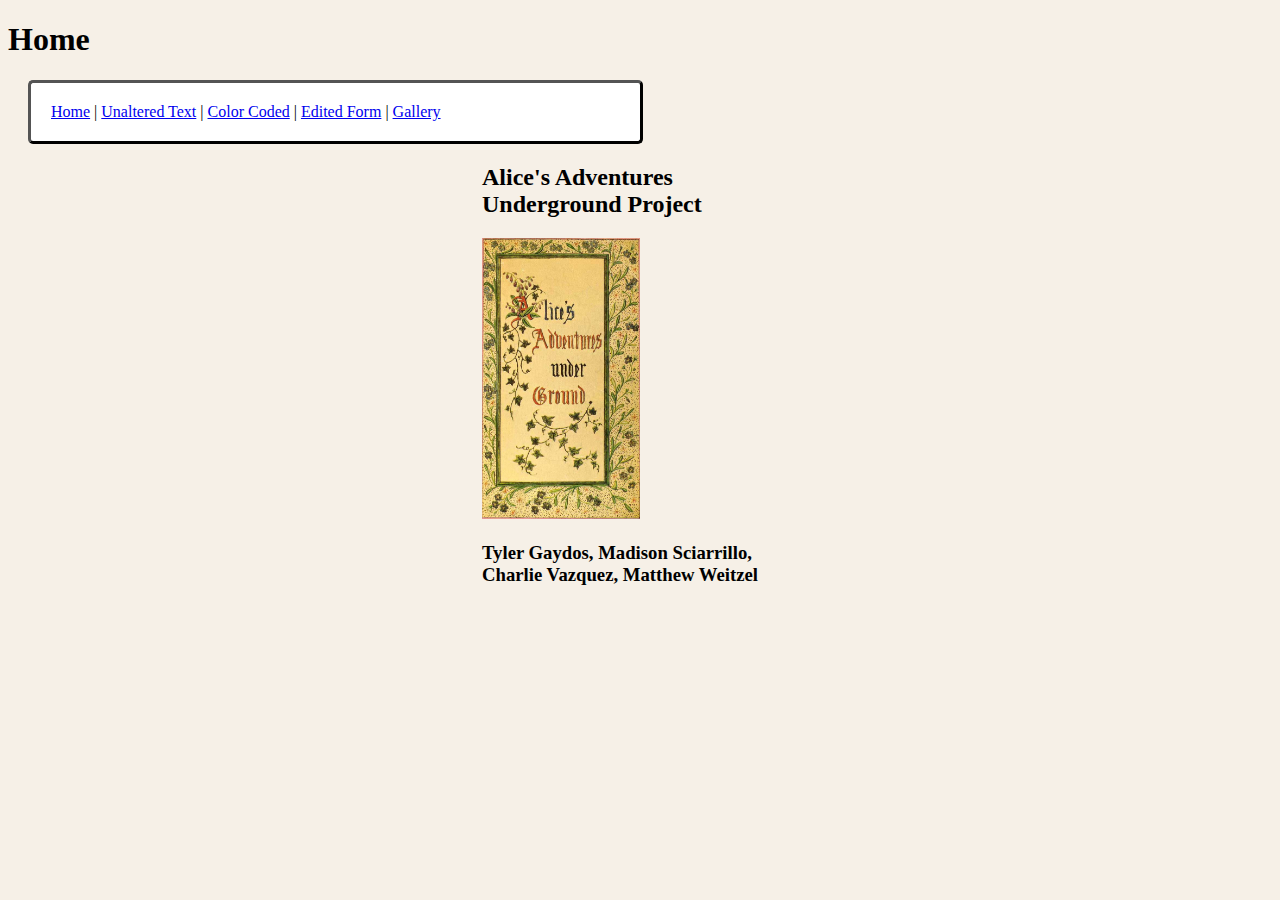
<file: docs/index.html>
<!DOCTYPE html>
<html xmlns="http://www.w3.org/1999/xhtml">
   
    <head>   

        <title>Alice's Adventures Underground DIGIT 110 Project</title>
        <meta charset="UTF-8" />
        <meta name="author" content="Madison,Tyler,Charlie,Matthew" />
        <meta name="viewport" content="width=device-width, initial-scale=1.0" />
        <link rel="stylesheet" type="text/css" href="css/webstyle.css" />
    </head>
    <body>
        <h1>Home</h1>
        <nav>
            <a href="index.html">Home</a> | <a href="mainStory.html">Unaltered Text</a> | <a href="colorCoded.html">Color Coded</a> | <a
                href="shortened.html">Edited Form</a> | <a href="alicegallery.html">Gallery</a> 
        </nav>
        <div id="outer">
            <div><h2>Alice's Adventures Underground Project</h2></div>
            <figure>
            <img src="au-images/cover.jpg" alt="Cover" />
            </figure>
            <div><h3>Tyler Gaydos, Madison Sciarrillo, Charlie Vazquez, Matthew Weitzel</h3></div>
        </div>
        

    </body>
</html>
</file>
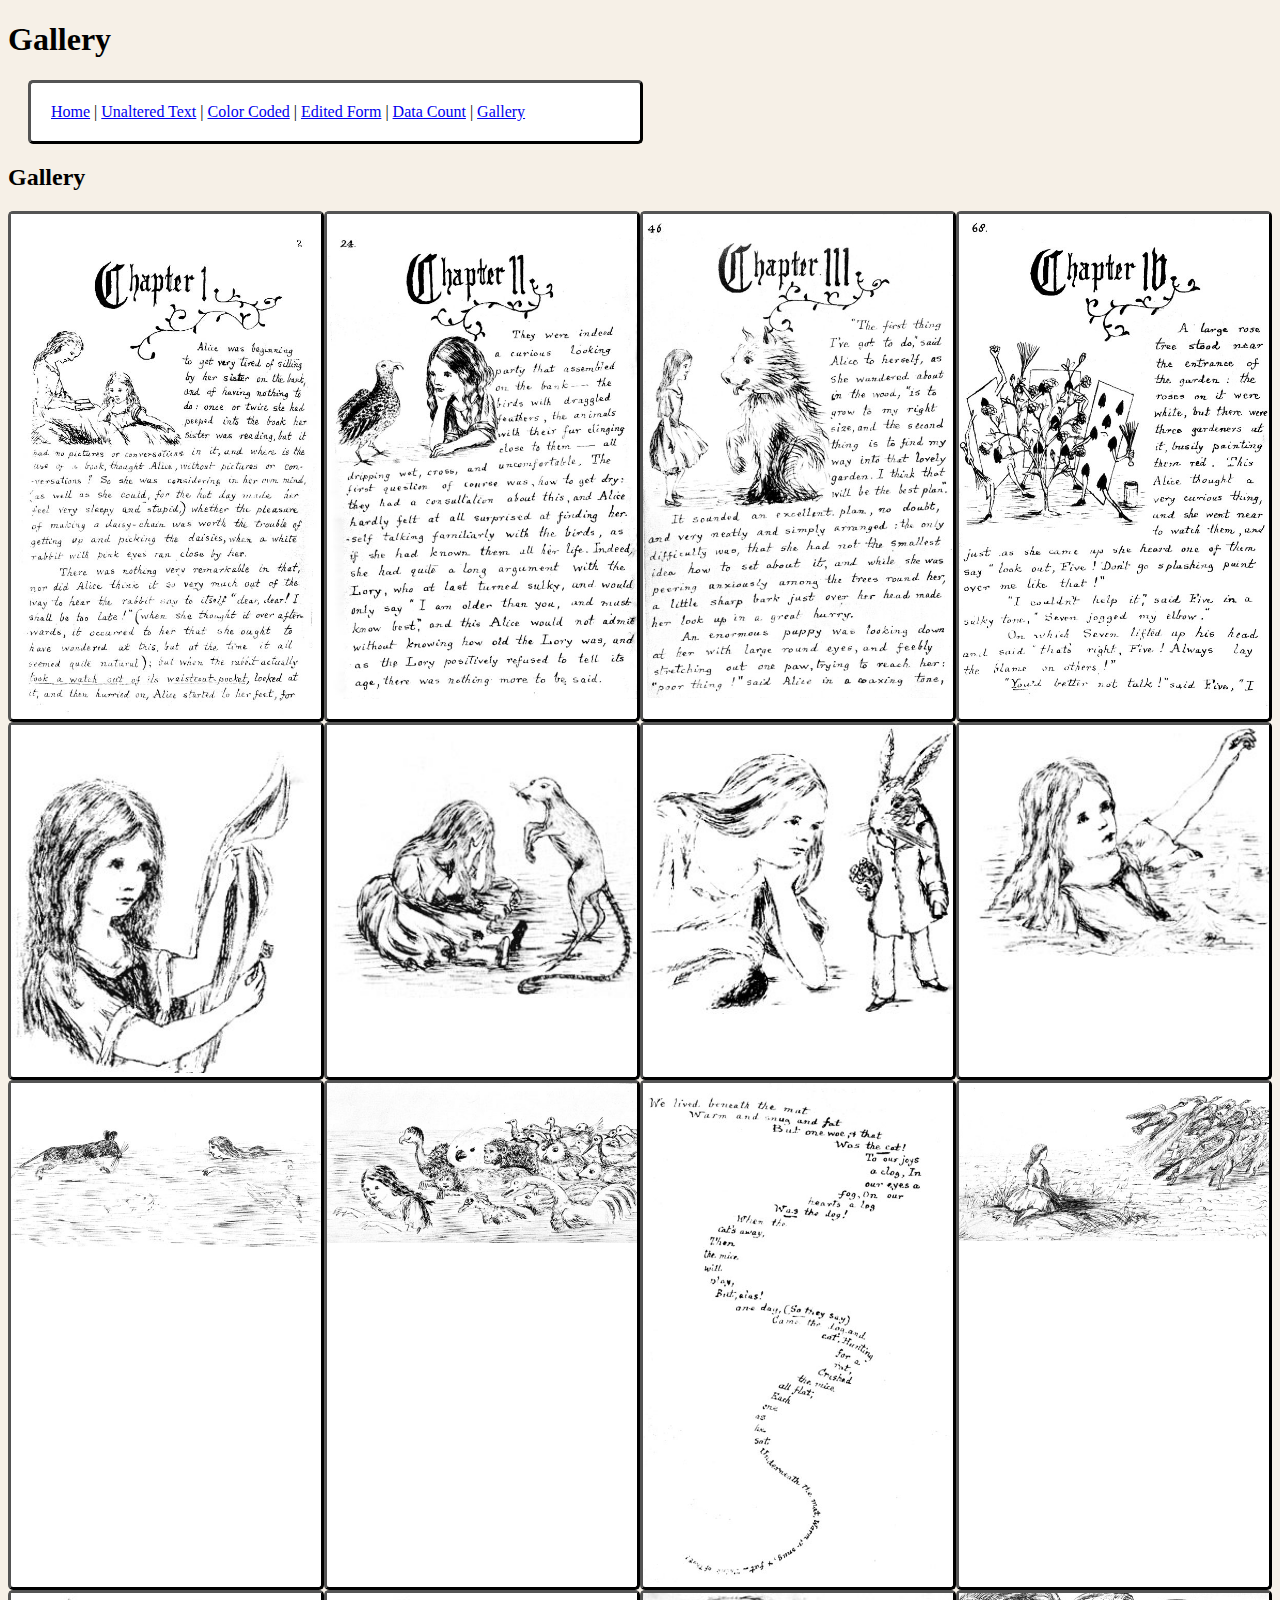
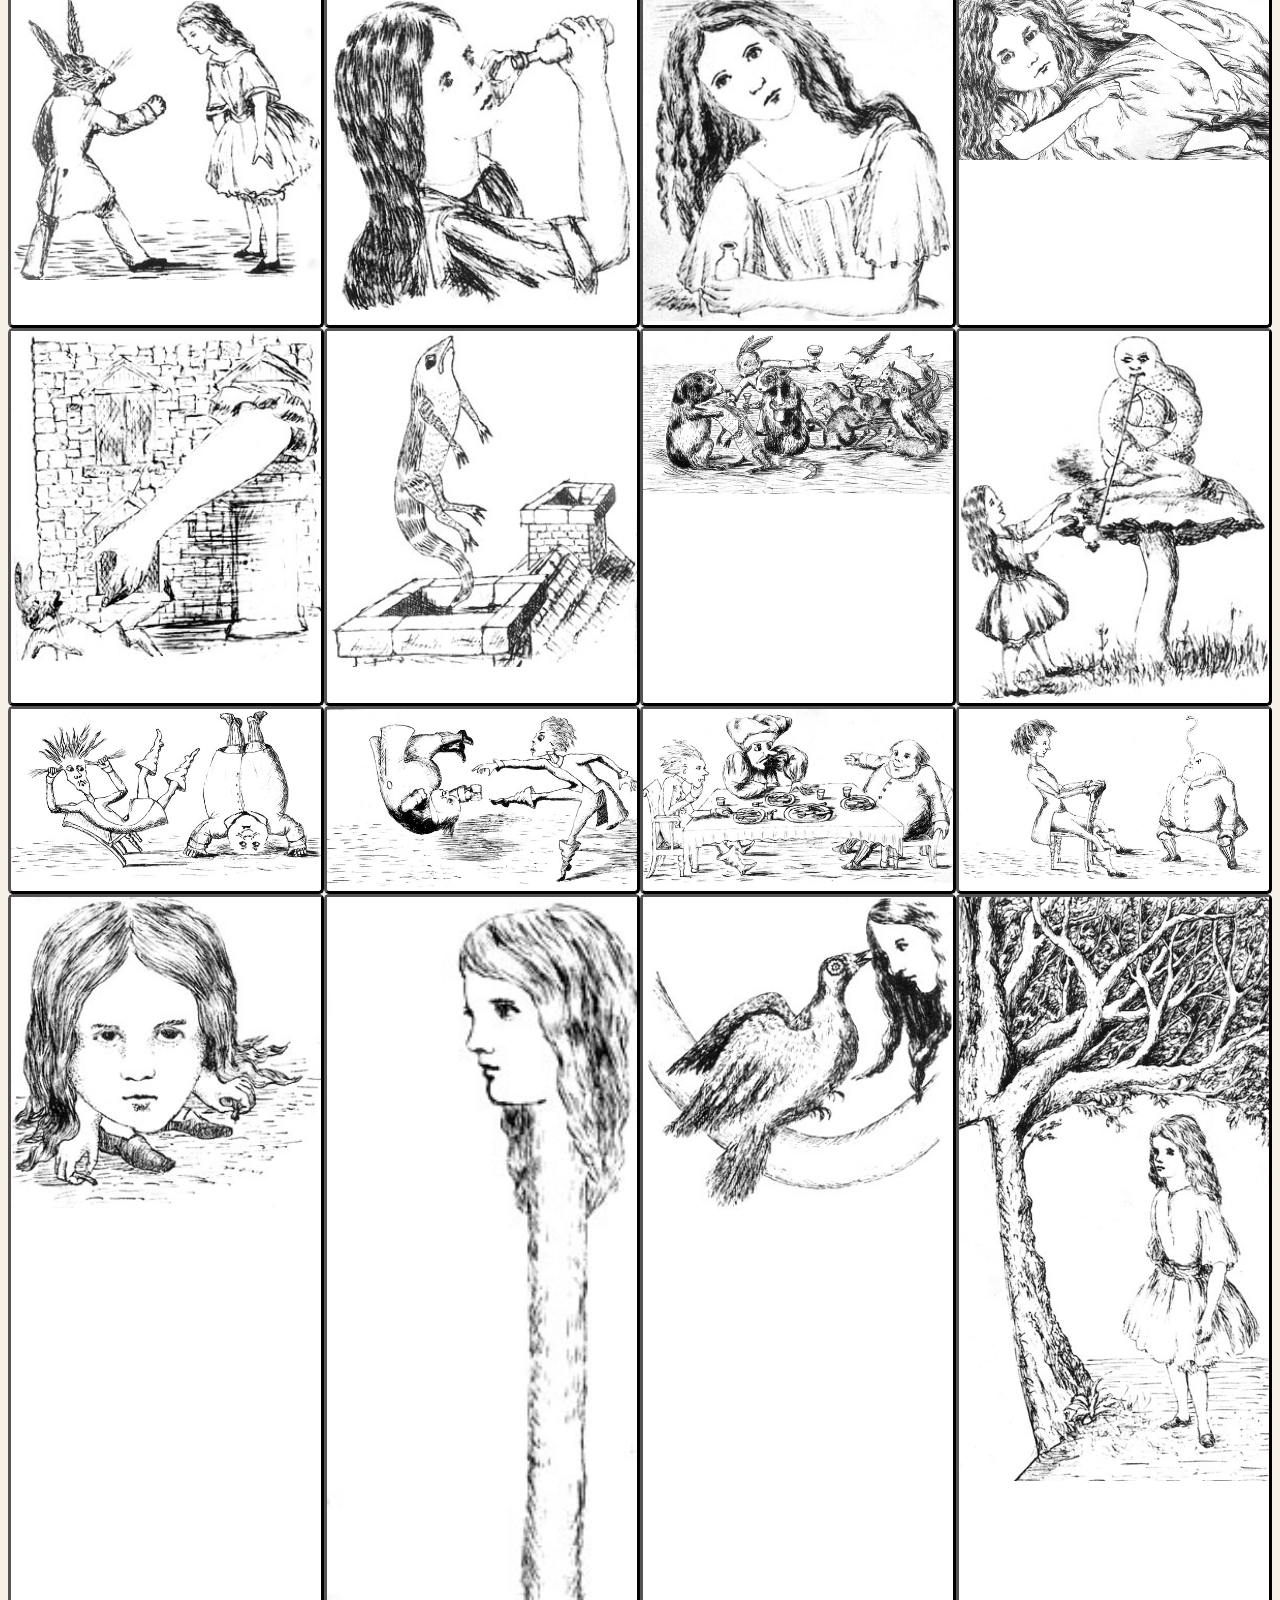
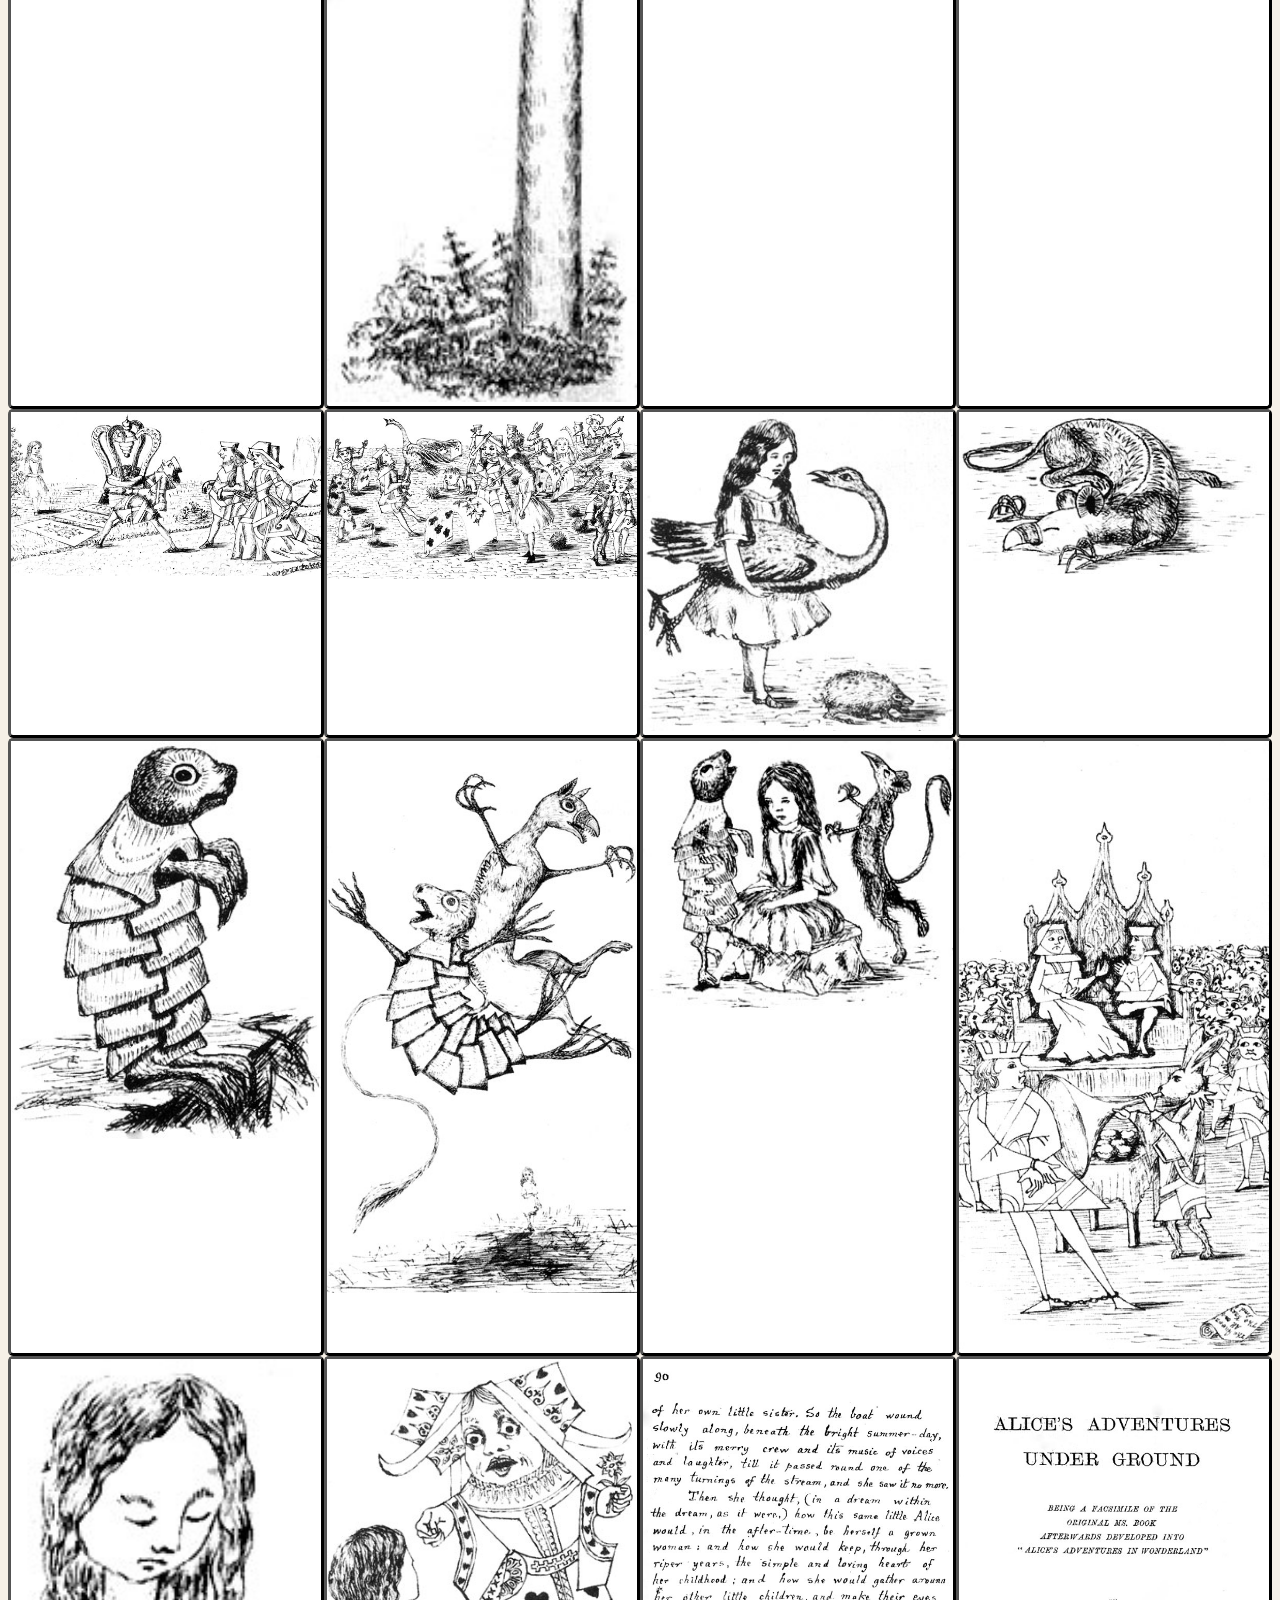
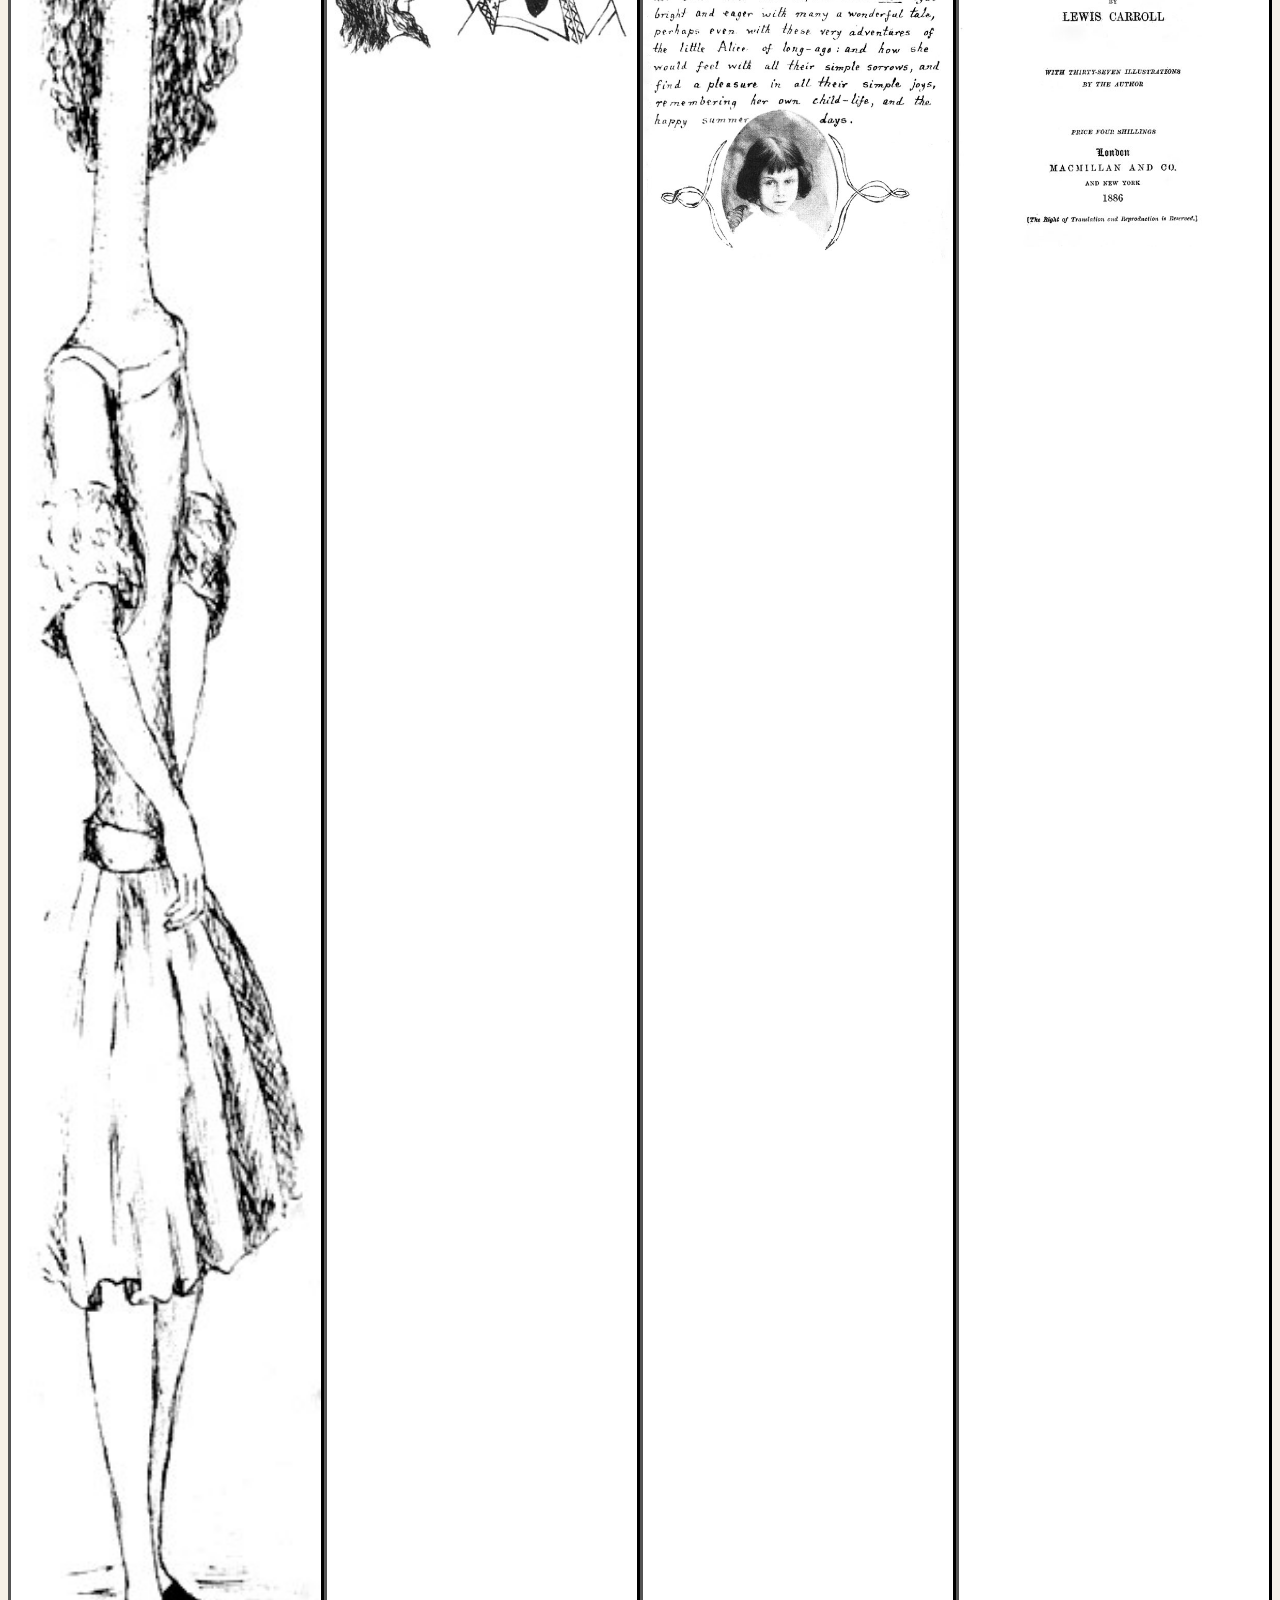
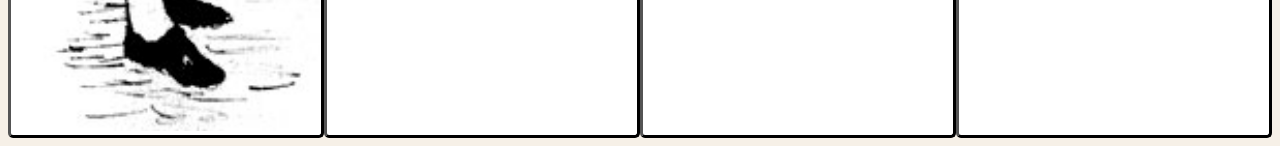
<file: docs/alicegallery.html>
<!DOCTYPE html>
<html>
    <head>
        <title>Gallery</title>
        <meta charset="UTF-8" />
        <meta name="author" content="Madison,Tyler,Charlie,Matthew" />
        <meta name="viewport" content="width=device-width, initial-scale=1.0" />
        <link rel="stylesheet" type="text/css" href="css/aliceGallery.css" />
    </head>
    <body>
        <h1>Gallery</h1>
        <nav>
            <a href="index.html">Home</a> | <a href="mainStory.html">Unaltered Text</a> | <a href="colorCoded.html">Color Coded</a> | <a
                href="shortened.html">Edited Form</a> | <a href="dataCount.html">Data Count</a> | <a href="alicegallery.html">Gallery</a> 
        </nav>
        <section>
            <h2>Gallery</h2>
            <div class="batch" id="1">
                <div class="gallery">
                <a target="_blank" href="image_001.jpg">
                    <img src="au-images/image_001.jpg" alt="Chapter 1"  />
                </a>
                
            </div>
            <div class="gallery">
                <a target="_blank" href="image_024.jpg">
                    <img src="au-images/image_024.jpg" alt="Chapter 2"  />
                </a>
                
            </div>
            <div class="gallery">
                <a target="_blank" href="image_046.jpg">
                    <img src="au-images/image_046.jpg" alt="Chapter 3"  />
                </a>
                
            </div>
            <div class="gallery">
                <a target="_blank" href="image_068.jpg">
                    <img src="au-images/image_068.jpg" alt="Chapter 4"  />
                </a>
                
            </div></div>
            <div class="batch" id="2">
                <div class="gallery">
                <a target="_blank" href="image_006.jpg">
                    <img src="au-images/image_006.jpg" alt="Chapter 1"  />
                </a>
                <div class="desc"></div>
            </div>
            <div class="gallery">
                <a target="_blank" href="image_009.jpg">
                    <img src="au-images/image_009.jpg" alt="Chapter 2"  />
                </a>
                <div class="desc"></div>
            </div>
            <div class="gallery">
                <a target="_blank" href="image_013.jpg">
                    <img src="au-images/image_013.jpg" alt="Chapter 3"  />
                </a>
                <div class="desc"></div>
            </div>
            <div class="gallery">
                <a target="_blank" href="image_017.jpg">
                    <img src="au-images/image_017.jpg" alt="Chapter 4"  />
                </a>
                <div class="desc"></div>
            </div></div>
            <div class="batch">
                <div class="gallery">
                    <a target="_blank" href="image_019.jpg">
                        <img src="au-images/image_019.jpg" alt="Chapter 1"  />
                    </a>
                    
                </div>
                <div class="gallery">
                    <a target="_blank" href="image_023.jpg">
                        <img src="au-images/image_023.jpg" alt="Chapter 2"  />
                    </a>
                    
                </div>
                <div class="gallery">
                    <a target="_blank" href="image_028.jpg">
                        <img src="au-images/image_028.jpg" alt="Chapter 3"  />
                    </a>
                    
                </div>
                <div class="gallery" id="3">
                    <a target="_blank" href="image_031.jpg">
                        <img src="au-images/image_031.jpg" alt="Chapter 4"  />
                    </a>
                    
                </div></div>
            <div class="batch" id="4">
                <div class="gallery">
                    <a target="_blank" href="image_033.jpg">
                        <img src="au-images/image_033.jpg" alt="Chapter 1"  />
                    </a>
                    
                </div>
                <div class="gallery">
                    <a target="_blank" href="image_035.jpg">
                        <img src="au-images/image_035.jpg" alt="Chapter 2"  />
                    </a>
                    
                </div>
                <div class="gallery">
                    <a target="_blank" href="image_036.jpg">
                        <img src="au-images/image_036.jpg" alt="Chapter 3"  />
                    </a>
                    
                </div>
                <div class="gallery">
                    <a target="_blank" href="image_037.jpg">
                        <img src="au-images/image_037.jpg" alt="Chapter 4"  />
                    </a>
                    
                </div></div>
            <div class="batch" id="5">
                <div class="gallery">
                    <a target="_blank" href="image_040.jpg">
                        <img src="au-images/image_040.jpg" alt="Chapter 1"  />
                    </a>
                    
                </div>
                <div class="gallery">
                    <a target="_blank" href="image_043.jpg">
                        <img src="au-images/image_043.jpg" alt="Chapter 2"  />
                    </a>
                    
                </div>
                <div class="gallery">
                    <a target="_blank" href="image_045.jpg">
                        <img src="au-images/image_045.jpg" alt="Chapter 3"  />
                    </a>
                    
                </div>
                <div class="gallery">
                    <a target="_blank" href="image_049.jpg">
                        <img src="au-images/image_049.jpg" alt="Chapter 4"  />
                    </a>
                    
                </div></div>
            <div class="batch" id="6">
                <div class="gallery">
                    <a target="_blank" href="image_052.jpg">
                        <img src="au-images/image_052.jpg" alt="Chapter 1"  />
                    </a>
                    
                </div>
                <div class="gallery">
                    <a target="_blank" href="image_054.jpg">
                        <img src="au-images/image_054.jpg" alt="Chapter 2"  />
                    </a>
                    
                </div>
                <div class="gallery">
                    <a target="_blank" href="image_056.jpg">
                        <img src="au-images/image_056.jpg" alt="Chapter 3"  />
                    </a>
                    
                </div>
                <div class="gallery">
                    <a target="_blank" href="image_058.jpg">
                        <img src="au-images/image_058.jpg" alt="Chapter 4"  />
                    </a>
                    
                </div></div>
            <div class="batch" id="7">
                <div class="gallery">
                    <a target="_blank" href="image_061.jpg">
                        <img src="au-images/image_061.jpg" alt="Chapter 1"  />
                    </a>
                    
                </div>
                <div class="gallery">
                    <a target="_blank" href="image_062.jpg">
                        <img src="au-images/image_062.jpg" alt="Chapter 2"  />
                    </a>
                    
                </div>
                <div class="gallery">
                    <a target="_blank" href="image_063.jpg">
                        <img src="au-images/image_063.jpg" alt="Chapter 3"  />
                    </a>
                    
                </div>
                <div class="gallery">
                    <a target="_blank" href="image_067.jpg">
                        <img src="au-images/image_067.jpg" alt="Chapter 4"  />
                    </a>
                    
                </div></div>
            <div class="batch" id="8">
                <div class="gallery">
                    <a target="_blank" href="image_071.jpg">
                        <img src="au-images/image_071.jpg" alt="Chapter 1"  />
                    </a>
                    
                </div>
                <div class="gallery">
                    <a target="_blank" href="image_075.jpg">
                        <img src="au-images/image_075.jpg" alt="Chapter 2"  />
                    </a>
                    
                </div>
                <div class="gallery">
                    <a target="_blank" href="image_076.jpg">
                        <img src="au-images/image_076.jpg" alt="Chapter 3"  />
                    </a>
                    
                </div>
                <div class="gallery">
                    <a target="_blank" href="image_078.jpg">
                        <img src="au-images/image_078.jpg" alt="Chapter 4"  />
                    </a>
                    
                </div></div>
            <div class="batch" id="9">
                <div class="gallery">
                    <a target="_blank" href="image_079.jpg">
                        <img src="au-images/image_079.jpg" alt="Chapter 1"  />
                    </a>
                    
                </div>
                <div class="gallery">
                    <a target="_blank" href="image_082.jpg">
                        <img src="au-images/image_082.jpg" alt="Chapter 2"  />
                    </a>
                    
                </div>
                <div class="gallery">
                    <a target="_blank" href="image_084.jpg">
                        <img src="au-images/image_084.jpg" alt="Chapter 3"  />
                    </a>
                    
                </div>
                <div class="gallery">
                    <a target="_blank" href="image_087.jpg">
                        <img src="au-images/image_087.jpg" alt="Chapter 4"  />
                    </a>
                    
                </div></div>
            <div class="batch" id="10">
                <div class="gallery">
                    <a target="_blank" href="image_011.jpg">
                        <img src="au-images/image_011.jpg" alt="Chapter 1"  />
                    </a>
                    
                </div>
                <div class="gallery">
                    <a target="_blank" href="image_088.jpg">
                        <img src="au-images/image_088.jpg" alt="Chapter 2"  />
                    </a>
                    
                </div>
                <div class="gallery">
                    <a target="_blank" href="image_090.jpg">
                        <img src="au-images/image_090.jpg" alt="Chapter 3"  />
                    </a>
                    
                </div>
                <div class="gallery">
                    <a target="_blank" href="image_092.jpg">
                        <img src="au-images/image_092.jpg" alt="Chapter 4"  />
                    </a>
                    
                </div></div>
        </section>
    </body>
</html>
</file>
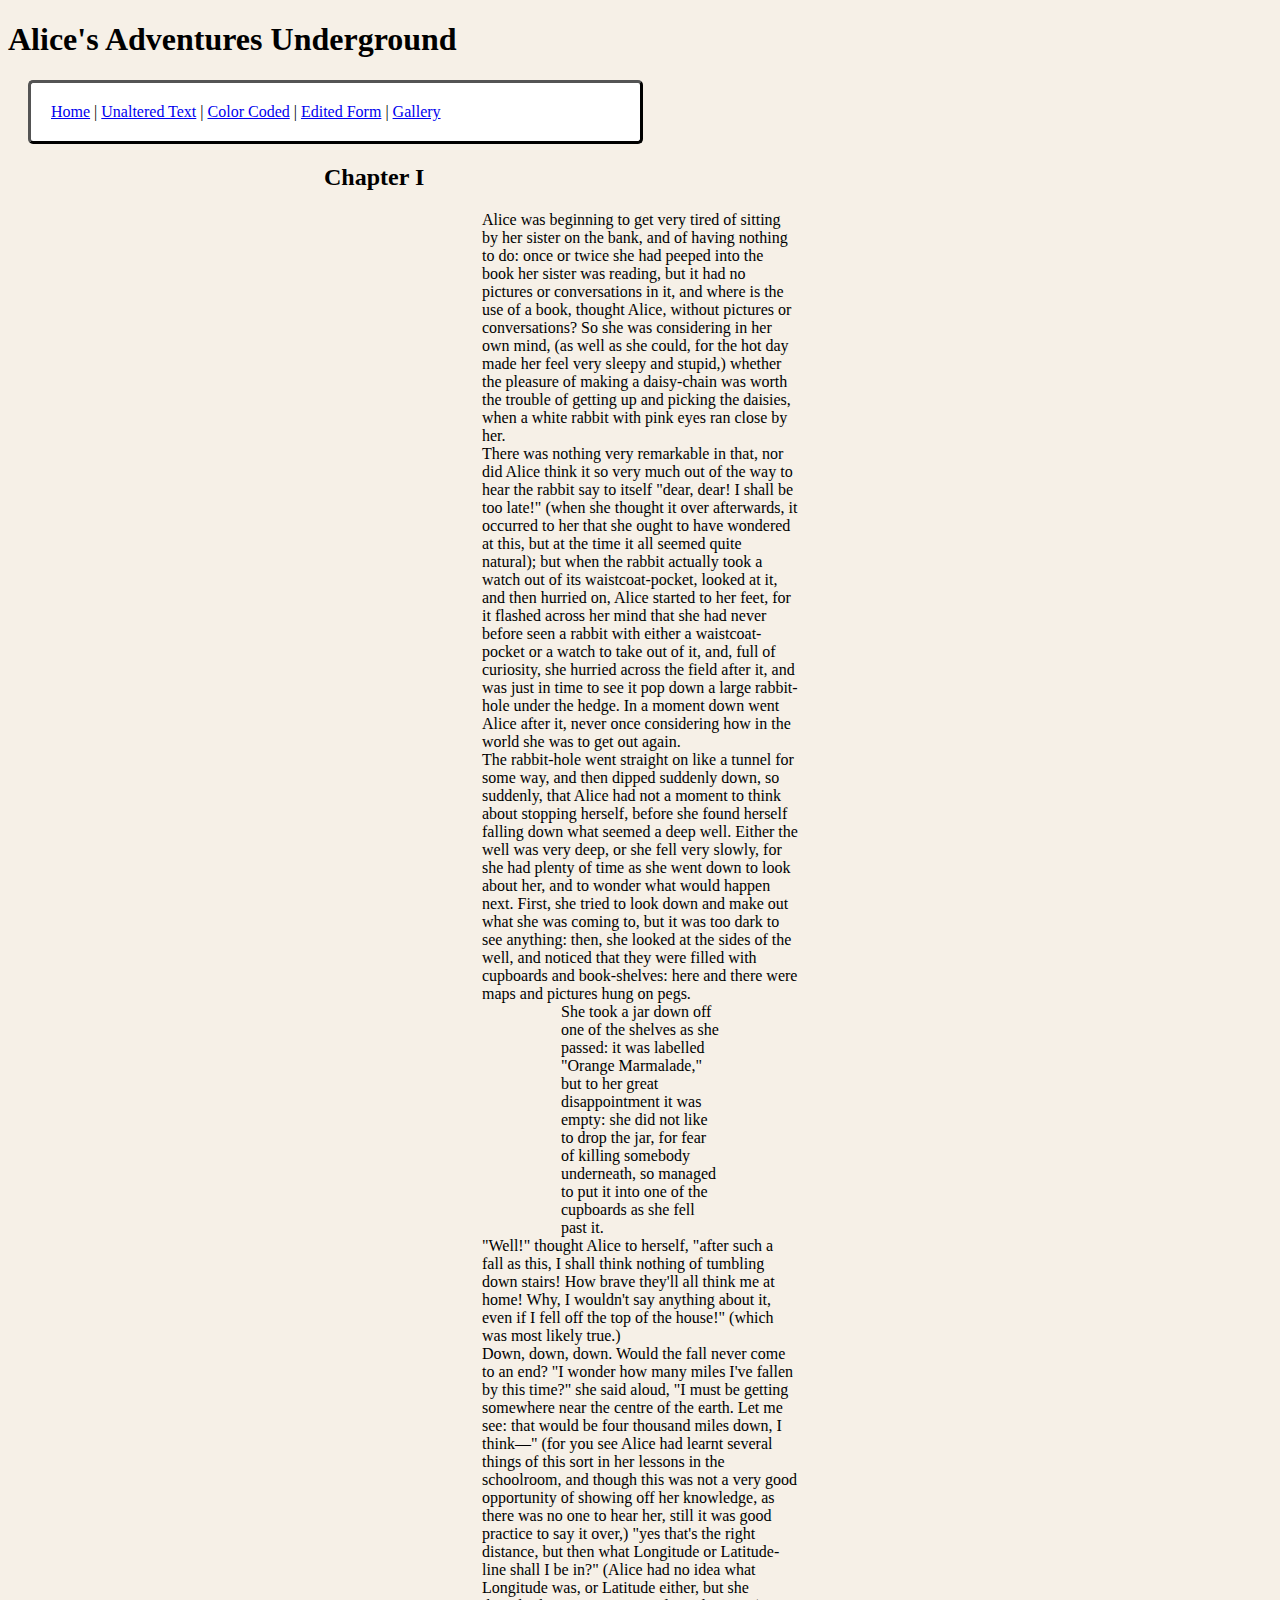
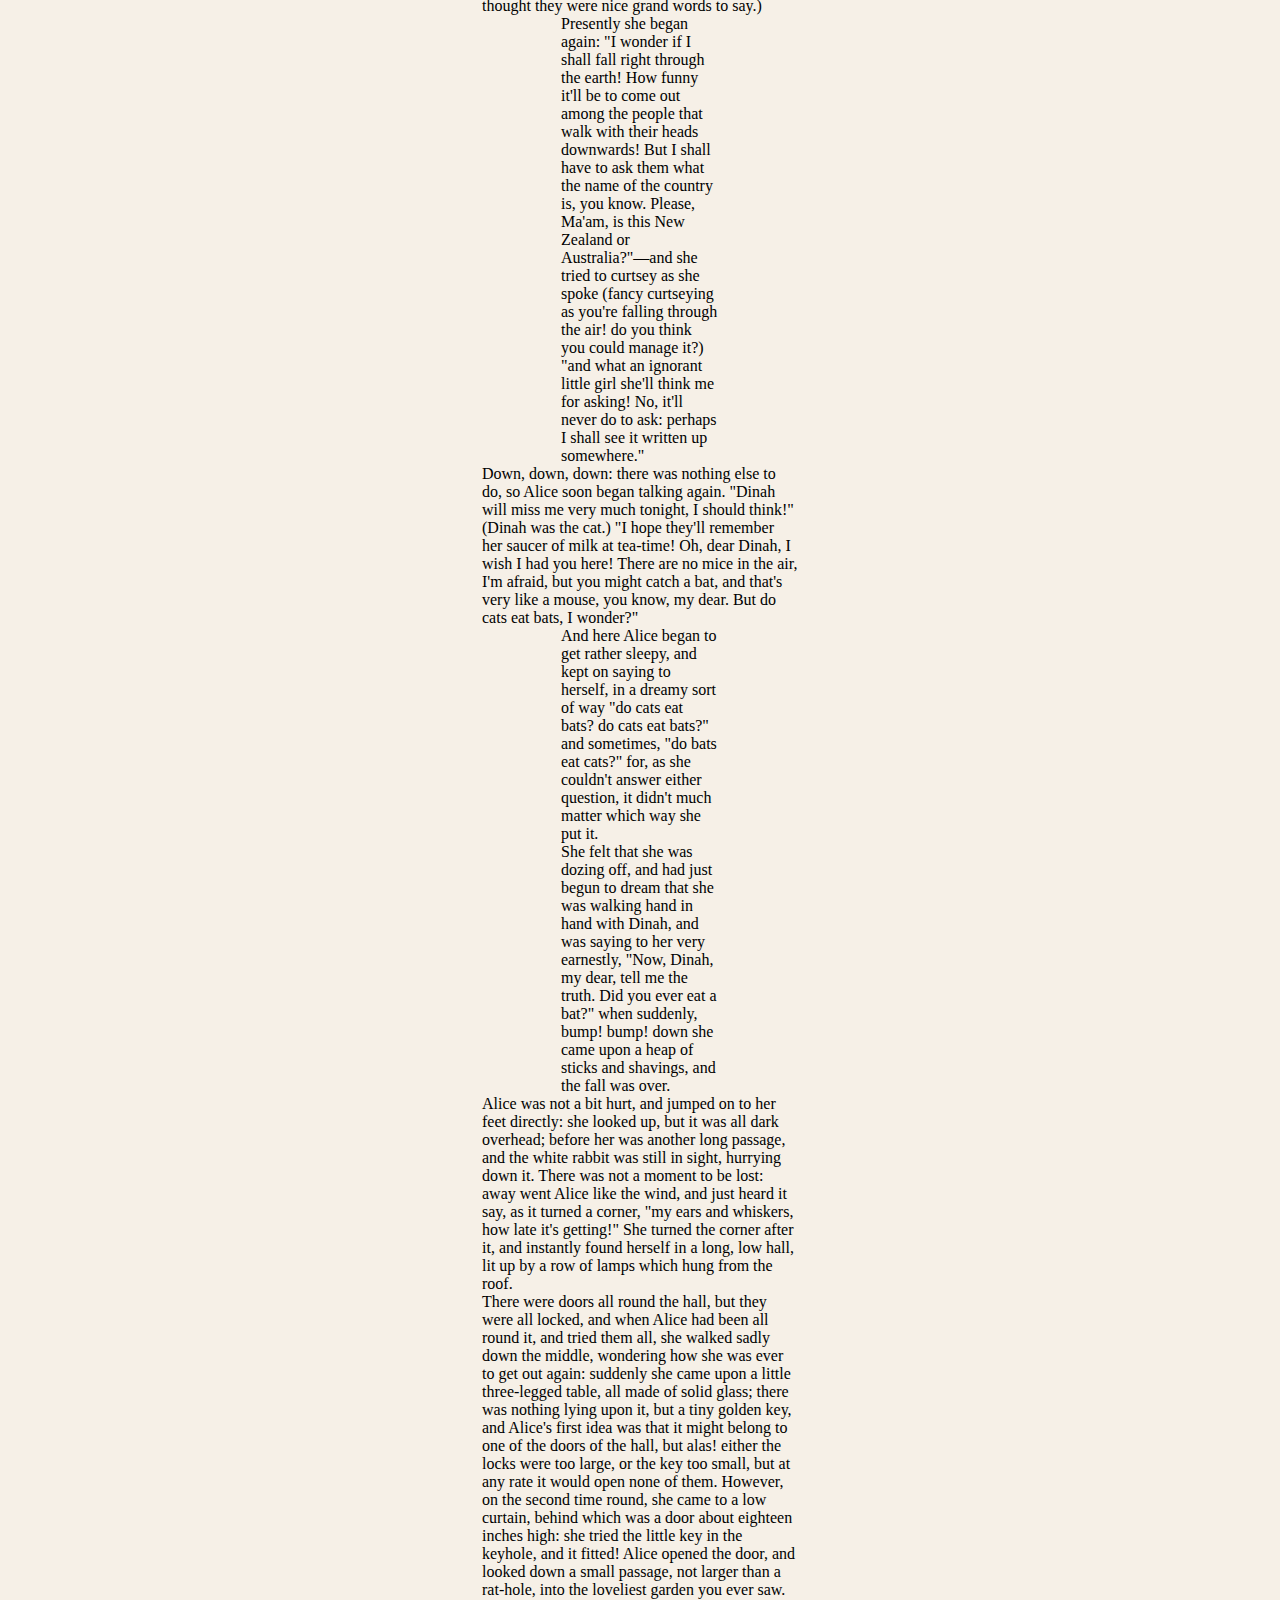
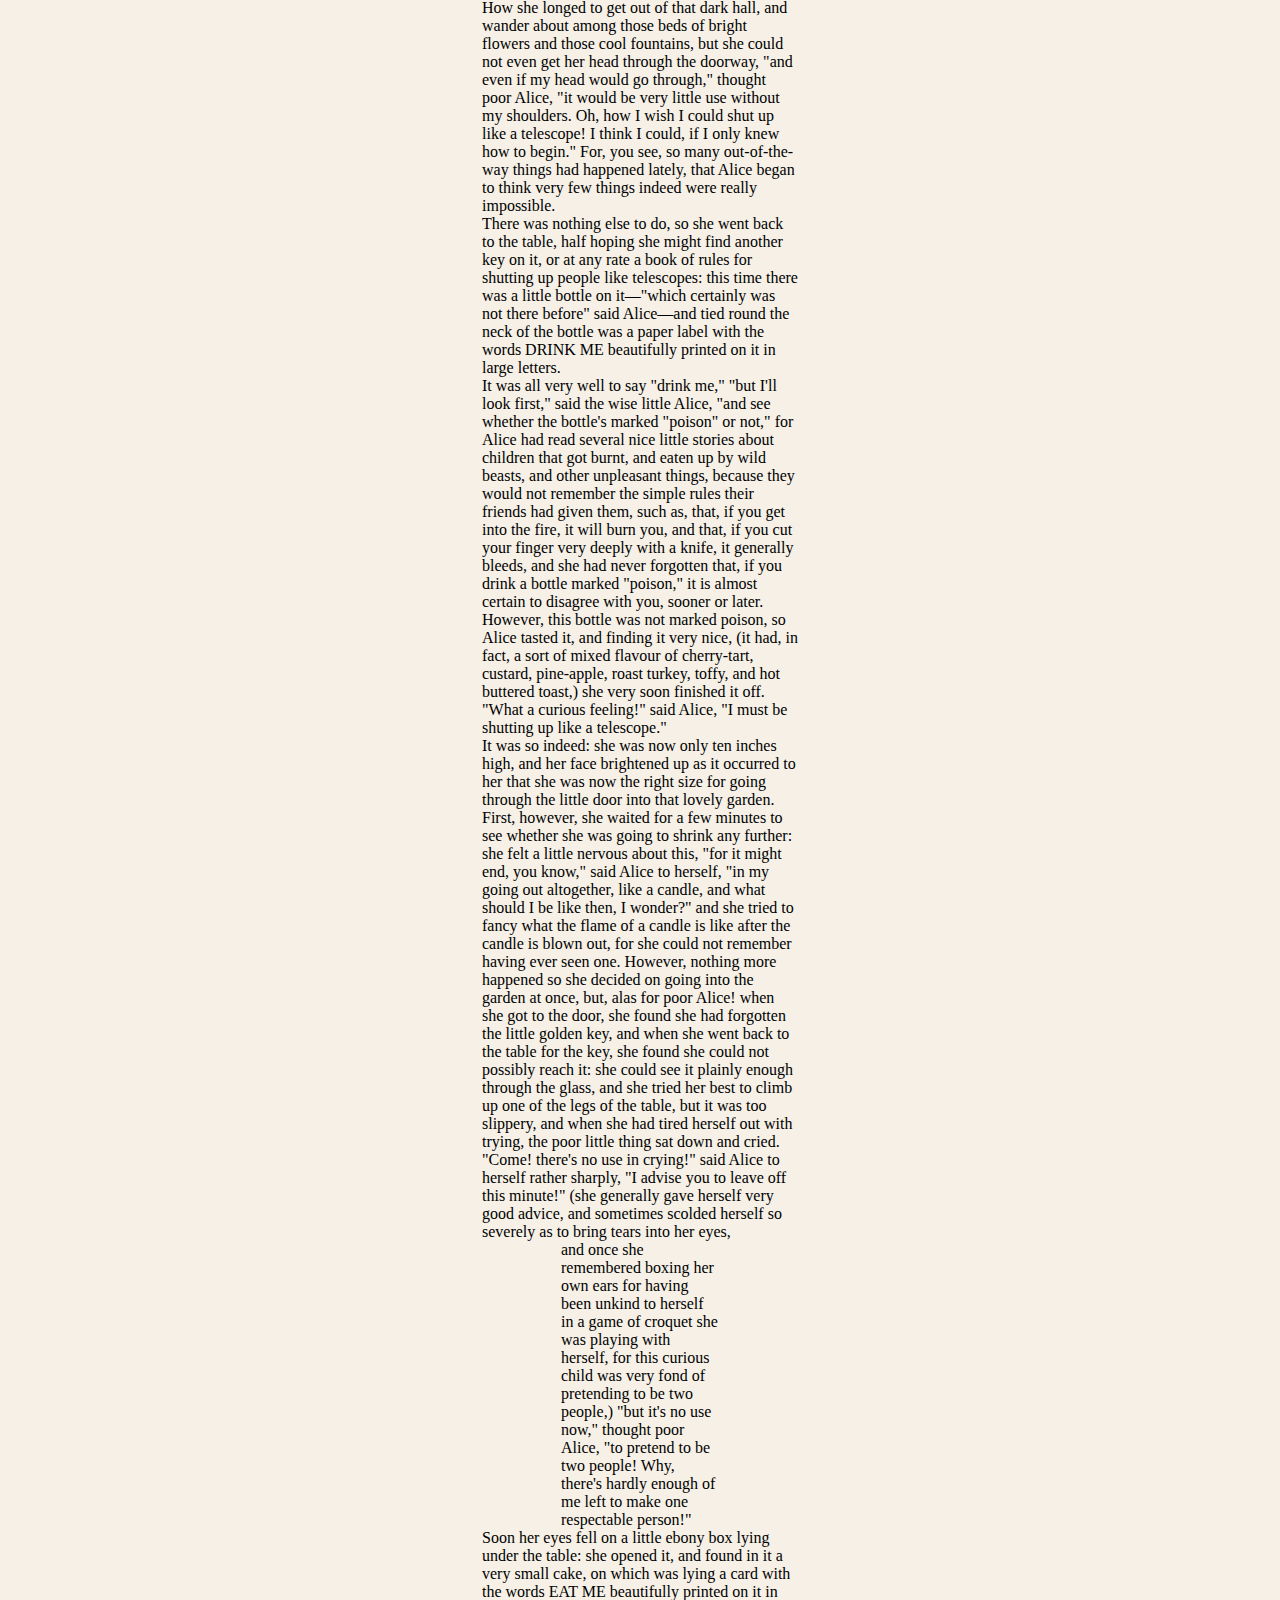
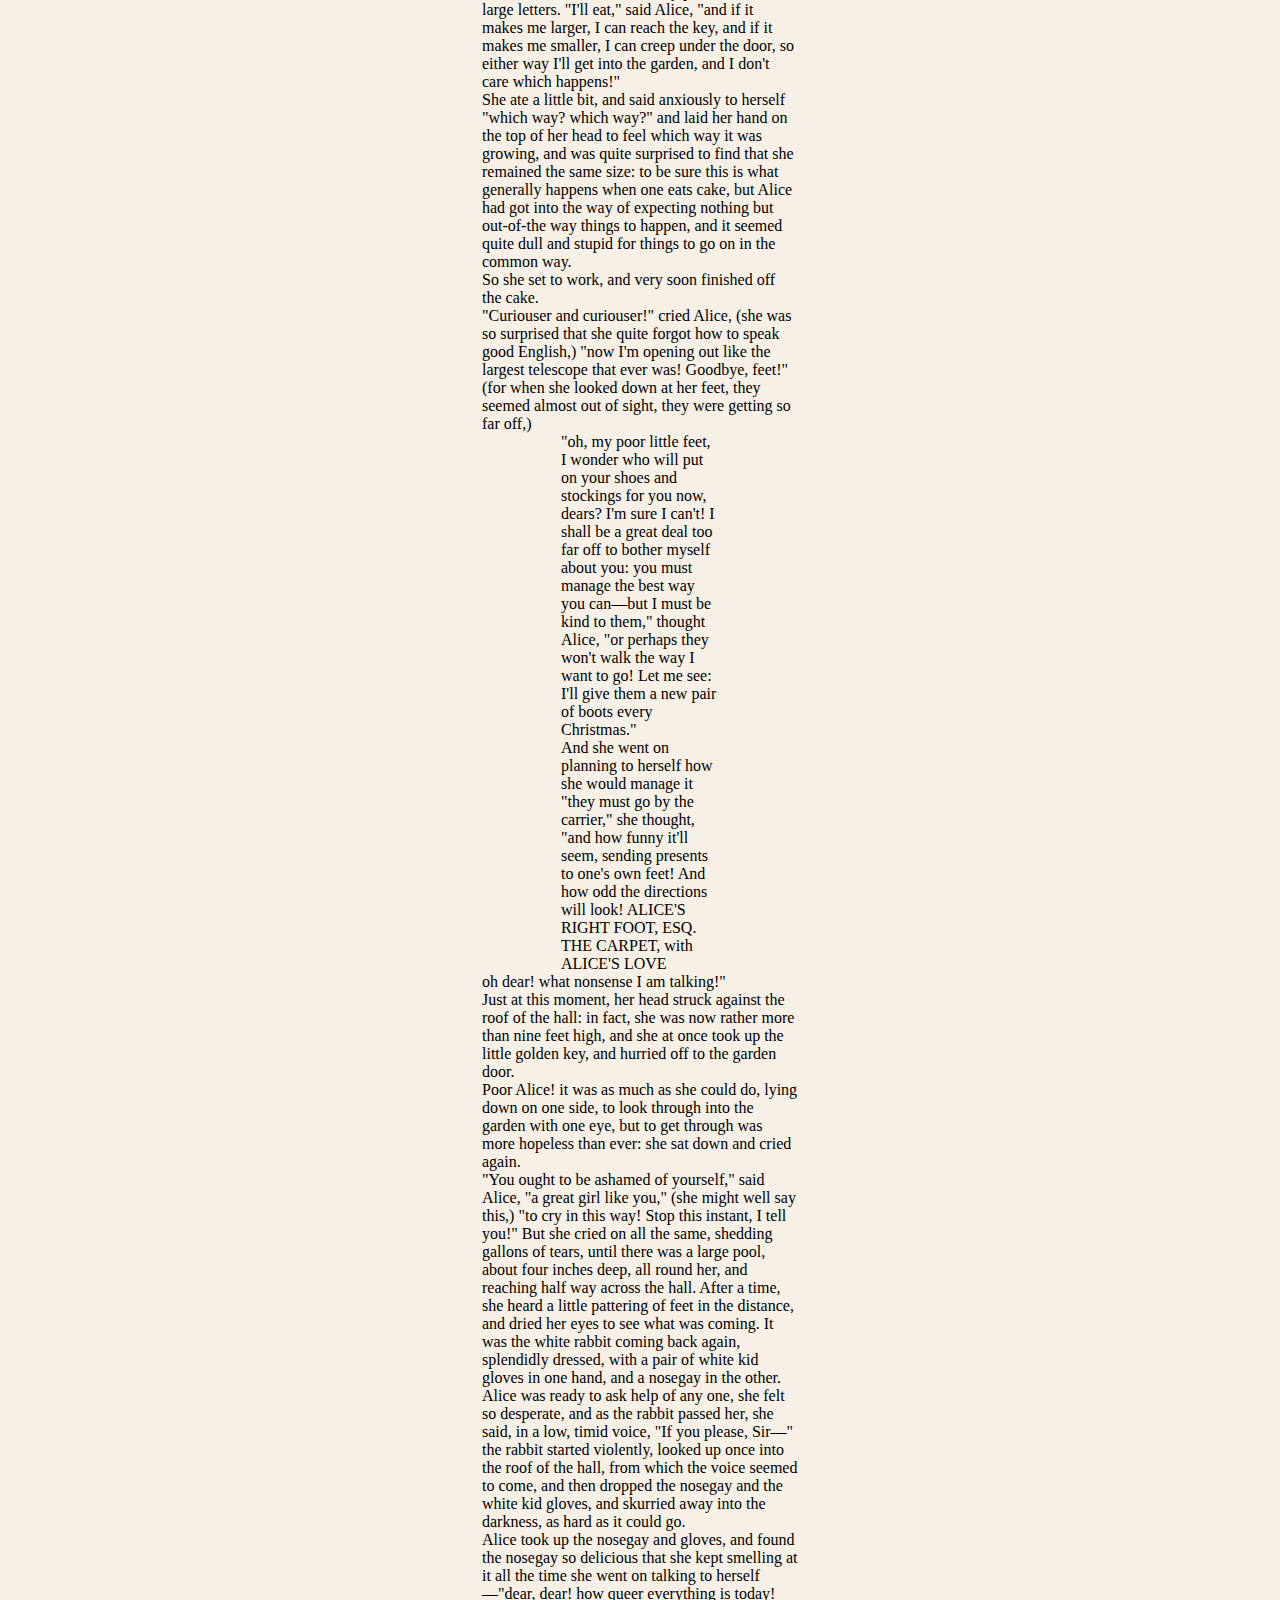
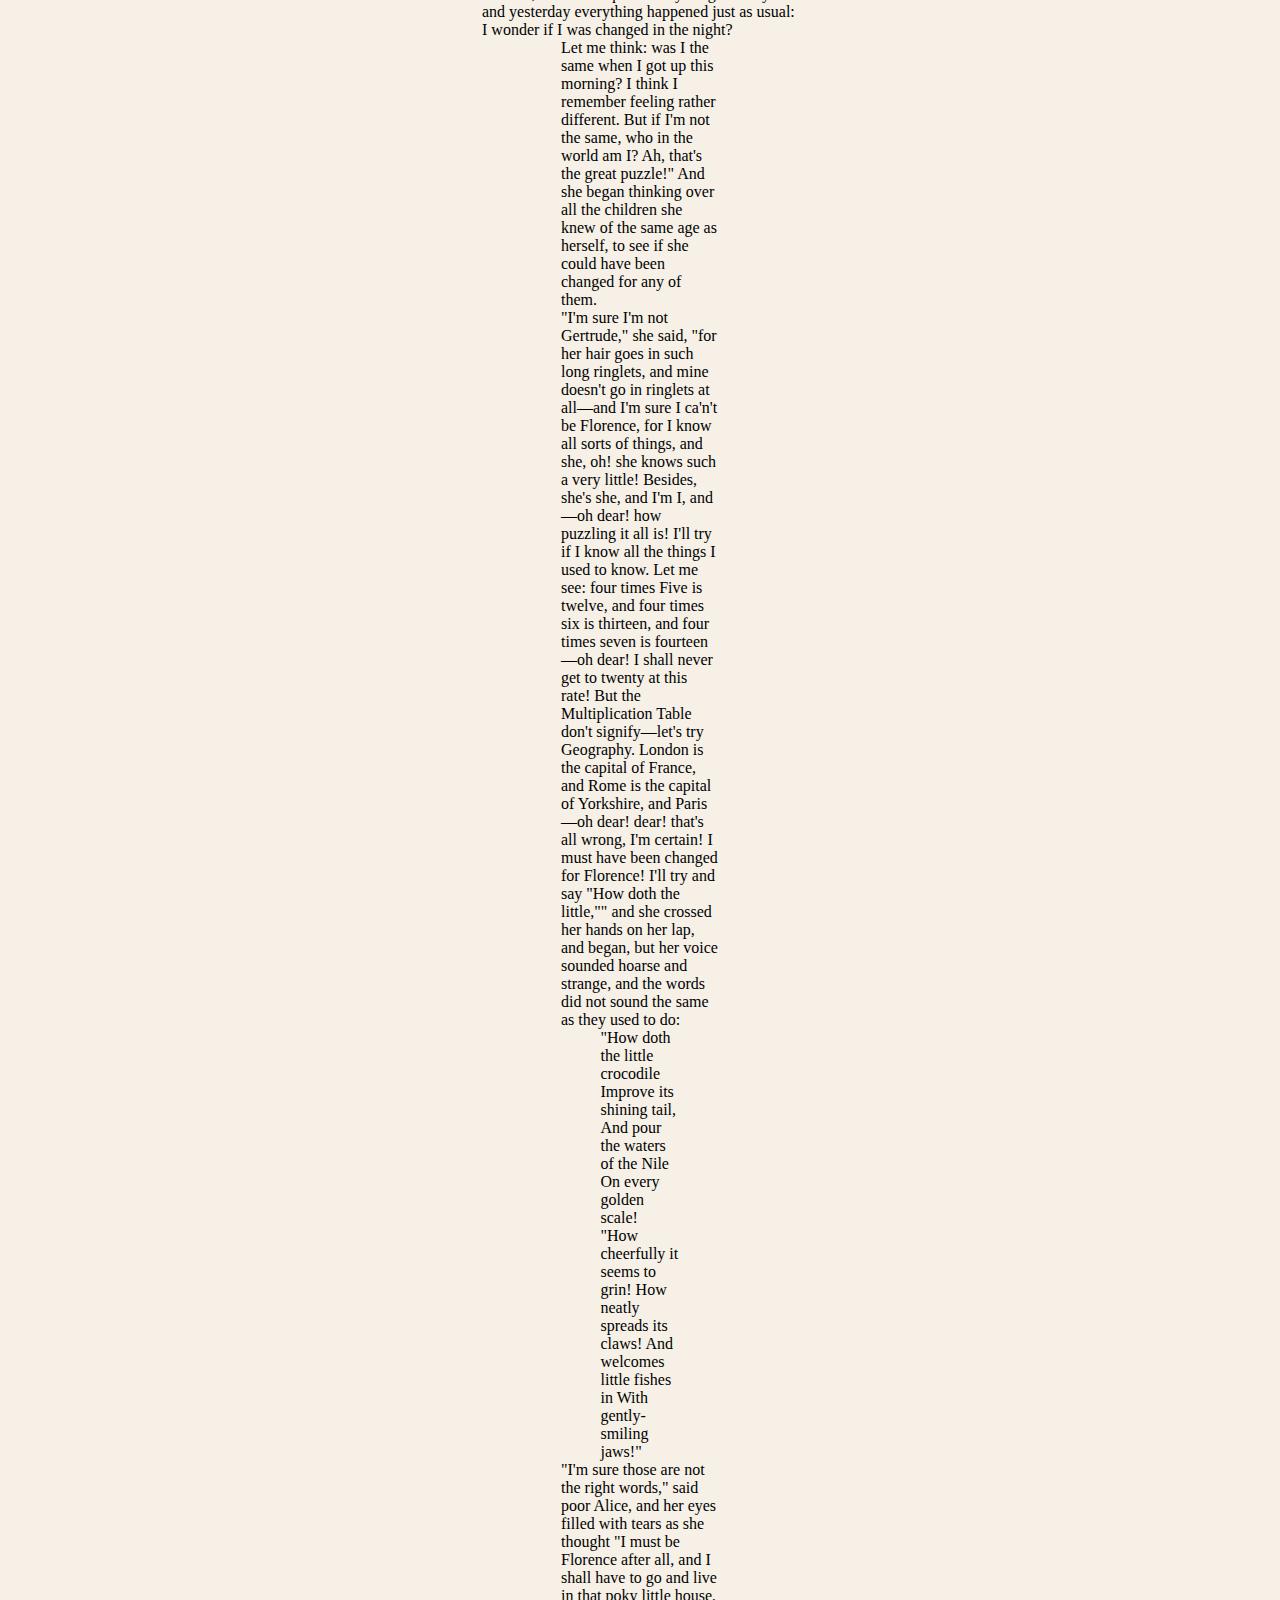
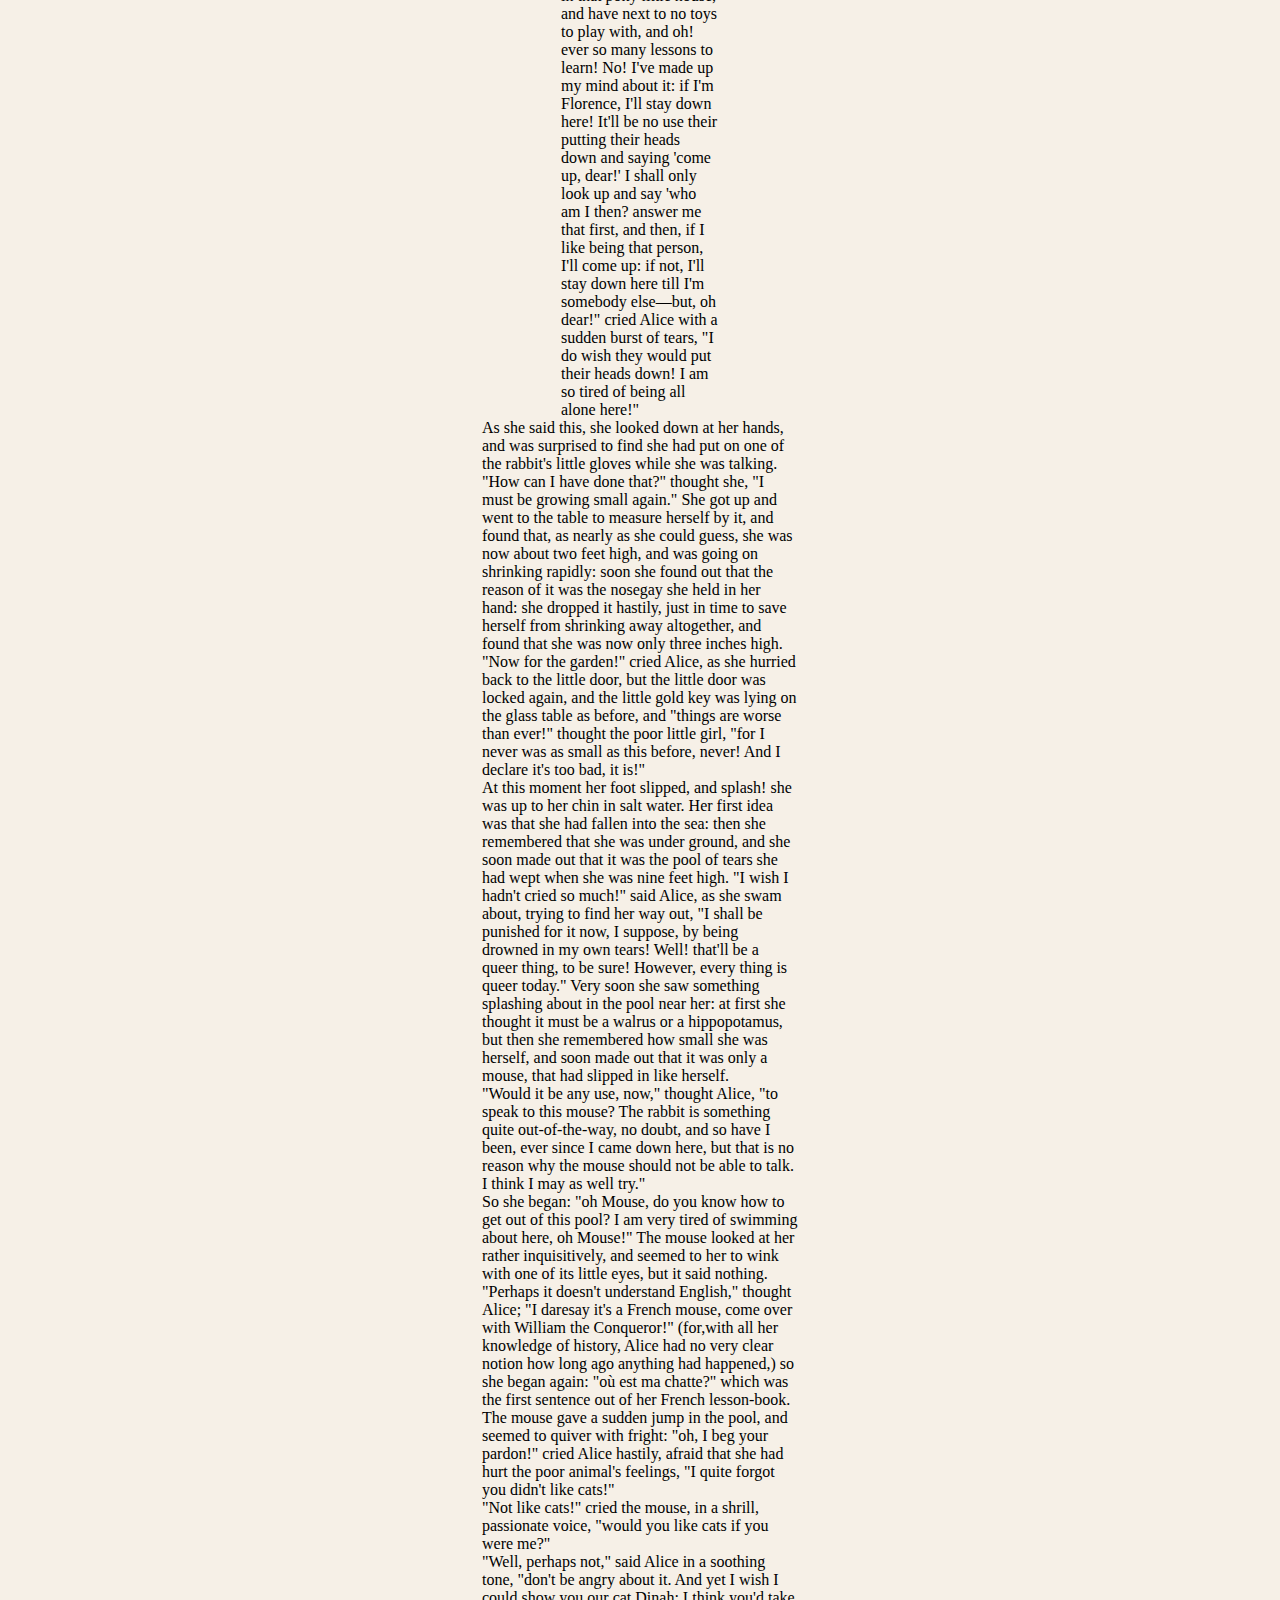
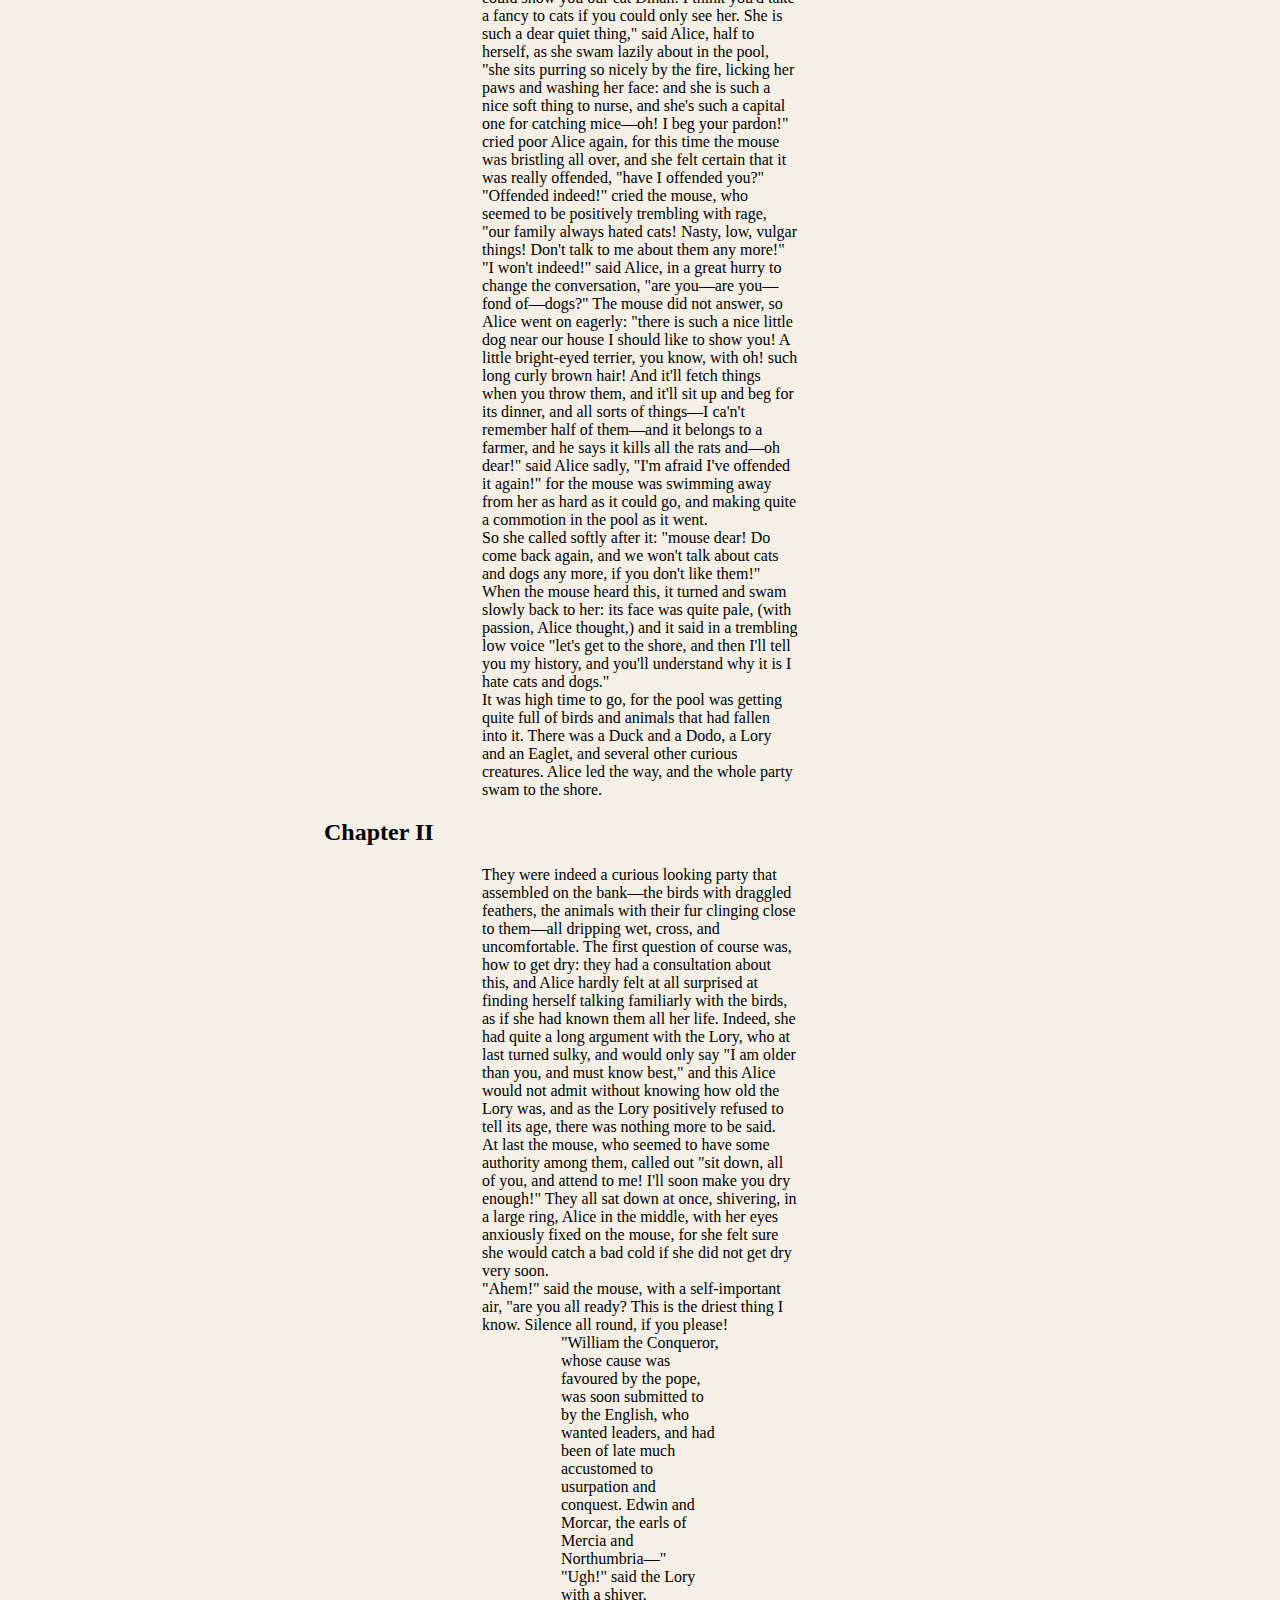
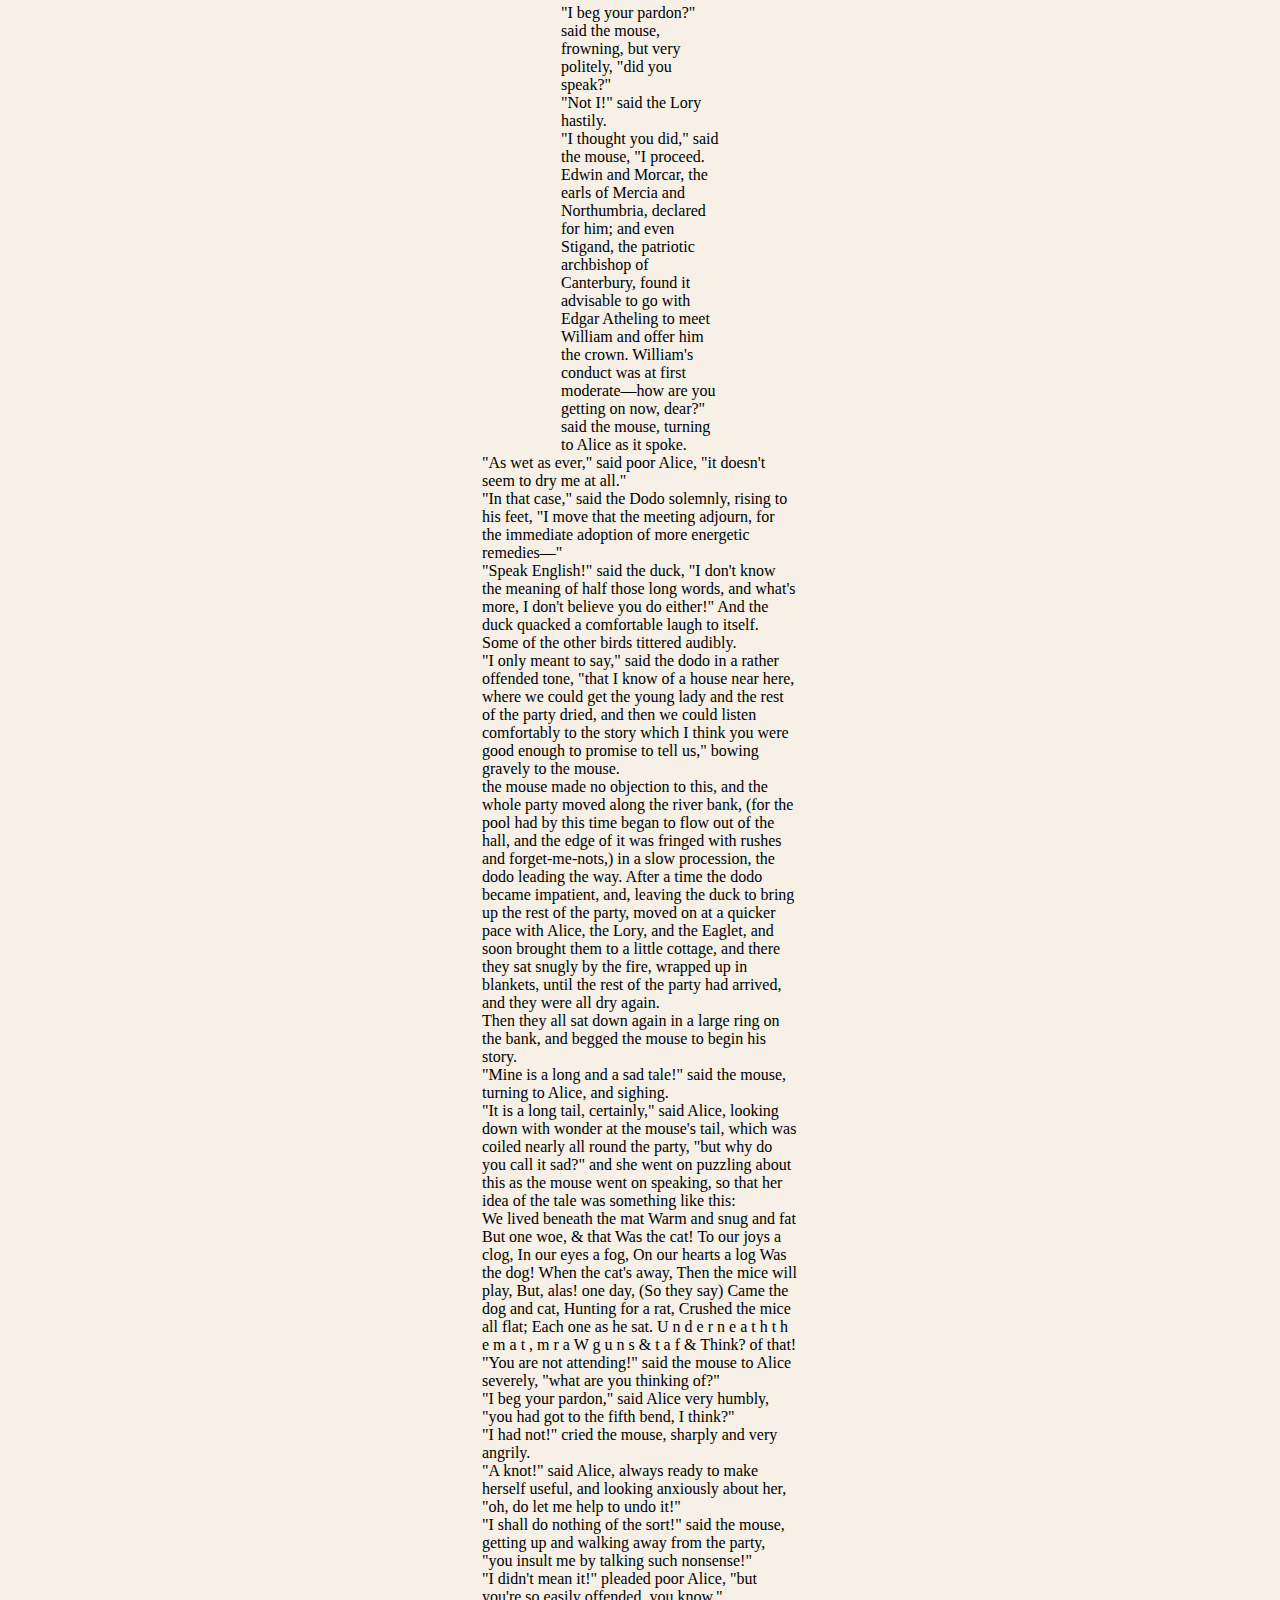
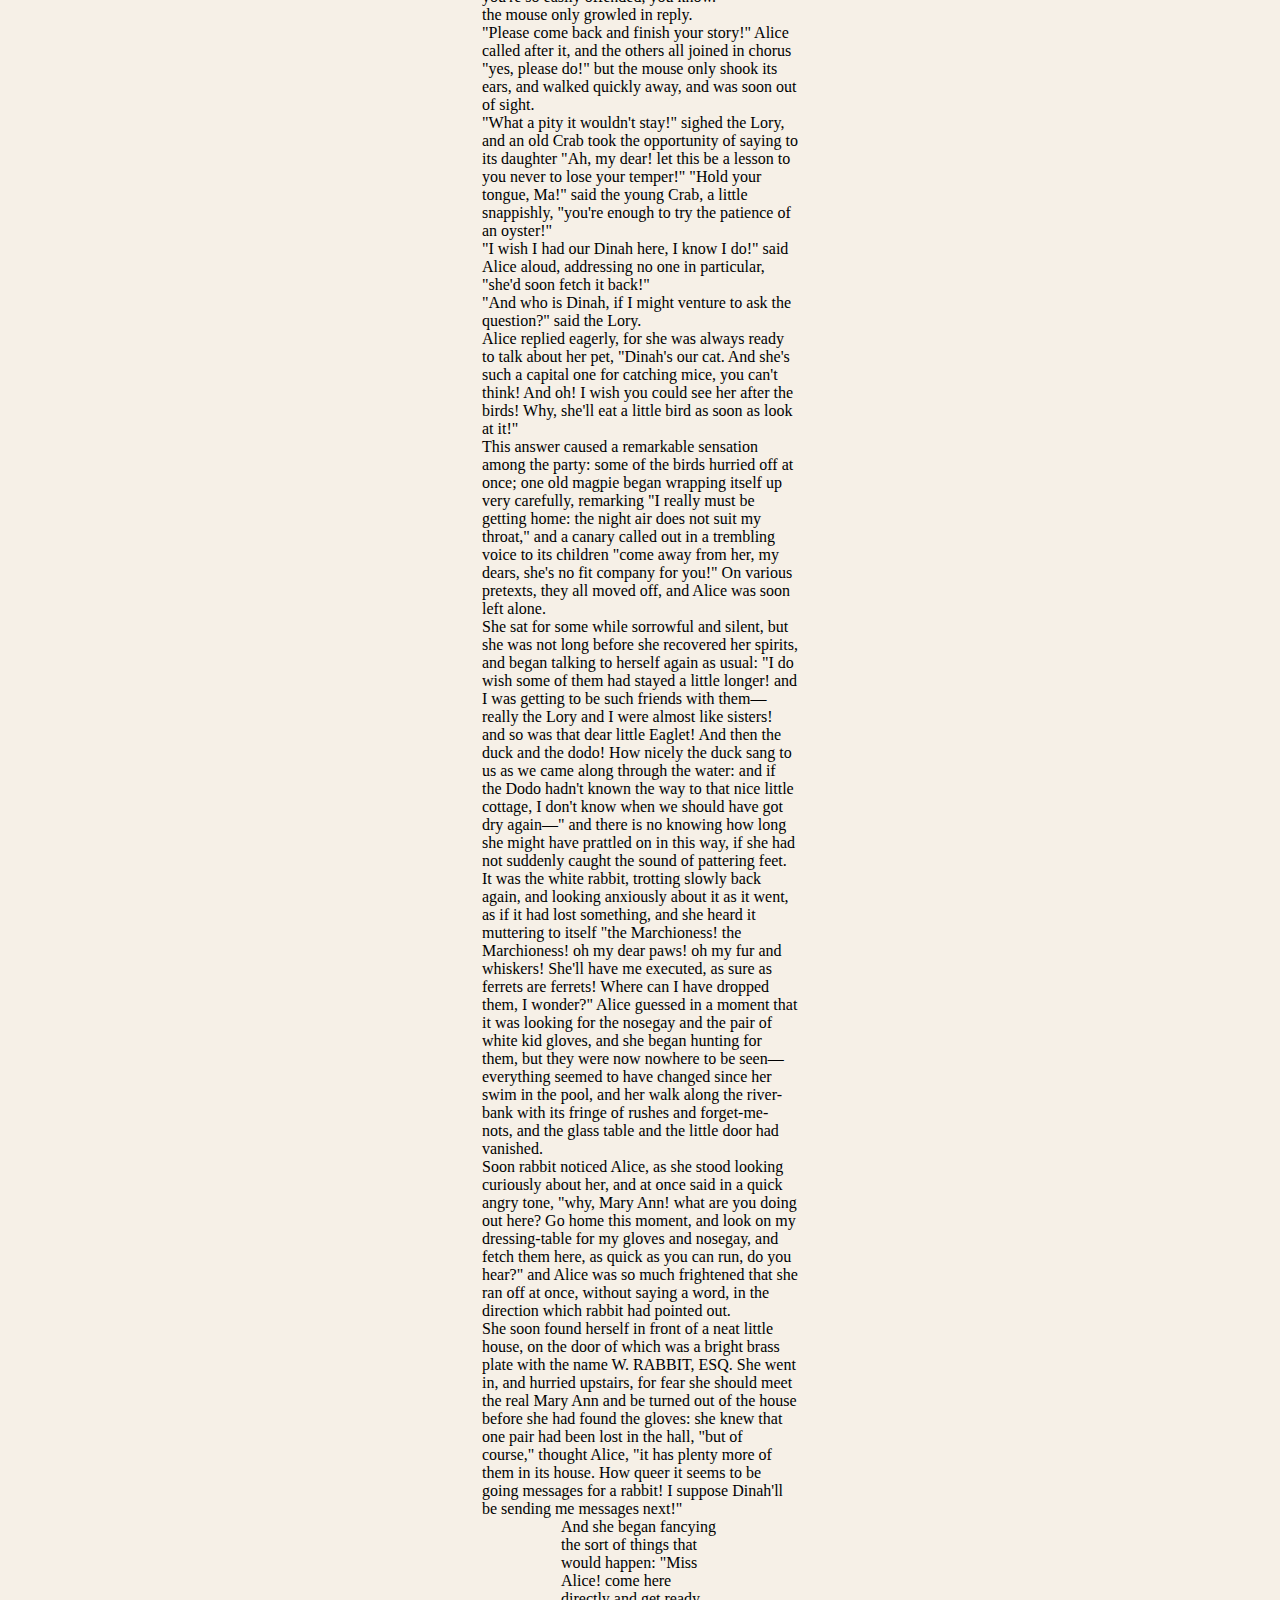
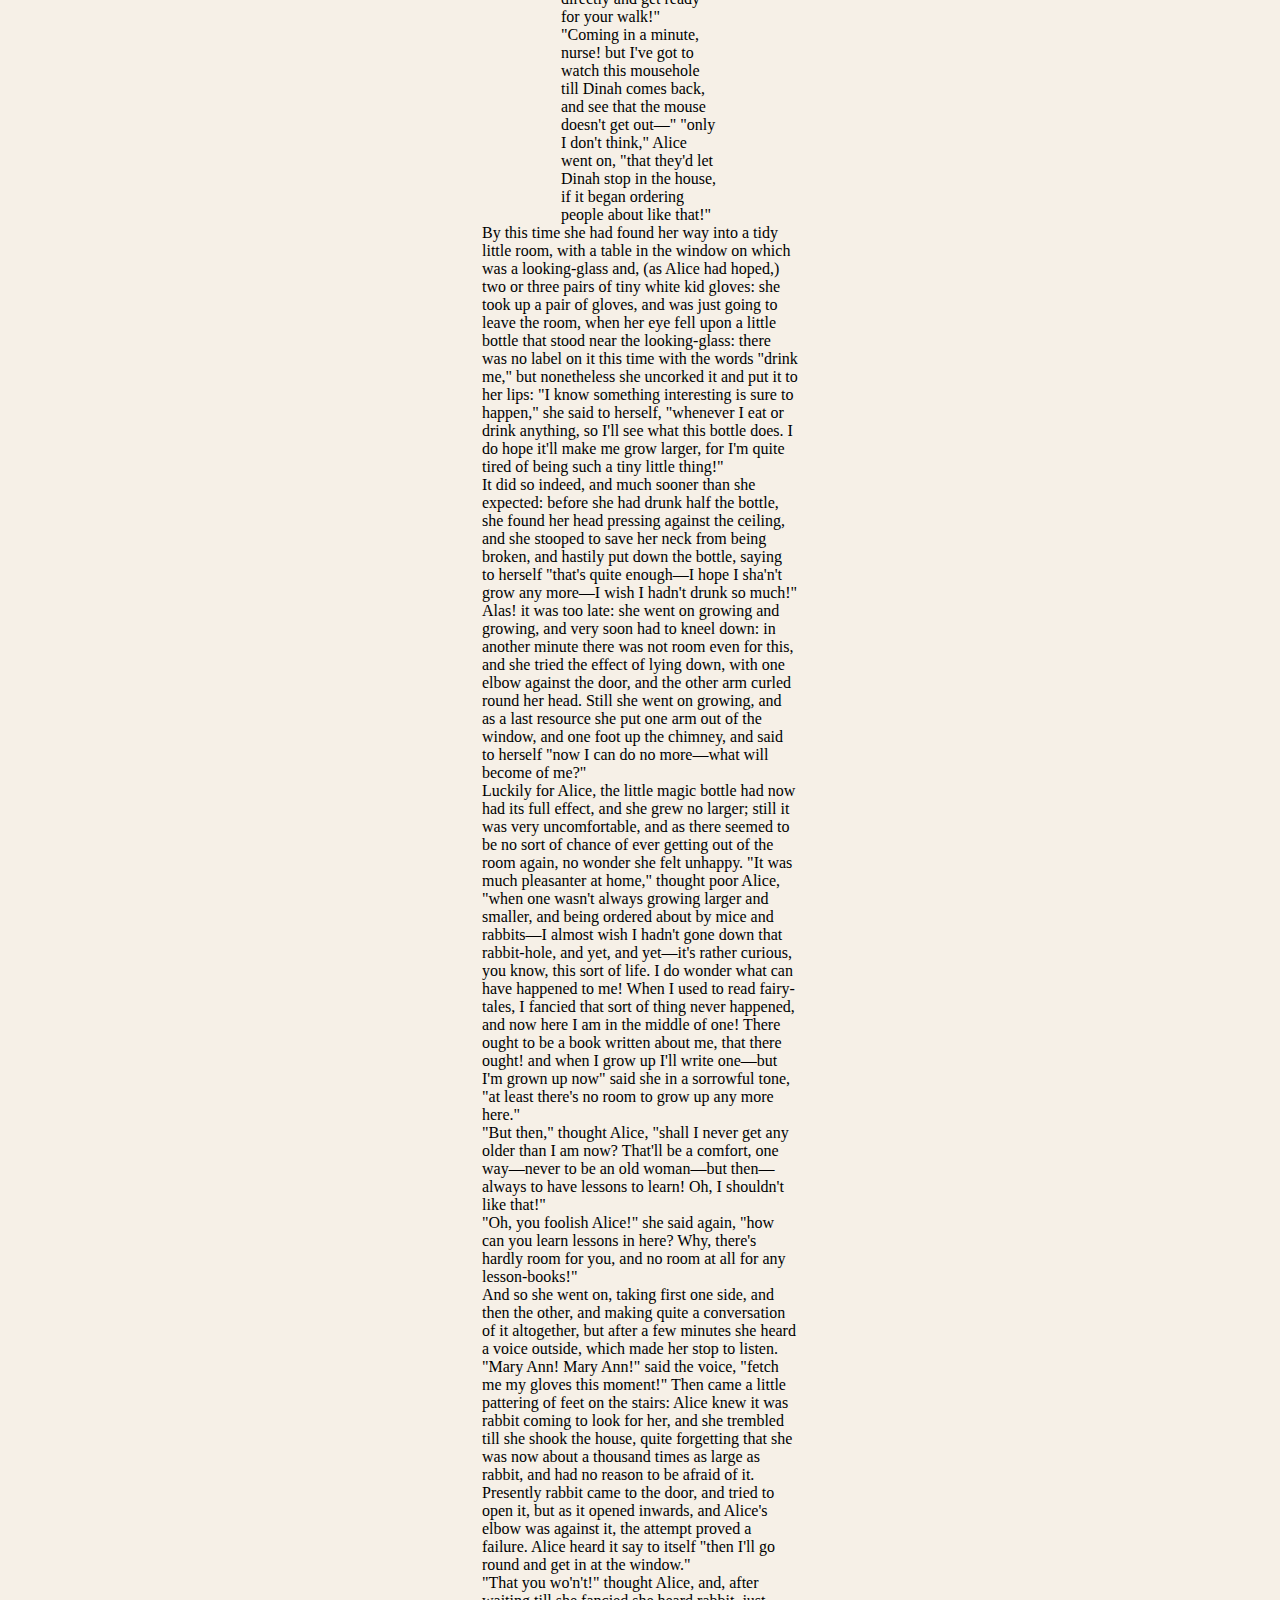
<file: docs/colorCoded.html>
<!DOCTYPE html><html xmlns="http://www.w3.org/1999/xhtml">
   <head>
      <title>Alice's Adventures Underground</title>
      <link rel="stylesheet" type="text/css" href="css/alicecolored.css"/>
   </head>
   <body>
       <h1>Alice's Adventures Underground</h1>
       <nav>
          <a href="index.html">Home</a> | <a href="mainStory.html">Unaltered Text</a> | <a href="colorCoded.html">Color Coded</a> | <a
              href="shortened.html">Edited Form</a> | <a href="alicegallery.html">Gallery</a> 
       </nav>
      <div id="reading-view">
         <section class="chapter">
            
            <h2 class="chapterHeading"> Chapter I </h2>
            
            <div class="p"> <span class="character">Alice</span> was beginning to get very tired of sitting by her <span class="character">sister</span> on the bank, and of having
               nothing to do: once or twice she had peeped into the book her <span class="character">sister</span> was reading, but it had
               no pictures or conversations in it, and where is the use of a book, thought <span class="character">Alice</span>, without
               pictures or conversations? So she was considering in her own mind, (as well as she
               could, for
               the hot day made her feel very sleepy and stupid,) whether the pleasure of making
               a
               daisy-chain was worth the trouble of getting up and picking the daisies, when a white
               <span class="character">rabbit</span>
               with pink eyes ran close by her. </div>
            
            <div class="p"> There was nothing very remarkable in that, nor did <span class="character">Alice</span> think it so very much out of the
               way to hear the <span class="character">rabbit</span> say to itself "dear, dear! I shall be too late!" (when she thought it
               over afterwards, it occurred to her that she ought to have wondered at this, but at
               the time
               it all seemed quite natural); but when the <span class="character">rabbit</span> actually took a watch out of
               its waistcoat-pocket, looked at it, and then hurried on, <span class="character">Alice</span> started to her feet,
               for it flashed across her mind that she had never before seen a rabbit with either
               a waistcoat-pocket or a watch to take
               out of it, and, full of curiosity, she hurried across the field after it, and was
               just in time
               to see it pop down a large rabbit-hole under the hedge. In a moment down went <span class="character">Alice</span> after it,
               never once considering how in the world she was to get out again. </div>
            
            <div class="p"> The rabbit-hole went straight on like a tunnel for some way, and then dipped suddenly
               down,
               so suddenly, that <span class="character">Alice</span> had not a moment to think about stopping herself, before she found
               herself falling down what seemed a deep well. Either the well was very deep, or she
               fell very
               slowly, for she had plenty of time as she went down to look about her, and to wonder
               what
               would happen next. First, she tried to look down and make out what she was coming
               to, but it
               was too dark to see anything: then, she looked at the sides of the well, and noticed
               that they
               were filled with cupboards and book-shelves: here and there were maps and pictures
               hung on
               pegs. 
               <div class="yap">She took a jar down off one of the shelves as she passed: it was labelled "Orange
                  Marmalade," but to her
                  great disappointment it was empty: she did not like to drop the jar, for fear of killing
                  somebody underneath, so managed to put it into one of the cupboards as she fell past
                  it.</div> </div>
            
            <div class="p"> "Well!" thought <span class="character">Alice</span> to herself, "after such a fall as this, I shall think nothing of
               tumbling down stairs! How brave they'll all think me at home! Why, I wouldn't say
               anything
               about it, even if I fell off the top of the house!" (which was most likely true.)
               </div>
            
            <div class="p"> Down, down, down. Would the fall never come to an end? "I wonder how
               many miles I've fallen by this time?" she said aloud, "I must be getting somewhere
               near the
               centre of the earth. Let me see: that would be four thousand miles down, I think—"
               (for you
               see <span class="character">Alice</span> had learnt several things of this sort in her lessons in the schoolroom, and though
               this was not a very good opportunity of showing off her knowledge, as
               there was no one to hear her, still it was good practice to say it over,) "yes that's
               the
               right distance, but then what Longitude or Latitude-line shall I be in?" (Alice had
               no
               idea what Longitude was, or
               Latitude either, but she thought they were nice grand words to say.) </div>
            
            <div class="p"> 
               <div class="yap">Presently she began again: "I wonder if I shall fall right through
                  the earth! How funny it'll be to come out among the people that walk with their heads
                  downwards! But I shall have to ask them what the name of the country is, you know.
                  Please,
                  Ma'am, is this New Zealand or Australia?"—and she tried to curtsey as she spoke (fancy
                  curtseying as you're falling through the air! do you think you could manage
                  it?) "and what an ignorant little girl she'll think me for asking! No, it'll never
                  do to ask:
                  perhaps I shall see it written up somewhere."</div> </div>
            
            <div class="p"> Down, down, down: there was nothing else to do, so <span class="character">Alice</span> soon began talking again. "<span class="character">Dinah</span>
               will miss me very much tonight, I should think!" (<span class="character">Dinah</span> was the cat.) "I hope they'll remember
               her saucer of milk at tea-time! Oh, dear <span class="character">Dinah</span>, I wish I had you here! There are no mice in
               the air, I'm afraid, but you might catch a bat, and that's very like a mouse, you
               know, my
               dear. But do cats eat bats, I wonder?" 
               <div class="yap">And here <span class="character">Alice</span> began to get rather sleepy, and kept on
                  saying to herself, in a dreamy sort of way "do cats eat bats? do cats eat bats?" and
                  sometimes, "do bats eat cats?" for, as she couldn't answer either question, it didn't much matter which way she
                  put
                  it.</div> 
               <div class="yap">She felt that she was dozing off, and had just begun to dream that she was walking
                  hand in
                  hand with <span class="character">Dinah</span>, and was saying to her very earnestly, "Now, <span class="character">Dinah</span>, my dear, tell me the
                  truth. Did you ever eat a bat?" when suddenly, bump! bump! down she came upon a heap
                  of sticks
                  and shavings, and the fall was over.</div> </div>
            
            <div class="p"> <span class="character">Alice</span> was not a bit hurt, and jumped on to her feet directly: she looked up, but it was
               all
               dark overhead; before her was another long passage, and the white rabbit was still
               in sight,
               hurrying down it. There was not a moment to be lost: away went <span class="character">Alice</span> like the wind, and just
               heard it say, as it turned a corner, "my ears and whiskers, how late it's getting!"
               She turned
               the corner after it, and instantly found herself in a long, low hall, lit up by a
               row of lamps
               which hung from the roof. </div>
            
            
            <div class="p"> There were doors all round the hall, but they were all locked, and when <span class="character">Alice</span> had been all
               round it, and tried them all, she walked sadly down the middle, wondering how she
               was ever to get out again: suddenly
               she came upon a little three-legged table, all made of solid glass; there was nothing
               lying
               upon it, but a tiny golden key, and <span class="character">Alice</span>'s first idea was that it might belong to one of the
               doors of the hall, but alas! either the locks were too large, or the key too small,
               but at any
               rate it would open none of them. However, on the second time round, she came to a
               low curtain,
               behind which was a door about eighteen inches high: she tried the little key in the
               keyhole,
               and it fitted! <span class="character">Alice</span> opened the door, and looked down a small passage, not larger than a
               rat-hole, into the loveliest garden you ever saw. How she longed to get out of that
               dark hall,
               and wander about among those beds of bright flowers and those cool fountains, but
               she could
               not even get her head through the doorway, "and even if my head would go through,"
               thought
               poor <span class="character">Alice</span>, "it would be very little use without my shoulders. Oh, how I wish I could shut up
               like a telescope! I
               think I could, if I only knew how to begin." For, you see, so many out-of-the-way
               things had
               happened lately, that <span class="character">Alice</span> began to think very few things indeed were really impossible. </div>
            
            <div class="p"> There was nothing else to do, so she went back to the table, half hoping she might
               find
               another key on it, or at any rate a book of rules for shutting up people like telescopes:
               this
               time there was a little bottle on it—"which certainly was not there before" said <span class="character">Alice</span>—and
               tied round the neck of the bottle was a paper label with the words DRINK ME beautifully
               printed on it in large letters. </div>
            
            <div class="p"> It was all very well to say "drink me," "but I'll look first," said the wise little
               <span class="character">Alice</span>,
               "and see whether the bottle's marked "poison" or not," for <span class="character">Alice</span> had read several nice little
               stories about children that got burnt, and eaten up by wild beasts, and other unpleasant
               things, because they would not remember the simple rules their friends
               had given them, such as, that, if you get into the fire, it will burn you, and that,
               if you
               cut your finger very deeply with a knife, it generally bleeds, and she had never forgotten
               that, if you drink a
               bottle marked "poison," it is almost certain to disagree with you, sooner or later.
               </div>
            
            <div class="p"> However, this bottle was not marked poison, so <span class="character">Alice</span> tasted it, and
               finding it very nice, (it had, in fact, a sort of mixed flavour of cherry-tart, custard,
               pine-apple, roast turkey, toffy, and hot buttered toast,) she very soon finished it
               off. </div>
            
            <div class="p"> "What a curious feeling!" said <span class="character">Alice</span>, "I must be shutting up like a telescope." </div>
            
            <div class="p"> It was so indeed: she was now only ten inches high, and her face brightened up as
               it
               occurred to her that she was now the right size for going through the little door
               into that
               lovely garden. First, however, she waited for a few minutes to see whether she was
               going to
               shrink any further: she felt a little nervous about this, "for it might end, you know,"
               said
               <span class="character">Alice</span> to herself, "in my going out altogether, like a candle, and what should I be like
               then,
               I wonder?" and she tried to fancy what the flame of a candle is like after the candle
               is blown out, for she could not
               remember having ever seen one. However, nothing more happened so she decided on going
               into the
               garden at once, but, alas for poor <span class="character">Alice</span>! when she got to the door, she found she had
               forgotten the little golden key, and when she went back to the table for the key,
               she found
               she could not possibly reach it: she could see it plainly enough through the glass,
               and she
               tried her best to climb up one of the legs of the table, but it was too slippery,
               and when she
               had tired herself out with trying, the poor little thing sat down and cried. </div>
            
            
            <div class="p"> "Come! there's no use in crying!" said <span class="character">Alice</span> to herself rather sharply, "I advise you to
               leave off this minute!" (she generally gave herself very good advice, and sometimes
               scolded
               herself so severely as to bring tears into her eyes, 
               <div class="yap">and once she remembered boxing her own
                  ears for having been unkind to herself in a game of croquet she was playing with herself,
                  for this curious child
                  was very fond of pretending to be two people,) "but it's no use now," thought poor
                  <span class="character">Alice</span>, "to
                  pretend to be two people! Why, there's hardly enough of me left to make one respectable
                  person!"</div> </div>
            
            <div class="p"> Soon her eyes fell on a little ebony box lying under the table: she opened it, and
               found in
               it a very small cake, on which was lying a card with the words EAT ME beautifully
               printed on it in large letters. "I'll eat," said <span class="character">Alice</span>, "and if it makes me larger, I can
               reach the key, and if it makes me smaller, I can creep under the door, so either way
               I'll get
               into the garden, and I don't care which happens!" </div>
            
            <div class="p"> She ate a little bit, and said anxiously to herself "which way? which way?" and laid
               her
               hand on the top of her head to feel which way it was growing, and was quite surprised
               to find
               that she remained the same size: to be sure this is what generally happens when one
               eats cake,
               but Alice had got into the way of expecting nothing but out-of-the way things to happen,
               and
               it seemed quite dull and stupid for things to go on in the common way. </div>
            
            <div class="p"> So she set to work, and very soon finished off the cake. </div>
            
            <div class="p"> "Curiouser and curiouser!" cried <span class="character">Alice</span>, (she was so surprised that she quite forgot how to
               speak good English,) "now I'm opening out like the largest telescope that ever was!
               Goodbye,
               feet!" (for when she looked down at her feet, they seemed almost out of sight, they
               were
               getting so far off,) 
               <div class="yap">"oh, my poor little feet, I wonder who will put on your shoes and
                  stockings for you now, dears? I'm sure I can't! I shall be a great deal too far off
                  to bother
                  myself about you: you must manage the best way you can—but I must be kind to them,"
                  thought
                  Alice, "or perhaps they won't walk the way I want to go! Let me see: I'll give them
                  a new pair
                  of boots every Christmas."</div> </div>
            
            
            <div class="p"> 
               <div class="yap">And she went on planning to herself how she would manage it "they must go by the carrier,"
                  she thought,
                  "and how funny it'll seem, sending presents to one's own feet! And how odd the directions
                  will
                  look!
                  ALICE'S RIGHT FOOT, ESQ.
                  THE CARPET,
                  with ALICE'S LOVE</div>
               </div>
            
            <div class="p"> oh dear! what nonsense I am talking!" </div>
            
            <div class="p"> Just at this moment, her head struck against the roof of the hall: in fact, she was
               now
               rather more than nine feet high, and she at once took up the little golden key, and
               hurried
               off to the garden door. </div>
            
            <div class="p"> Poor <span class="character">Alice</span>! it was as much as she could do, lying down on one side, to look through into the
               garden with one eye, but to get through was more hopeless than ever: she sat down
               and cried
               again. </div>
            
            <div class="p"> "You ought to be ashamed of yourself," said <span class="character">Alice</span>, "a great girl like you," (she might well
               say this,) "to cry in this way! Stop this instant, I tell you!" But she cried on all
               the same,
               shedding gallons of tears, until there was a large pool, about four inches deep, all
               round
               her, and reaching half way across the hall. After a time, she heard a little pattering
               of feet
               in the distance, and dried her eyes to see what was coming. It was the white <span class="character">rabbit</span> coming back again, splendidly
               dressed, with a pair of white kid gloves in one hand, and a nosegay in the other.
               <span class="character">Alice</span> was
               ready to ask help of any one, she felt so desperate, and as the <span class="character">rabbit</span> passed her, she said,
               in a low, timid voice, "If you please, Sir—" the <span class="character">rabbit</span> started violently, looked up once into
               the roof of the hall, from which the voice seemed to come, and then dropped the nosegay
               and
               the white kid gloves, and skurried away into the darkness, as hard as it could go.
               </div>
            
            
            <div class="p"> <span class="character">Alice</span> took up the nosegay and gloves, and found the nosegay so delicious that she kept
               smelling at it all the time she went on talking to herself—"dear, dear! how queer
               everything
               is today! and yesterday everything happened just as usual: I wonder if I was changed
               in the
               night? 
               <div class="yap">Let me think: was I the same when I got up this morning? I think I remember feeling
                  rather different. But
                  if I'm not the same, who in the world am I? Ah, that's the great puzzle!" And she
                  began
                  thinking over all the children she knew of the same age as herself, to see if she
                  could have
                  been changed for any of them.</div> </div>
            
            <div class="yap">
               <div class="p"> "I'm sure I'm not <span class="character">Gertrude</span>," she said, "for her hair goes in such long ringlets, and mine
                  doesn't go in ringlets at all—and I'm sure I ca'n't be <span class="character">Florence</span>, for I know all sorts of
                  things, and she, oh! she knows such a very little! Besides, she's she, and I'm I,
                  and—oh dear!
                  how puzzling it all is! I'll try if I know all the things I used to know. Let me see:
                  four
                  times Five is twelve, and four times six is thirteen, and four times seven is fourteen—oh
                  dear! I shall never get to twenty at this rate! But the Multiplication Table don't
                  signify—let's try Geography. London is the capital of France, and Rome is the capital
                  of
                  Yorkshire, and Paris—oh dear! dear! that's all wrong, I'm certain! I
                  must have been changed for <span class="character">Florence</span>! I'll try and say "How doth the little,"" and she crossed
                  her hands on her lap, and
                  began, but her voice sounded hoarse and strange, and the words did not sound the same
                  as they
                  used to do: </div>
               
               <div class="poem">
                  
                  <div class="stanza">
                     "How doth the little crocodile
                     Improve its shining tail,
                     And pour the waters of the Nile
                     On every golden scale!
                     </div>
                  
                  <div class="stanza">
                     "How cheerfully it seems to grin!
                     How neatly spreads its claws!
                     And welcomes little fishes in
                     With gently-smiling jaws!"
                     </div>
                  </div>
               
               <div class="p"> "I'm sure those are not the right words," said poor <span class="character">Alice</span>, and her eyes filled with tears as
                  she thought "I must be <span class="character">Florence</span> after all, and I shall have to go and live in that poky little
                  house, and have next to no toys to play with, and oh! ever so many lessons to learn!
                  No! I've
                  made up my mind about it: if I'm <span class="character">Florence</span>, I'll stay down here! It'll be no use their putting
                  their heads down and saying 'come up, dear!' I shall only look up and say 'who am
                  I then? answer me that
                  first, and then, if I like being that person, I'll come up: if not, I'll stay down
                  here till
                  I'm somebody else—but, oh dear!" cried Alice with a sudden burst of tears, "I do wish
                  they
                  would put their heads down! I am so tired of being all alone here!" </div>
            </div>
            
            <div class="p"> As she said this, she looked down at her hands, and was surprised to find she had
               put on one
               of the <span class="character">rabbit</span>'s little gloves while she was talking. "How can I have
               done that?" thought she, "I must be growing small again." She got up and went to the
               table to
               measure herself by it, and found that, as nearly as she could guess, she was now about
               two
               feet high, and was going on shrinking rapidly: soon she found out that the reason
               of it was
               the nosegay she held in her hand: she dropped it hastily, just in time to save herself
               from
               shrinking away altogether, and found that she was now only three inches high. </div>
            
            <div class="p"> "Now for the garden!" cried <span class="character">Alice</span>, as she hurried back to the little door, but the little door was locked
               again, and the little gold key was lying on the glass table as before, and "things
               are worse
               than ever!" thought the poor little girl, "for I never was as small as this before,
               never! And
               I declare it's too bad, it is!" </div>
            
            
            <div class="p"> At this moment her foot slipped, and splash! she was up to her chin in salt water.
               Her first
               idea was that she had fallen into the sea: then she remembered that she was under
               ground, and
               she soon made out that it was the pool of tears she had wept when she was nine feet
               high. "I
               wish I hadn't cried so much!" said <span class="character">Alice</span>, as she swam about, trying to find her way out, "I
               shall be punished for it now, I suppose, by being drowned in my own tears! Well! that'll
               be a queer thing, to be sure!
               However, every thing is queer today." Very soon she saw something splashing about
               in the pool
               near her: at first she thought it must be a walrus or a hippopotamus, but then she
               remembered
               how small she was herself, and soon made out that it was only a <span class="character">mouse</span>, that had slipped in
               like herself. </div>
            
            <div class="p"> "Would it be any use, now," thought <span class="character">Alice</span>, "to speak to this <span class="character">mouse</span>? The <span class="character">rabbit</span> is something
               quite out-of-the-way, no doubt, and so have I been, ever since I came down here, but
               that is
               no reason why the <span class="character">mouse</span> should not be able to talk. I think I may as well try." </div>
            
            <div class="p"> So she began: "oh <span class="character">Mouse</span>, do you know how to get out of this pool? I am very tired of
               swimming about here, oh <span class="character">Mouse</span>!" The <span class="character">mouse</span> looked at her rather inquisitively, and seemed to
               her to wink with one of its little eyes, but it said nothing. </div>
            
            
            <div class="p"> "Perhaps it doesn't understand English," thought <span class="character">Alice</span>; "I daresay it's a French mouse, come
               over with William the Conqueror!" (for,with all her knowledge of history, Alice had
               no very clear notion how long
               ago anything had happened,) so she began again: "où est ma chatte?" which was the
               first
               sentence out of her French lesson-book. The <span class="character">mouse</span> gave a sudden jump in the pool, and seemed
               to quiver with fright: "oh, I beg your pardon!" cried <span class="character">Alice</span> hastily, afraid that she had hurt
               the poor animal's feelings, "I quite forgot you didn't like cats!" </div>
            
            <div class="p"> "Not like cats!" cried the <span class="character">mouse</span>, in a shrill, passionate voice, "would you like cats if you were me?" </div>
            
            <div class="p"> "Well, perhaps not," said <span class="character">Alice</span> in a soothing tone, "don't be angry about it. And yet I wish
               I could show you our cat <span class="character">Dinah</span>: I think you'd take a fancy to cats if you could only see her.
               She is such a dear quiet thing," said <span class="character">Alice</span>, half to herself, as she swam lazily about in the
               pool, "she sits purring so nicely by the fire, licking her paws and washing her face:
               and she
               is such a nice soft thing to nurse, and she's such a capital one for catching mice—oh!
               I beg
               your pardon!" cried poor <span class="character">Alice</span> again, for this time the mouse was bristling all over, and she felt certain
               that it was really offended, "have I offended you?" </div>
            
            <div class="p"> "Offended indeed!" cried the <span class="character">mouse</span>, who seemed to be positively trembling with rage, "our
               family always hated cats! Nasty, low, vulgar things! Don't talk to me
               about them any more!" </div>
            
            <div class="p"> "I won't indeed!" said <span class="character">Alice</span>, in a great hurry to change the conversation, "are you—are
               you—fond of—dogs?" The <span class="character">mouse</span> did not answer, so <span class="character">Alice</span> went on eagerly: "there is such a nice
               little dog near our house I should like to show you! A little bright-eyed terrier,
               you know,
               with oh! such long curly brown hair! And it'll fetch things when you throw them, and
               it'll sit
               up and beg for its dinner, and all sorts of things—I ca'n't remember half of them—and
               it
               belongs to a farmer, and he says it kills all the rats and—oh dear!" said <span class="character">Alice</span> sadly, "I'm
               afraid I've offended it again!" for the <span class="character">mouse</span> was swimming away from her as hard as it could
               go, and making quite a commotion in the pool as it went. </div>
            
            <div class="p"> So she called softly after it: "<span class="character">mouse</span> dear! Do come back again, and we won't talk about cats
               and dogs any more, if you don't like them!" When the <span class="character">mouse</span> heard this, it turned and swam
               slowly back to her: its face was quite pale, (with passion, <span class="character">Alice</span> thought,) and it said in a
               trembling low voice "let's get to the shore, and then I'll tell you my history, and
               you'll
               understand why it is I hate cats and dogs." </div>
            
            <div class="p"> It was high time to go, for the pool was getting quite full of birds and animals
               that had
               fallen into it. There was a <span class="character">Duck</span> and a <span class="character">Dodo</span>, a <span class="character">Lory</span> and an <span class="character">Eaglet</span>, and several other curious
               creatures. <span class="character">Alice</span> led the way, and the whole party swam to the shore. </div>
            </section>
         <section class="chapter">
            
            <h2 class="chapterHeading"> Chapter II </h2>
            
            <div class="p"> They were indeed a curious looking party that assembled on the bank—the birds with
               draggled
               feathers, the animals with their fur clinging close to them—all dripping wet, cross,
               and
               uncomfortable. The first question of course was, how to get dry: they had a consultation
               about
               this, and <span class="character">Alice</span> hardly felt at all surprised at finding herself talking familiarly with the
               birds, as if she had known them all her life. Indeed, she had quite a long argument
               with the
               <span class="character">Lory</span>, who at last turned sulky, and would only say "I am older than you, and must know
               best,"
               and this <span class="character">Alice</span> would not admit without knowing how old the <span class="character">Lory</span> was, and as the <span class="character">Lory</span>
               positively refused to tell its age, there was nothing more to be said. </div>
            
            <div class="p"> At last the <span class="character">mouse</span>, who seemed to have some authority among them, called out "sit down, all
               of you, and attend to me! I'll soon make you dry enough!" They all sat down at once,
               shivering, in a large ring, <span class="character">Alice</span> in the middle, with her eyes anxiously fixed on the <span class="character">mouse</span>,
               for she felt sure she would catch a bad cold if she did not get dry very soon. </div>
            
            <div class="p"> "Ahem!" said the <span class="character">mouse</span>, with a self-important air, "are you all ready? This is the driest
               thing I know. Silence all round, if you please! </div>
            
            <div class="yap">
               <div class="p"> "<span class="character">William the Conqueror</span>, whose cause was favoured by the pope, was soon submitted to by the
                  English, who wanted leaders, and had been of late much accustomed to usurpation and
                  conquest.
                  <span class="character">Edwin</span> and <span class="character">Morcar</span>, the earls of Mercia and Northumbria—" </div>
               
               <div class="p"> "Ugh!" said the <span class="character">Lory</span> with a shiver. </div>
               
               <div class="p"> "I beg your pardon?" said the <span class="character">mouse</span>, frowning, but very politely, "did you speak?" </div>
               
               <div class="p"> "Not I!" said the <span class="character">Lory</span> hastily. </div>
               
               <div class="p"> "I thought you did," said the <span class="character">mouse</span>, "I proceed. <span class="character">Edwin</span> and <span class="character">Morcar</span>, the earls of Mercia and
                  Northumbria, declared for him; and even <span class="character">Stigand</span>, the patriotic archbishop of Canterbury, found it
                  advisable to go with <span class="character">Edgar Atheling</span> to meet <span class="character">William</span> and offer him the crown. <span class="character">William</span>'s conduct
                  was at first moderate—how are you getting on now, dear?" said the <span class="character">mouse</span>, turning to <span class="character">Alice</span> as
                  it spoke. </div>
            </div>
            
            <div class="p"> "As wet as ever," said poor <span class="character">Alice</span>, "it doesn't seem to dry me at all." </div>
            
            <div class="p"> "In that case," said the <span class="character">Dodo</span> solemnly, rising to his feet, "I move that the meeting
               adjourn, for the immediate adoption of more energetic remedies—" </div>
            
            <div class="p"> "Speak English!" said the <span class="character">duck</span>, "I don't know the meaning of half those long words, and
               what's more, I don't believe you do either!" And the <span class="character">duck</span> quacked a comfortable laugh to
               itself. Some of the other birds tittered audibly. </div>
            
            <div class="p"> "I only meant to say," said the <span class="character">dodo</span> in a rather offended tone, "that I know of a house near
               here, where we could get the young lady and the rest of the party dried, and then
               we could
               listen comfortably to the story which I think you were good enough to promise to tell
               us,"
               bowing gravely to the <span class="character">mouse</span>. </div>
            
            <div class="p"> the <span class="character">mouse</span> made no objection to this, and the whole party moved along the river bank, (for
               the pool had by this time began to flow out of the hall, and the edge of it was fringed
               with
               rushes and forget-me-nots,) in a slow procession, the <span class="character">dodo</span> leading the way. After a time the <span class="character">dodo</span> became impatient, and, leaving the <span class="character">duck</span> to bring up the rest of the party, moved on at a
               quicker pace with <span class="character">Alice</span>, the <span class="character">Lory</span>, and the <span class="character">Eaglet</span>, and soon brought them to a little cottage,
               and there they sat snugly by the fire, wrapped up in blankets, until the rest of the
               party had
               arrived, and they were all dry again. </div>
            
            <div class="p"> Then they all sat down again in a large ring on the bank, and begged the <span class="character">mouse</span> to begin his
               story. </div>
            
            <div class="p"> "Mine is a long and a sad tale!" said the <span class="character">mouse</span>, turning to <span class="character">Alice</span>, and sighing. </div>
            
            <div class="p"> "It is a long tail, certainly," said <span class="character">Alice</span>, looking down with wonder
               at the <span class="character">mouse</span>'s tail, which was coiled nearly all round the party, "but why do you call it
               sad?" and she went on puzzling about this as the <span class="character">mouse</span> went on speaking, so that her idea of
               the tale was something like this: </div>
            
            
            <div class="poem">
               We lived beneath the mat 
               Warm and snug and fat
               But one woe, &amp; that
               Was the cat!
               To our joys
               a clog, In
               our eyes a 
               fog, On our
               hearts a log
               Was the dog!
               When the
               cat's away,
               Then
               the mice
               will
               play,
               But, alas!
               one day, (So they say)
               Came the dog and
               cat, Hunting
               for a
               rat,
               Crushed
               the mice
               all flat;
               Each
               one
               as
               he
               sat.
               U
               n
               d
               e
               r
               n
               e
               a
               t
               h
               t
               h
               e
               m
               a
               t
               ,
               m r a W
               g u n s &amp;
               t a f &amp;
               Think?  
               of that! 
               </div>
            
            
            <div class="p"> "You are not attending!" said the <span class="character">mouse</span> to <span class="character">Alice</span> severely, "what are you thinking of?" </div>
            
            <div class="p"> "I beg your pardon," said <span class="character">Alice</span> very humbly, "you had got to the fifth bend, I think?" </div>
            
            <div class="p"> "I had not!" cried the <span class="character">mouse</span>, sharply and very angrily. </div>
            
            <div class="p"> "A knot!" said <span class="character">Alice</span>, always ready to make herself useful, and looking anxiously about her,
               "oh, do let me help to undo it!" </div>
            
            <div class="p"> "I shall do nothing of the sort!" said the <span class="character">mouse</span>, getting up and walking away from the
               party, "you insult me by talking such nonsense!" </div>
            
            <div class="p"> "I didn't mean it!" pleaded poor <span class="character">Alice</span>, "but you're so easily offended, you know." </div>
            
            <div class="p"> the <span class="character">mouse</span> only growled in reply. </div>
            
            <div class="p"> "Please come back and finish your story!" <span class="character">Alice</span> called after it, and the others all joined
               in chorus "yes, please do!" but the <span class="character">mouse</span> only shook its ears, and walked quickly away, and
               was soon out of sight. </div>
            
            <div class="p"> "What a pity it wouldn't stay!" sighed the <span class="character">Lory</span>, and an old Crab took the opportunity of
               saying to its daughter "Ah, my dear! let this be a lesson to you never to lose your
               temper!" "Hold your tongue, Ma!" said the young Crab, a little snappishly, "you're
               enough to
               try the patience of an oyster!" </div>
            
            <div class="p"> "I wish I had our <span class="character">Dinah</span> here, I know I do!" said <span class="character">Alice</span> aloud, addressing no one in
               particular, "she'd soon fetch it back!" </div>
            
            <div class="p"> "And who is <span class="character">Dinah</span>, if I might venture to ask the question?" said the <span class="character">Lory</span>. </div>
            
            
            <div class="p"> <span class="character">Alice</span> replied eagerly, for she was always ready to talk about her pet, "<span class="character">Dinah</span>'s our cat. And
               she's such a capital one for catching mice, you can't think! And oh! I wish you could
               see her
               after the birds! Why, she'll eat a little bird as soon as look at it!" </div>
            
            <div class="p"> This answer caused a remarkable sensation among the party: some of the birds hurried
               off at
               once; one old magpie began wrapping itself up very carefully, remarking "I really
               must be
               getting home: the night air does not suit my throat," and a canary called out in a
               trembling
               voice to its children "come away from her, my dears, she's no fit company for you!"
               On various
               pretexts, they all moved off, and <span class="character">Alice</span> was soon left alone. </div>
            
            
            <div class="p"> She sat for some while sorrowful and silent, but she was not long before she recovered
               her
               spirits, and began talking to herself again as usual: "I do wish some of them had
               stayed a
               little longer! and I was getting to be such friends with them—really the <span class="character">Lory</span> and I were
               almost like sisters! and so was that dear little Eaglet! And then the <span class="character">duck</span> and the <span class="character">dodo</span>! How
               nicely the <span class="character">duck</span> sang to us as we came along through the water: and if the Dodo hadn't known
               the way to that nice little cottage, I don't know when we should have got dry again—"
               and
               there is no knowing how long she might have prattled on in this way, if she had not
               suddenly
               caught the sound of pattering feet. </div>
            
            <div class="p"> It was the white rabbit, trotting slowly back again, and looking anxiously about
               it as it
               went, as if it had lost something, and she heard it muttering to itself "the Marchioness!
               the
               Marchioness! oh my dear paws! oh my fur and whiskers! She'll have me executed, as
               sure as
               ferrets are ferrets!
               Where can I have dropped them, I wonder?" <span class="character">Alice</span> guessed in a moment
               that it was looking for the nosegay and the pair of white kid gloves, and she began
               hunting
               for them, but they were now nowhere to be seen—everything seemed to have changed since
               her
               swim in the pool, and her walk along the river-bank with its fringe of rushes and
               forget-me-nots, and the glass table and the little door had vanished. </div>
            
            <div class="p"> Soon <span class="character">rabbit</span> noticed <span class="character">Alice</span>, as she stood looking curiously about her, and at once said in
               a quick angry tone, "why, Mary Ann! what are you doing out here? Go
               home this moment, and look on my dressing-table for my gloves and nosegay, and fetch
               them
               here, as quick as you can run, do you hear?" and <span class="character">Alice</span> was so much frightened that she ran off
               at once, without saying a
               word, in the direction which <span class="character">rabbit</span> had pointed out. </div>
            
            <div class="p"> She soon found herself in front of a neat little house, on the door of which was
               a bright
               brass plate with the name W. RABBIT, ESQ. She went in, and hurried upstairs, for fear
               she should meet the real Mary Ann and be turned out of the house before she had found
               the
               gloves: she knew that one pair had been lost in the hall, "but of course," thought
               <span class="character">Alice</span>, "it
               has plenty more of them in its house. How queer it seems to be going messages for
               a rabbit! I
               suppose <span class="character">Dinah</span>'ll be sending me messages next!" 
               <div class="yap">And she began fancying the sort of things that
                  would happen: "Miss <span class="character">Alice</span>! come here directly and get ready for your walk!" "Coming in a
                  minute, nurse! but I've got to watch this mousehole till <span class="character">Dinah</span> comes back, and see that the
                  mouse doesn't get out—" "only I don't think," <span class="character">Alice</span> went on, "that they'd let <span class="character">Dinah</span> stop in
                  the house, if it began ordering people about like that!"</div> </div>
            
            
            <div class="p"> By this time she had found her way into a tidy little room, with a table in the window
               on
               which was a looking-glass and, (as <span class="character">Alice</span> had hoped,) two or three pairs of tiny white kid
               gloves: she took up a pair of gloves, and was just going to leave the room, when her
               eye fell
               upon a little bottle that stood near the looking-glass: there was no label on it this
               time
               with the words "drink me," but nonetheless she uncorked it and put it to her lips:
               "I know
               something interesting is sure to happen," she said to herself, "whenever I eat or
               drink
               anything, so I'll see what this bottle does. I do hope it'll make me grow larger,
               for I'm
               quite tired of being such a tiny little thing!" </div>
            
            <div class="p"> It did so indeed, and much sooner than she expected: before she had drunk half the
               bottle, she found her
               head pressing against the ceiling, and she stooped to save her neck from being broken,
               and
               hastily put down the bottle, saying to herself "that's quite enough—I hope I sha'n't
               grow any
               more—I wish I hadn't drunk so much!" </div>
            
            
            <div class="p"> Alas! it was too late: she went on growing and growing, and very soon had to kneel
               down: in
               another minute there was not room even for this, and she tried the effect of lying
               down, with
               one elbow against the door, and the other arm curled round her head. Still she went
               on
               growing, and as a last resource she put one arm out of the window, and one foot up
               the
               chimney, and said to herself "now I can do no more—what will become of
               me?" </div>
            
            <div class="p"> Luckily for <span class="character">Alice</span>, the little magic bottle had now had its full effect, and she grew no
               larger; still it was very uncomfortable, and as there seemed to be no sort of chance
               of ever
               getting out of the room again, no wonder she felt unhappy. "It was much pleasanter
               at home,"
               thought poor <span class="character">Alice</span>, "when one wasn't always growing larger and smaller, and being ordered
               about by mice and rabbits—I almost wish I hadn't gone down that rabbit-hole, and yet,
               and
               yet—it's rather curious, you know, this sort of life. I do wonder what can have happened to me! When I used to read fairy-tales, I fancied that sort of
               thing never happened, and now here I am in the middle of one! There ought to be a
               book written
               about me, that there ought! and when I grow up I'll write one—but I'm grown up now"
               said she
               in a sorrowful tone, "at least there's no room to grow up any more here." </div>
            
            
            <div class="p"> "But then," thought <span class="character">Alice</span>, "shall I never get any older than I am now? That'll be a
               comfort, one way—never to be an old woman—but then—always to have lessons to learn!
               Oh, I
               shouldn't like that!" </div>
            
            <div class="p"> "Oh, you foolish <span class="character">Alice</span>!" she said again, "how can you learn lessons in here? Why, there's
               hardly room for you, and no room at all for any lesson-books!" </div>
            
            <div class="p"> And so she went on, taking first one side, and then the other, and making quite a
               conversation of it altogether, but after a few minutes she heard a voice outside,
               which made
               her stop to listen. </div>
            
            <div class="p"> "Mary Ann! Mary Ann!" said the voice, "fetch me my gloves this moment!" Then came
               a little
               pattering of feet on the stairs: <span class="character">Alice</span> knew it was <span class="character">rabbit</span> coming to look for her, and she
               trembled till she shook the house, quite forgetting that she was now about a thousand
               times as
               large as <span class="character">rabbit</span>, and had no reason to be afraid of it. Presently <span class="character">rabbit</span> came to the
               door, and tried to open it, but as it opened inwards, and <span class="character">Alice</span>'s elbow was against it, the
               attempt proved a failure. <span class="character">Alice</span> heard it say to itself "then I'll go round and get in at the window." </div>
            
            <div class="p"> "That you wo'n't!" thought <span class="character">Alice</span>, and, after waiting till she fancied
               she heard <span class="character">rabbit</span>, just under the window, she suddenly spread out her hand, and made a
               snatch in the air. She did not get hold of anything, but she heard a little shriek
               and a fall
               and a crash of breaking glass, from which she concluded that it was just possible
               it had
               fallen into a cucumber-frame, or something of the sort. </div>
            
            
            <div class="p"> Next came an angry voice—<span class="character">rabbit</span>'s—"Pat, Pat! where are you?" And then a voice she had
               never heard before, "shure then I'm here! digging for apples, anyway, yer honour!"
               </div>
            
            <div class="p"> "Digging for apples indeed!" said <span class="character">rabbit</span> angrily, "here, come and help me out of this!"—Sound of more breaking glass. </div>
            
            <div class="p"> "Now, tell me, Pat, what is that coming out of the window?" </div>
            
            <div class="p"> "Shure it's an arm, yer honour!" (He pronounced it "arrum".) </div>
            
            <div class="p"> "An arm, you goose! Who ever saw an arm that size? Why, it fills the whole window,
               don't you
               see?" </div>
            
            <div class="p"> "Shure, it does, yer honour, but it's an arm for all that." </div>
            
            <div class="p"> "Well, it's no business there: go and take it away!" </div>
            
            <div class="p"> There was a long silence after this, and <span class="character">Alice</span> could only hear whispers now and then, such
               as "shure I don't like it, yer honour, at all at all!" "do as I tell you, you coward!"
               and at
               last she spread out her hand again and made another snatch in the air. This time there
               were
               two little shrieks, and more breaking glass—"what a number of
               cucumber-frames there must be!" thought <span class="character">Alice</span>, "I wonder what they'll do next! As for pulling
               me out of the window, I only wish they could! I'm sure I don't want to stop in here any longer!" </div>
            
            <div class="p"> She waited for some time without hearing anything more: at last came a rumbling of
               little cart-wheels, and
               the sound of a good many voices all talking together: she made out the words "where's
               the
               other ladder?—why, I hadn't to bring but one, <span class="character">Bill</span>'s got the other—here, put 'em up at this
               corner—no, tie 'em together first—they don't reach high enough yet—oh, they'll do
               well enough,
               don't be particular—here, <span class="character">Bill</span>! catch hold of this rope—will the roof bear?—mind that loose
               slate—oh, it's coming down! heads below!—" (a loud crash) "now, who did that?—it was
               <span class="character">Bill</span>, I
               fancy—who's to go down the chimney?—nay, I sha'n't! you do it!—that I won't then—<span class="character">Bill</span>'s got to go down—here,
               <span class="character">Bill</span>! the master says you've to go down the chimney!" </div>
            
            <div class="p"> "Oh, so <span class="character">Bill</span>'s got to come down the chimney, has he?" said <span class="character">Alice</span> to herself, "why, they seem
               to put everything upon <span class="character">Bill</span>! I wouldn't be in <span class="character">Bill</span>'s place for a good deal: the fireplace is a
               pretty tight one, but I think I can kick a little!" </div>
            
            <div class="p"> She drew her foot as far down the chimney as she could, and waited till she heard
               a little animal (she
               couldn't guess what sort it was) scratching and scrambling in the chimney close above
               her:
               then, saying to herself "this is <span class="character">Bill</span>," she gave one sharp kick, and waited again to see what
               would happen next. </div>
            
            
            <div class="p"> The first thing was a general chorus of "there goes <span class="character">Bill</span>!" then <span class="character">rabbit</span>'s voice alone
               "catch him, you by the hedge!" then silence, and then another confusion of voices,
               "how was
               it, old fellow? what happened to you? tell us all about it." </div>
            
            <div class="p"> Last came a little feeble squeaking voice, ("that's <span class="character">Bill</span>" thought <span class="character">Alice</span>,) which said "well,
               I hardly know—I'm all of a fluster myself—something comes at me like a Jack-in-the-box,
               and
               the next minute up I goes like a rocket!" "And so you did, old fellow!" said the other
               voices. </div>
            
            <div class="p"> "We must burn the house down!" said the voice of <span class="character">rabbit</span>, and <span class="character">Alice</span> called out as loud as
               she could "if you do, I'll set <span class="character">Dinah</span> at you!" This caused silence again, and while <span class="character">Alice</span> was
               thinking "but how can I get <span class="character">Dinah</span> here?" she found to her great delight that she was getting
               smaller: very soon she was able to get up out of the uncomfortable position in which
               she had
               been lying, and in two or three minutes more she was once more three inches high. </div>
            
            <div class="p"> She ran out of the house as quick as she could, and found quite a crowd of little
               animals
               waiting outside—guinea-pigs, white mice, squirrels, and "<span class="character">Bill</span>" a little green lizard, that was
               being supported in the arms of one of the guinea-pigs, while another was giving it
               something
               out of a bottle. They all made a rush at her the moment she appeared, but <span class="character">Alice</span> ran her
               hardest, and soon found herself in a thick wood. </div>
            
            
            </section>
         <section class="chapter">
            
            <h2 class="chapterHeading"> Chapter III </h2>
            
            <div class="p"> "The first thing I've got to do," said <span class="character">Alice</span> to herself, as she wandered about in the wood,
               "is to grow to my right size, and the second thing is to find my way into that lovely
               garden.
               I think that will be the best plan." </div>
            
            <div class="p"> It sounded an excellent plan, no doubt, and very neatly and simply arranged: the
               only
               difficulty was, that she had not the smallest idea how to set about it, and while
               she was
               peering anxiously among the trees round her, a little sharp bark just over her head
               made her
               look up in a great hurry. </div>
            
            <div class="p"> An enormous <span class="character">puppy</span> was looking down at her with large round eyes, and feebly stretching out
               one paw, trying to reach her: "poor thing!" said <span class="character">Alice</span> in a coaxing tone, and she tried hard to whistle to it, but
               she was terribly alarmed all the while at the thought that it might be hungry, in
               which case
               it would probably devour her in spite of all her coaxing. Hardly knowing what she
               did, she
               picked up a little bit of stick, and held it out to the <span class="character">puppy</span>: whereupon the <span class="character">puppy</span> jumped into
               the air off all its feet at once, and with a yelp of delight rushed at the stick,
               and made
               believe to worry it then <span class="character">Alice</span> dodged behind a great thistle to keep herself from being run
               over, and, the moment she appeared at the other side, the <span class="character">puppy</span> made another dart at the
               stick, and tumbled head over heels in its hurry to get hold: then <span class="character">Alice</span>, thinking it was very
               like having a game of play with a cart-horse, and expecting every moment to be trampled
               under
               its feet, ran round the thistle again: then the <span class="character">puppy</span> begin a series of short charges at the
               stick, running a very little way forwards each time and a long way back, and barking
               hoarsely
               all the while, till at last it sat down a good way off, panting, with its tongue hanging
               out
               of its mouth, and its great eyes half shut. </div>
            
            <div class="p"> This seemed to <span class="character">Alice</span> a good opportunity for making her escape. She set off at once, and ran
               till the <span class="character">puppy</span>'s bark sounded quite faint in the distance, and till she was quite tired and
               out of breath. </div>
            
            <div class="p"> "And yet what a dear little <span class="character">puppy</span> it was!" said <span class="character">Alice</span>, as she leant against a buttercup to
               rest herself, and fanned herself with her hat. "I should have liked teaching it tricks,
               if—if
               I'd only been the right size to do it! Oh! I'd nearly forgotten that I've got to grow
               up
               again! Let me see; how is it to be managed? I suppose I ought to eat or drink something
               or other, but the great question is what?" </div> 
            
            <div class="p"> The great question certainly was, what? <span class="character">Alice</span> looked all round her at the flowers and the
               blades of grass but could not see anything that looked like the right thing to eat
               under the
               circumstances. There was a large mushroom near her, about the same height as herself,
               and when
               she had looked under it, and on both sides of it, and behind it, it occurred to her
               to look
               and see what was on the top of it. </div>
            
            <div class="p"> She stretched herself up on tiptoe, and peeped over the edge of the mushroom, and
               her eyes immediately met
               those of a large blue <span class="character">caterpillar</span>, which was sitting with its arms folded, quietly smoking a
               long hookah, and taking not the least notice of her or of anything else. </div>
            
            
            <div class="p"> For some time they looked at each other in silence: at last the <span class="character">caterpillar</span> took the hookah
               out of its mouth, and languidly addressed her. </div>
            
            <div class="p"> "Who are you?" said the <span class="character">caterpillar</span>. </div>
            
            <div class="p"> This was not an encouraging opening for a conversation: <span class="character">Alice</span> replied rather shyly, "I—I
               hardly know, sir, just at present—at least I know who I was when I got up this morning,
               but I
               think I must have been changed several times since that." </div>
            
            <div class="p"> "What do you mean by that?" said the <span class="character">caterpillar</span>, "explain yourself!" </div>
            
            <div class="p"> "I ca'n't explain myself, I'm afraid, sir," said <span class="character">Alice</span>, "because I'm not myself, you see." </div>
            
            <div class="p"> "I don't see," said the <span class="character">caterpillar</span>. </div>
            
            <div class="p"> "I'm afraid I can't put it more clearly," <span class="character">Alice</span> replied very politely, "for I ca'n't
               understand it myself, and really to be so many different sizes in one day is very
               confusing." </div>
            
            <div class="p"> "It isn't," said the <span class="character">caterpillar</span>. </div>
            
            <div class="p"> "Well, perhaps you haven't found it so yet," said <span class="character">Alice</span>, "but when you have to turn into a
               chrysalis, you know, and then after that into a butterfly, I should think it'll feel
               a little
               queer, don't you think so?" </div>
            
            <div class="p"> "Not a bit," said the <span class="character">caterpillar</span>. </div>
            
            <div class="p"> "All I know is," said <span class="character">Alice</span>, "it would feel queer to me." </div>
            
            <div class="p"> "You!" said the <span class="character">caterpillar</span> contemptuously, "who are you?" </div>
            
            <div class="p"> Which brought them back again to the beginning of the conversation: <span class="character">Alice</span> felt a little
               irritated at the <span class="character">caterpillar</span> making such very short remarks, and she drew herself up and said
               very gravely "I think you ought to tell me who you are, first." </div>
            
            <div class="p"> "Why?" said the <span class="character">caterpillar</span>. </div>
            
            <div class="p"> Here was another puzzling question: and as <span class="character">Alice</span> had no reason ready, and the <span class="character">caterpillar</span> seemed to be in a
               very bad temper, she turned round and walked away. </div>
            
            <div class="p"> "Come back!" the <span class="character">caterpillar</span> called after her, "I've something important to say!" </div>
            
            <div class="p"> This sounded promising: <span class="character">Alice</span> turned and came back again. </div>
            
            <div class="p"> "Keep your temper," said the <span class="character">caterpillar</span>. </div>
            
            <div class="p"> "Is that all?" said <span class="character">Alice</span>, swallowing down her anger as well as she could. </div>
            
            <div class="p"> "No," said the <span class="character">caterpillar</span>. </div>
            
            <div class="p"> <span class="character">Alice</span> thought she might as well wait, as she had nothing else to do, and perhaps after
               all
               the <span class="character">caterpillar</span> might tell her something worth hearing. For some minutes it puffed away at its
               hookah without speaking, but at last it unfolded its arms, took the hookah out of
               its mouth
               again, and said "so you think you're changed, do you?" </div>
            
            <div class="p"> "Yes, sir," said <span class="character">Alice</span>, "I ca'n't remember the things I used to know—I've tried to say "How
               doth the little busy bee" and it came all different!" </div>
            
            <div class="p"> "Try and repeat "You are old, father William"," said the <span class="character">caterpillar</span>. </div>
            
            <div class="p"> <span class="character">Alice</span> folded her hands, and began: </div>
            
            
            <div class="p"> 1. </div>
            
            <div class="poem">
               
               <div class="stanza">
                  "You are old, father William," the young man said,
                  "And your hair is exceedingly white:
                  And yet you incessantly stand on your head—
                  Do you think, at your age, it is right?"
                  </div>
               </div> 
            
            <div class="p"> 2. </div>
            
            <div class="poem">
               
               <div class="stanza">
                  "In my youth," father William replied to his son,
                  "I feared it might injure the brain
                  But now that I'm perfectly sure I have none,
                  Why, I do it again and again."
                  </div>
               </div>
            
            
            <div class="p"> 3. </div>
            
            <div class="poem">
               
               <div class="stanza">
                  "You are old," said the youth, "as I mentioned before,
                  And have grown most uncommonly fat:
                  Yet you turned a back-somersault in at the door—
                  Pray what is the reason of that?"
                  </div>
               </div>
            
            <div class="p"> 4. </div>
            
            <div class="poem">
               
               <div class="stanza">
                  "In my youth," said the sage, as he shook his gray locks,
                  "I kept all my limbs very supple,
                  By the use of this ointment,Five shillings the box—
                  Allow me to sell you a couple."
                  </div>
               </div>
            
            
            <div class="p"> 5. </div>
            
            <div class="poem">
               
               <div class="stanza">
                  "You are old," said the youth, "and your jaws are too weak
                  For anything tougher than suet:
                  Yet you eat all the goose, with the bones and the beak—
                  Pray, how did you manage to do it?"
                  </div>
               </div>
            
            <div class="p"> 6. </div>
            
            <div class="poem">
               
               <div class="stanza">
                  "In my youth," said the old man, "I took to the law,
                  And argued each case with my wife,
                  And the muscular strength, which it
                  gave to my jaw,
                  Has lasted the rest of my life."
                  </div>
               </div>
            
            
            <div class="p"> 7. </div>
            
            <div class="poem">
               
               <div class="stanza">
                  "You are old," said the youth; "one would hardly suppose
                  That your eye was as steady as ever:
                  Yet you balanced an eel on the end of your nose—
                  What made you so awfully clever?"
                  </div>
               </div>
            
            <div class="p"> 8. </div>
            
            <div class="poem">
               
               <div class="stanza">
                  "I have answered three questions, and that is enough,"
                  Said his father, "don't give yourself airs!
                  Do you think I can listen all day to such stuff?
                  Be off, or I'll kick you down stairs!"
                  </div>
               </div>
            
            <div class="p"> "That is not said right," said the <span class="character">caterpillar</span>. </div>
            
            <div class="p"> "Not quite right, I'm afraid," said <span class="character">Alice</span> timidly, "some of the words have got altered." </div>
            
            <div class="p"> "It is wrong from beginning to end," said the <span class="character">caterpillar</span> decidedly, and there was silence
               for some minutes: the <span class="character">caterpillar</span> was the first to speak. </div>
            
            <div class="p"> "What size do you want to be?" it asked. </div>
            
            <div class="p"> "Oh, I'm not particular as to size," <span class="character">Alice</span> hastily replied, "only one doesn't like changing
               so often, you know." </div>
            
            <div class="p"> "Are you content now?" said the <span class="character">caterpillar</span>. </div>
            
            <div class="p"> "Well, I should like to be a little larger, sir, if you wouldn't
               mind," said <span class="character">Alice</span>, "three inches is such a wretched height to be." </div>
            
            <div class="p"> "It is a very good height indeed!" said the <span class="character">caterpillar</span> loudly and angrily, rearing itself
               straight up as it spoke (it was exactly three inches high). </div>
            
            <div class="p"> "But I'm not used to it!" pleaded poor <span class="character">Alice</span> in a piteous tone, and she thought to herself
               "I wish the creatures wouldn't be so easily offended!" </div>
            
            <div class="p"> "You'll get used to it in time," said the <span class="character">caterpillar</span>, and it put the hookah into its mouth,
               and began smoking again. </div> 
            
            <div class="p"> This time <span class="character">Alice</span> waited quietly until it chose to speak again: in a few minutes the
               <span class="character">caterpillar</span> took the hookah out of its mouth, and got down off the mushroom, and crawled away
               into the grass, merely remarking as it went; "the top will make you grow taller, and
               the stalk
               will make you grow shorter." </div>
            
            <div class="p"> "The top of what? the stalk of what?" thought
               <span class="character">Alice</span>. </div>
            
            
            <div class="p"> "Of the mushroom," said the <span class="character">caterpillar</span>, just as if she had asked it aloud, and in another
               moment was out of sight. </div>
            
            <div class="p"> <span class="character">Alice</span> remained looking thoughtfully at the mushroom for a minute, and then picked it and
               carefully broke it in two, taking the stalk in one hand, and the top in the other.
               </div>
            
            <div class="p"> "Which does the stalk do?" she said, and nibbled a little bit of it
               to try; the next moment she felt a violent blow on her chin: it had struck her foot!
               </div>
            
            <div class="p"> She was a good deal frightened by this very sudden change, but as she did not shrink
               any
               further, and had not dropped the top of the mushroom, she did not give up hope yet.
               There was
               hardly room to open her mouth, with her chin pressing against her foot, but she did
               it at
               last, and managed to bite off a little bit of the top of the mushroom. </div>
            
            
            <div class="p"> "Come! my head's free at last!" said <span class="character">Alice</span> in a tone of delight, which changed into alarm in
               another moment, when she found that her shoulders were nowhere to be seen: she looked
               down
               upon an immense length of neck, which seemed to rise like a stalk out of a sea of
               green leaves
               that lay far below her. </div>
              
            
            <div class="p"> "What can all that green stuff be?" said <span class="character">Alice</span>, "and where have my shoulders got to? And oh! my poor hands! how is it I ca'n't see
               you?" She was moving them about as she spoke, but no result seemed to follow, except
               a little
               rustling among the leaves. Then she tried to bring her head down to her hands, and
               was
               delighted to find that her neck would bend about easily in every direction, like a
               serpent.
               She had just succeeded in bending it down in a beautiful zig-zag, and was going to
               dive in
               among the leaves, which she found to be the tops of the trees of the wood she had
               been
               wandering in, when a sharp hiss made her draw back: a large <span class="character">pigeon</span> had flown into her face,
               and was violently beating her with its wings. </div>
            
            
            <div class="p"> "Serpent!" screamed the <span class="character">pigeon</span>. </div>
            
            <div class="p"> "I'm not a serpent!" said <span class="character">Alice</span> indignantly, "let me alone!" </div>
            
            <div class="p"> "I've tried every way!" the <span class="character">pigeon</span> said desperately, with a kind of sob: "nothing seems to
               suit 'em!" </div>
            
            <div class="p"> "I haven't the least idea what you mean," said <span class="character">Alice</span>. </div>
            
            <div class="p"> "I've tried the roots of trees, and I've tried banks, and I've tried hedges," the
               <span class="character">pigeon</span>
               went on without attending to her, "but them serpents! There's no pleasing 'em!" </div>
            
            <div class="p"> <span class="character">Alice</span> was more and more puzzled, but she thought there was no use in saying anything till
               the <span class="character">pigeon</span> had finished. </div>
            
            <div class="p"> "As if it wasn't trouble enough hatching the eggs!" said the <span class="character">pigeon</span>, "without being on the
               look out for serpents, day and night! Why, I haven't had a wink of sleep these three
               weeks!" </div>
            
            <div class="p"> "I'm very sorry you've been annoyed," said <span class="character">Alice</span>, beginning to see its meaning. </div>
            
            <div class="p"> "And just as I'd taken the highest tree in the wood," said the <span class="character">pigeon</span> raising its voice to a
               shriek, "and was just thinking I was free of 'em at last, they must needs come down
               from the
               sky! Ugh! Serpent!" </div>
            
            <div class="p"> "But I'm not a serpent," said <span class="character">Alice</span>, "I'm a—I'm a—" </div>
            
            <div class="p"> "Well! What are you?" said the <span class="character">pigeon</span>, "I see you're trying to invent
               something." </div>
            
            <div class="p"> "I—I'm a little girl," said <span class="character">Alice</span>, rather doubtfully, as she remembered the number of
               changes she had gone through. </div>
            
            <div class="p"> "A likely story indeed!" said the <span class="character">pigeon</span>, "I've seen a good many of them in my time, but
               never one with such a neck as yours! No, you're a serpent, I know that well enough! I suppose you'll tell me next that you never tasted an
               egg!" </div>
            
            <div class="p"> "I have tasted eggs, certainly," said <span class="character">Alice</span>, who was a very truthful
               child, "but indeed I do'n't want any of yours. I do'n't like them raw." </div>
            
            <div class="p"> "Well, be off, then!" said the <span class="character">pigeon</span>, and settled down into its nest again. <span class="character">Alice</span> crouched
               down among the trees, as well as she could, as her neck kept getting entangled among
               the
               branches, and several times she had to stop and untwist it. Soon she remembered the
               pieces of
               mushroom which she still held in her hands, and set to work very carefully, nibbling
               first at
               one and then at the other, and growing sometimes taller and sometimes shorter, until
               she had
               succeeded in bringing herself down to her usual size. </div>
            
            <div class="p"> It was so long since she had been of the right size that it felt quite strange at
               first, but she got quite
               used to it in a minute or two, and began talking to herself as usual: "well! there's
               half my
               plan done now! How puzzling all these changes are! I'm never sure what I'm going to
               be, from
               one minute to another! However, I've got to my right size again: the next thing is,
               to get
               into that beautiful garden—how is that to be done, I wonder?" </div>
            
            <div class="p"> Just as she said this, she noticed that one of the trees had a doorway leading right
               into
               it. "That's very curious!" she thought, "but everything's curious today: I may as
               well go in."
               And in she went. </div>
            
            <div class="p"> Once more she found herself in the long hall, and close to the little glass table:
               "now,
               I'll manage better this time" she said to herself, and began by taking the little
               golden key,
               and unlocking the door that led into the garden. Then she set to work eating the pieces
               of
               mushroom till she was about fifteen inches high: then she walked down the little passage:
               and
               then—she found herself at last in the beautiful garden, among the
               bright flowerbeds and the cool fountains. </div>
            
            
            </section>
         <section class="chapter">
            
            <h2 class="chapterHeading"> Chapter IV </h2>
            
            <div class="p">A large rose tree stood near the entrance of the garden: the roses on it were white,
               but
               there were three gardeners at it, busily painting them red. This <span class="character">Alice</span> thought a very curious
               thing, and she went near to watch them, and just as she came up she heard one of them
               say
               "look out, <span class="character">Five</span>! Don't go splashing paint over me like that!"</div>
            
            <div class="p"> "I couldn't help it," said <span class="character">Five</span> in a sulky tone, "<span class="character">Seven</span> jogged my elbow." </div>
            
            <div class="p"> On which <span class="character">Seven</span> lifted up his head and said "that's right, <span class="character">Five</span>! Always lay the blame on
               others!" </div>
            
            <div class="p"> "You'd better not talk!" said <span class="character">Five</span>, "I heard the <span class="character">Queen</span> say only yesterday she thought
               of having you beheaded!" </div>
            
            <div class="p"> "What for?" said the one who had spoken first. </div>
            
            <div class="p"> "That's not your business, <span class="character">Two</span>!" said <span class="character">Seven</span>. </div>
            
            <div class="p"> "Yes, it is his business!" said <span class="character">Five</span>, "and I'll tell him: it was for
               bringing in tulip-roots to the cook instead of potatoes." </div>
            
            <div class="p"> <span class="character">Seven</span>flung down his brush, and had just begun "well! Of all the unjust things—" when his
               eye fell upon <span class="character">Alice</span>, and he stopped suddenly; the others looked round, and all of them took
               off their hats and bowed low. </div>
            
            <div class="p"> "Would you tell me, please," said <span class="character">Alice</span> timidly, "why you are painting those roses?" </div>
            
            <div class="p"> <span class="character">Five</span> and <span class="character">Seven</span> looked at <span class="character">Two</span>, but said nothing: Two began, in a low voice, "why, Miss, the
               fact is, this ought to have been a red rose tree, and we put a white one in by mistake,
               and if
               the <span class="character">Queen</span> was to find it out, we should all have our heads cut off. So, you see, we're doing
               our best, before she comes, to—" At this moment <span class="character">Five</span>, who had been looking anxiously across
               the garden called out "the <span class="character">Queen</span>! the <span class="character">Queen</span>!" and the three gardeners instantly threw themselves flat upon
               their faces. There was a sound of many footsteps, and Alice looked round, eager to
               see the <span class="character">
                  Queen</span>. </div>
            
            <div class="p"> First came ten soldiers carrying clubs; these were all shaped like the three gardeners,
               flat
               and oblong, with their hands and feet at the corners: next the ten courtiers; these
               were all
               ornamented with diamonds, and walked two and two, as the soldiers did. After these
               came the
               Royal children: there were ten of them, and the little dears came jumping merrily
               along, hand
               in hand, in couples: they were all ornamented with hearts. Next came the guests, mostly
               kings
               and queens, among whom <span class="character">Alice</span> recognised the white <span class="character">rabbit</span>: it was talking in a hurried nervous
               manner, smiling at everything that was said, and went by without noticing her. Then
               followed
               the <span class="character">Knave</span> of Hearts, carrying the King's crown on a cushion, and, last of all this grand
               procession, came THE KING AND QUEEN OF HEARTS. </div>
            
            
            <div class="p"> When the procession came opposite to <span class="character">Alice</span>, they all stopped and looked at her, and the <span class="character">Queen</span> said severely "who
               is this?" She said it to the <span class="character">Knave</span> of Hearts, who only bowed and smiled in reply. </div>
            
            <div class="p"> "Idiot!" said the <span class="character">Queen</span>, turning up her nose, and asked Alice "what's your name?" </div>
            
            <div class="p"> "My name is <span class="character">Alice</span>, so please your Majesty," said <span class="character">Alice</span> boldly, for she thought to herself
               "why, they're only a pack of cards! I needn't be afraid of them!" </div>
            
            <div class="p"> "Who are these?" said the <span class="character">Queen</span>, pointing to the<span class="character">three gardeners</span> lying round the rose tree,
               for, as they were lying on their faces, and the pattern on their backs was the same
               as the
               rest of the pack, she could not tell whether they were gardeners, or soldiers, or
               courtiers,
               or three of her own children. </div>
            
            <div class="p"> "How should I know?" said <span class="character">Alice</span>, surprised at her own courage, "it's
               no business of mine." </div>
            
            <div class="p"> The <span class="character">Queen</span>turned crimson with fury, and, after glaring at her for a minute, began in a voice
               of thunder "off with her—" </div>
            
            <div class="p"> "Nonsense!" said <span class="character">Alice</span>, very loudly and decidedly, and the <span class="character">Queen</span> was silent. </div>
            
            <div class="p"> the <span class="character">King</span> laid his hand upon her arm, and said timidly "remember, my dear! She is only a
               child!" </div>
            
            <div class="p"> the <span class="character">Queen</span> turned angrily away from him, and said to the <span class="character">Knave</span> "turn them over!" </div>
            
            <div class="p"> The <span class="character">Knave</span> did so, very carefully, with one foot. </div>
            
            <div class="p"> "Get up!" said the <span class="character">Queen</span>, in a shrill loud voice, and the <span class="character">three gardeners</span> instantly jumped
               up, and began bowing to the King, the Queen, the Royal children, and everybody else.
               </div>
            
            <div class="p"> "Leave off that!" screamed the <span class="character">Queen</span>, "you make me giddy." And then, turning to the rose
               tree, she went on "what have you been doing here?" </div>
            
            <div class="p"> "May it please your Majesty," said Two very humbly, going down on one knee as he
               spoke, "we were trying—" </div>
            
            <div class="p"> "I see!" said the <span class="character">Queen</span>, who had meantime been examining the roses, "off with their heads!"
               and the procession moved on, three of the soldiers remaining behind to execute the
               three
               unfortunate gardeners, who ran to <span class="character">Alice</span> for protection. </div>
            
            <div class="p"> "You sha'n't be beheaded!" said <span class="character">Alice</span>, and she put them into her pocket: the <span class="character">three soldiers</span>
               marched once round her, looking for them, and then quietly marched off after the others.
               </div>
            
            <div class="p"> "Are their heads off?" shouted the <span class="character">Queen</span>. </div>
            
            <div class="p"> "Their heads are gone," the <span class="character">soldiers</span> shouted in reply, "if it please your Majesty!" </div>
            
            <div class="p"> "That's right!" shouted the <span class="character">Queen</span>, "can you play croquet?" </div>
            
            <div class="p"> The <span class="character">soldiers </span> were silent, and looked at <span class="character">Alice</span>, as the question was evidently meant for her. </div>
            
            <div class="p"> "Yes!" shouted <span class="character">Alice</span> at the top of her voice. </div>
            
            <div class="p"> "Come on then!" roared the <span class="character">Queen</span>, and <span class="character">Alice</span> joined the procession, wondering very much what
               would happen next. </div>
            
            <div class="p"> "It's—it's a very fine day!" said a timid little voice: she was walking by the white
               rabbit,
               who was peeping anxiously into her face. </div>
            
            <div class="p"> "Very," said <span class="character">Alice</span>, "where's the Marchioness?" </div>
            
            <div class="p"> "Hush, hush!" said the <span class="character">rabbit</span> in a low voice, "she'll hear you. The Queen's the Marchioness:
               didn't you know that?" </div>
            
            <div class="p"> "No, I didn't," said <span class="character">Alice</span>, "what of?" </div>
            
            <div class="p"> "Queen of Hearts," said the <span class="character">rabbit</span> in a whisper, putting its mouth close to her ear, "and
               Marchioness of <span class="character">Mock Turtles</span>." </div>
            
            <div class="p"> "What are they?" said <span class="character">Alice</span>, but there was no time for the answer,
               for they had reached the croquet-ground, and the game began instantly. </div>
            
            <div class="p"> <span class="character">Alice</span> thought she had never seen such a curious croquet-ground in all her life: it was
               all
               in ridges and furrows: the croquet-balls were live hedgehogs, the mallets live ostriches,
               and
               the soldiers had to double themselves up, and stand on their feet and hands, to make
               the arches. </div>
            
            
            <div class="p"> The chief difficulty which <span class="character">Alice</span> found at first was to manage her ostrich: she got its body
               tucked away, comfortably enough, under her arm, with its legs hanging down, but generally,
               just as she had got its neck straightened out nicely, and was going to give a blow
               with its
               head, it would twist itself round, and look up into her face, with such
               a puzzled expression that she could not help bursting out laughing: and when she had
               got its
               head down, and was going to begin again, it was very confusing to find that the hedgehog
               had
               unrolled itself, and was in the act of crawling away: besides all this, there was
               generally a
               ridge or a furrow in her way, wherever she wanted to send the hedgehog to, and as
               the
               doubled-up soldiers were always getting up and walking off to other parts of the ground,
               <span class="character">Alice</span> soon came to the
               conclusion that it was a very difficult game indeed. </div>
            
            
            <div class="p"> The players all played at once without waiting for turns, and quarrelled all the
               while at
               the tops of their voices, and in a very few minutes the <span class="character">Queen</span> was in a furious passion, and
               went stamping about and shouting "off with his head!" of "off with her head!" about
               once in a
               minute. All those whom she sentenced were taken into custody by the soldiers, who
               of course
               had to leave off being arches to do this, so that, by the end of half an hour or so,
               there
               were no arches left, and all the players, except the <span class="character">King</span>, the <span class="character">Queen</span>, and <span class="character">Alice</span>, were in
               custody, and under sentence of execution. </div>
            
            <div class="yap">
               <div class="p"> Then the <span class="character">Queen</span> left off, quite out of breath, and said to <span class="character">Alice</span> "have you seen the Mock
                  Turtle?" </div>
               
               <div class="p"> "No," said <span class="character">Alice</span>, "I don't even know what a Mock Turtle is." </div>
               
               <div class="p"> "Come on then," said the <span class="character">Queen</span>, "and it shall tell you its history." </div>
               
               <div class="p"> As they walked off together, <span class="character">Alice</span> heard the <span class="character">King</span> say in a low voice, to the company
                  generally, "you are all pardoned." </div>
               
               <div class="p"> "Come, that's a good thing!" thought <span class="character">Alice</span>, who had felt quite grieved at the number of executions which the <span class="character">Queen</span>
                  had ordered. </div>
               
               
               <div class="p"> They very soon came upon a Gryphon, which lay fast asleep in the sun: (if you don't
                  know
                  what a Gryphon is, look at the picture): "Up, lazy thing!" said the <span class="character">Queen</span>, "and take this
                  young lady to see the Mock Turtle, and to hear its history. I must go back and see
                  after some
                  executions I ordered," and she walked off, leaving <span class="character">Alice</span> with the <span class="character">Gryphon</span>. <span class="character">Alice</span> did not quite
                  like the look of the creature, but on the whole she thought it quite as safe to stay
                  as to go
                  after that savage Queen: so she waited. </div>
               
               <div class="p"> The <span class="character">Gryphon</span> sat up and rubbed its eyes: then it watched the <span class="character">Queen</span> till she was out of sight:
                  then it chuckled. "What fun!" said the <span class="character">Gryphon</span>, half to itself, half to <span class="character">Alice</span>. </div>
               
               <div class="p"> "What is the fun?" said <span class="character">Alice</span>. </div>
               
               <div class="p"> "Why, she," said the <span class="character">Gryphon</span>; "it's all her fancy, that: they never
                  executes nobody, you know: come on!" </div>
               
               <div class="p"> "Everybody says 'come on!' here," thought <span class="character">Alice</span> as she walked slowly after the <span class="character">Gryphon</span>; "I
                  never was ordered about so before in all my life—never!" </div>
               
               <div class="p"> They had not gone far before they saw the <span class="character">Mock Turtle</span> in the distance, sitting sad and
                  lonely on a little ledge of rock, and, as they came nearer, <span class="character">Alice</span> could here it sighing as if
                  its heart would break. She pitied it deeply: "what is its sorrow?" she asked the <span class="character">Gryphon</span>, and
                  the <span class="character">Gryphon</span> answered, very nearly in the same words as before, "it's all its fancy, that: it
                  hasn't got no sorrow, you know: come on!" </div>
               
               
               <div class="p"> So they went up to the <span class="character">Mock Turtle</span>, who looked at them with large eyes full of tears, but
                  said nothing. </div>
               
               <div class="p"> "This here young lady" said the <span class="character">Gryphon</span>, "wants for to know your history, she do." </div>
               
               <div class="p"> "I'll tell it," said the <span class="character">Mock Turtle</span>, in a deep hollow tone, "sit down, and don't speak till
                  I've finished." </div>
               
               <div class="p"> So they sat down, and no one spoke for some minutes: <span class="character">Alice</span> thought to herself "I don't see
                  how it can ever finish, if it doesn't begin," but she waited patiently. </div>
               
               <div class="p"> "Once," said the <span class="character">Mock Turtle</span> at last, with a deep sigh, "I was a real Turtle." </div>
               
               <div class="p"> These words were followed by a very long silence, broken only by an occasional exclamation
                  of "hjckrrh!" from the <span class="character">Gryphon</span>, and the constant heavy sobbing of the <span class="character">Mock Turtle</span>. <span class="character">Alice</span> was
                  very nearly getting up and saying, "thank you, sir, for your interesting story," but
                  she could
                  not help thinking there must be more to come, so she sat still and said
                  nothing. </div>
               
               <div class="p"> "When we were little," the <span class="character">Mock Tutle</span> went on, more calmly, though still sobbing a little
                  now and then, "we went to school in the sea. The master was an old Turtle—we used
                  to call him
                  Tortoise—" </div>
               
               <div class="p"> "Why did you call him Tortoise, if he wasn't one?" asked<span class="character"> Alice</span>. </div>
               
               <div class="p"> "We called him Tortoise because he taught us," said the <span class="character">Mock Turtle</span> angrily, "really you are
                  very dull!" </div>
               
               <div class="p"> "You ought to be ashamed of yourself for asking such a simple question," added the
                  <span class="character">Gryphon</span>,
                  and then they both sat silent and looked at poor <span class="character">Alice</span>, who felt ready to sink into the earth:
                  at last the <span class="character">Gryphon</span> said to the <span class="character">Mock Turtle</span>, "get on, old fellow! Don't be all day!" and the <span class="character">Mock Turtle</span> went on in these words: </div>
               
               <div class="p"> "You may not have lived much under the sea—" ("I haven't," said <span class="character">Alice</span>,) "and perhaps you
                  were never even introduced to a lobster—" (<span class="character">Alice</span> began to say "I once tasted—" but hastily
                  checked herself, and said "no, never," instead,) "so you can have no idea what a delightful
                  thing a Lobster Quadrille is!" </div>
               
               <div class="p"> "No, indeed," said <span class="character">Alice</span>, "what sort of a thing is it?" </div>
               
               <div class="p"> "Why," said the <span class="character">Gryphon</span>, "you form into a line along the sea shore—" </div>
               
               <div class="p"> "Two lines!" cried the<span class="character"> Mock Turtle</span>, "seals, turtles, salmon, and so on—advance twice—" </div>
               
               <div class="p"> "Each with a lobster as partner!" cried the <span class="character">Gryphon</span>. </div>
               
               
               <div class="p"> "Of course," the <span class="character">Mock Turtle</span> said, "advance twice, set to partners—" </div>
               
               <div class="p"> "Change lobsters, and retire in same order—" interrupted the<span class="character"> Gryphon</span>. </div>
               
               <div class="p"> "Then, you know," continued the <span class="character">Mock Turtle</span>, "you throw the—" </div>
               
               <div class="p"> "The lobsters!" shouted the <span class="character">Gryphon</span>, with a bound into the air. </div>
               
               <div class="p"> "As far out to sea as you can—" </div>
               
               <div class="p"> "Swim after them!" screamed the <span class="character">Gryphon</span>. </div>
               
               <div class="p"> "Turn a somersault in the sea!" cried the <span class="character">Mock Turtle</span>, capering wildly about. </div>
               
               <div class="p"> "Change lobsters again!" yelled the <span class="character">Gryphon</span> at the top of its voice, "and then—" </div>
               
               
               <div class="p"> "That's all," said the <span class="character">Mock Turtle</span>, suddenly dropping its voice, and the two creatures, who
                  had been jumping about like mad things all this time, sat down again very sadly and
                  quietly,
                  and looked at <span class="character">Alice</span>. </div>
               
               <div class="p"> "It must be a very pretty dance," said <span class="character">Alice</span> timidly. </div>
               
               <div class="p"> "Would you like to see a little of it?" said the <span class="character">Mock Turtle</span>. </div>
               
               <div class="p"> "Very much indeed," said <span class="character">Alice</span>. </div>
               
               <div class="p"> "Come, let's try the first figure!" said the <span class="character">Mock Turtle</span> to the <span class="character">Gryphon</span>, "we can do it without lobsters, you
                  know. Which shall sing?" </div>
               
               <div class="p"> "Oh! you sing!" said the <span class="character">Gryphon</span>, "I've forgotten the words." </div>
               
               <div class="p"> So they began solemnly dancing round and round <span class="character">Alice</span>, every now and then treading on her
                  toes when they came too close, and waving their fore-paws to mark the time, while
                  the <span class="character">Mock Turtle</span> sang, slowly and sadly, these words: </div>
               
               <div class="poem">
                  
                  <div class="stanza">
                     "Beneath the waters of the sea
                     Are lobsters thick as thick can be—
                     They love to dance with you and me,
                     My own, my gentle Salmon!"
                     </div>
                  </div>
               
               <div class="p"> The <span class="character">Gryphon</span> joined in singing the chorus, which was: </div>
               
               <div class="poem">
                  
                  <div class="stanza">
                     "Salmon come up! Salmon go down!
                     Salmon come twist your tail around!
                     Of all the fishes of the sea
                     There's none so good as Salmon!"
                     </div>
                  </div>
               
               <div class="p"> "Thank you," said <span class="character">Alice</span>, feeling very glad that the figure was over. </div>
               
               <div class="p"> "Shall we try the second figure?" said the <span class="character">Gryphon</span>, "or would you prefer a song?" </div>
               
               <div class="p"> "Oh, a song, please!" <span class="character">Alice</span> replied, so eagerly, that the <span class="character">Gryphon</span> and <span class="character">Mock Turtle</span> said, in a rather offended
                  tone, "hm! no accounting for tastes! Sing her 'Mock Turtle Soup', will you, old fellow!"
                  </div>
               
               <div class="p"> The <span class="character">Mock Turtle</span> sighed deeply, and began, in a voice sometimes choked with sobs, to sing
                  this: </div>
               
               <div class="poem">
                  
                  <div class="stanza">
                     "Beautiful Soup, so rich and green,
                     Waiting in a hot tureen!
                     Who for such dainties would not stoop?
                     Soup of the evening, beautiful Soup!
                     Soup of the evening, beautiful Soup!
                     Beau—ootiful Soo—oop!
                     Beau—ootiful Soo—oop!
                     Soo—oop of the e—e—evening,
                     Beautiful beautiful Soup!
                     </div>
                  </div>
               
               <div class="p"> "Chorus again!" cried the <span class="character">Gryphon</span>, and the <span class="character">Mock Turtle</span> had just begun to repeat it, when a cry of "the trial's
                  beginning!" was heard in the distance. </div>
               
               <div class="p"> "Come on!" cried the <span class="character">Gryphon</span>, and, taking <span class="character">Alice</span> by the hand, he hurried off, without waiting
                  for the end of the song. </div>
               
               <div class="p"> "What trial is it?" panted <span class="character">Alice</span> as she ran, but the <span class="character">Gryphon</span> only answered "come on!" and
                  ran the faster, and more and more faintly came, borne on the breeze that followed
                  them, the
                  melancholy words: </div>
               
               <div class="poem">
                  
                  <div class="stanza">
                     "Soo—oop of the e—e—evening,
                     Beautiful beautiful Soup!"
                     </div>
                  </div>
            </div>
            
            <div class="p"> The <span class="character">King</span> and <span class="character">Queen</span> were seated on their throne when they arrived, with a great crowd
               assembled around them: the <span class="character">Knave</span> was in custody: and before the <span class="character">King</span> stood the white <span class="character">rabbit</span>,
               with a trumpet in one hand, and a scroll of parchment in the other. </div>
            
            
            <div class="p"> "Herald! read the accusation!" said the <span class="character">King</span>. </div>
            
            <div class="p"> On this the white <span class="character">rabbit</span>blew three blasts on the trumpet, and then unrolled the parchment
               scroll, and read as follows: </div>
            
            <div class="poem">
               
               <div class="stanza">
                  "The Queen of Hearts she made some tarts
                  All on a summer day:
                  The <span class="character">Knave</span> of Hearts he stole those tarts,
                  And took them quite away!"
                  </div>
               </div>
            
            <div class="p"> "Now for the evidence," said the <span class="character">King</span>, "and then the sentence." </div>
            
            
            <div class="p"> "No!" said the <span class="character">Queen</span>, "first the sentence, and then the evidence!" </div>
            
            <div class="p"> "Nonsense!" cried <span class="character">Alice</span>, so loudly that everybody jumped, "the idea of having the sentence
               first!" </div>
            
            <div class="p"> "Hold your tongue!" said the <span class="character">Queen</span>. </div>
            
            <div class="p"> "I won't!" said <span class="character">Alice</span>, "you're nothing but a pack of cards! Who cares for you?" </div>
            
            <div class="p"> At this the whole pack rose up into the air, and came flying down upon her: she gave
               a
               little scream of fright, and tried to beat them off, and found herself lying on the
               bank, with
               her head in the lap of her sister, who was gently brushing away some leaves that had
               fluttered
               down from the trees on to her face. </div>
            
            <div class="p"> "Wake up! <span class="character">Alice</span> dear!" said her sister, "what a nice long sleep you've had!" </div>
            
            <div class="p"> "Oh, I've had such a curious dream!" said <span class="character">Alice</span>, and she told her sister all her Adventures
               Under Ground, as you have read them, and when she had finished, her sister kissed
               her and said
               "it was a curious dream, dear, certainly! But now run in to your tea:
               it's getting late." </div>
            
            <div class="p"> So <span class="character">Alice</span> ran off, thinking while she ran (as well she might) what a wonderful dream it had
               been. </div>
            
            
            <div class="p"> But her sister sat there some while longer, watching the setting sun, and thinking
               of little
               <span class="character">Alice</span> and her Adventures, till she too began dreaming after a fashion, and this was her
               dream: </div>
            
            <div class="p"> She saw an ancient city, and a quiet river winding near it along the plain, and up
               the
               stream went slowly gliding a boat with a merry party of children on board—she could
               hear their
               voices and laughter like music over the water—and among them was another little <span class="character">Alice</span>, who sat
               listening with bright eager eyes to a tale that was being told, and she listened for
               the words
               of the tale, and lo! it was the dream of her own little sister. So the boat wound
               slowly along, beneath the
               bright summer-day, with its merry crew and its music of voices and laughter, till
               it passed
               round one of the many turnings of the stream, and she saw it no more. </div>
            
            <div class="p"> Then she thought, (in a dream within the dream, as it were,) how this same little
               <span class="character">Alice</span>
               would, in the after-time, be herself a grown woman: and how she would keep, through
               her riper
               years, the simple and loving heart of her childhood: and how she would gather around
               her other
               little children, and make their eyes bright and eager with many a
               wonderful tale, perhaps even with these very adventures of the little <span class="character">Alice</span> of long-ago: and
               how she would feel with all their simple sorrows, and find a pleasure in all their
               simple
               joys, remembering her own child-life, and the happy summer days. </div>
            
            </section>
      </div>
   </body>
</html>
</file>
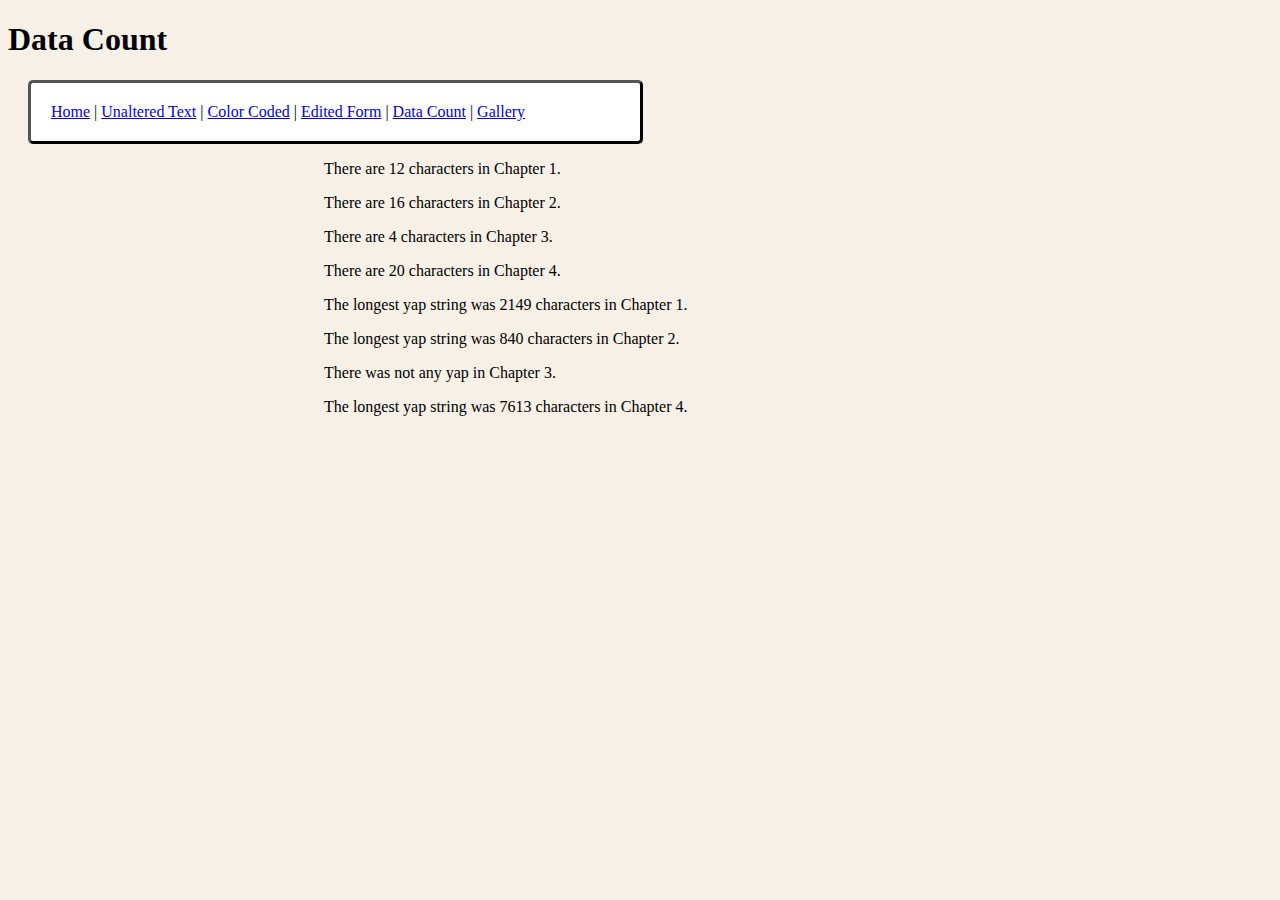
<file: docs/dataCount.html>
<!DOCTYPE html><html xmlns="http://www.w3.org/1999/xhtml">
    <head>
        <title>Data Count</title>
        <link rel="stylesheet" type="text/css" href="css/webstyle.css" />
    </head>
    <body>
        <h1>Data Count</h1>
        <nav>
            <a href="index.html">Home</a> | <a href="mainStory.html">Unaltered Text</a> | <a href="colorCoded.html">Color Coded</a> | <a
                href="shortened.html">Edited Form</a> | <a href="dataCount.html">Data Count</a> | <a href="alicegallery.html">Gallery</a> 
        </nav>
        <div class="char">
            <p>There are 12 characters in Chapter 1.</p>
            <p>There are 16 characters in Chapter 2.</p>
            <p>There are 4 characters in Chapter 3.</p>
            <p>There are 20 characters in Chapter 4.</p>
        </div>
        <div class="yap"> 
            <p>The longest yap string was 2149 characters in Chapter 1.</p>
            <p>The longest yap string was 840 characters in Chapter 2.</p>
            <p>There was not any yap in Chapter 3.</p>            
            <p>The longest yap string was 7613 characters in Chapter 4.</p>
        </div>
    </body>
</html>
</file>
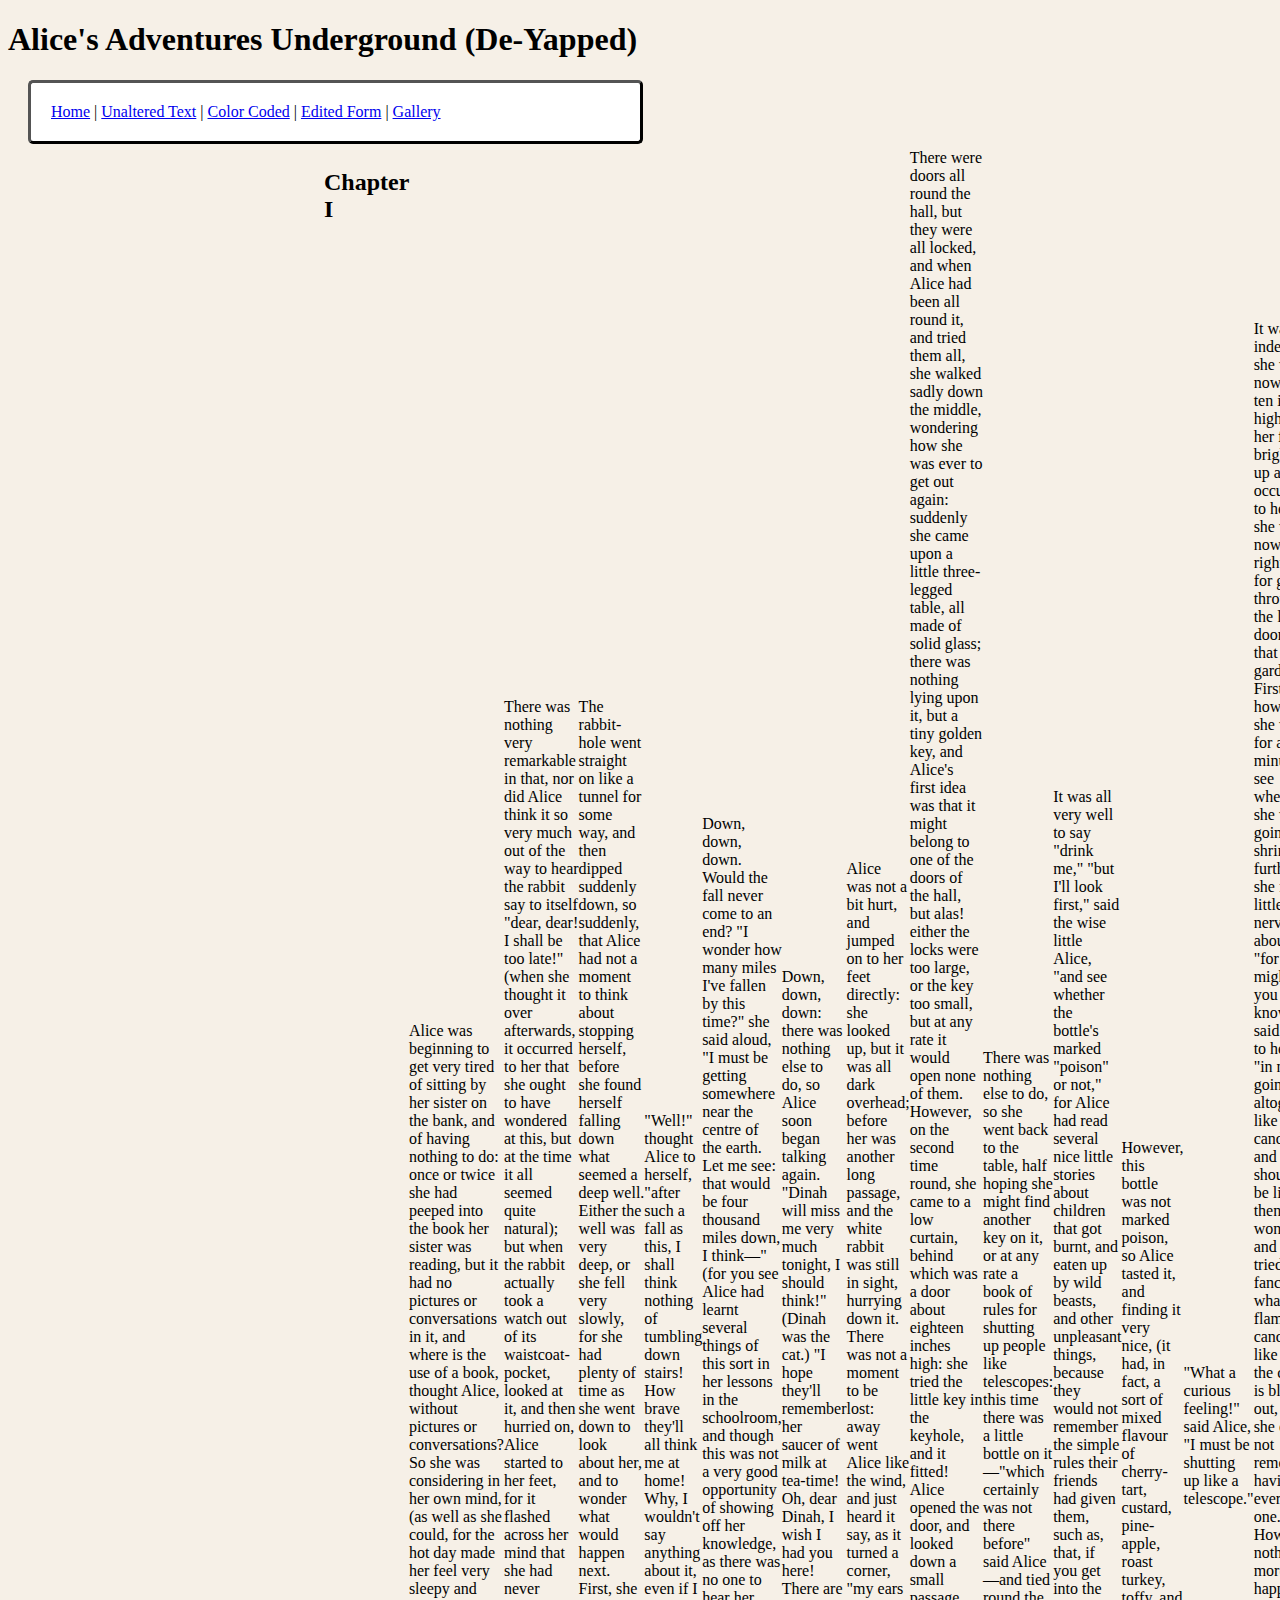
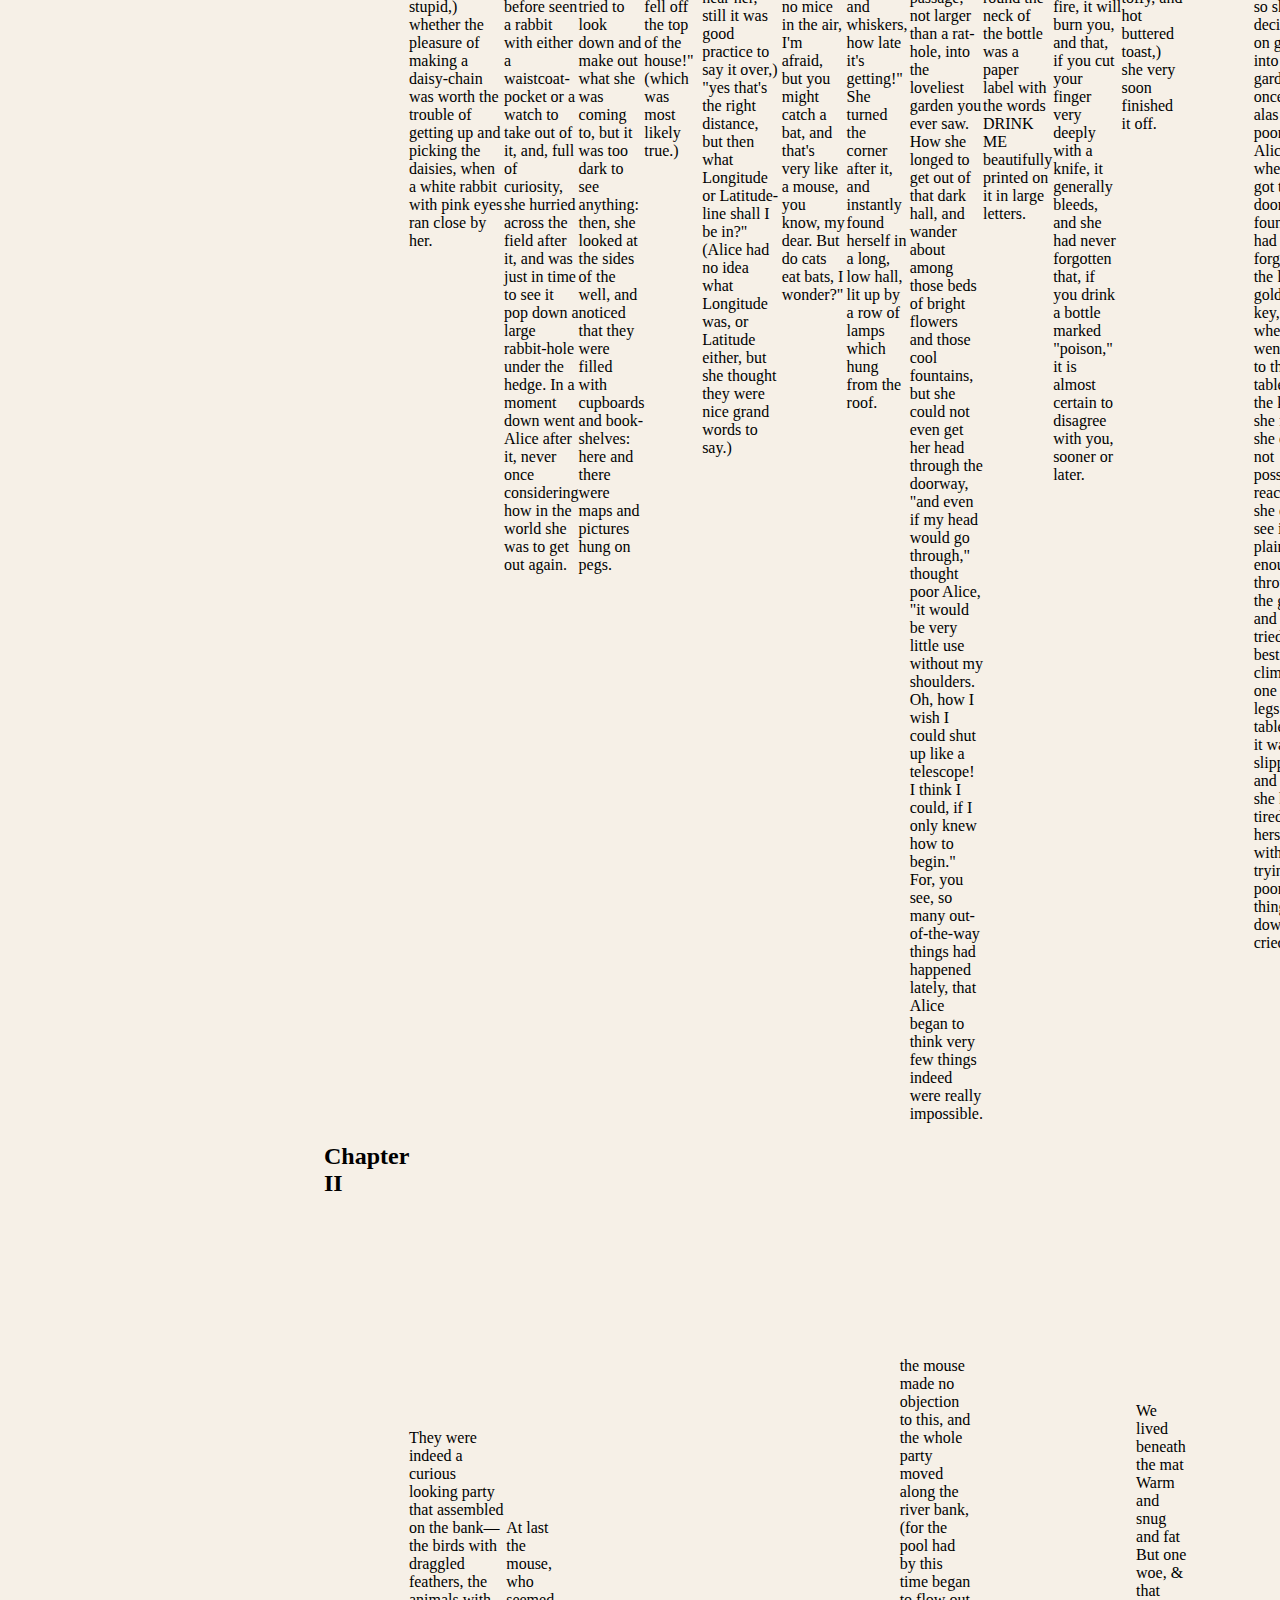
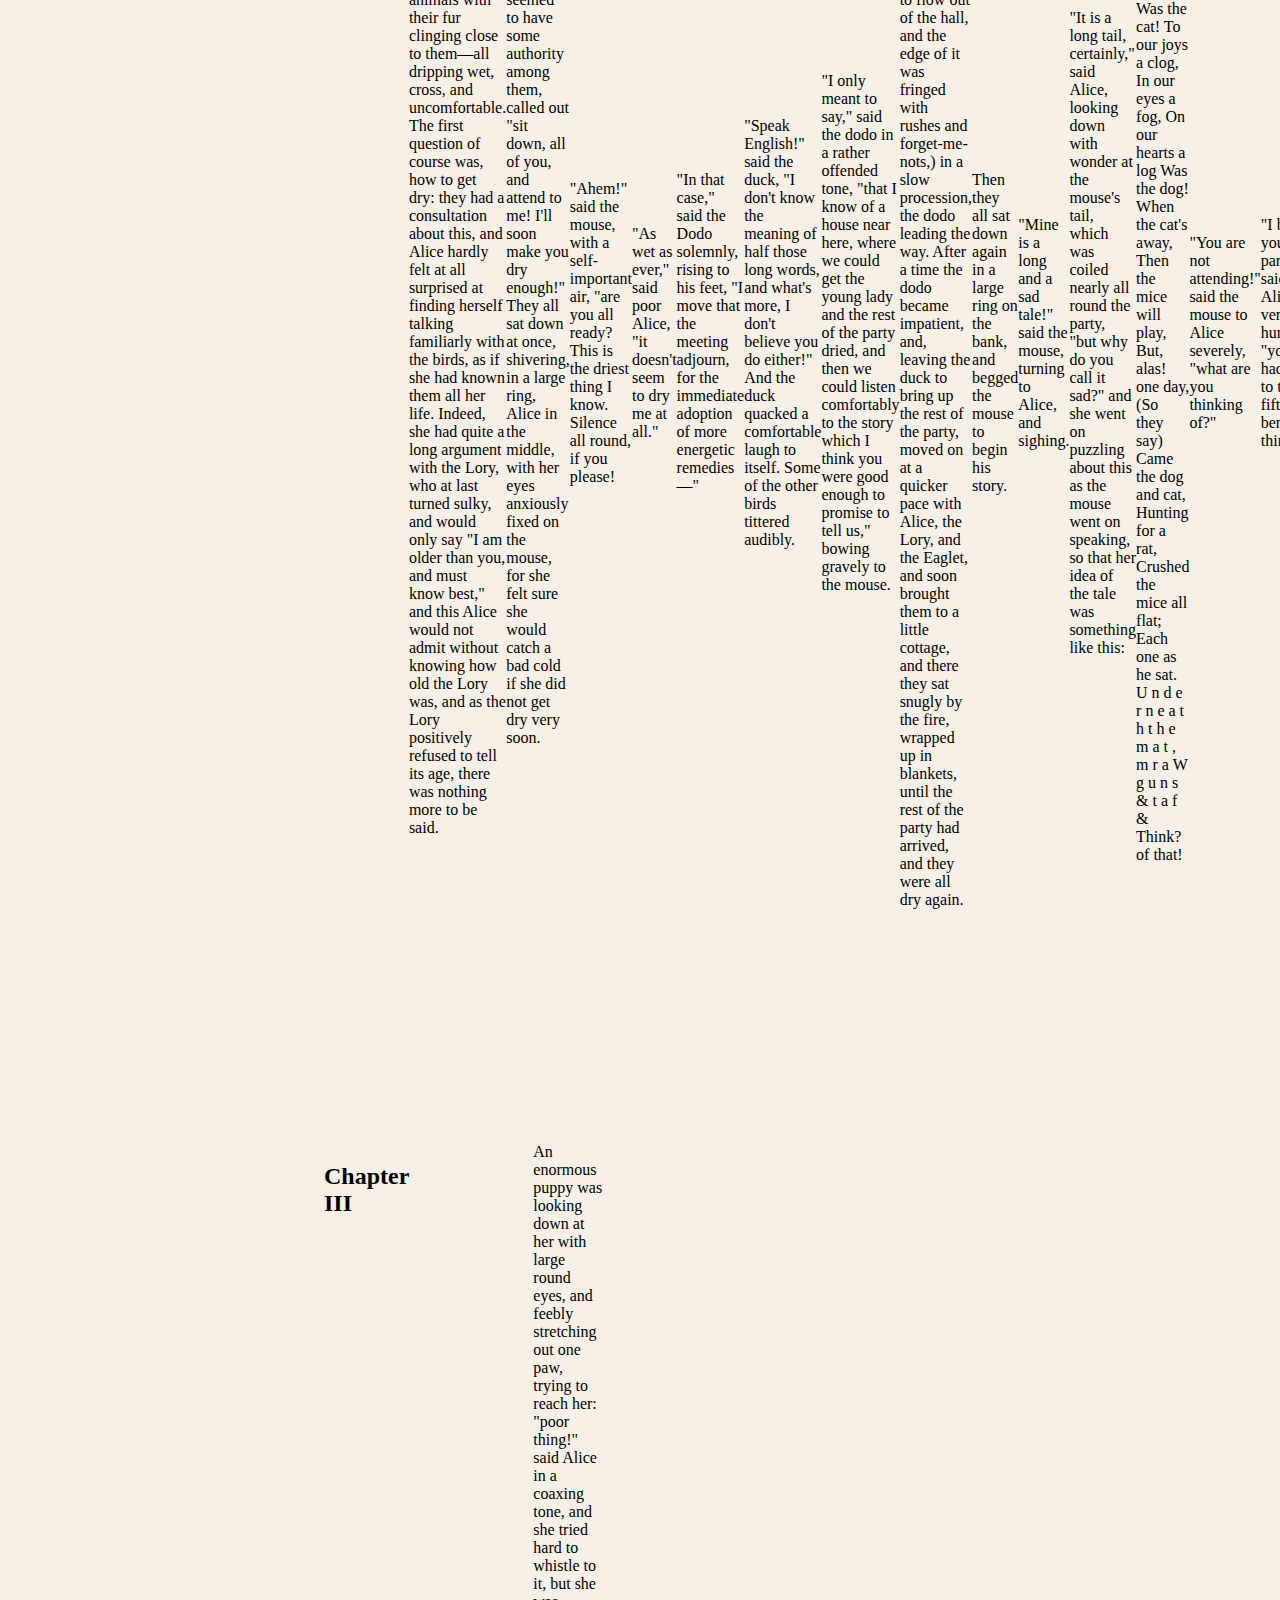
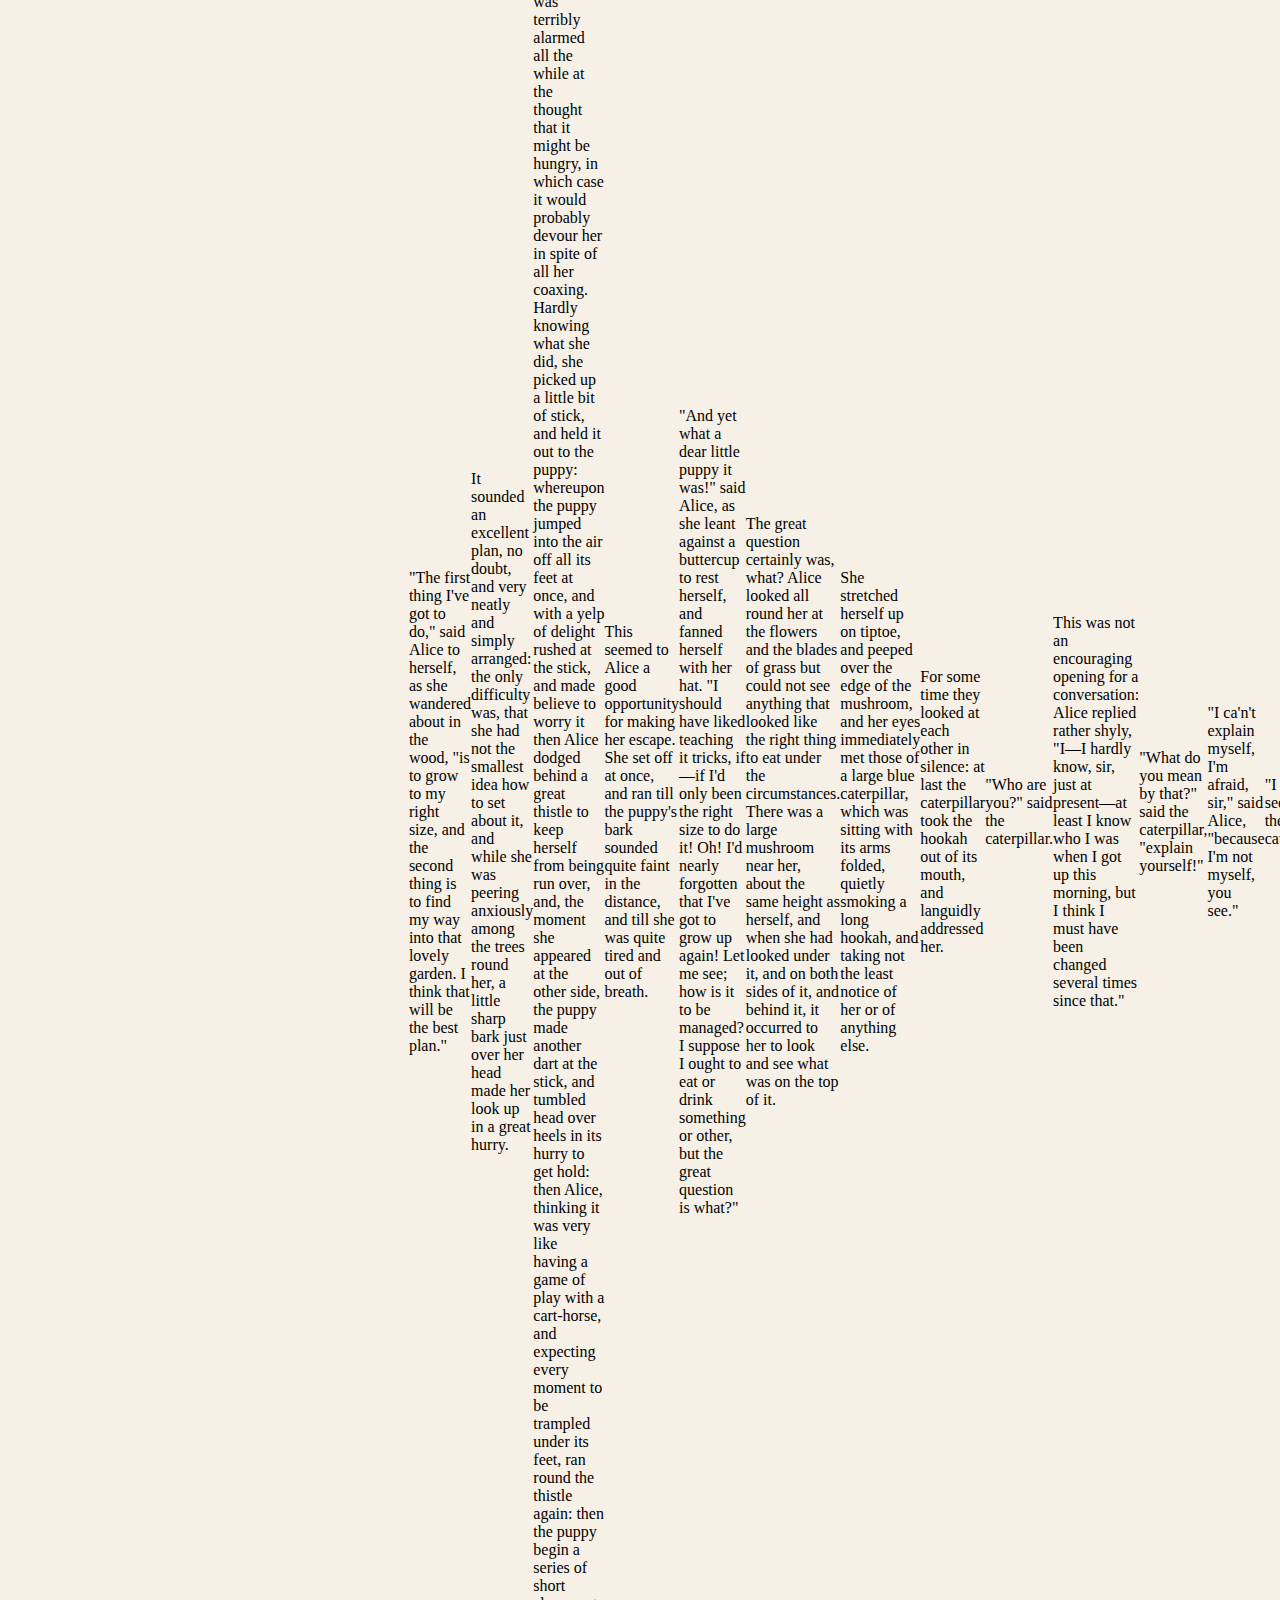
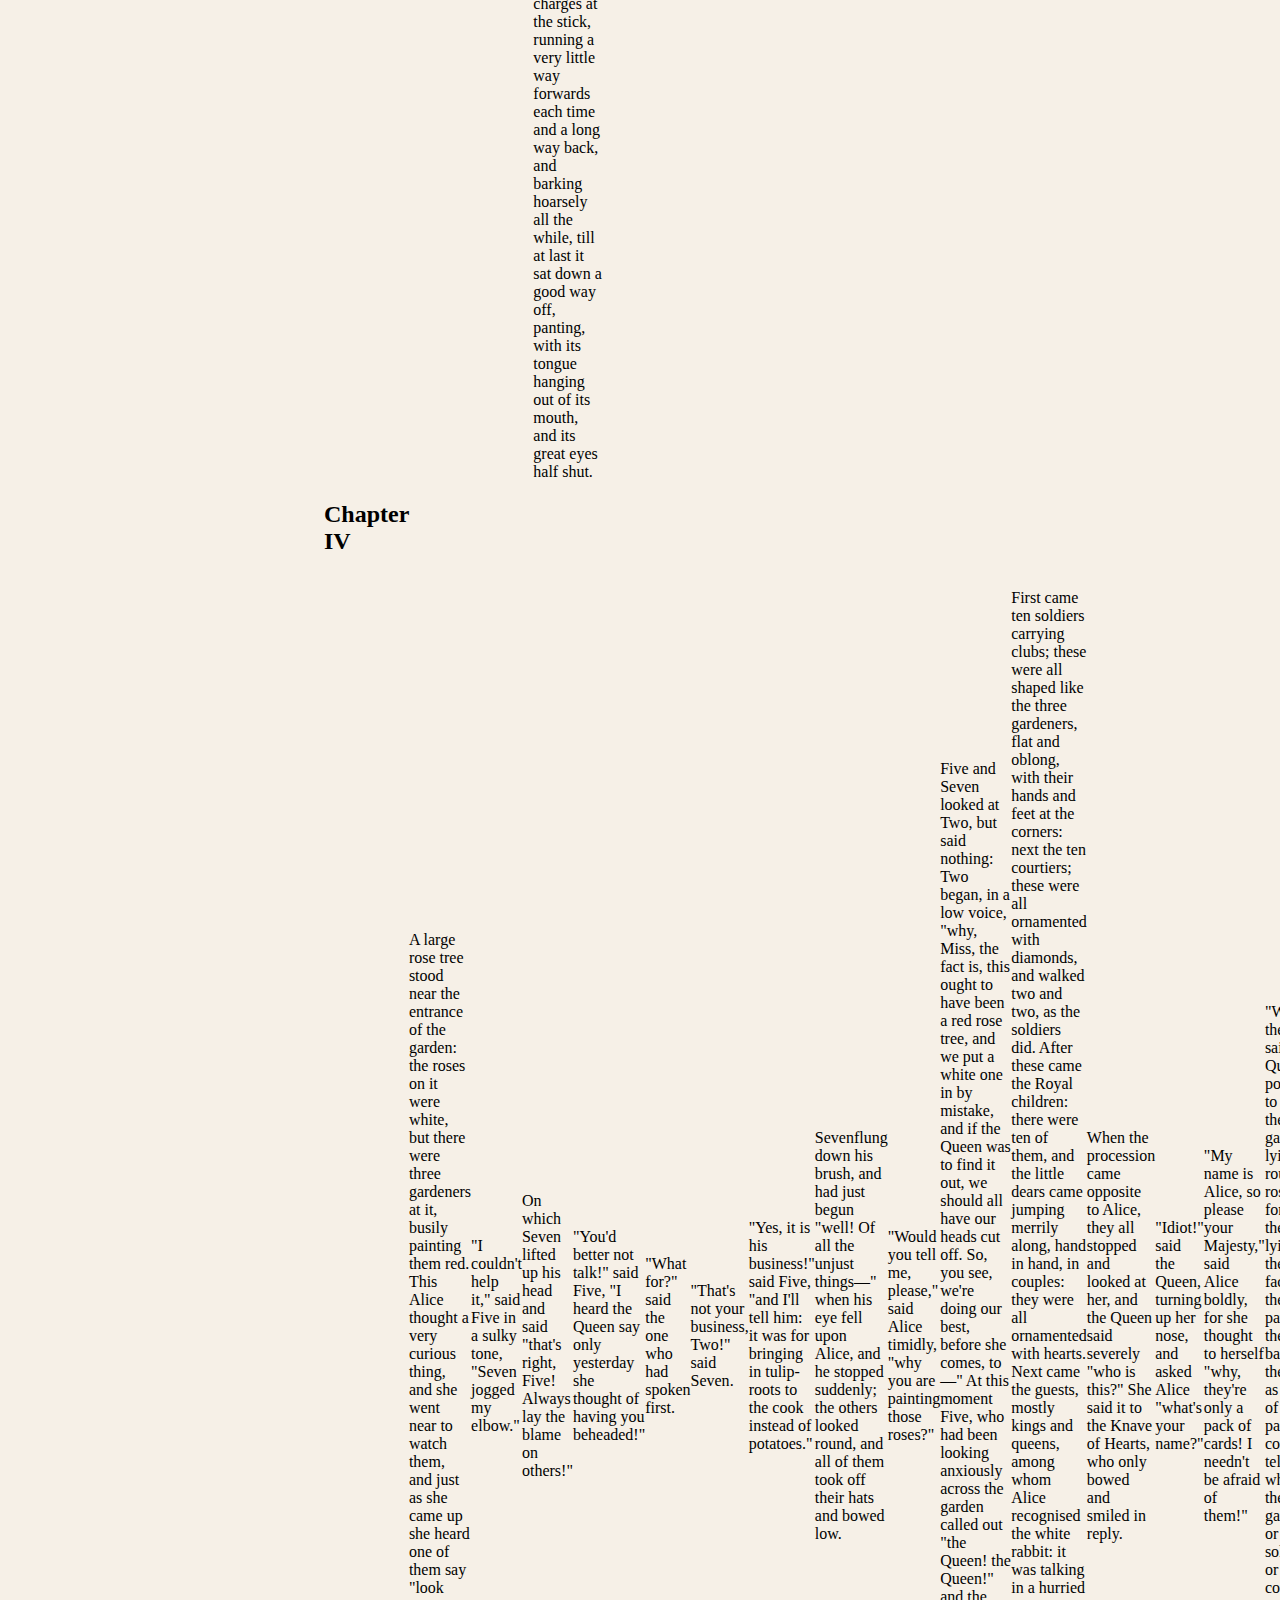
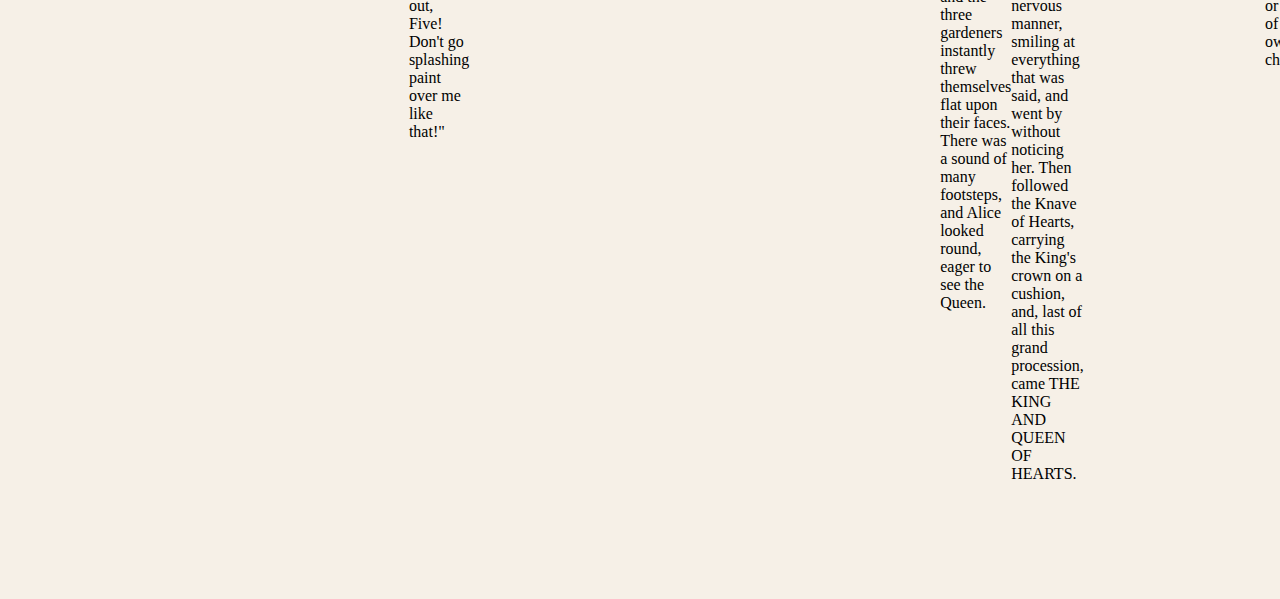
<file: docs/shortened.html>
<!DOCTYPE html>
<html>
    <head>
        <title>No Yap Ver.</title>
        <meta charset="UTF-8" />
        <meta name="author" content="Madison,Tyler,Charlie,Matthew" />
        <meta name="viewport" content="width=device-width, initial-scale=1.0" />
        <link rel="stylesheet" type="text/css" href="css/webstyle.css" />
    </head>
    <body>
        <h1>Alice's Adventures Underground (De-Yapped)</h1>
       <nav>
          <a href="index.html">Home</a> | <a href="mainStory.html">Unaltered Text</a> | <a href="colorCoded.html">Color Coded</a> | <a
             href="shortened.html">Edited Form</a> | <a href="alicegallery.html">Gallery</a> 
       </nav>
    <div id="reading-view">
         <section class="chapter">
            
            <h2 class="chapterHeading"> Chapter I </h2>
            
            <div class="p"> <span class="character">Alice</span> was beginning to get very tired of sitting by her <span class="character">sister</span> on the bank, and of having
               nothing to do: once or twice she had peeped into the book her <span class="character">sister</span> was reading, but it had
               no pictures or conversations in it, and where is the use of a book, thought <span class="character">Alice</span>, without
               pictures or conversations? So she was considering in her own mind, (as well as she
               could, for
               the hot day made her feel very sleepy and stupid,) whether the pleasure of making
               a
               daisy-chain was worth the trouble of getting up and picking the daisies, when a white
               <span class="character">rabbit</span>
               with pink eyes ran close by her. </div>
            
            <div class="p"> There was nothing very remarkable in that, nor did <span class="character">Alice</span> think it so very much out of the
               way to hear the <span class="character">rabbit</span> say to itself "dear, dear! I shall be too late!" (when she thought it
               over afterwards, it occurred to her that she ought to have wondered at this, but at
               the time
               it all seemed quite natural); but when the <span class="character">rabbit</span> actually took a watch out of
               its waistcoat-pocket, looked at it, and then hurried on, <span class="character">Alice</span> started to her feet,
               for it flashed across her mind that she had never before seen a rabbit with either
               a waistcoat-pocket or a watch to take
               out of it, and, full of curiosity, she hurried across the field after it, and was
               just in time
               to see it pop down a large rabbit-hole under the hedge. In a moment down went <span class="character">Alice</span> after it,
               never once considering how in the world she was to get out again. </div>
            
            <div class="p"> The rabbit-hole went straight on like a tunnel for some way, and then dipped suddenly
               down,
               so suddenly, that <span class="character">Alice</span> had not a moment to think about stopping herself, before she found
               herself falling down what seemed a deep well. Either the well was very deep, or she
               fell very
               slowly, for she had plenty of time as she went down to look about her, and to wonder
               what
               would happen next. First, she tried to look down and make out what she was coming
               to, but it
               was too dark to see anything: then, she looked at the sides of the well, and noticed
               that they
               were filled with cupboards and book-shelves: here and there were maps and pictures
               hung on
               pegs.  </div>
            
            <div class="p"> "Well!" thought <span class="character">Alice</span> to herself, "after such a fall as this, I shall think nothing of
               tumbling down stairs! How brave they'll all think me at home! Why, I wouldn't say
               anything
               about it, even if I fell off the top of the house!" (which was most likely true.)
               </div>
            
            <div class="p"> Down, down, down. Would the fall never come to an end? "I wonder how
               many miles I've fallen by this time?" she said aloud, "I must be getting somewhere
               near the
               centre of the earth. Let me see: that would be four thousand miles down, I think—"
               (for you
               see <span class="character">Alice</span> had learnt several things of this sort in her lessons in the schoolroom, and though
               this was not a very good opportunity of showing off her knowledge, as
               there was no one to hear her, still it was good practice to say it over,) "yes that's
               the
               right distance, but then what Longitude or Latitude-line shall I be in?" (Alice had
               no
               idea what Longitude was, or
               Latitude either, but she thought they were nice grand words to say.) </div>
            
            <div class="p">  </div>
            
            <div class="p"> Down, down, down: there was nothing else to do, so <span class="character">Alice</span> soon began talking again. "<span class="character">Dinah</span>
               will miss me very much tonight, I should think!" (<span class="character">Dinah</span> was the cat.) "I hope they'll remember
               her saucer of milk at tea-time! Oh, dear <span class="character">Dinah</span>, I wish I had you here! There are no mice in
               the air, I'm afraid, but you might catch a bat, and that's very like a mouse, you
               know, my
               dear. But do cats eat bats, I wonder?"   </div>
            
            <div class="p"> <span class="character">Alice</span> was not a bit hurt, and jumped on to her feet directly: she looked up, but it was
               all
               dark overhead; before her was another long passage, and the white rabbit was still
               in sight,
               hurrying down it. There was not a moment to be lost: away went <span class="character">Alice</span> like the wind, and just
               heard it say, as it turned a corner, "my ears and whiskers, how late it's getting!"
               She turned
               the corner after it, and instantly found herself in a long, low hall, lit up by a
               row of lamps
               which hung from the roof. </div>
            
            
            <div class="p"> There were doors all round the hall, but they were all locked, and when <span class="character">Alice</span> had been all
               round it, and tried them all, she walked sadly down the middle, wondering how she
               was ever to get out again: suddenly
               she came upon a little three-legged table, all made of solid glass; there was nothing
               lying
               upon it, but a tiny golden key, and <span class="character">Alice</span>'s first idea was that it might belong to one of the
               doors of the hall, but alas! either the locks were too large, or the key too small,
               but at any
               rate it would open none of them. However, on the second time round, she came to a
               low curtain,
               behind which was a door about eighteen inches high: she tried the little key in the
               keyhole,
               and it fitted! <span class="character">Alice</span> opened the door, and looked down a small passage, not larger than a
               rat-hole, into the loveliest garden you ever saw. How she longed to get out of that
               dark hall,
               and wander about among those beds of bright flowers and those cool fountains, but
               she could
               not even get her head through the doorway, "and even if my head would go through,"
               thought
               poor <span class="character">Alice</span>, "it would be very little use without my shoulders. Oh, how I wish I could shut up
               like a telescope! I
               think I could, if I only knew how to begin." For, you see, so many out-of-the-way
               things had
               happened lately, that <span class="character">Alice</span> began to think very few things indeed were really impossible. </div>
            
            <div class="p"> There was nothing else to do, so she went back to the table, half hoping she might
               find
               another key on it, or at any rate a book of rules for shutting up people like telescopes:
               this
               time there was a little bottle on it—"which certainly was not there before" said <span class="character">Alice</span>—and
               tied round the neck of the bottle was a paper label with the words DRINK ME beautifully
               printed on it in large letters. </div>
            
            <div class="p"> It was all very well to say "drink me," "but I'll look first," said the wise little
               <span class="character">Alice</span>,
               "and see whether the bottle's marked "poison" or not," for <span class="character">Alice</span> had read several nice little
               stories about children that got burnt, and eaten up by wild beasts, and other unpleasant
               things, because they would not remember the simple rules their friends
               had given them, such as, that, if you get into the fire, it will burn you, and that,
               if you
               cut your finger very deeply with a knife, it generally bleeds, and she had never forgotten
               that, if you drink a
               bottle marked "poison," it is almost certain to disagree with you, sooner or later.
               </div>
            
            <div class="p"> However, this bottle was not marked poison, so <span class="character">Alice</span> tasted it, and
               finding it very nice, (it had, in fact, a sort of mixed flavour of cherry-tart, custard,
               pine-apple, roast turkey, toffy, and hot buttered toast,) she very soon finished it
               off. </div>
            
            <div class="p"> "What a curious feeling!" said <span class="character">Alice</span>, "I must be shutting up like a telescope." </div>
            
            <div class="p"> It was so indeed: she was now only ten inches high, and her face brightened up as
               it
               occurred to her that she was now the right size for going through the little door
               into that
               lovely garden. First, however, she waited for a few minutes to see whether she was
               going to
               shrink any further: she felt a little nervous about this, "for it might end, you know,"
               said
               <span class="character">Alice</span> to herself, "in my going out altogether, like a candle, and what should I be like
               then,
               I wonder?" and she tried to fancy what the flame of a candle is like after the candle
               is blown out, for she could not
               remember having ever seen one. However, nothing more happened so she decided on going
               into the
               garden at once, but, alas for poor <span class="character">Alice</span>! when she got to the door, she found she had
               forgotten the little golden key, and when she went back to the table for the key,
               she found
               she could not possibly reach it: she could see it plainly enough through the glass,
               and she
               tried her best to climb up one of the legs of the table, but it was too slippery,
               and when she
               had tired herself out with trying, the poor little thing sat down and cried. </div>
            
            
            <div class="p"> "Come! there's no use in crying!" said <span class="character">Alice</span> to herself rather sharply, "I advise you to
               leave off this minute!" (she generally gave herself very good advice, and sometimes
               scolded
               herself so severely as to bring tears into her eyes,  </div>
            
            <div class="p"> Soon her eyes fell on a little ebony box lying under the table: she opened it, and
               found in
               it a very small cake, on which was lying a card with the words EAT ME beautifully
               printed on it in large letters. "I'll eat," said <span class="character">Alice</span>, "and if it makes me larger, I can
               reach the key, and if it makes me smaller, I can creep under the door, so either way
               I'll get
               into the garden, and I don't care which happens!" </div>
            
            <div class="p"> She ate a little bit, and said anxiously to herself "which way? which way?" and laid
               her
               hand on the top of her head to feel which way it was growing, and was quite surprised
               to find
               that she remained the same size: to be sure this is what generally happens when one
               eats cake,
               but Alice had got into the way of expecting nothing but out-of-the way things to happen,
               and
               it seemed quite dull and stupid for things to go on in the common way. </div>
            
            <div class="p"> So she set to work, and very soon finished off the cake. </div>
            
            <div class="p"> "Curiouser and curiouser!" cried <span class="character">Alice</span>, (she was so surprised that she quite forgot how to
               speak good English,) "now I'm opening out like the largest telescope that ever was!
               Goodbye,
               feet!" (for when she looked down at her feet, they seemed almost out of sight, they
               were
               getting so far off,)  </div>
            
            
            <div class="p"> 
               </div>
            
            <div class="p"> oh dear! what nonsense I am talking!" </div>
            
            <div class="p"> Just at this moment, her head struck against the roof of the hall: in fact, she was
               now
               rather more than nine feet high, and she at once took up the little golden key, and
               hurried
               off to the garden door. </div>
            
            <div class="p"> Poor <span class="character">Alice</span>! it was as much as she could do, lying down on one side, to look through into the
               garden with one eye, but to get through was more hopeless than ever: she sat down
               and cried
               again. </div>
            
            <div class="p"> "You ought to be ashamed of yourself," said <span class="character">Alice</span>, "a great girl like you," (she might well
               say this,) "to cry in this way! Stop this instant, I tell you!" But she cried on all
               the same,
               shedding gallons of tears, until there was a large pool, about four inches deep, all
               round
               her, and reaching half way across the hall. After a time, she heard a little pattering
               of feet
               in the distance, and dried her eyes to see what was coming. It was the white <span class="character">rabbit</span> coming back again, splendidly
               dressed, with a pair of white kid gloves in one hand, and a nosegay in the other.
               <span class="character">Alice</span> was
               ready to ask help of any one, she felt so desperate, and as the <span class="character">rabbit</span> passed her, she said,
               in a low, timid voice, "If you please, Sir—" the <span class="character">rabbit</span> started violently, looked up once into
               the roof of the hall, from which the voice seemed to come, and then dropped the nosegay
               and
               the white kid gloves, and skurried away into the darkness, as hard as it could go.
               </div>
            
            
            <div class="p"> <span class="character">Alice</span> took up the nosegay and gloves, and found the nosegay so delicious that she kept
               smelling at it all the time she went on talking to herself—"dear, dear! how queer
               everything
               is today! and yesterday everything happened just as usual: I wonder if I was changed
               in the
               night?  </div>
            
            
            <div class="p"> As she said this, she looked down at her hands, and was surprised to find she had
               put on one
               of the <span class="character">rabbit</span>'s little gloves while she was talking. "How can I have
               done that?" thought she, "I must be growing small again." She got up and went to the
               table to
               measure herself by it, and found that, as nearly as she could guess, she was now about
               two
               feet high, and was going on shrinking rapidly: soon she found out that the reason
               of it was
               the nosegay she held in her hand: she dropped it hastily, just in time to save herself
               from
               shrinking away altogether, and found that she was now only three inches high. </div>
            
            <div class="p"> "Now for the garden!" cried <span class="character">Alice</span>, as she hurried back to the little door, but the little door was locked
               again, and the little gold key was lying on the glass table as before, and "things
               are worse
               than ever!" thought the poor little girl, "for I never was as small as this before,
               never! And
               I declare it's too bad, it is!" </div>
            
            
            <div class="p"> At this moment her foot slipped, and splash! she was up to her chin in salt water.
               Her first
               idea was that she had fallen into the sea: then she remembered that she was under
               ground, and
               she soon made out that it was the pool of tears she had wept when she was nine feet
               high. "I
               wish I hadn't cried so much!" said <span class="character">Alice</span>, as she swam about, trying to find her way out, "I
               shall be punished for it now, I suppose, by being drowned in my own tears! Well! that'll
               be a queer thing, to be sure!
               However, every thing is queer today." Very soon she saw something splashing about
               in the pool
               near her: at first she thought it must be a walrus or a hippopotamus, but then she
               remembered
               how small she was herself, and soon made out that it was only a <span class="character">mouse</span>, that had slipped in
               like herself. </div>
            
            <div class="p"> "Would it be any use, now," thought <span class="character">Alice</span>, "to speak to this <span class="character">mouse</span>? The <span class="character">rabbit</span> is something
               quite out-of-the-way, no doubt, and so have I been, ever since I came down here, but
               that is
               no reason why the <span class="character">mouse</span> should not be able to talk. I think I may as well try." </div>
            
            <div class="p"> So she began: "oh <span class="character">Mouse</span>, do you know how to get out of this pool? I am very tired of
               swimming about here, oh <span class="character">Mouse</span>!" The <span class="character">mouse</span> looked at her rather inquisitively, and seemed to
               her to wink with one of its little eyes, but it said nothing. </div>
            
            
            <div class="p"> "Perhaps it doesn't understand English," thought <span class="character">Alice</span>; "I daresay it's a French mouse, come
               over with William the Conqueror!" (for,with all her knowledge of history, Alice had
               no very clear notion how long
               ago anything had happened,) so she began again: "où est ma chatte?" which was the
               first
               sentence out of her French lesson-book. The <span class="character">mouse</span> gave a sudden jump in the pool, and seemed
               to quiver with fright: "oh, I beg your pardon!" cried <span class="character">Alice</span> hastily, afraid that she had hurt
               the poor animal's feelings, "I quite forgot you didn't like cats!" </div>
            
            <div class="p"> "Not like cats!" cried the <span class="character">mouse</span>, in a shrill, passionate voice, "would you like cats if you were me?" </div>
            
            <div class="p"> "Well, perhaps not," said <span class="character">Alice</span> in a soothing tone, "don't be angry about it. And yet I wish
               I could show you our cat <span class="character">Dinah</span>: I think you'd take a fancy to cats if you could only see her.
               She is such a dear quiet thing," said <span class="character">Alice</span>, half to herself, as she swam lazily about in the
               pool, "she sits purring so nicely by the fire, licking her paws and washing her face:
               and she
               is such a nice soft thing to nurse, and she's such a capital one for catching mice—oh!
               I beg
               your pardon!" cried poor <span class="character">Alice</span> again, for this time the mouse was bristling all over, and she felt certain
               that it was really offended, "have I offended you?" </div>
            
            <div class="p"> "Offended indeed!" cried the <span class="character">mouse</span>, who seemed to be positively trembling with rage, "our
               family always hated cats! Nasty, low, vulgar things! Don't talk to me
               about them any more!" </div>
            
            <div class="p"> "I won't indeed!" said <span class="character">Alice</span>, in a great hurry to change the conversation, "are you—are
               you—fond of—dogs?" The <span class="character">mouse</span> did not answer, so <span class="character">Alice</span> went on eagerly: "there is such a nice
               little dog near our house I should like to show you! A little bright-eyed terrier,
               you know,
               with oh! such long curly brown hair! And it'll fetch things when you throw them, and
               it'll sit
               up and beg for its dinner, and all sorts of things—I ca'n't remember half of them—and
               it
               belongs to a farmer, and he says it kills all the rats and—oh dear!" said <span class="character">Alice</span> sadly, "I'm
               afraid I've offended it again!" for the <span class="character">mouse</span> was swimming away from her as hard as it could
               go, and making quite a commotion in the pool as it went. </div>
            
            <div class="p"> So she called softly after it: "<span class="character">mouse</span> dear! Do come back again, and we won't talk about cats
               and dogs any more, if you don't like them!" When the <span class="character">mouse</span> heard this, it turned and swam
               slowly back to her: its face was quite pale, (with passion, <span class="character">Alice</span> thought,) and it said in a
               trembling low voice "let's get to the shore, and then I'll tell you my history, and
               you'll
               understand why it is I hate cats and dogs." </div>
            
            <div class="p"> It was high time to go, for the pool was getting quite full of birds and animals
               that had
               fallen into it. There was a <span class="character">Duck</span> and a <span class="character">Dodo</span>, a <span class="character">Lory</span> and an <span class="character">Eaglet</span>, and several other curious
               creatures. <span class="character">Alice</span> led the way, and the whole party swam to the shore. </div>
            </section>
         <section class="chapter">
            
            <h2 class="chapterHeading"> Chapter II </h2>
            
            <div class="p"> They were indeed a curious looking party that assembled on the bank—the birds with
               draggled
               feathers, the animals with their fur clinging close to them—all dripping wet, cross,
               and
               uncomfortable. The first question of course was, how to get dry: they had a consultation
               about
               this, and <span class="character">Alice</span> hardly felt at all surprised at finding herself talking familiarly with the
               birds, as if she had known them all her life. Indeed, she had quite a long argument
               with the
               <span class="character">Lory</span>, who at last turned sulky, and would only say "I am older than you, and must know
               best,"
               and this <span class="character">Alice</span> would not admit without knowing how old the <span class="character">Lory</span> was, and as the <span class="character">Lory</span>
               positively refused to tell its age, there was nothing more to be said. </div>
            
            <div class="p"> At last the <span class="character">mouse</span>, who seemed to have some authority among them, called out "sit down, all
               of you, and attend to me! I'll soon make you dry enough!" They all sat down at once,
               shivering, in a large ring, <span class="character">Alice</span> in the middle, with her eyes anxiously fixed on the <span class="character">mouse</span>,
               for she felt sure she would catch a bad cold if she did not get dry very soon. </div>
            
            <div class="p"> "Ahem!" said the <span class="character">mouse</span>, with a self-important air, "are you all ready? This is the driest
               thing I know. Silence all round, if you please! </div>
            
            
            <div class="p"> "As wet as ever," said poor <span class="character">Alice</span>, "it doesn't seem to dry me at all." </div>
            
            <div class="p"> "In that case," said the <span class="character">Dodo</span> solemnly, rising to his feet, "I move that the meeting
               adjourn, for the immediate adoption of more energetic remedies—" </div>
            
            <div class="p"> "Speak English!" said the <span class="character">duck</span>, "I don't know the meaning of half those long words, and
               what's more, I don't believe you do either!" And the <span class="character">duck</span> quacked a comfortable laugh to
               itself. Some of the other birds tittered audibly. </div>
            
            <div class="p"> "I only meant to say," said the <span class="character">dodo</span> in a rather offended tone, "that I know of a house near
               here, where we could get the young lady and the rest of the party dried, and then
               we could
               listen comfortably to the story which I think you were good enough to promise to tell
               us,"
               bowing gravely to the <span class="character">mouse</span>. </div>
            
            <div class="p"> the <span class="character">mouse</span> made no objection to this, and the whole party moved along the river bank, (for
               the pool had by this time began to flow out of the hall, and the edge of it was fringed
               with
               rushes and forget-me-nots,) in a slow procession, the <span class="character">dodo</span> leading the way. After a time the <span class="character">dodo</span> became impatient, and, leaving the <span class="character">duck</span> to bring up the rest of the party, moved on at a
               quicker pace with <span class="character">Alice</span>, the <span class="character">Lory</span>, and the <span class="character">Eaglet</span>, and soon brought them to a little cottage,
               and there they sat snugly by the fire, wrapped up in blankets, until the rest of the
               party had
               arrived, and they were all dry again. </div>
            
            <div class="p"> Then they all sat down again in a large ring on the bank, and begged the <span class="character">mouse</span> to begin his
               story. </div>
            
            <div class="p"> "Mine is a long and a sad tale!" said the <span class="character">mouse</span>, turning to <span class="character">Alice</span>, and sighing. </div>
            
            <div class="p"> "It is a long tail, certainly," said <span class="character">Alice</span>, looking down with wonder
               at the <span class="character">mouse</span>'s tail, which was coiled nearly all round the party, "but why do you call it
               sad?" and she went on puzzling about this as the <span class="character">mouse</span> went on speaking, so that her idea of
               the tale was something like this: </div>
            
            
            <div class="poem">
               We lived beneath the mat 
               Warm and snug and fat
               But one woe, &amp; that
               Was the cat!
               To our joys
               a clog, In
               our eyes a 
               fog, On our
               hearts a log
               Was the dog!
               When the
               cat's away,
               Then
               the mice
               will
               play,
               But, alas!
               one day, (So they say)
               Came the dog and
               cat, Hunting
               for a
               rat,
               Crushed
               the mice
               all flat;
               Each
               one
               as
               he
               sat.
               U
               n
               d
               e
               r
               n
               e
               a
               t
               h
               t
               h
               e
               m
               a
               t
               ,
               m r a W
               g u n s &amp;
               t a f &amp;
               Think?  
               of that! 
               </div>
            
            
            <div class="p"> "You are not attending!" said the <span class="character">mouse</span> to <span class="character">Alice</span> severely, "what are you thinking of?" </div>
            
            <div class="p"> "I beg your pardon," said <span class="character">Alice</span> very humbly, "you had got to the fifth bend, I think?" </div>
            
            <div class="p"> "I had not!" cried the <span class="character">mouse</span>, sharply and very angrily. </div>
            
            <div class="p"> "A knot!" said <span class="character">Alice</span>, always ready to make herself useful, and looking anxiously about her,
               "oh, do let me help to undo it!" </div>
            
            <div class="p"> "I shall do nothing of the sort!" said the <span class="character">mouse</span>, getting up and walking away from the
               party, "you insult me by talking such nonsense!" </div>
            
            <div class="p"> "I didn't mean it!" pleaded poor <span class="character">Alice</span>, "but you're so easily offended, you know." </div>
            
            <div class="p"> the <span class="character">mouse</span> only growled in reply. </div>
            
            <div class="p"> "Please come back and finish your story!" <span class="character">Alice</span> called after it, and the others all joined
               in chorus "yes, please do!" but the <span class="character">mouse</span> only shook its ears, and walked quickly away, and
               was soon out of sight. </div>
            
            <div class="p"> "What a pity it wouldn't stay!" sighed the <span class="character">Lory</span>, and an old Crab took the opportunity of
               saying to its daughter "Ah, my dear! let this be a lesson to you never to lose your
               temper!" "Hold your tongue, Ma!" said the young Crab, a little snappishly, "you're
               enough to
               try the patience of an oyster!" </div>
            
            <div class="p"> "I wish I had our <span class="character">Dinah</span> here, I know I do!" said <span class="character">Alice</span> aloud, addressing no one in
               particular, "she'd soon fetch it back!" </div>
            
            <div class="p"> "And who is <span class="character">Dinah</span>, if I might venture to ask the question?" said the <span class="character">Lory</span>. </div>
            
            
            <div class="p"> <span class="character">Alice</span> replied eagerly, for she was always ready to talk about her pet, "<span class="character">Dinah</span>'s our cat. And
               she's such a capital one for catching mice, you can't think! And oh! I wish you could
               see her
               after the birds! Why, she'll eat a little bird as soon as look at it!" </div>
            
            <div class="p"> This answer caused a remarkable sensation among the party: some of the birds hurried
               off at
               once; one old magpie began wrapping itself up very carefully, remarking "I really
               must be
               getting home: the night air does not suit my throat," and a canary called out in a
               trembling
               voice to its children "come away from her, my dears, she's no fit company for you!"
               On various
               pretexts, they all moved off, and <span class="character">Alice</span> was soon left alone. </div>
            
            
            <div class="p"> She sat for some while sorrowful and silent, but she was not long before she recovered
               her
               spirits, and began talking to herself again as usual: "I do wish some of them had
               stayed a
               little longer! and I was getting to be such friends with them—really the <span class="character">Lory</span> and I were
               almost like sisters! and so was that dear little Eaglet! And then the <span class="character">duck</span> and the <span class="character">dodo</span>! How
               nicely the <span class="character">duck</span> sang to us as we came along through the water: and if the Dodo hadn't known
               the way to that nice little cottage, I don't know when we should have got dry again—"
               and
               there is no knowing how long she might have prattled on in this way, if she had not
               suddenly
               caught the sound of pattering feet. </div>
            
            <div class="p"> It was the white rabbit, trotting slowly back again, and looking anxiously about
               it as it
               went, as if it had lost something, and she heard it muttering to itself "the Marchioness!
               the
               Marchioness! oh my dear paws! oh my fur and whiskers! She'll have me executed, as
               sure as
               ferrets are ferrets!
               Where can I have dropped them, I wonder?" <span class="character">Alice</span> guessed in a moment
               that it was looking for the nosegay and the pair of white kid gloves, and she began
               hunting
               for them, but they were now nowhere to be seen—everything seemed to have changed since
               her
               swim in the pool, and her walk along the river-bank with its fringe of rushes and
               forget-me-nots, and the glass table and the little door had vanished. </div>
            
            <div class="p"> Soon <span class="character">rabbit</span> noticed <span class="character">Alice</span>, as she stood looking curiously about her, and at once said in
               a quick angry tone, "why, Mary Ann! what are you doing out here? Go
               home this moment, and look on my dressing-table for my gloves and nosegay, and fetch
               them
               here, as quick as you can run, do you hear?" and <span class="character">Alice</span> was so much frightened that she ran off
               at once, without saying a
               word, in the direction which <span class="character">rabbit</span> had pointed out. </div>
            
            <div class="p"> She soon found herself in front of a neat little house, on the door of which was
               a bright
               brass plate with the name W. RABBIT, ESQ. She went in, and hurried upstairs, for fear
               she should meet the real Mary Ann and be turned out of the house before she had found
               the
               gloves: she knew that one pair had been lost in the hall, "but of course," thought
               <span class="character">Alice</span>, "it
               has plenty more of them in its house. How queer it seems to be going messages for
               a rabbit! I
               suppose <span class="character">Dinah</span>'ll be sending me messages next!"  </div>
            
            
            <div class="p"> By this time she had found her way into a tidy little room, with a table in the window
               on
               which was a looking-glass and, (as <span class="character">Alice</span> had hoped,) two or three pairs of tiny white kid
               gloves: she took up a pair of gloves, and was just going to leave the room, when her
               eye fell
               upon a little bottle that stood near the looking-glass: there was no label on it this
               time
               with the words "drink me," but nonetheless she uncorked it and put it to her lips:
               "I know
               something interesting is sure to happen," she said to herself, "whenever I eat or
               drink
               anything, so I'll see what this bottle does. I do hope it'll make me grow larger,
               for I'm
               quite tired of being such a tiny little thing!" </div>
            
            <div class="p"> It did so indeed, and much sooner than she expected: before she had drunk half the
               bottle, she found her
               head pressing against the ceiling, and she stooped to save her neck from being broken,
               and
               hastily put down the bottle, saying to herself "that's quite enough—I hope I sha'n't
               grow any
               more—I wish I hadn't drunk so much!" </div>
            
            
            <div class="p"> Alas! it was too late: she went on growing and growing, and very soon had to kneel
               down: in
               another minute there was not room even for this, and she tried the effect of lying
               down, with
               one elbow against the door, and the other arm curled round her head. Still she went
               on
               growing, and as a last resource she put one arm out of the window, and one foot up
               the
               chimney, and said to herself "now I can do no more—what will become of
               me?" </div>
            
            <div class="p"> Luckily for <span class="character">Alice</span>, the little magic bottle had now had its full effect, and she grew no
               larger; still it was very uncomfortable, and as there seemed to be no sort of chance
               of ever
               getting out of the room again, no wonder she felt unhappy. "It was much pleasanter
               at home,"
               thought poor <span class="character">Alice</span>, "when one wasn't always growing larger and smaller, and being ordered
               about by mice and rabbits—I almost wish I hadn't gone down that rabbit-hole, and yet,
               and
               yet—it's rather curious, you know, this sort of life. I do wonder what can have happened to me! When I used to read fairy-tales, I fancied that sort of
               thing never happened, and now here I am in the middle of one! There ought to be a
               book written
               about me, that there ought! and when I grow up I'll write one—but I'm grown up now"
               said she
               in a sorrowful tone, "at least there's no room to grow up any more here." </div>
            
            
            <div class="p"> "But then," thought <span class="character">Alice</span>, "shall I never get any older than I am now? That'll be a
               comfort, one way—never to be an old woman—but then—always to have lessons to learn!
               Oh, I
               shouldn't like that!" </div>
            
            <div class="p"> "Oh, you foolish <span class="character">Alice</span>!" she said again, "how can you learn lessons in here? Why, there's
               hardly room for you, and no room at all for any lesson-books!" </div>
            
            <div class="p"> And so she went on, taking first one side, and then the other, and making quite a
               conversation of it altogether, but after a few minutes she heard a voice outside,
               which made
               her stop to listen. </div>
            
            <div class="p"> "Mary Ann! Mary Ann!" said the voice, "fetch me my gloves this moment!" Then came
               a little
               pattering of feet on the stairs: <span class="character">Alice</span> knew it was <span class="character">rabbit</span> coming to look for her, and she
               trembled till she shook the house, quite forgetting that she was now about a thousand
               times as
               large as <span class="character">rabbit</span>, and had no reason to be afraid of it. Presently <span class="character">rabbit</span> came to the
               door, and tried to open it, but as it opened inwards, and <span class="character">Alice</span>'s elbow was against it, the
               attempt proved a failure. <span class="character">Alice</span> heard it say to itself "then I'll go round and get in at the window." </div>
            
            <div class="p"> "That you wo'n't!" thought <span class="character">Alice</span>, and, after waiting till she fancied
               she heard <span class="character">rabbit</span>, just under the window, she suddenly spread out her hand, and made a
               snatch in the air. She did not get hold of anything, but she heard a little shriek
               and a fall
               and a crash of breaking glass, from which she concluded that it was just possible
               it had
               fallen into a cucumber-frame, or something of the sort. </div>
            
            
            <div class="p"> Next came an angry voice—<span class="character">rabbit</span>'s—"Pat, Pat! where are you?" And then a voice she had
               never heard before, "shure then I'm here! digging for apples, anyway, yer honour!"
               </div>
            
            <div class="p"> "Digging for apples indeed!" said <span class="character">rabbit</span> angrily, "here, come and help me out of this!"—Sound of more breaking glass. </div>
            
            <div class="p"> "Now, tell me, Pat, what is that coming out of the window?" </div>
            
            <div class="p"> "Shure it's an arm, yer honour!" (He pronounced it "arrum".) </div>
            
            <div class="p"> "An arm, you goose! Who ever saw an arm that size? Why, it fills the whole window,
               don't you
               see?" </div>
            
            <div class="p"> "Shure, it does, yer honour, but it's an arm for all that." </div>
            
            <div class="p"> "Well, it's no business there: go and take it away!" </div>
            
            <div class="p"> There was a long silence after this, and <span class="character">Alice</span> could only hear whispers now and then, such
               as "shure I don't like it, yer honour, at all at all!" "do as I tell you, you coward!"
               and at
               last she spread out her hand again and made another snatch in the air. This time there
               were
               two little shrieks, and more breaking glass—"what a number of
               cucumber-frames there must be!" thought <span class="character">Alice</span>, "I wonder what they'll do next! As for pulling
               me out of the window, I only wish they could! I'm sure I don't want to stop in here any longer!" </div>
            
            <div class="p"> She waited for some time without hearing anything more: at last came a rumbling of
               little cart-wheels, and
               the sound of a good many voices all talking together: she made out the words "where's
               the
               other ladder?—why, I hadn't to bring but one, <span class="character">Bill</span>'s got the other—here, put 'em up at this
               corner—no, tie 'em together first—they don't reach high enough yet—oh, they'll do
               well enough,
               don't be particular—here, <span class="character">Bill</span>! catch hold of this rope—will the roof bear?—mind that loose
               slate—oh, it's coming down! heads below!—" (a loud crash) "now, who did that?—it was
               <span class="character">Bill</span>, I
               fancy—who's to go down the chimney?—nay, I sha'n't! you do it!—that I won't then—<span class="character">Bill</span>'s got to go down—here,
               <span class="character">Bill</span>! the master says you've to go down the chimney!" </div>
            
            <div class="p"> "Oh, so <span class="character">Bill</span>'s got to come down the chimney, has he?" said <span class="character">Alice</span> to herself, "why, they seem
               to put everything upon <span class="character">Bill</span>! I wouldn't be in <span class="character">Bill</span>'s place for a good deal: the fireplace is a
               pretty tight one, but I think I can kick a little!" </div>
            
            <div class="p"> She drew her foot as far down the chimney as she could, and waited till she heard
               a little animal (she
               couldn't guess what sort it was) scratching and scrambling in the chimney close above
               her:
               then, saying to herself "this is <span class="character">Bill</span>," she gave one sharp kick, and waited again to see what
               would happen next. </div>
            
            
            <div class="p"> The first thing was a general chorus of "there goes <span class="character">Bill</span>!" then <span class="character">rabbit</span>'s voice alone
               "catch him, you by the hedge!" then silence, and then another confusion of voices,
               "how was
               it, old fellow? what happened to you? tell us all about it." </div>
            
            <div class="p"> Last came a little feeble squeaking voice, ("that's <span class="character">Bill</span>" thought <span class="character">Alice</span>,) which said "well,
               I hardly know—I'm all of a fluster myself—something comes at me like a Jack-in-the-box,
               and
               the next minute up I goes like a rocket!" "And so you did, old fellow!" said the other
               voices. </div>
            
            <div class="p"> "We must burn the house down!" said the voice of <span class="character">rabbit</span>, and <span class="character">Alice</span> called out as loud as
               she could "if you do, I'll set <span class="character">Dinah</span> at you!" This caused silence again, and while <span class="character">Alice</span> was
               thinking "but how can I get <span class="character">Dinah</span> here?" she found to her great delight that she was getting
               smaller: very soon she was able to get up out of the uncomfortable position in which
               she had
               been lying, and in two or three minutes more she was once more three inches high. </div>
            
            <div class="p"> She ran out of the house as quick as she could, and found quite a crowd of little
               animals
               waiting outside—guinea-pigs, white mice, squirrels, and "<span class="character">Bill</span>" a little green lizard, that was
               being supported in the arms of one of the guinea-pigs, while another was giving it
               something
               out of a bottle. They all made a rush at her the moment she appeared, but <span class="character">Alice</span> ran her
               hardest, and soon found herself in a thick wood. </div>
            
            
            </section>
         <section class="chapter">
            
            <h2 class="chapterHeading"> Chapter III </h2>
            
            <div class="p"> "The first thing I've got to do," said <span class="character">Alice</span> to herself, as she wandered about in the wood,
               "is to grow to my right size, and the second thing is to find my way into that lovely
               garden.
               I think that will be the best plan." </div>
            
            <div class="p"> It sounded an excellent plan, no doubt, and very neatly and simply arranged: the
               only
               difficulty was, that she had not the smallest idea how to set about it, and while
               she was
               peering anxiously among the trees round her, a little sharp bark just over her head
               made her
               look up in a great hurry. </div>
            
            <div class="p"> An enormous <span class="character">puppy</span> was looking down at her with large round eyes, and feebly stretching out
               one paw, trying to reach her: "poor thing!" said <span class="character">Alice</span> in a coaxing tone, and she tried hard to whistle to it, but
               she was terribly alarmed all the while at the thought that it might be hungry, in
               which case
               it would probably devour her in spite of all her coaxing. Hardly knowing what she
               did, she
               picked up a little bit of stick, and held it out to the <span class="character">puppy</span>: whereupon the <span class="character">puppy</span> jumped into
               the air off all its feet at once, and with a yelp of delight rushed at the stick,
               and made
               believe to worry it then <span class="character">Alice</span> dodged behind a great thistle to keep herself from being run
               over, and, the moment she appeared at the other side, the <span class="character">puppy</span> made another dart at the
               stick, and tumbled head over heels in its hurry to get hold: then <span class="character">Alice</span>, thinking it was very
               like having a game of play with a cart-horse, and expecting every moment to be trampled
               under
               its feet, ran round the thistle again: then the <span class="character">puppy</span> begin a series of short charges at the
               stick, running a very little way forwards each time and a long way back, and barking
               hoarsely
               all the while, till at last it sat down a good way off, panting, with its tongue hanging
               out
               of its mouth, and its great eyes half shut. </div>
            
            <div class="p"> This seemed to <span class="character">Alice</span> a good opportunity for making her escape. She set off at once, and ran
               till the <span class="character">puppy</span>'s bark sounded quite faint in the distance, and till she was quite tired and
               out of breath. </div>
            
            <div class="p"> "And yet what a dear little <span class="character">puppy</span> it was!" said <span class="character">Alice</span>, as she leant against a buttercup to
               rest herself, and fanned herself with her hat. "I should have liked teaching it tricks,
               if—if
               I'd only been the right size to do it! Oh! I'd nearly forgotten that I've got to grow
               up
               again! Let me see; how is it to be managed? I suppose I ought to eat or drink something
               or other, but the great question is what?" </div> 
            
            <div class="p"> The great question certainly was, what? <span class="character">Alice</span> looked all round her at the flowers and the
               blades of grass but could not see anything that looked like the right thing to eat
               under the
               circumstances. There was a large mushroom near her, about the same height as herself,
               and when
               she had looked under it, and on both sides of it, and behind it, it occurred to her
               to look
               and see what was on the top of it. </div>
            
            <div class="p"> She stretched herself up on tiptoe, and peeped over the edge of the mushroom, and
               her eyes immediately met
               those of a large blue <span class="character">caterpillar</span>, which was sitting with its arms folded, quietly smoking a
               long hookah, and taking not the least notice of her or of anything else. </div>
            
            
            <div class="p"> For some time they looked at each other in silence: at last the <span class="character">caterpillar</span> took the hookah
               out of its mouth, and languidly addressed her. </div>
            
            <div class="p"> "Who are you?" said the <span class="character">caterpillar</span>. </div>
            
            <div class="p"> This was not an encouraging opening for a conversation: <span class="character">Alice</span> replied rather shyly, "I—I
               hardly know, sir, just at present—at least I know who I was when I got up this morning,
               but I
               think I must have been changed several times since that." </div>
            
            <div class="p"> "What do you mean by that?" said the <span class="character">caterpillar</span>, "explain yourself!" </div>
            
            <div class="p"> "I ca'n't explain myself, I'm afraid, sir," said <span class="character">Alice</span>, "because I'm not myself, you see." </div>
            
            <div class="p"> "I don't see," said the <span class="character">caterpillar</span>. </div>
            
            <div class="p"> "I'm afraid I can't put it more clearly," <span class="character">Alice</span> replied very politely, "for I ca'n't
               understand it myself, and really to be so many different sizes in one day is very
               confusing." </div>
            
            <div class="p"> "It isn't," said the <span class="character">caterpillar</span>. </div>
            
            <div class="p"> "Well, perhaps you haven't found it so yet," said <span class="character">Alice</span>, "but when you have to turn into a
               chrysalis, you know, and then after that into a butterfly, I should think it'll feel
               a little
               queer, don't you think so?" </div>
            
            <div class="p"> "Not a bit," said the <span class="character">caterpillar</span>. </div>
            
            <div class="p"> "All I know is," said <span class="character">Alice</span>, "it would feel queer to me." </div>
            
            <div class="p"> "You!" said the <span class="character">caterpillar</span> contemptuously, "who are you?" </div>
            
            <div class="p"> Which brought them back again to the beginning of the conversation: <span class="character">Alice</span> felt a little
               irritated at the <span class="character">caterpillar</span> making such very short remarks, and she drew herself up and said
               very gravely "I think you ought to tell me who you are, first." </div>
            
            <div class="p"> "Why?" said the <span class="character">caterpillar</span>. </div>
            
            <div class="p"> Here was another puzzling question: and as <span class="character">Alice</span> had no reason ready, and the <span class="character">caterpillar</span> seemed to be in a
               very bad temper, she turned round and walked away. </div>
            
            <div class="p"> "Come back!" the <span class="character">caterpillar</span> called after her, "I've something important to say!" </div>
            
            <div class="p"> This sounded promising: <span class="character">Alice</span> turned and came back again. </div>
            
            <div class="p"> "Keep your temper," said the <span class="character">caterpillar</span>. </div>
            
            <div class="p"> "Is that all?" said <span class="character">Alice</span>, swallowing down her anger as well as she could. </div>
            
            <div class="p"> "No," said the <span class="character">caterpillar</span>. </div>
            
            <div class="p"> <span class="character">Alice</span> thought she might as well wait, as she had nothing else to do, and perhaps after
               all
               the <span class="character">caterpillar</span> might tell her something worth hearing. For some minutes it puffed away at its
               hookah without speaking, but at last it unfolded its arms, took the hookah out of
               its mouth
               again, and said "so you think you're changed, do you?" </div>
            
            <div class="p"> "Yes, sir," said <span class="character">Alice</span>, "I ca'n't remember the things I used to know—I've tried to say "How
               doth the little busy bee" and it came all different!" </div>
            
            <div class="p"> "Try and repeat "You are old, father William"," said the <span class="character">caterpillar</span>. </div>
            
            <div class="p"> <span class="character">Alice</span> folded her hands, and began: </div>
            
            
            <div class="p"> 1. </div>
            
            <div class="poem">
               
               <div class="stanza">
                  "You are old, father William," the young man said,
                  "And your hair is exceedingly white:
                  And yet you incessantly stand on your head—
                  Do you think, at your age, it is right?"
                  </div>
               </div> 
            
            <div class="p"> 2. </div>
            
            <div class="poem">
               
               <div class="stanza">
                  "In my youth," father William replied to his son,
                  "I feared it might injure the brain
                  But now that I'm perfectly sure I have none,
                  Why, I do it again and again."
                  </div>
               </div>
            
            
            <div class="p"> 3. </div>
            
            <div class="poem">
               
               <div class="stanza">
                  "You are old," said the youth, "as I mentioned before,
                  And have grown most uncommonly fat:
                  Yet you turned a back-somersault in at the door—
                  Pray what is the reason of that?"
                  </div>
               </div>
            
            <div class="p"> 4. </div>
            
            <div class="poem">
               
               <div class="stanza">
                  "In my youth," said the sage, as he shook his gray locks,
                  "I kept all my limbs very supple,
                  By the use of this ointment,Five shillings the box—
                  Allow me to sell you a couple."
                  </div>
               </div>
            
            
            <div class="p"> 5. </div>
            
            <div class="poem">
               
               <div class="stanza">
                  "You are old," said the youth, "and your jaws are too weak
                  For anything tougher than suet:
                  Yet you eat all the goose, with the bones and the beak—
                  Pray, how did you manage to do it?"
                  </div>
               </div>
            
            <div class="p"> 6. </div>
            
            <div class="poem">
               
               <div class="stanza">
                  "In my youth," said the old man, "I took to the law,
                  And argued each case with my wife,
                  And the muscular strength, which it
                  gave to my jaw,
                  Has lasted the rest of my life."
                  </div>
               </div>
            
            
            <div class="p"> 7. </div>
            
            <div class="poem">
               
               <div class="stanza">
                  "You are old," said the youth; "one would hardly suppose
                  That your eye was as steady as ever:
                  Yet you balanced an eel on the end of your nose—
                  What made you so awfully clever?"
                  </div>
               </div>
            
            <div class="p"> 8. </div>
            
            <div class="poem">
               
               <div class="stanza">
                  "I have answered three questions, and that is enough,"
                  Said his father, "don't give yourself airs!
                  Do you think I can listen all day to such stuff?
                  Be off, or I'll kick you down stairs!"
                  </div>
               </div>
            
            <div class="p"> "That is not said right," said the <span class="character">caterpillar</span>. </div>
            
            <div class="p"> "Not quite right, I'm afraid," said <span class="character">Alice</span> timidly, "some of the words have got altered." </div>
            
            <div class="p"> "It is wrong from beginning to end," said the <span class="character">caterpillar</span> decidedly, and there was silence
               for some minutes: the <span class="character">caterpillar</span> was the first to speak. </div>
            
            <div class="p"> "What size do you want to be?" it asked. </div>
            
            <div class="p"> "Oh, I'm not particular as to size," <span class="character">Alice</span> hastily replied, "only one doesn't like changing
               so often, you know." </div>
            
            <div class="p"> "Are you content now?" said the <span class="character">caterpillar</span>. </div>
            
            <div class="p"> "Well, I should like to be a little larger, sir, if you wouldn't
               mind," said <span class="character">Alice</span>, "three inches is such a wretched height to be." </div>
            
            <div class="p"> "It is a very good height indeed!" said the <span class="character">caterpillar</span> loudly and angrily, rearing itself
               straight up as it spoke (it was exactly three inches high). </div>
            
            <div class="p"> "But I'm not used to it!" pleaded poor <span class="character">Alice</span> in a piteous tone, and she thought to herself
               "I wish the creatures wouldn't be so easily offended!" </div>
            
            <div class="p"> "You'll get used to it in time," said the <span class="character">caterpillar</span>, and it put the hookah into its mouth,
               and began smoking again. </div> 
            
            <div class="p"> This time <span class="character">Alice</span> waited quietly until it chose to speak again: in a few minutes the
               <span class="character">caterpillar</span> took the hookah out of its mouth, and got down off the mushroom, and crawled away
               into the grass, merely remarking as it went; "the top will make you grow taller, and
               the stalk
               will make you grow shorter." </div>
            
            <div class="p"> "The top of what? the stalk of what?" thought
               <span class="character">Alice</span>. </div>
            
            
            <div class="p"> "Of the mushroom," said the <span class="character">caterpillar</span>, just as if she had asked it aloud, and in another
               moment was out of sight. </div>
            
            <div class="p"> <span class="character">Alice</span> remained looking thoughtfully at the mushroom for a minute, and then picked it and
               carefully broke it in two, taking the stalk in one hand, and the top in the other.
               </div>
            
            <div class="p"> "Which does the stalk do?" she said, and nibbled a little bit of it
               to try; the next moment she felt a violent blow on her chin: it had struck her foot!
               </div>
            
            <div class="p"> She was a good deal frightened by this very sudden change, but as she did not shrink
               any
               further, and had not dropped the top of the mushroom, she did not give up hope yet.
               There was
               hardly room to open her mouth, with her chin pressing against her foot, but she did
               it at
               last, and managed to bite off a little bit of the top of the mushroom. </div>
            
            
            <div class="p"> "Come! my head's free at last!" said <span class="character">Alice</span> in a tone of delight, which changed into alarm in
               another moment, when she found that her shoulders were nowhere to be seen: she looked
               down
               upon an immense length of neck, which seemed to rise like a stalk out of a sea of
               green leaves
               that lay far below her. </div>
              
            
            <div class="p"> "What can all that green stuff be?" said <span class="character">Alice</span>, "and where have my shoulders got to? And oh! my poor hands! how is it I ca'n't see
               you?" She was moving them about as she spoke, but no result seemed to follow, except
               a little
               rustling among the leaves. Then she tried to bring her head down to her hands, and
               was
               delighted to find that her neck would bend about easily in every direction, like a
               serpent.
               She had just succeeded in bending it down in a beautiful zig-zag, and was going to
               dive in
               among the leaves, which she found to be the tops of the trees of the wood she had
               been
               wandering in, when a sharp hiss made her draw back: a large <span class="character">pigeon</span> had flown into her face,
               and was violently beating her with its wings. </div>
            
            
            <div class="p"> "Serpent!" screamed the <span class="character">pigeon</span>. </div>
            
            <div class="p"> "I'm not a serpent!" said <span class="character">Alice</span> indignantly, "let me alone!" </div>
            
            <div class="p"> "I've tried every way!" the <span class="character">pigeon</span> said desperately, with a kind of sob: "nothing seems to
               suit 'em!" </div>
            
            <div class="p"> "I haven't the least idea what you mean," said <span class="character">Alice</span>. </div>
            
            <div class="p"> "I've tried the roots of trees, and I've tried banks, and I've tried hedges," the
               <span class="character">pigeon</span>
               went on without attending to her, "but them serpents! There's no pleasing 'em!" </div>
            
            <div class="p"> <span class="character">Alice</span> was more and more puzzled, but she thought there was no use in saying anything till
               the <span class="character">pigeon</span> had finished. </div>
            
            <div class="p"> "As if it wasn't trouble enough hatching the eggs!" said the <span class="character">pigeon</span>, "without being on the
               look out for serpents, day and night! Why, I haven't had a wink of sleep these three
               weeks!" </div>
            
            <div class="p"> "I'm very sorry you've been annoyed," said <span class="character">Alice</span>, beginning to see its meaning. </div>
            
            <div class="p"> "And just as I'd taken the highest tree in the wood," said the <span class="character">pigeon</span> raising its voice to a
               shriek, "and was just thinking I was free of 'em at last, they must needs come down
               from the
               sky! Ugh! Serpent!" </div>
            
            <div class="p"> "But I'm not a serpent," said <span class="character">Alice</span>, "I'm a—I'm a—" </div>
            
            <div class="p"> "Well! What are you?" said the <span class="character">pigeon</span>, "I see you're trying to invent
               something." </div>
            
            <div class="p"> "I—I'm a little girl," said <span class="character">Alice</span>, rather doubtfully, as she remembered the number of
               changes she had gone through. </div>
            
            <div class="p"> "A likely story indeed!" said the <span class="character">pigeon</span>, "I've seen a good many of them in my time, but
               never one with such a neck as yours! No, you're a serpent, I know that well enough! I suppose you'll tell me next that you never tasted an
               egg!" </div>
            
            <div class="p"> "I have tasted eggs, certainly," said <span class="character">Alice</span>, who was a very truthful
               child, "but indeed I do'n't want any of yours. I do'n't like them raw." </div>
            
            <div class="p"> "Well, be off, then!" said the <span class="character">pigeon</span>, and settled down into its nest again. <span class="character">Alice</span> crouched
               down among the trees, as well as she could, as her neck kept getting entangled among
               the
               branches, and several times she had to stop and untwist it. Soon she remembered the
               pieces of
               mushroom which she still held in her hands, and set to work very carefully, nibbling
               first at
               one and then at the other, and growing sometimes taller and sometimes shorter, until
               she had
               succeeded in bringing herself down to her usual size. </div>
            
            <div class="p"> It was so long since she had been of the right size that it felt quite strange at
               first, but she got quite
               used to it in a minute or two, and began talking to herself as usual: "well! there's
               half my
               plan done now! How puzzling all these changes are! I'm never sure what I'm going to
               be, from
               one minute to another! However, I've got to my right size again: the next thing is,
               to get
               into that beautiful garden—how is that to be done, I wonder?" </div>
            
            <div class="p"> Just as she said this, she noticed that one of the trees had a doorway leading right
               into
               it. "That's very curious!" she thought, "but everything's curious today: I may as
               well go in."
               And in she went. </div>
            
            <div class="p"> Once more she found herself in the long hall, and close to the little glass table:
               "now,
               I'll manage better this time" she said to herself, and began by taking the little
               golden key,
               and unlocking the door that led into the garden. Then she set to work eating the pieces
               of
               mushroom till she was about fifteen inches high: then she walked down the little passage:
               and
               then—she found herself at last in the beautiful garden, among the
               bright flowerbeds and the cool fountains. </div>
            
            
            </section>
         <section class="chapter">
            
            <h2 class="chapterHeading"> Chapter IV </h2>
            
            <div class="p">A large rose tree stood near the entrance of the garden: the roses on it were white,
               but
               there were three gardeners at it, busily painting them red. This <span class="character">Alice</span> thought a very curious
               thing, and she went near to watch them, and just as she came up she heard one of them
               say
               "look out, <span class="character">Five</span>! Don't go splashing paint over me like that!"</div>
            
            <div class="p"> "I couldn't help it," said <span class="character">Five</span> in a sulky tone, "<span class="character">Seven</span> jogged my elbow." </div>
            
            <div class="p"> On which <span class="character">Seven</span> lifted up his head and said "that's right, <span class="character">Five</span>! Always lay the blame on
               others!" </div>
            
            <div class="p"> "You'd better not talk!" said <span class="character">Five</span>, "I heard the <span class="character">Queen</span> say only yesterday she thought
               of having you beheaded!" </div>
            
            <div class="p"> "What for?" said the one who had spoken first. </div>
            
            <div class="p"> "That's not your business, <span class="character">Two</span>!" said <span class="character">Seven</span>. </div>
            
            <div class="p"> "Yes, it is his business!" said <span class="character">Five</span>, "and I'll tell him: it was for
               bringing in tulip-roots to the cook instead of potatoes." </div>
            
            <div class="p"> <span class="character">Seven</span>flung down his brush, and had just begun "well! Of all the unjust things—" when his
               eye fell upon <span class="character">Alice</span>, and he stopped suddenly; the others looked round, and all of them took
               off their hats and bowed low. </div>
            
            <div class="p"> "Would you tell me, please," said <span class="character">Alice</span> timidly, "why you are painting those roses?" </div>
            
            <div class="p"> <span class="character">Five</span> and <span class="character">Seven</span> looked at <span class="character">Two</span>, but said nothing: Two began, in a low voice, "why, Miss, the
               fact is, this ought to have been a red rose tree, and we put a white one in by mistake,
               and if
               the <span class="character">Queen</span> was to find it out, we should all have our heads cut off. So, you see, we're doing
               our best, before she comes, to—" At this moment <span class="character">Five</span>, who had been looking anxiously across
               the garden called out "the <span class="character">Queen</span>! the <span class="character">Queen</span>!" and the three gardeners instantly threw themselves flat upon
               their faces. There was a sound of many footsteps, and Alice looked round, eager to
               see the <span class="character">
                  Queen</span>. </div>
            
            <div class="p"> First came ten soldiers carrying clubs; these were all shaped like the three gardeners,
               flat
               and oblong, with their hands and feet at the corners: next the ten courtiers; these
               were all
               ornamented with diamonds, and walked two and two, as the soldiers did. After these
               came the
               Royal children: there were ten of them, and the little dears came jumping merrily
               along, hand
               in hand, in couples: they were all ornamented with hearts. Next came the guests, mostly
               kings
               and queens, among whom <span class="character">Alice</span> recognised the white <span class="character">rabbit</span>: it was talking in a hurried nervous
               manner, smiling at everything that was said, and went by without noticing her. Then
               followed
               the <span class="character">Knave</span> of Hearts, carrying the King's crown on a cushion, and, last of all this grand
               procession, came THE KING AND QUEEN OF HEARTS. </div>
            
            
            <div class="p"> When the procession came opposite to <span class="character">Alice</span>, they all stopped and looked at her, and the <span class="character">Queen</span> said severely "who
               is this?" She said it to the <span class="character">Knave</span> of Hearts, who only bowed and smiled in reply. </div>
            
            <div class="p"> "Idiot!" said the <span class="character">Queen</span>, turning up her nose, and asked Alice "what's your name?" </div>
            
            <div class="p"> "My name is <span class="character">Alice</span>, so please your Majesty," said <span class="character">Alice</span> boldly, for she thought to herself
               "why, they're only a pack of cards! I needn't be afraid of them!" </div>
            
            <div class="p"> "Who are these?" said the <span class="character">Queen</span>, pointing to the<span class="character">three gardeners</span> lying round the rose tree,
               for, as they were lying on their faces, and the pattern on their backs was the same
               as the
               rest of the pack, she could not tell whether they were gardeners, or soldiers, or
               courtiers,
               or three of her own children. </div>
            
            <div class="p"> "How should I know?" said <span class="character">Alice</span>, surprised at her own courage, "it's
               no business of mine." </div>
            
            <div class="p"> The <span class="character">Queen</span>turned crimson with fury, and, after glaring at her for a minute, began in a voice
               of thunder "off with her—" </div>
            
            <div class="p"> "Nonsense!" said <span class="character">Alice</span>, very loudly and decidedly, and the <span class="character">Queen</span> was silent. </div>
            
            <div class="p"> the <span class="character">King</span> laid his hand upon her arm, and said timidly "remember, my dear! She is only a
               child!" </div>
            
            <div class="p"> the <span class="character">Queen</span> turned angrily away from him, and said to the <span class="character">Knave</span> "turn them over!" </div>
            
            <div class="p"> The <span class="character">Knave</span> did so, very carefully, with one foot. </div>
            
            <div class="p"> "Get up!" said the <span class="character">Queen</span>, in a shrill loud voice, and the <span class="character">three gardeners</span> instantly jumped
               up, and began bowing to the King, the Queen, the Royal children, and everybody else.
               </div>
            
            <div class="p"> "Leave off that!" screamed the <span class="character">Queen</span>, "you make me giddy." And then, turning to the rose
               tree, she went on "what have you been doing here?" </div>
            
            <div class="p"> "May it please your Majesty," said Two very humbly, going down on one knee as he
               spoke, "we were trying—" </div>
            
            <div class="p"> "I see!" said the <span class="character">Queen</span>, who had meantime been examining the roses, "off with their heads!"
               and the procession moved on, three of the soldiers remaining behind to execute the
               three
               unfortunate gardeners, who ran to <span class="character">Alice</span> for protection. </div>
            
            <div class="p"> "You sha'n't be beheaded!" said <span class="character">Alice</span>, and she put them into her pocket: the <span class="character">three soldiers</span>
               marched once round her, looking for them, and then quietly marched off after the others.
               </div>
            
            <div class="p"> "Are their heads off?" shouted the <span class="character">Queen</span>. </div>
            
            <div class="p"> "Their heads are gone," the <span class="character">soldiers</span> shouted in reply, "if it please your Majesty!" </div>
            
            <div class="p"> "That's right!" shouted the <span class="character">Queen</span>, "can you play croquet?" </div>
            
            <div class="p"> The <span class="character">soldiers </span> were silent, and looked at <span class="character">Alice</span>, as the question was evidently meant for her. </div>
            
            <div class="p"> "Yes!" shouted <span class="character">Alice</span> at the top of her voice. </div>
            
            <div class="p"> "Come on then!" roared the <span class="character">Queen</span>, and <span class="character">Alice</span> joined the procession, wondering very much what
               would happen next. </div>
            
            <div class="p"> "It's—it's a very fine day!" said a timid little voice: she was walking by the white
               rabbit,
               who was peeping anxiously into her face. </div>
            
            <div class="p"> "Very," said <span class="character">Alice</span>, "where's the Marchioness?" </div>
            
            <div class="p"> "Hush, hush!" said the <span class="character">rabbit</span> in a low voice, "she'll hear you. The Queen's the Marchioness:
               didn't you know that?" </div>
            
            <div class="p"> "No, I didn't," said <span class="character">Alice</span>, "what of?" </div>
            
            <div class="p"> "Queen of Hearts," said the <span class="character">rabbit</span> in a whisper, putting its mouth close to her ear, "and
               Marchioness of <span class="character">Mock Turtles</span>." </div>
            
            <div class="p"> "What are they?" said <span class="character">Alice</span>, but there was no time for the answer,
               for they had reached the croquet-ground, and the game began instantly. </div>
            
            <div class="p"> <span class="character">Alice</span> thought she had never seen such a curious croquet-ground in all her life: it was
               all
               in ridges and furrows: the croquet-balls were live hedgehogs, the mallets live ostriches,
               and
               the soldiers had to double themselves up, and stand on their feet and hands, to make
               the arches. </div>
            
            
            <div class="p"> The chief difficulty which <span class="character">Alice</span> found at first was to manage her ostrich: she got its body
               tucked away, comfortably enough, under her arm, with its legs hanging down, but generally,
               just as she had got its neck straightened out nicely, and was going to give a blow
               with its
               head, it would twist itself round, and look up into her face, with such
               a puzzled expression that she could not help bursting out laughing: and when she had
               got its
               head down, and was going to begin again, it was very confusing to find that the hedgehog
               had
               unrolled itself, and was in the act of crawling away: besides all this, there was
               generally a
               ridge or a furrow in her way, wherever she wanted to send the hedgehog to, and as
               the
               doubled-up soldiers were always getting up and walking off to other parts of the ground,
               <span class="character">Alice</span> soon came to the
               conclusion that it was a very difficult game indeed. </div>
            
            
            <div class="p"> The players all played at once without waiting for turns, and quarrelled all the
               while at
               the tops of their voices, and in a very few minutes the <span class="character">Queen</span> was in a furious passion, and
               went stamping about and shouting "off with his head!" of "off with her head!" about
               once in a
               minute. All those whom she sentenced were taken into custody by the soldiers, who
               of course
               had to leave off being arches to do this, so that, by the end of half an hour or so,
               there
               were no arches left, and all the players, except the <span class="character">King</span>, the <span class="character">Queen</span>, and <span class="character">Alice</span>, were in
               custody, and under sentence of execution. </div>
            
            
            <div class="p"> The <span class="character">King</span> and <span class="character">Queen</span> were seated on their throne when they arrived, with a great crowd
               assembled around them: the <span class="character">Knave</span> was in custody: and before the <span class="character">King</span> stood the white <span class="character">rabbit</span>,
               with a trumpet in one hand, and a scroll of parchment in the other. </div>
            
            
            <div class="p"> "Herald! read the accusation!" said the <span class="character">King</span>. </div>
            
            <div class="p"> On this the white <span class="character">rabbit</span>blew three blasts on the trumpet, and then unrolled the parchment
               scroll, and read as follows: </div>
            
            <div class="poem">
               
               <div class="stanza">
                  "The Queen of Hearts she made some tarts
                  All on a summer day:
                  The <span class="character">Knave</span> of Hearts he stole those tarts,
                  And took them quite away!"
                  </div>
               </div>
            
            <div class="p"> "Now for the evidence," said the <span class="character">King</span>, "and then the sentence." </div>
            
            
            <div class="p"> "No!" said the <span class="character">Queen</span>, "first the sentence, and then the evidence!" </div>
            
            <div class="p"> "Nonsense!" cried <span class="character">Alice</span>, so loudly that everybody jumped, "the idea of having the sentence
               first!" </div>
            
            <div class="p"> "Hold your tongue!" said the <span class="character">Queen</span>. </div>
            
            <div class="p"> "I won't!" said <span class="character">Alice</span>, "you're nothing but a pack of cards! Who cares for you?" </div>
            
            <div class="p"> At this the whole pack rose up into the air, and came flying down upon her: she gave
               a
               little scream of fright, and tried to beat them off, and found herself lying on the
               bank, with
               her head in the lap of her sister, who was gently brushing away some leaves that had
               fluttered
               down from the trees on to her face. </div>
            
            <div class="p"> "Wake up! <span class="character">Alice</span> dear!" said her sister, "what a nice long sleep you've had!" </div>
            
            <div class="p"> "Oh, I've had such a curious dream!" said <span class="character">Alice</span>, and she told her sister all her Adventures
               Under Ground, as you have read them, and when she had finished, her sister kissed
               her and said
               "it was a curious dream, dear, certainly! But now run in to your tea:
               it's getting late." </div>
            
            <div class="p"> So <span class="character">Alice</span> ran off, thinking while she ran (as well she might) what a wonderful dream it had
               been. </div>
            
            
            <div class="p"> But her sister sat there some while longer, watching the setting sun, and thinking
               of little
               <span class="character">Alice</span> and her Adventures, till she too began dreaming after a fashion, and this was her
               dream: </div>
            
            <div class="p"> She saw an ancient city, and a quiet river winding near it along the plain, and up
               the
               stream went slowly gliding a boat with a merry party of children on board—she could
               hear their
               voices and laughter like music over the water—and among them was another little <span class="character">Alice</span>, who sat
               listening with bright eager eyes to a tale that was being told, and she listened for
               the words
               of the tale, and lo! it was the dream of her own little sister. So the boat wound
               slowly along, beneath the
               bright summer-day, with its merry crew and its music of voices and laughter, till
               it passed
               round one of the many turnings of the stream, and she saw it no more. </div>
            
            <div class="p"> Then she thought, (in a dream within the dream, as it were,) how this same little
               <span class="character">Alice</span>
               would, in the after-time, be herself a grown woman: and how she would keep, through
               her riper
               years, the simple and loving heart of her childhood: and how she would gather around
               her other
               little children, and make their eyes bright and eager with many a
               wonderful tale, perhaps even with these very adventures of the little <span class="character">Alice</span> of long-ago: and
               how she would feel with all their simple sorrows, and find a pleasure in all their
               simple
               joys, remembering her own child-life, and the happy summer days. </div>
            
            </section>
      </div>
   </body>
</html>
</file>
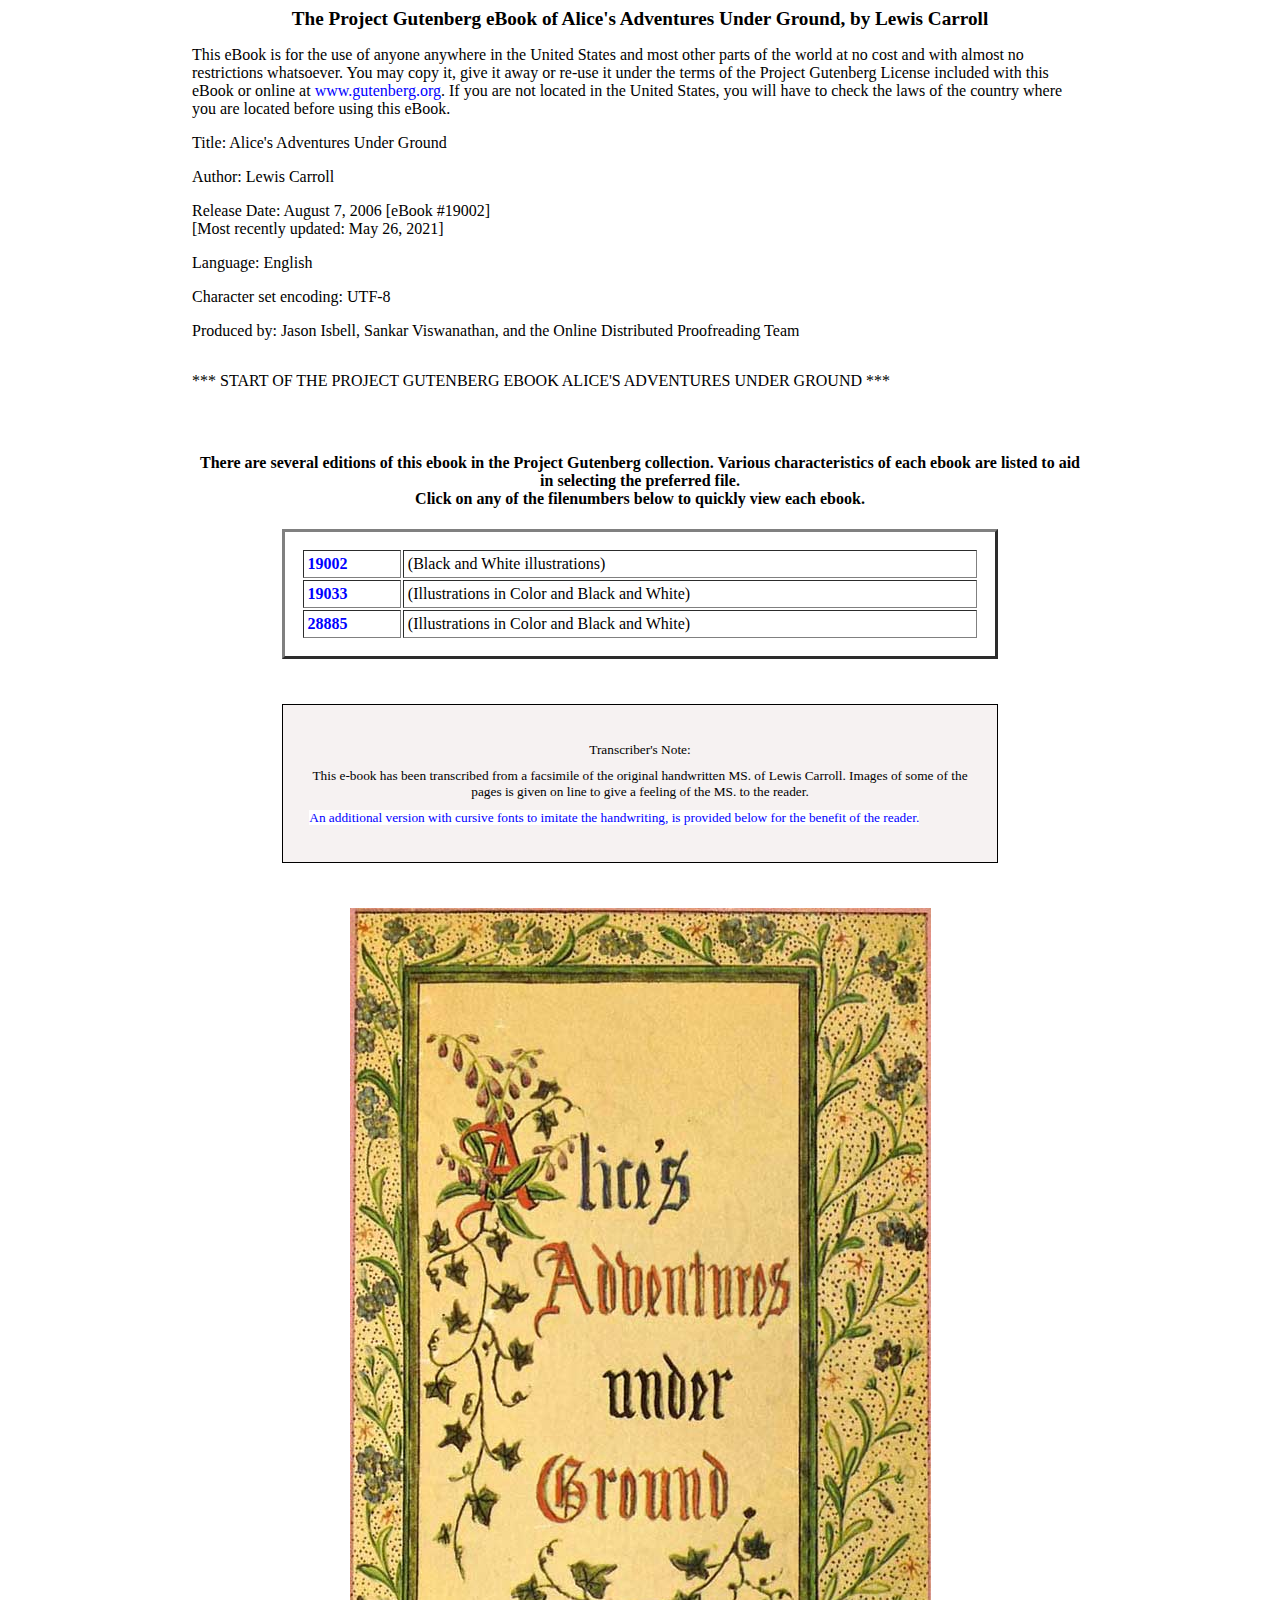
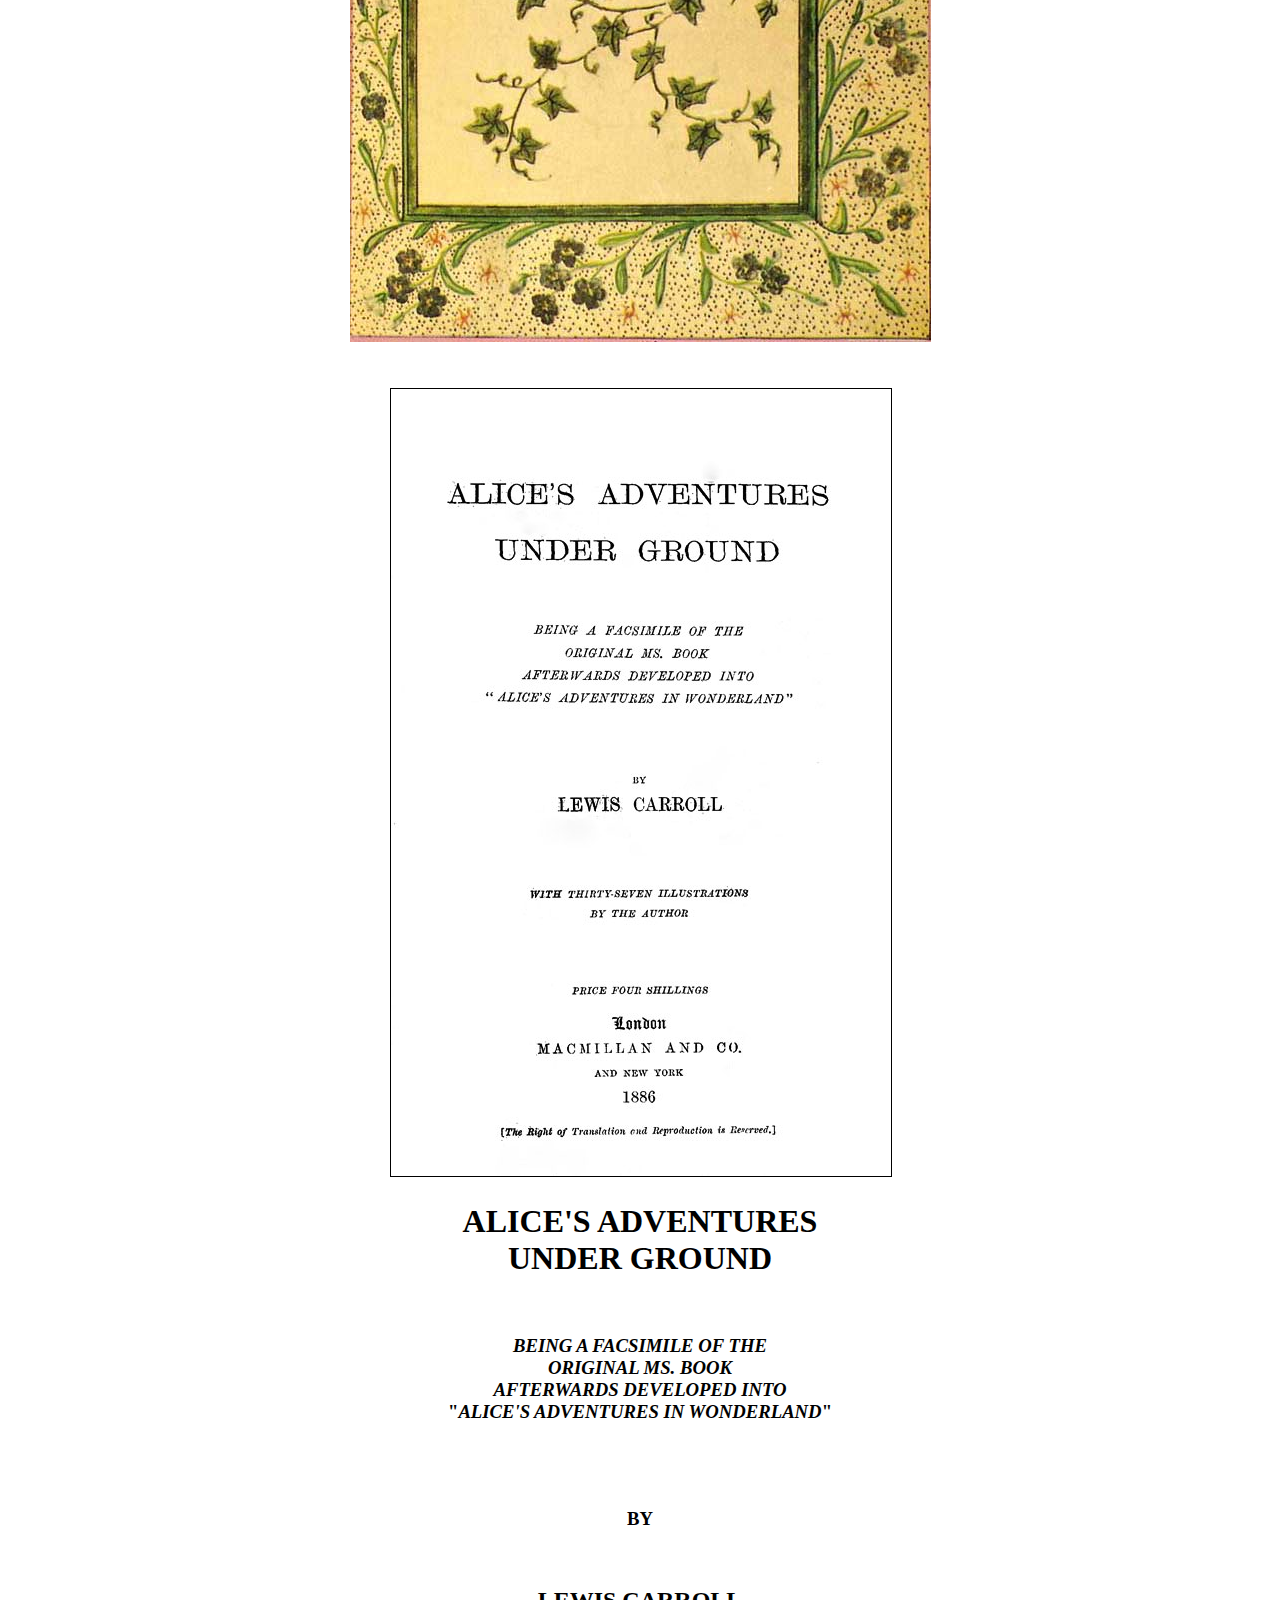
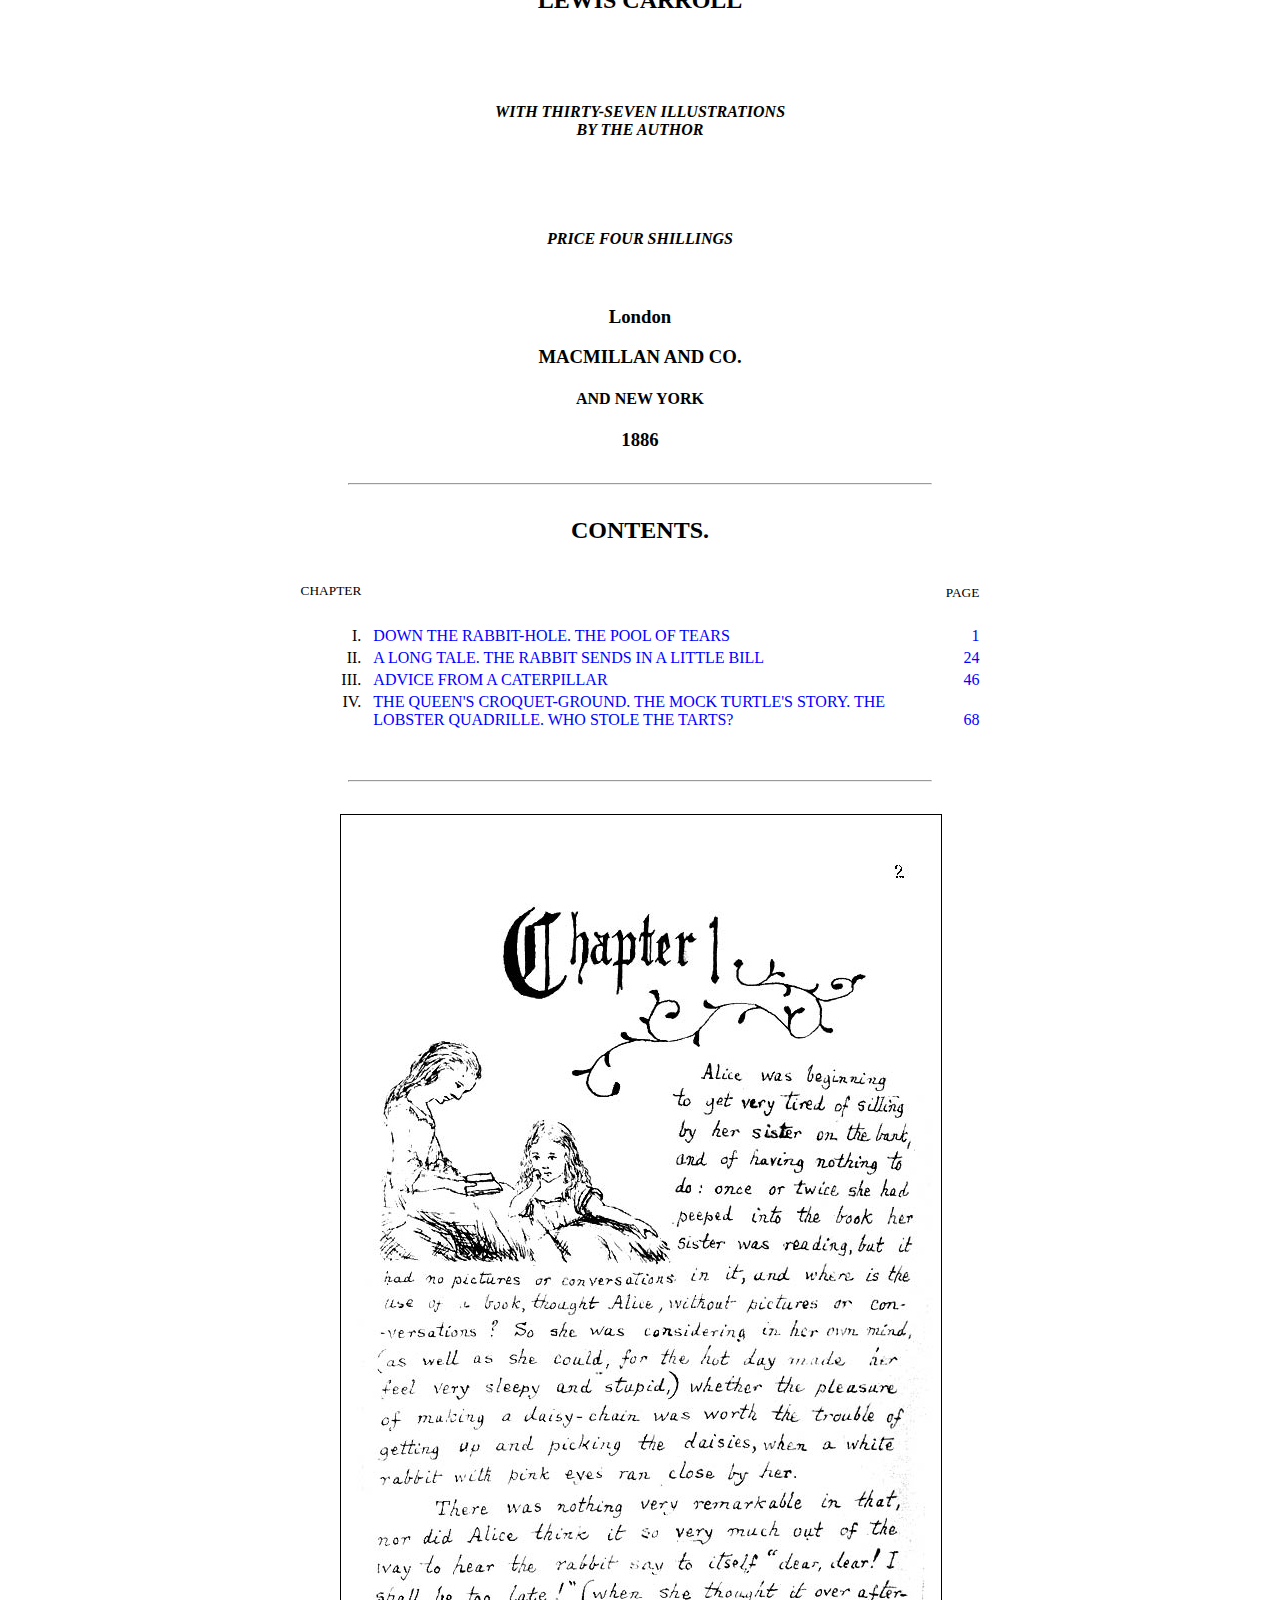
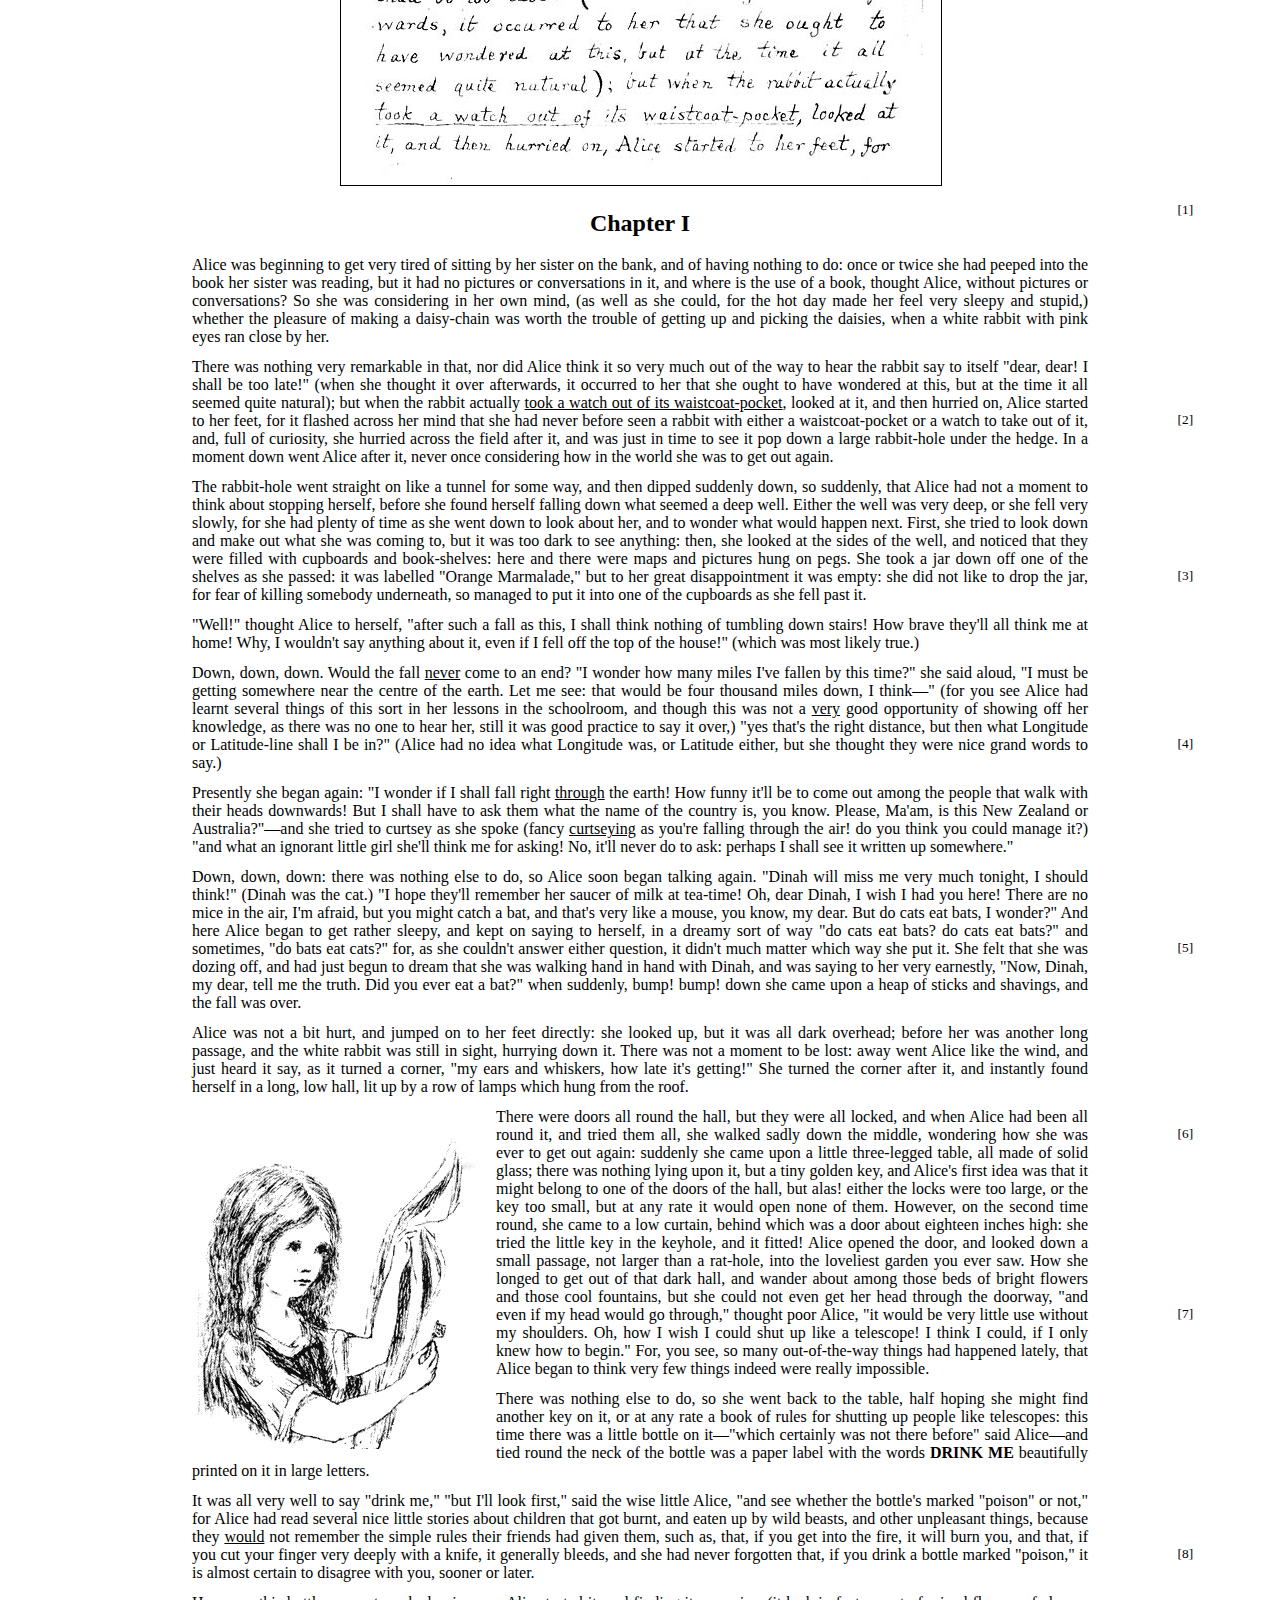
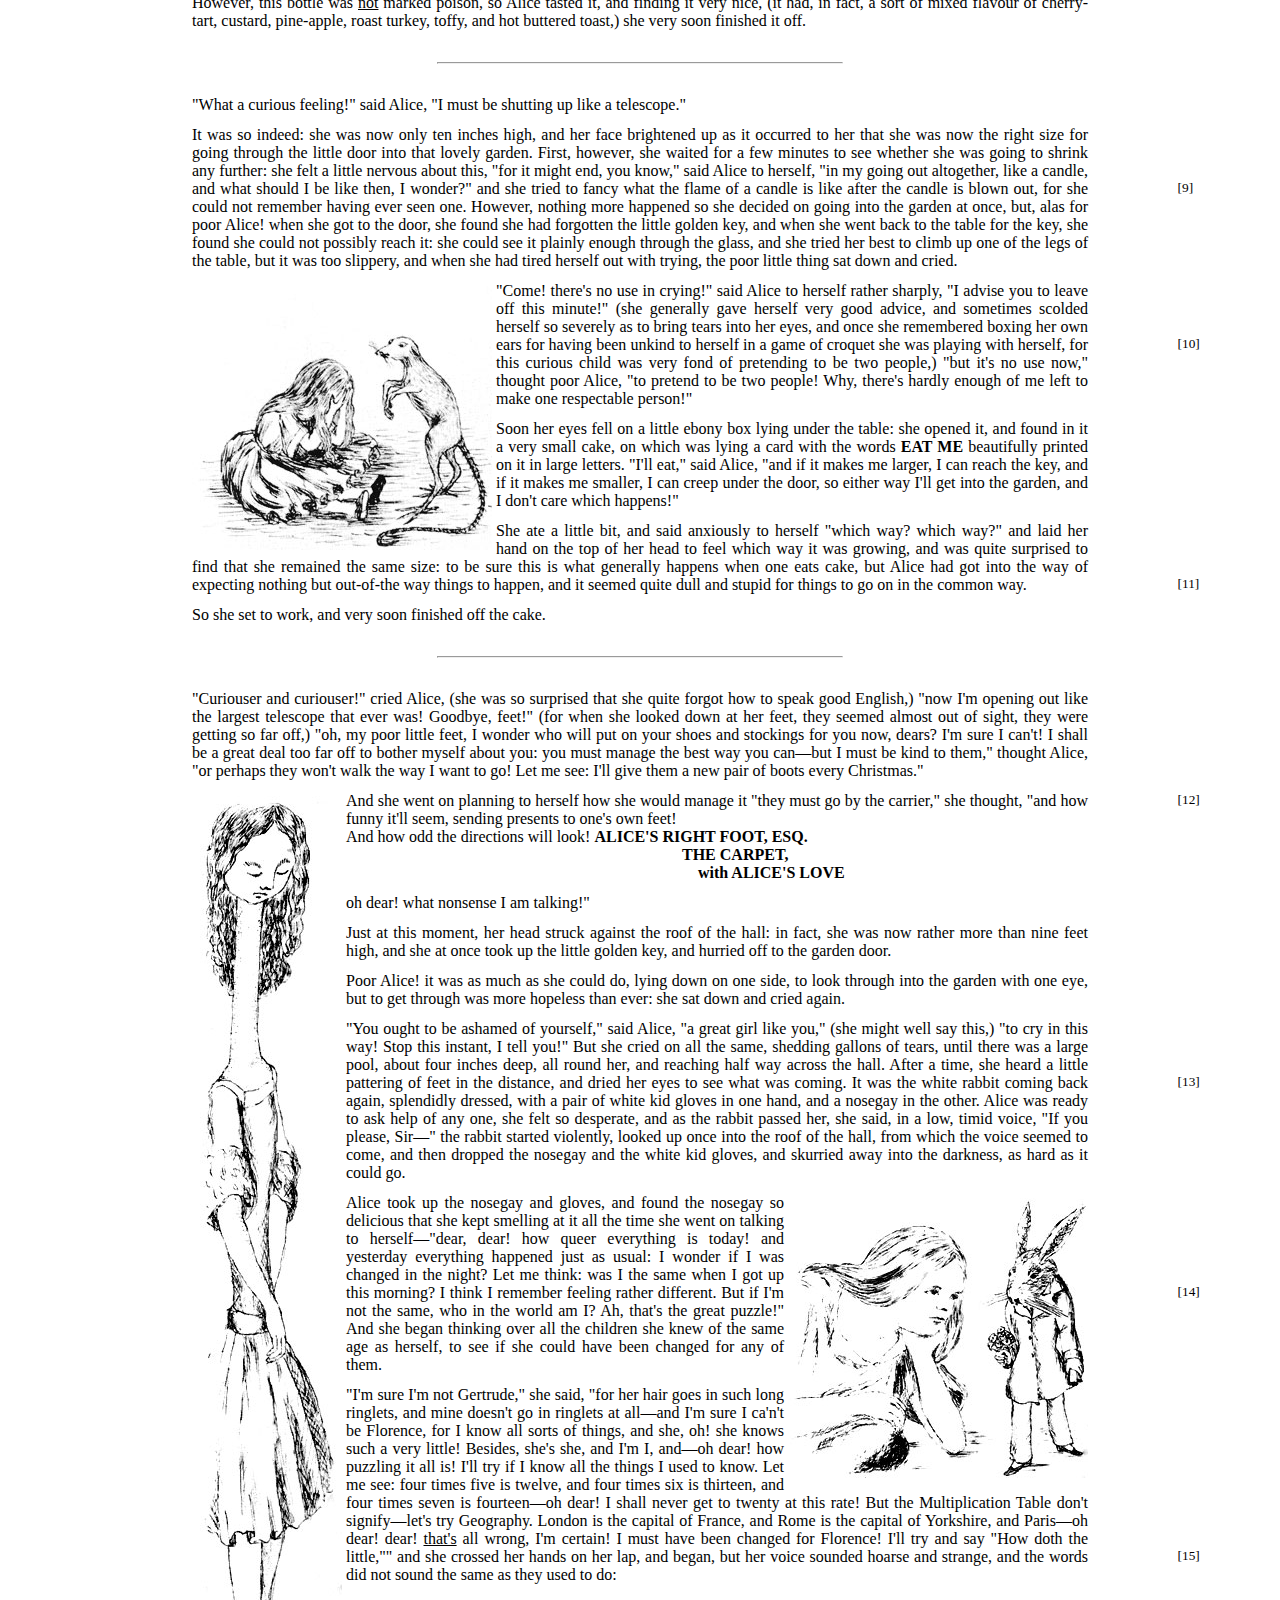
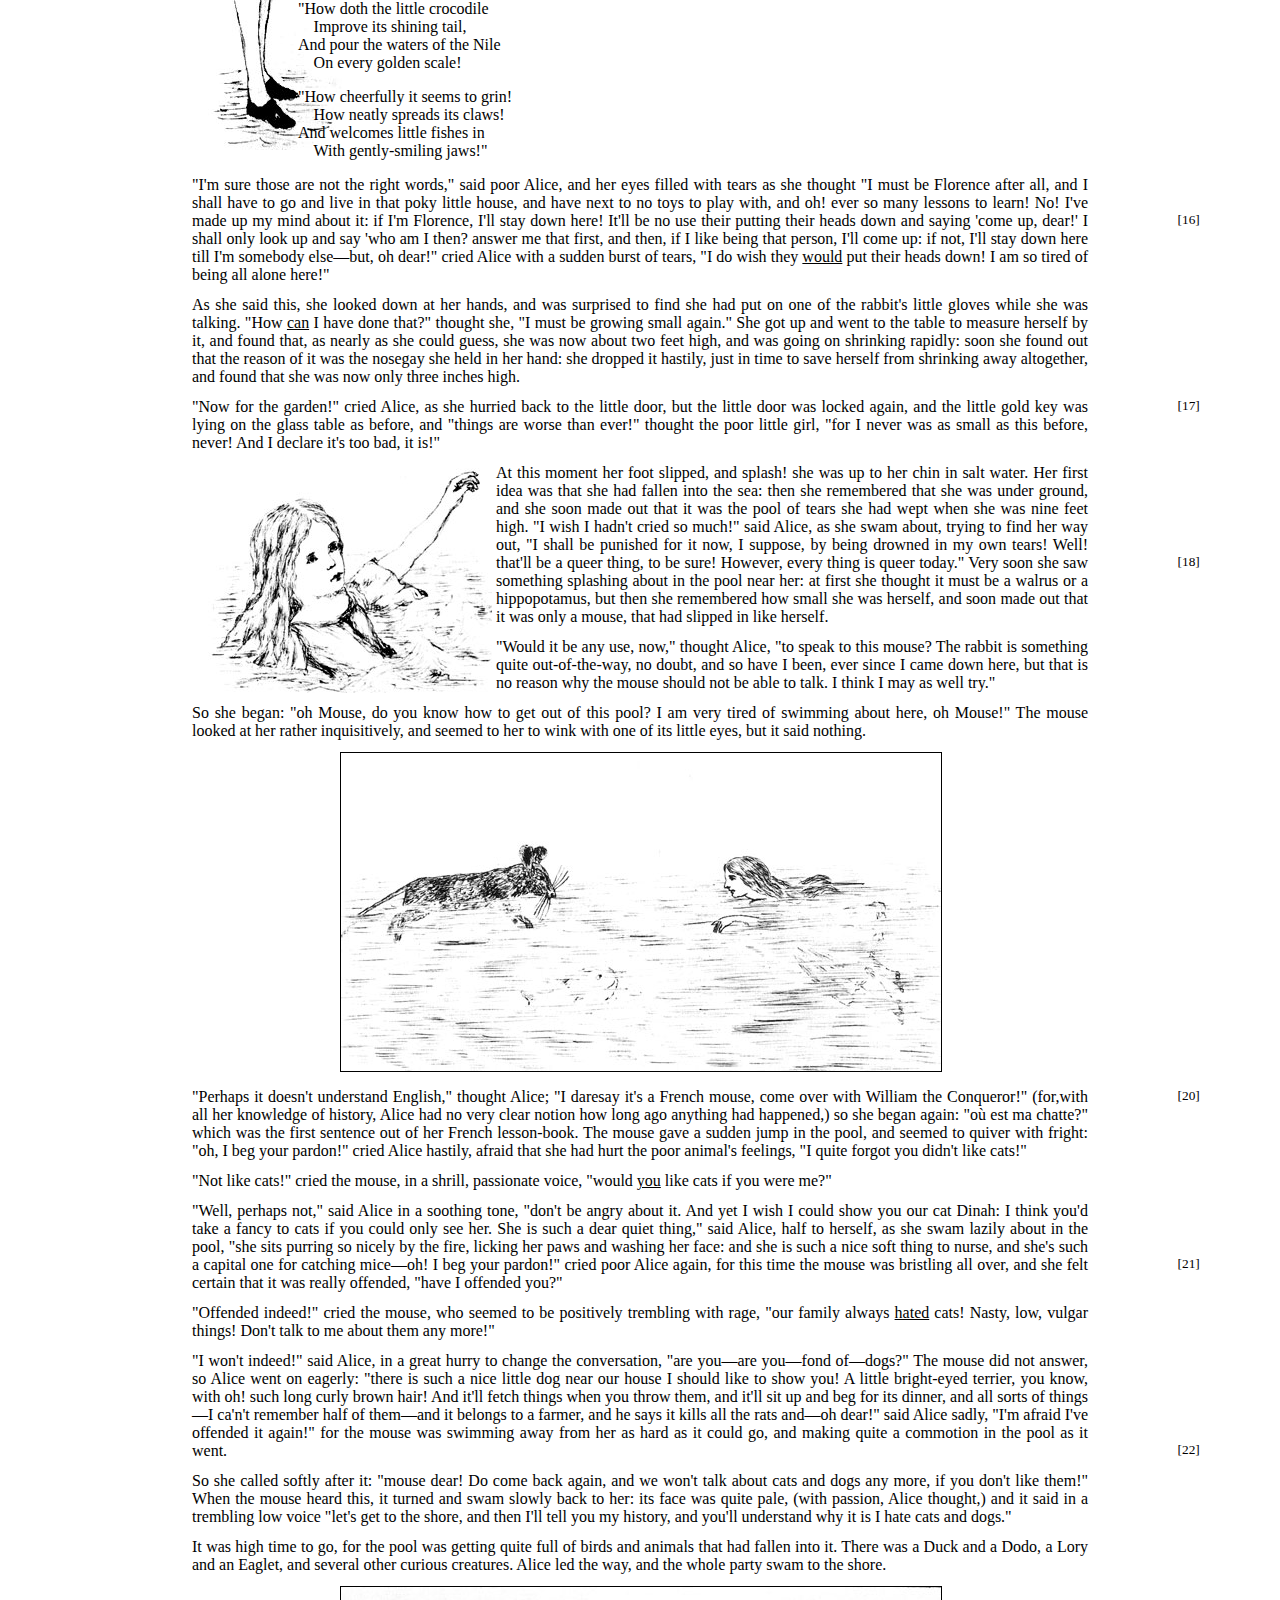
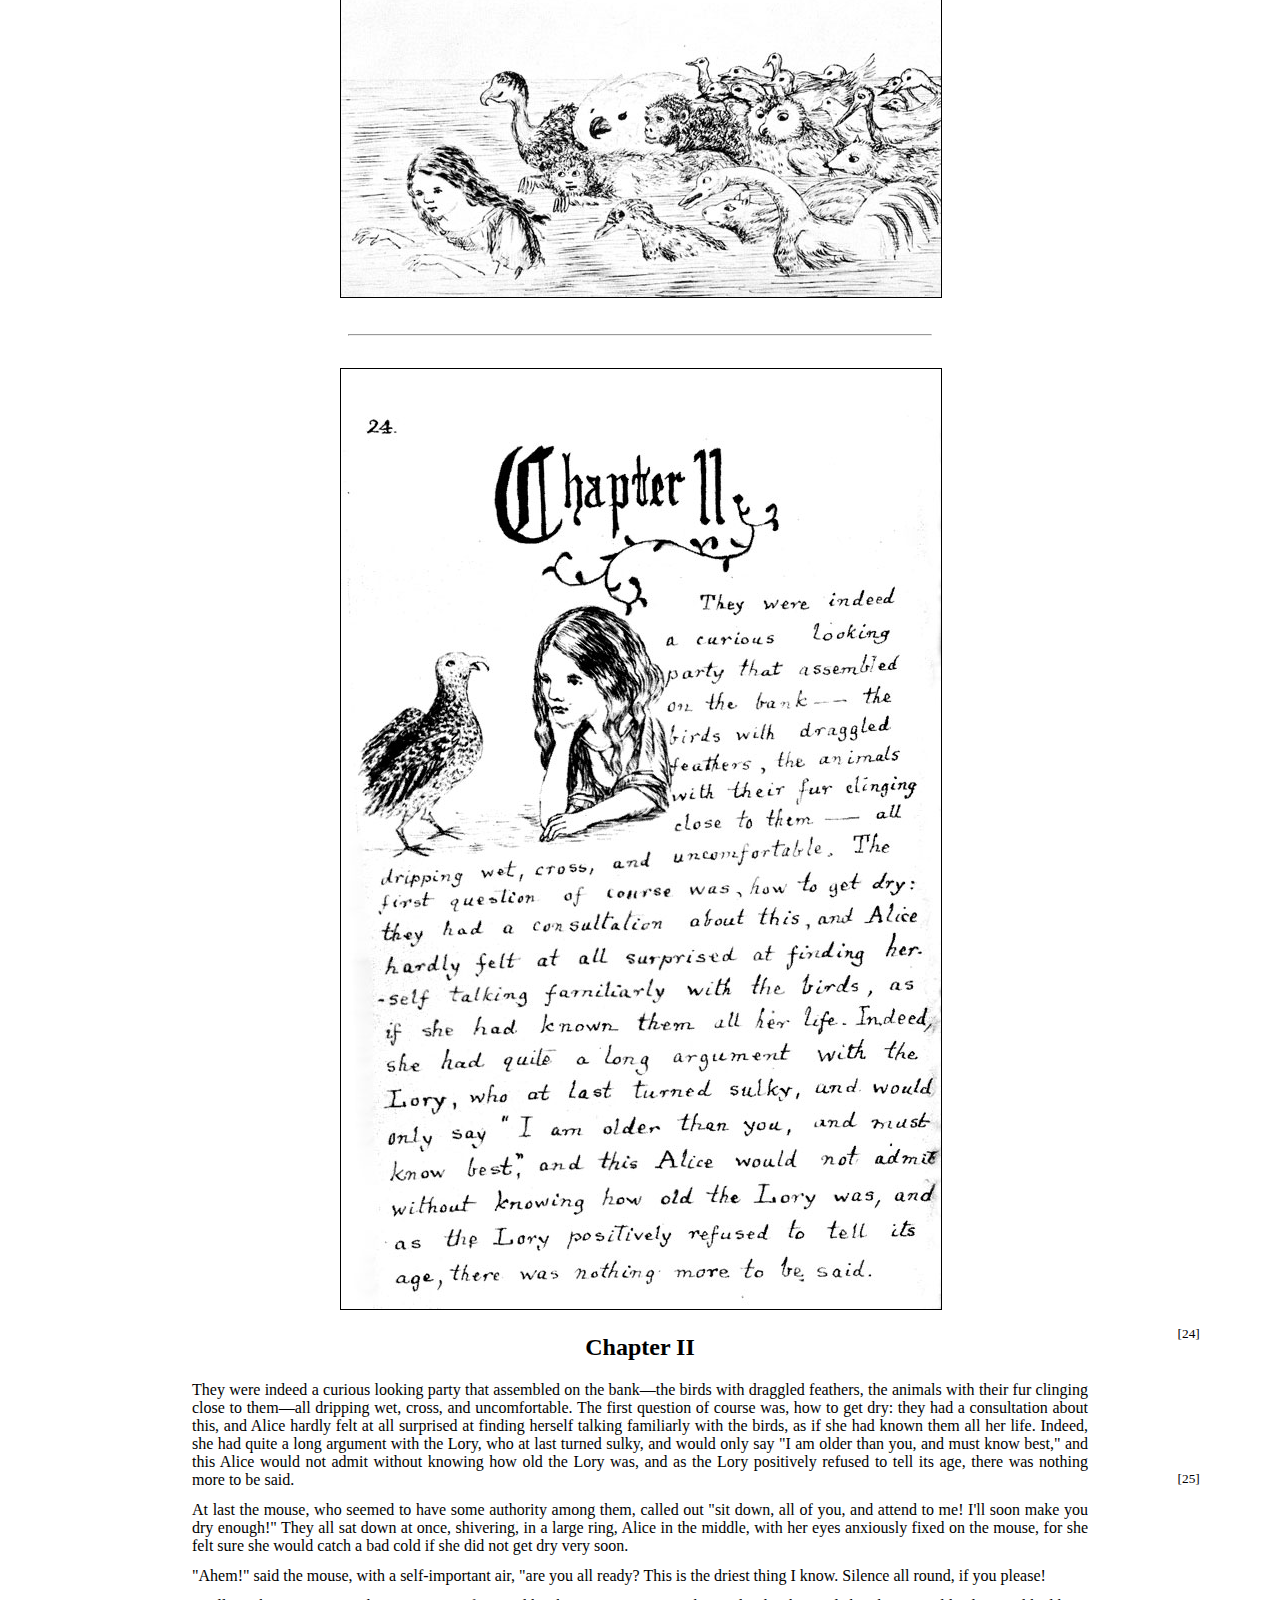
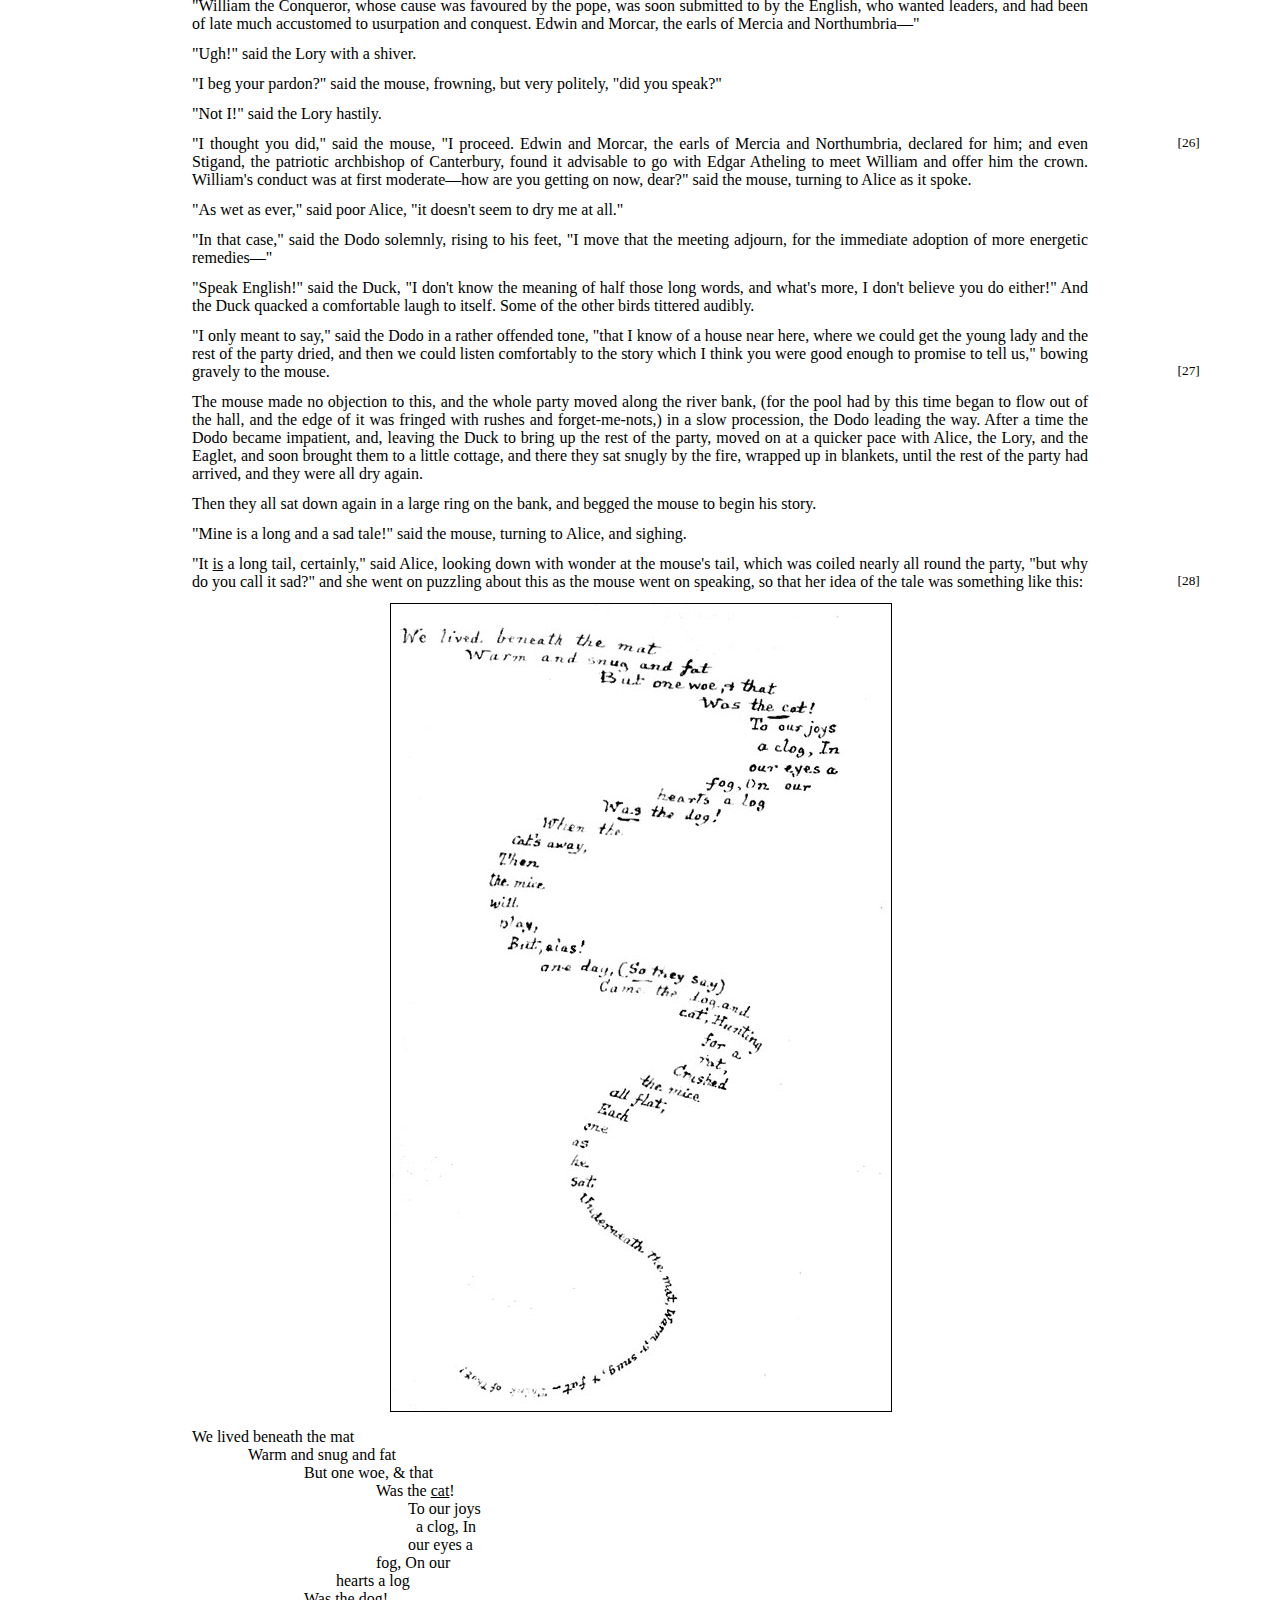
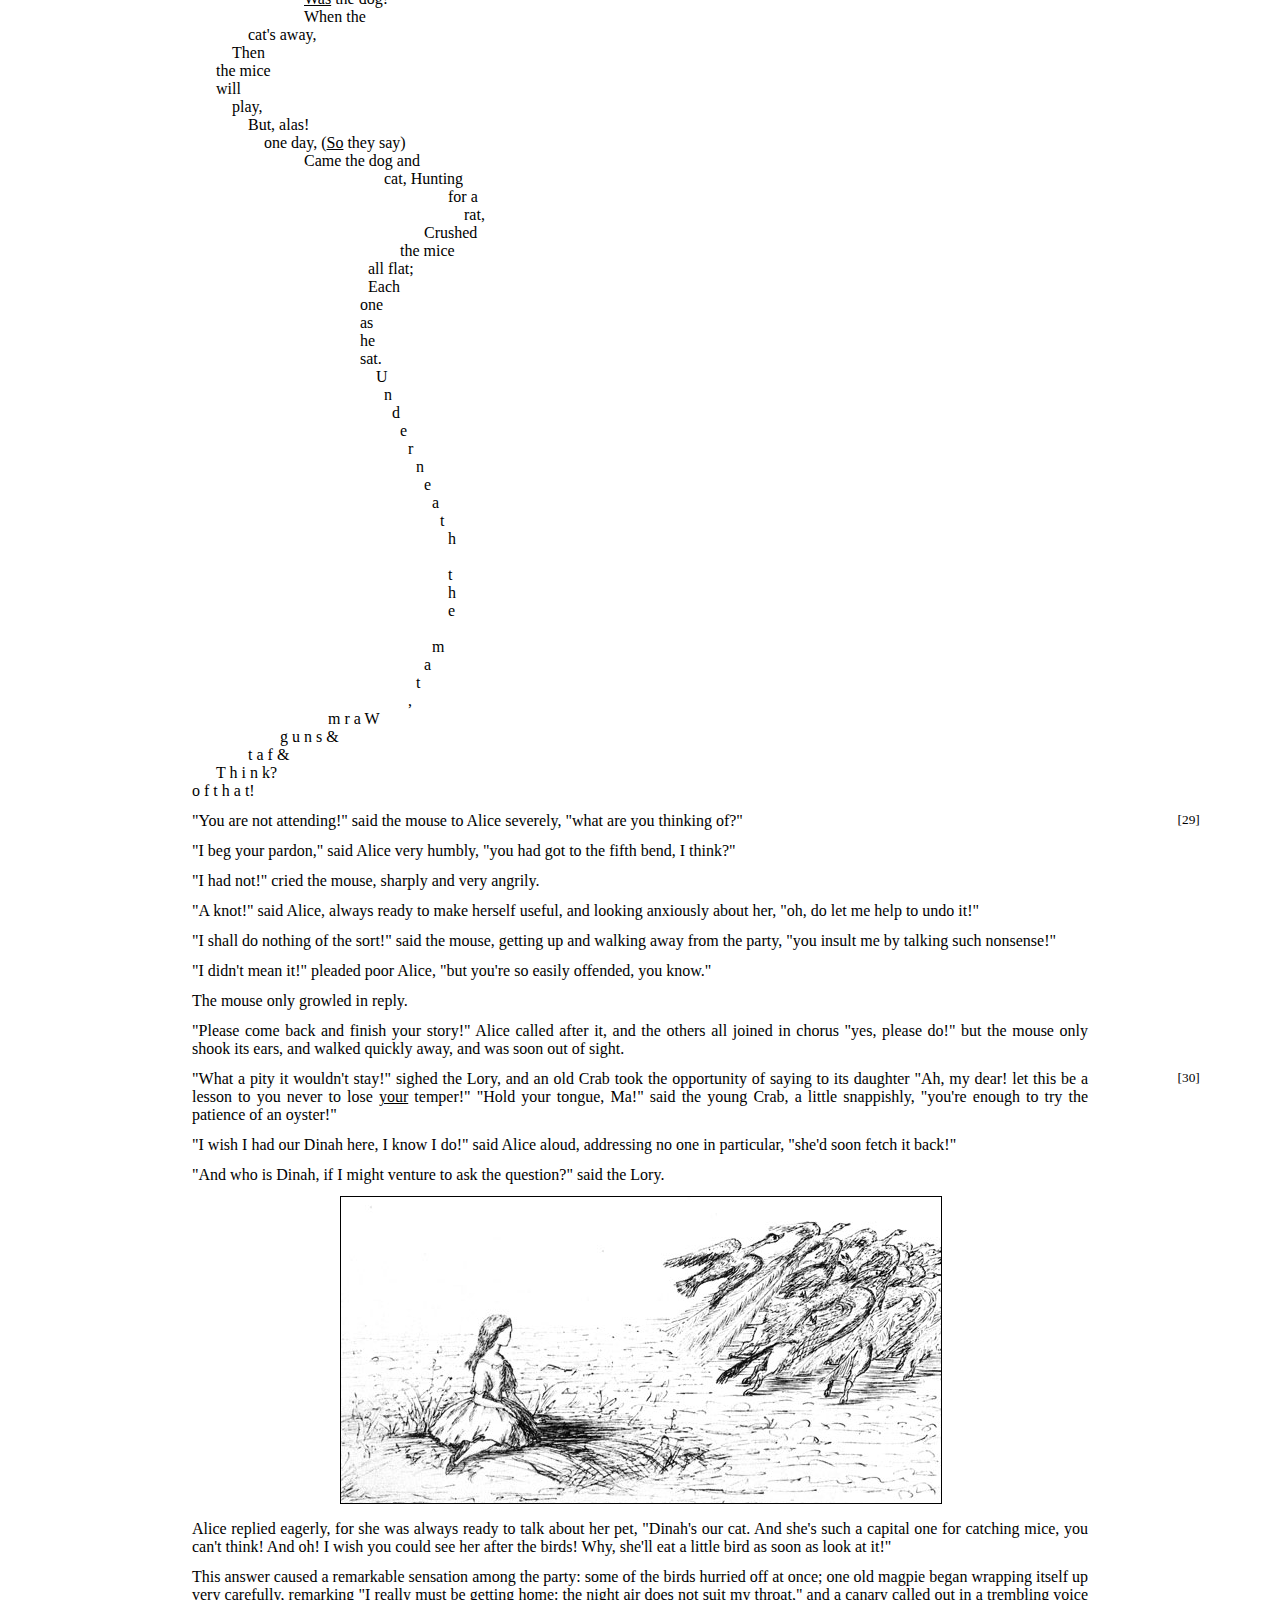
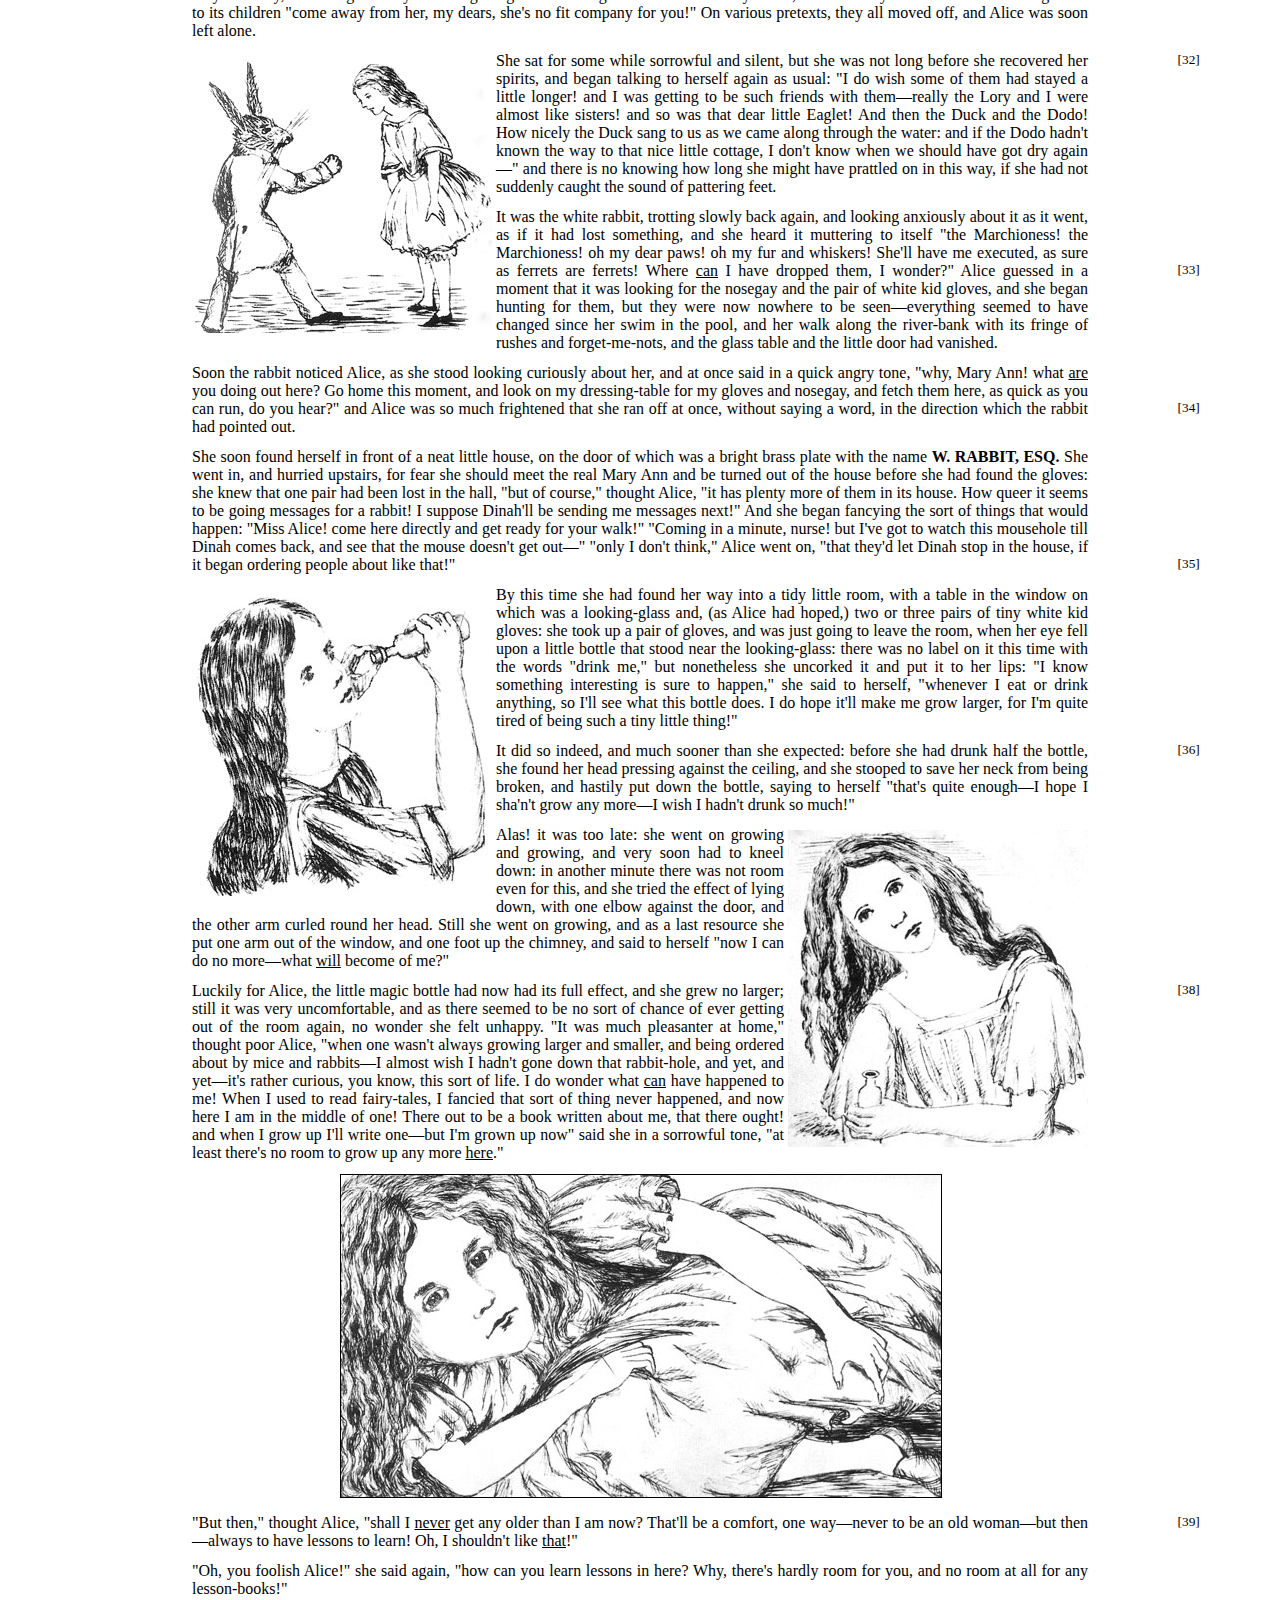
<file: project_gutenburg_html/ProjGut-AliceUnderground.html>
<!DOCTYPE html PUBLIC "-//W3C//DTD XHTML 1.0 Strict//EN" "http://www.w3.org/TR/xhtml1/DTD/xhtml1-strict.dtd">
<!-- saved from url=(0057)https://www.gutenberg.org/files/19002/19002-h/19002-h.htm -->
<html xmlns="http://www.w3.org/1999/xhtml" xml:lang="en" lang="en"><head><meta http-equiv="Content-Type" content="text/html; charset=UTF-8">

<meta http-equiv="Content-Style-Type" content="text/css">
<title>The Project Gutenberg eBook of Alice's Adventures Under Ground, by Lewis Carroll</title>
<link rel="coverpage" href="./ProjGut-AliceUnderground_files/cover.jpg">
<style type="text/css" xml:space="preserve">
    p {  margin-top: .75em;
         text-align: justify;
         margin-bottom: .75em;
         }
    h1,h2,h3,h4,h5,h6 {
         text-align: center; /* all headings centered */
         clear: both;
         }
    hr { width: 33%;
	 margin-top: 2em;
	 margin-bottom: 2em;
         margin-left: auto;
         margin-right: auto;
         clear: both;
       }
     a[name] { position:absolute; }
     a:link {color:#0000ff; background-color:#FFFFFF;
                              text-decoration:none; }
     link {color:#0000ff; background-color:#FFFFFF;
                                text-decoration:none; }
     a:visited {color:#0000ff; background-color:#FFFFFF;
                              text-decoration:none; }
     a:hover { color:#ff0000; background-color:#FFFFFF; }

    table { width:80%; padding: 1em; margin-left: auto; margin-right: auto;}

    .tocch    { text-align: right; vertical-align: top;}
    .tocpg   {text-align: right; vertical-align: bottom;}
    .tr { text-align: center; margin-left: 10%; margin-right: 10%; margin-top: 5%; margin-bottom: 5%; padding: 2em; background-color: #f6f2f2; color: black;     border: solid black 1px;}
	.f1 { font-size:smaller; }

    body{margin-left: 15%;
         margin-right: 15%;
        }
.img1 { border: solid black 1px; }

    .pagenum  { /* uncomment the next line for invisible page numbers */
            /*  visibility: hidden;  */
                position: absolute;
                left: 92%;
                font-size: smaller;
                text-align: right;
              } /* page numbers */

	.sig { text-align:right; }
	.sig1 { margin-left:5%; }
	.sig2 { margin-left:70%; }
	.sig3 { margin-left:35%; }




    .center   {text-align: center;}
    .smcap    {font-variant: small-caps;}
    .u        {text-decoration: underline;}

    .figcenter   {margin: auto; text-align: center;}

    .figleft     {float: left; clear: left; margin-left: 0; margin-bottom: 0.25em; margin-top:
                 0.25em; margin-right: 0.25em; padding: 0; text-align: center;}

    .figright    {float: right; clear: right; margin-left: 0.25em; margin-bottom: 0.25em;
                 margin-top: 0.25em; margin-right: 0; padding: 0; text-align: center;}

    .font2 { font-family:  "Comic Sans MS", "Brush Script MT", "URW Chancery L",       cursive; }

    .poem             {margin-left:10%; margin-right:10%; text-align: left;}
    .poem br          {display: none;}
    .poem .stanza     {margin: 1em 0em 1em 0em;}
    .poem span.i0     {display: block; margin-left: 0em; padding-left: 3em; text-indent: -3em;}
    .poem span.i2     {display: block; margin-left: 2em; padding-left: 3em; text-indent: -3em;}
    .poem span.i4     {display: block; margin-left: 4em; padding-left: 3em; text-indent: -3em;}
    </style>
  </head>
  <body>

<div style="text-align:center; font-size:1.2em; font-weight:bold">The Project Gutenberg eBook of Alice's Adventures Under Ground, by Lewis Carroll</div>
<div style="display:block; margin:1em 0">
This eBook is for the use of anyone anywhere in the United States and
most other parts of the world at no cost and with almost no restrictions
whatsoever. You may copy it, give it away or re-use it under the terms
of the Project Gutenberg License included with this eBook or online
at <a href="https://www.gutenberg.org/">www.gutenberg.org</a>. If you
are not located in the United States, you will have to check the laws of the
country where you are located before using this eBook.
</div>
<div style="display:block; margin-top:1em; margin-bottom:1em; margin-left:2em; text-indent:-2em">Title: Alice's Adventures Under Ground</div>
<div style="display:block; margin-top:1em; margin-bottom:1em; margin-left:2em; text-indent:-2em">Author: Lewis Carroll</div>
<div style="display:block; margin:1em 0">Release Date: August 7, 2006 [eBook #19002]<br>
[Most recently updated: May 26, 2021]</div>
<div style="display:block; margin:1em 0">Language: English</div>
<div style="display:block; margin:1em 0">Character set encoding: UTF-8</div>
<div style="display:block; margin-left:2em; text-indent:-2em">Produced by: Jason Isbell, Sankar Viswanathan, and the Online Distributed Proofreading Team</div>
<div style="margin-top:2em; margin-bottom:4em">*** START OF THE PROJECT GUTENBERG EBOOK ALICE'S ADVENTURES UNDER GROUND ***</div>

<h4>There are several editions of this ebook in the Project Gutenberg collection. Various characteristics of each ebook are listed to aid in selecting the preferred file.<br>
Click on any of the filenumbers below to quickly view each ebook.
</h4>


<table summary="" style="margin-right: auto; margin-left: auto" cellpadding="4" border="3">

<tbody><tr><td>
 <b><a href="http://www.gutenberg.org/files/19002/19002-h/19002-h.htm">
19002</a> </b> </td><td>(Black and White illustrations)
</td></tr>

<tr><td>
 <b><a href="http://www.gutenberg.org/files/19033/19033-h/19033-h.htm">
19033</a></b> </td><td>(Illustrations in Color and Black and White)
</td></tr>

<tr><td>
 <b><a href="http://www.gutenberg.org/files/28885/28885-h/28885-h.htm">
28885</a></b></td><td>(Illustrations in Color and Black and White)
</td></tr>

</tbody></table>

    <div class="tr f1">
      <p class="center">
        Transcriber's Note:
      </p>
      <p class="center">
        This e-book has been transcribed from a facsimile of the original
        handwritten MS. of Lewis Carroll. Images of some of the pages is given
        on line to give a feeling of the MS. to the reader.
      </p>
      <p>
        <a href="https://www.gutenberg.org/files/19002/19002-h/19002-h.htm#alice_1">An additional version with cursive fonts to imitate
        the handwriting, is provided below for the benefit of the reader.</a>
      </p>
    </div>
    <div class="figcenter" style="width: 581px;">
      <img src="./ProjGut-AliceUnderground_files/cover.jpg" width="581" height="1034" alt="Illustration">
    </div>
    <p>
      &nbsp;
    </p>
    <div class="figcenter" style="width: 500px;">
      <img class="img1" src="./ProjGut-AliceUnderground_files/image_092.jpg" width="500" height="787" alt="Illustration">
    </div>
    <h1>
      ALICE'S ADVENTURES<br> UNDER GROUND
    </h1>
    <p>
      &nbsp;
    </p>
    <h3>
      <i>BEING A FACSIMILE OF THE</i><br> <i>ORIGINAL MS. BOOK</i><br> <i>AFTERWARDS
      DEVELOPED INTO</i><br> "<i>ALICE'S ADVENTURES IN WONDERLAND</i>"
    </h3>
    <p>
      &nbsp;
    </p>
    <p>
      &nbsp;
    </p>
    <h3>
      BY
    </h3>
    <p>
      &nbsp;
    </p>
    <h2>
      LEWIS CARROLL
    </h2>
    <p>
      &nbsp;
    </p>
    <p>
      &nbsp;
    </p>
    <h4>
      <i>WITH THIRTY-SEVEN ILLUSTRATIONS<br> BY THE AUTHOR</i>
    </h4>
    <p>
      &nbsp;
    </p>
    <p>
      &nbsp;
    </p>
    <h4>
      <i>PRICE FOUR SHILLINGS</i>
    </h4>
    <p>
      &nbsp;
    </p>
    <h3>
      London
    </h3>
    <h3>
      MACMILLAN AND CO.
    </h3>
    <h4>
      AND NEW YORK
    </h4>
    <h3>
      1886
    </h3>
    <hr style="width: 65%;">
    <h2>
      <a name="CONTENTS" id="CONTENTS"></a>CONTENTS.
    </h2>
    <table summary="Contents">
      <tbody><tr>
        <td class="tocch f1">
          CHAPTER
        </td>
        <td>
          &nbsp;
        </td>
        <td>
          &nbsp;
        </td>
        <td class="tocpg f1">
          PAGE
        </td>
      </tr>
      <tr>
        <td class="tocch">
          &nbsp;
        </td>
        <td>
          &nbsp;
        </td>
        <td>
          &nbsp;
        </td>
        <td class="tocpg">
          &nbsp;
        </td>
      </tr>
      <tr>
        <td class="tocch">
          I.
        </td>
        <td>
          &nbsp;
        </td>
        <td>
          <a href="https://www.gutenberg.org/files/19002/19002-h/19002-h.htm#Chapter_I">DOWN THE RABBIT-HOLE. THE POOL OF TEARS</a>
        </td>
        <td class="tocpg">
          <a href="https://www.gutenberg.org/files/19002/19002-h/19002-h.htm#Page_1">1</a>
        </td>
      </tr>
      <tr>
        <td class="tocch">
          II.
        </td>
        <td>
          &nbsp;
        </td>
        <td>
          <a href="https://www.gutenberg.org/files/19002/19002-h/19002-h.htm#Chapter_II">A LONG TALE. THE RABBIT SENDS IN A LITTLE BILL</a>
        </td>
        <td class="tocpg">
          <a href="https://www.gutenberg.org/files/19002/19002-h/19002-h.htm#Page_24">24</a>
        </td>
      </tr>
      <tr>
        <td class="tocch">
          III.
        </td>
        <td>
          &nbsp;
        </td>
        <td>
          <a href="https://www.gutenberg.org/files/19002/19002-h/19002-h.htm#Chapter_III">ADVICE FROM A CATERPILLAR</a>
        </td>
        <td class="tocpg">
          <a href="https://www.gutenberg.org/files/19002/19002-h/19002-h.htm#Page_46">46</a>
        </td>
      </tr>
      <tr>
        <td class="tocch">
          IV.
        </td>
        <td>
          &nbsp;
        </td>
        <td>
          <a href="https://www.gutenberg.org/files/19002/19002-h/19002-h.htm#Chapter_IV">THE QUEEN'S CROQUET-GROUND. THE MOCK TURTLE'S
          STORY. THE LOBSTER QUADRILLE. WHO STOLE THE TARTS?</a>
        </td>
        <td class="tocpg">
          <a href="https://www.gutenberg.org/files/19002/19002-h/19002-h.htm#Page_68">68</a>
        </td>
      </tr>
    </tbody></table>
    <hr style="width: 65%;">
    <div class="figcenter" style="width: 600px;">
      <img class="img1" src="./ProjGut-AliceUnderground_files/image_001.jpg" width="600" height="970" alt="Illustration">
    </div>
    <p>
      <span class="pagenum"><a name="Page_1" id="Page_1">[1]</a></span>
    </p>
    <h2>
      <a name="Chapter_I" id="Chapter_I"></a>Chapter I
    </h2>
    <p>
      Alice was beginning to get very tired of sitting by her sister on the
      bank, and of having nothing to do: once or twice she had peeped into the
      book her sister was reading, but it had no pictures or conversations in
      it, and where is the use of a book, thought Alice, without pictures or
      conversations? So she was considering in her own mind, (as well as she
      could, for the hot day made her feel very sleepy and stupid,) whether the
      pleasure of making a daisy-chain was worth the trouble of getting up and
      picking the daisies, when a white rabbit with pink eyes ran close by her.
    </p>
    <p>
      There was nothing very remarkable in that, nor did Alice think it so very
      much out of the way to hear the rabbit say to itself "dear, dear! I shall
      be too late!" (when she thought it over afterwards, it occurred to her
      that she ought to have wondered at this, but at the time it all seemed
      quite natural); but when the rabbit actually <span class="u">took a watch
      out of its waistcoat-pocket</span>, looked at it, and then hurried on,
      Alice started to her feet, for<span class="pagenum"><a name="Page_2" id="Page_2">[2]</a></span> it flashed across her mind that she had never
      before seen a rabbit with either a waistcoat-pocket or a watch to take out
      of it, and, full of curiosity, she hurried across the field after it, and
      was just in time to see it pop down a large rabbit-hole under the hedge.
      In a moment down went Alice after it, never once considering how in the
      world she was to get out again.
    </p>
    <p>
      The rabbit-hole went straight on like a tunnel for some way, and then
      dipped suddenly down, so suddenly, that Alice had not a moment to think
      about stopping herself, before she found herself falling down what seemed
      a deep well. Either the well was very deep, or she fell very slowly, for
      she had plenty of time as she went down to look about her, and to wonder
      what would happen next. First, she tried to look down and make out what
      she was coming to, but it was too dark to see anything: then, she looked
      at the sides of the well, and noticed that they were filled with cupboards
      and book-shelves: here and there were maps and pictures hung on pegs. She
      took a jar down off one of the shelves as she passed: it was labelled<span class="pagenum"><a name="Page_3" id="Page_3">[3]</a></span> "Orange
      Marmalade," but to her great disappointment it was empty: she did not like
      to drop the jar, for fear of killing somebody underneath, so managed to
      put it into one of the cupboards as she fell past it.
    </p>
    <p>
      "Well!" thought Alice to herself, "after such a fall as this, I shall
      think nothing of tumbling down stairs! How brave they'll all think me at
      home! Why, I wouldn't say anything about it, even if I fell off the top of
      the house!" (which was most likely true.)
    </p>
    <p>
      Down, down, down. Would the fall <span class="u">never</span> come to an
      end? "I wonder how many miles I've fallen by this time?" she said aloud,
      "I must be getting somewhere near the centre of the earth. Let me see:
      that would be four thousand miles down, I think—" (for you see Alice
      had learnt several things of this sort in her lessons in the schoolroom,
      and though this was not a <span class="u">very</span> good opportunity of
      showing off her knowledge, as there was no one to hear her, still it was
      good practice to say it over,) "yes that's the right distance, but then
      what Longitude or Latitude-line shall I be in?" (Alice had no idea<span class="pagenum"><a name="Page_4" id="Page_4">[4]</a></span> what Longitude
      was, or Latitude either, but she thought they were nice grand words to
      say.)
    </p>
    <p>
      Presently she began again: "I wonder if I shall fall right <span class="u">through</span>
      the earth! How funny it'll be to come out among the people that walk with
      their heads downwards! But I shall have to ask them what the name of the
      country is, you know. Please, Ma'am, is this New Zealand or Australia?"—and
      she tried to curtsey as she spoke (fancy <span class="u">curtseying</span>
      as you're falling through the air! do you think you could manage it?) "and
      what an ignorant little girl she'll think me for asking! No, it'll never
      do to ask: perhaps I shall see it written up somewhere."
    </p>
    <p>
      Down, down, down: there was nothing else to do, so Alice soon began
      talking again. "Dinah will miss me very much tonight, I should think!"
      (Dinah was the cat.) "I hope they'll remember her saucer of milk at
      tea-time! Oh, dear Dinah, I wish I had you here! There are no mice in the
      air, I'm afraid, but you might catch a bat, and that's very like a mouse,
      you know, my dear. But do cats eat bats, I wonder?" And here Alice began
      to get rather sleepy, and kept on saying to herself, in a dreamy sort of
      way "do cats eat bats? do cats eat bats?" and sometimes,<span class="pagenum"><a name="Page_5" id="Page_5">[5]</a></span> "do bats eat
      cats?" for, as she couldn't answer either question, it didn't much matter
      which way she put it. She felt that she was dozing off, and had just begun
      to dream that she was walking hand in hand with Dinah, and was saying to
      her very earnestly, "Now, Dinah, my dear, tell me the truth. Did you ever
      eat a bat?" when suddenly, bump! bump! down she came upon a heap of sticks
      and shavings, and the fall was over.
    </p>
    <p>
      Alice was not a bit hurt, and jumped on to her feet directly: she looked
      up, but it was all dark overhead; before her was another long passage, and
      the white rabbit was still in sight, hurrying down it. There was not a
      moment to be lost: away went Alice like the wind, and just heard it say,
      as it turned a corner, "my ears and whiskers, how late it's getting!" She
      turned the corner after it, and instantly found herself in a long, low
      hall, lit up by a row of lamps which hung from the roof.
    </p>
    <div class="figleft" style="width: 300px;">
      <img src="./ProjGut-AliceUnderground_files/image_006.jpg" width="300" height="337" alt="Illustration">
    </div>
    <p>
      There were doors all round the hall, but they were all locked, and when
      Alice had been all round it, and tried them all, she walked sadly down the
      middle, wondering<span class="pagenum"><a name="Page_6" id="Page_6">[6]</a></span>
      how she was ever to get out again: suddenly she came upon a little
      three-legged table, all made of solid glass; there was nothing lying upon
      it, but a tiny golden key, and Alice's first idea was that it might belong
      to one of the doors of the hall, but alas! either the locks were too
      large, or the key too small, but at any rate it would open none of them.
      However, on the second time round, she came to a low curtain, behind which
      was a door about eighteen inches high: she tried the little key in the
      keyhole, and it fitted! Alice opened the door, and looked down a small
      passage, not larger than a rat-hole, into the loveliest garden you ever
      saw. How she longed to get out of that dark hall, and wander about among
      those beds of bright flowers and those cool fountains, but she could not
      even get her head through the doorway, "and even if my head would go
      through," thought poor Alice, "it would be very little use <span class="pagenum"><a name="Page_7" id="Page_7">[7]</a></span>without my
      shoulders. Oh, how I wish I could shut up like a telescope! I think I
      could, if I only knew how to begin." For, you see, so many out-of-the-way
      things had happened lately, that Alice began to think very few things
      indeed were really impossible.
    </p>
    <p>
      There was nothing else to do, so she went back to the table, half hoping
      she might find another key on it, or at any rate a book of rules for
      shutting up people like telescopes: this time there was a little bottle on
      it—"which certainly was not there before" said Alice—and tied
      round the neck of the bottle was a paper label with the words <b>DRINK ME</b>
      beautifully printed on it in large letters.
    </p>
    <p>
      It was all very well to say "drink me," "but I'll look first," said the
      wise little Alice, "and see whether the bottle's marked "poison" or not,"
      for Alice had read several nice little stories about children that got
      burnt, and eaten up by wild beasts, and other unpleasant things, because
      they <span class="u">would</span> not remember the simple rules their
      friends had given them, such as, that, if you get into the fire, it will
      burn you, and that, if you cut your finger very deeply with a knife, it
      generally bleeds, and<span class="pagenum"><a name="Page_8" id="Page_8">[8]</a></span>
      she had never forgotten that, if you drink a bottle marked "poison," it is
      almost certain to disagree with you, sooner or later.
    </p>
    <p>
      However, this bottle was <span class="u">not</span> marked poison, so
      Alice tasted it, and finding it very nice, (it had, in fact, a sort of
      mixed flavour of cherry-tart, custard, pine-apple, roast turkey, toffy,
      and hot buttered toast,) she very soon finished it off.
    </p>
    <hr style="width: 45%;">
    <p>
      "What a curious feeling!" said Alice, "I must be shutting up like a
      telescope."
    </p>
    <p>
      It was so indeed: she was now only ten inches high, and her face
      brightened up as it occurred to her that she was now the right size for
      going through the little door into that lovely garden. First, however, she
      waited for a few minutes to see whether she was going to shrink any
      further: she felt a little nervous about this, "for it might end, you
      know," said Alice to herself, "in my going out altogether, like a candle,
      and what should I be like then, I wonder?" and she tried to fancy what the
      flame of a candle is like after the candle is blown out,<span class="pagenum"><a name="Page_9" id="Page_9">[9]</a></span> for she could
      not remember having ever seen one. However, nothing more happened so she
      decided on going into the garden at once, but, alas for poor Alice! when
      she got to the door, she found she had forgotten the little golden key,
      and when she went back to the table for the key, she found she could not
      possibly reach it: she could see it plainly enough through the glass, and
      she tried her best to climb up one of the legs of the table, but it was
      too slippery, and when she had tired herself out with trying, the poor
      little thing sat down and cried.
    </p>
    <div class="figleft" style="width: 300px;">
      <img src="./ProjGut-AliceUnderground_files/image_009.jpg" width="300" height="264" alt="Illustration">
    </div>
    <p>
      "Come! there's no use in crying!" said Alice to herself rather sharply, "I
      advise you to leave off this minute!" (she generally gave herself very
      good advice, and sometimes scolded herself so severely as to bring tears
      into her eyes, and once she remembered boxing her own ears for having been
      unkind to herself<span class="pagenum"><a name="Page_10" id="Page_10">[10]</a></span>
      in a game of croquet she was playing with herself, for this curious child
      was very fond of pretending to be two people,) "but it's no use now,"
      thought poor Alice, "to pretend to be two people! Why, there's hardly
      enough of me left to make one respectable person!"
    </p>
    <p>
      Soon her eyes fell on a little ebony box lying under the table: she opened
      it, and found in it a very small cake, on which was lying a card with the
      words <b>EAT ME</b> beautifully printed on it in large letters. "I'll
      eat," said Alice, "and if it makes me larger, I can reach the key, and if
      it makes me smaller, I can creep under the door, so either way I'll get
      into the garden, and I don't care which happens!"
    </p>
    <p>
      She ate a little bit, and said anxiously to herself "which way? which
      way?" and laid her hand on the top of her head to feel which way it was
      growing, and was quite surprised to find that she remained the same size:
      to be sure this is what generally happens when one eats cake, but Alice
      had got into the way of expecting nothing but out-of-the way things to
      happen, and it seemed<span class="pagenum"><a name="Page_11" id="Page_11">[11]</a></span>
      quite dull and stupid for things to go on in the common way.
    </p>
    <p>
      So she set to work, and very soon finished off the cake.
    </p>
    <hr style="width: 45%;">
    <p>
      "Curiouser and curiouser!" cried Alice, (she was so surprised that she
      quite forgot how to speak good English,) "now I'm opening out like the
      largest telescope that ever was! Goodbye, feet!" (for when she looked down
      at her feet, they seemed almost out of sight, they were getting so far
      off,) "oh, my poor little feet, I wonder who will put on your shoes and
      stockings for you now, dears? I'm sure I can't! I shall be a great deal
      too far off to bother myself about you: you must manage the best way you
      can—but I must be kind to them," thought Alice, "or perhaps they
      won't walk the way I want to go! Let me see: I'll give them a new pair of
      boots every Christmas."
    </p>
    <div class="figleft" style="width: 150px;">
      <img src="./ProjGut-AliceUnderground_files/image_011.jpg" width="150" height="954" alt="Illustration">
    </div>
    <p>
      And she went on planning to herself how she would manage it<span class="pagenum"><a name="Page_12" id="Page_12">[12]</a></span> "they must
      go by the carrier," she thought, "and how funny it'll seem, sending
      presents to one's own feet! <br> And how odd the directions will look! <b>ALICE'S
      RIGHT FOOT, ESQ.</b><br> <span style="margin-left:21em"><b>THE CARPET,</b></span><br>
      <span style="margin-left:22em"><b>with ALICE'S LOVE</b></span><br>
    </p>
    <p>
      oh dear! what nonsense I am talking!"
    </p>
    <p>
      Just at this moment, her head struck against the roof of the hall: in
      fact, she was now rather more than nine feet high, and she at once took up
      the little golden key, and hurried off to the garden door.
    </p>
    <p>
      Poor Alice! it was as much as she could do, lying down on one side, to
      look through into the garden with one eye, but to get through was more
      hopeless than ever: she sat down and cried again.
    </p>
    <p>
      "You ought to be ashamed of yourself," said Alice, "a great girl like
      you," (she might well say this,) "to cry in this way! Stop this instant, I
      tell you!" But she cried on all the same, shedding gallons of tears, until
      there was a large pool, about four inches deep, all round her, and
      reaching half way across the hall. After a time, she heard a little
      pattering of feet in the distance, and<span class="pagenum"><a name="Page_13" id="Page_13">[13]</a></span> dried her eyes to see what was
      coming. It was the white rabbit coming back again, splendidly dressed,
      with a pair of white kid gloves in one hand, and a nosegay in the other.
      Alice was ready to ask help of any one, she felt so desperate, and as the
      rabbit passed her, she said, in a low, timid voice, "If you please, Sir—"
      the rabbit started violently, looked up once into the roof of the hall,
      from which the voice seemed to come, and then dropped the nosegay and the
      white kid gloves, and skurried away into the darkness, as hard as it could
      go.
    </p>
    <div class="figright" style="width: 300px;">
      <img src="./ProjGut-AliceUnderground_files/image_013.jpg" width="300" height="280" alt="Illustration">
    </div>
    <p>
      Alice took up the nosegay and gloves, and found the nosegay so delicious
      that she kept smelling at it all the time she went on talking to herself—"dear,
      dear! how queer everything is today! and yesterday everything happened
      just as usual: I wonder if I was changed in the night? Let me think: was I
      the same when I got up this morning? I think I remember<span class="pagenum"><a name="Page_14" id="Page_14">[14]</a></span> feeling
      rather different. But if I'm not the same, who in the world am I? Ah,
      that's the great puzzle!" And she began thinking over all the children she
      knew of the same age as herself, to see if she could have been changed for
      any of them.
    </p>
    <p>
      "I'm sure I'm not Gertrude," she said, "for her hair goes in such long
      ringlets, and mine doesn't go in ringlets at all—and I'm sure I
      ca'n't be Florence, for I know all sorts of things, and she, oh! she knows
      such a very little! Besides, she's she, and I'm I, and—oh dear! how
      puzzling it all is! I'll try if I know all the things I used to know. Let
      me see: four times five is twelve, and four times six is thirteen, and
      four times seven is fourteen—oh dear! I shall never get to twenty at
      this rate! But the Multiplication Table don't signify—let's try
      Geography. London is the capital of France, and Rome is the capital of
      Yorkshire, and Paris—oh dear! dear! <span class="u">that's</span>
      all wrong, I'm certain! I must have been changed for Florence! I'll try
      and say "How doth the little,"" and she crossed her hands on her<span class="pagenum"><a name="Page_15" id="Page_15">[15]</a></span> lap, and
      began, but her voice sounded hoarse and strange, and the words did not
      sound the same as they used to do:
    </p>
    <div class="poem">
      <div class="stanza">
        <span class="i0">"How doth the little crocodile<br></span> <span class="i2">Improve its shining tail,<br></span> <span class="i0">And
        pour the waters of the Nile<br></span> <span class="i2">On every golden
        scale!<br></span>
      </div>
      <div class="stanza">
        <span class="i0">"How cheerfully it seems to grin!<br></span> <span class="i2">How neatly spreads its claws!<br></span> <span class="i0">And
        welcomes little fishes in<br></span> <span class="i2">With
        gently-smiling jaws!"<br></span>
      </div>
    </div>
    <p>
      "I'm sure those are not the right words," said poor Alice, and her eyes
      filled with tears as she thought "I must be Florence after all, and I
      shall have to go and live in that poky little house, and have next to no
      toys to play with, and oh! ever so many lessons to learn! No! I've made up
      my mind about it: if I'm Florence, I'll stay down here! It'll be no use
      their putting their heads down and saying 'come <span class="pagenum"><a name="Page_16" id="Page_16">[16]</a></span>up, dear!' I shall only look up
      and say 'who am I then? answer me that first, and then, if I like being
      that person, I'll come up: if not, I'll stay down here till I'm somebody
      else—but, oh dear!" cried Alice with a sudden burst of tears, "I do
      wish they <span class="u">would</span> put their heads down! I am so tired
      of being all alone here!"
    </p>
    <p>
      As she said this, she looked down at her hands, and was surprised to find
      she had put on one of the rabbit's little gloves while she was talking.
      "How <span class="u">can</span> I have done that?" thought she, "I must be
      growing small again." She got up and went to the table to measure herself
      by it, and found that, as nearly as she could guess, she was now about two
      feet high, and was going on shrinking rapidly: soon she found out that the
      reason of it was the nosegay she held in her hand: she dropped it hastily,
      just in time to save herself from shrinking away altogether, and found
      that she was now only three inches high.
    </p>
    <p>
      "Now for the garden!" cried Alice,<span class="pagenum"><a name="Page_17" id="Page_17">[17]</a></span> as she hurried back to the little door, but
      the little door was locked again, and the little gold key was lying on the
      glass table as before, and "things are worse than ever!" thought the poor
      little girl, "for I never was as small as this before, never! And I
      declare it's too bad, it is!"
    </p>
    <div class="figleft" style="width: 300px;">
      <img src="./ProjGut-AliceUnderground_files/image_017.jpg" width="300" height="225" alt="Illustration">
    </div>
    <p>
      At this moment her foot slipped, and splash! she was up to her chin in
      salt water. Her first idea was that she had fallen into the sea: then she
      remembered that she was under ground, and she soon made out that it was
      the pool of tears she had wept when she was nine feet high. "I wish I
      hadn't cried so much!" said Alice, as she swam about, trying to find her
      way out, "I shall be punished for it now, I suppose, by being drowned in
      my own tears! Well! that'll<span class="pagenum"><a name="Page_18" id="Page_18">[18]</a></span> be a queer thing, to be sure! However, every
      thing is queer today." Very soon she saw something splashing about in the
      pool near her: at first she thought it must be a walrus or a hippopotamus,
      but then she remembered how small she was herself, and soon made out that
      it was only a mouse, that had slipped in like herself.
    </p>
    <p>
      "Would it be any use, now," thought Alice, "to speak to this mouse? The
      rabbit is something quite out-of-the-way, no doubt, and so have I been,
      ever since I came down here, but that is no reason why the mouse should
      not be able to talk. I think I may as well try."
    </p>
    <p>
      So she began: "oh Mouse, do you know how to get out of this pool? I am
      very tired of swimming about here, oh Mouse!" The mouse looked at her
      rather inquisitively, and seemed to her to wink with one of its little
      eyes, but it said nothing.
    </p>
    <div class="figcenter" style="width: 600px;">
      <img class="img1" src="./ProjGut-AliceUnderground_files/image_019.jpg" width="600" height="318" alt="Illustration">
    </div>
    <p>
      "Perhaps it doesn't understand English," thought Alice; "I daresay it's a
      French mouse, come over with William the Conqueror!" (for,<span class="pagenum"><a name="Page_20" id="Page_20">[20]</a></span>with all her
      knowledge of history, Alice had no very clear notion how long ago anything
      had happened,) so she began again: "où est ma chatte?" which was
      the first sentence out of her French lesson-book. The mouse gave a sudden
      jump in the pool, and seemed to quiver with fright: "oh, I beg your
      pardon!" cried Alice hastily, afraid that she had hurt the poor animal's
      feelings, "I quite forgot you didn't like cats!"
    </p>
    <p>
      "Not like cats!" cried the mouse, in a shrill, passionate voice, "would
      <span class="u">you</span> like cats if you were me?"
    </p>
    <p>
      "Well, perhaps not," said Alice in a soothing tone, "don't be angry about
      it. And yet I wish I could show you our cat Dinah: I think you'd take a
      fancy to cats if you could only see her. She is such a dear quiet thing,"
      said Alice, half to herself, as she swam lazily about in the pool, "she
      sits purring so nicely by the fire, licking her paws and washing her face:
      and she is such a nice soft thing to nurse, and she's such a capital one
      for catching mice—oh! I beg your pardon!" cried poor Alice<span class="pagenum"><a name="Page_21" id="Page_21">[21]</a></span> again, for
      this time the mouse was bristling all over, and she felt certain that it
      was really offended, "have I offended you?"
    </p>
    <p>
      "Offended indeed!" cried the mouse, who seemed to be positively trembling
      with rage, "our family always <span class="u">hated</span> cats! Nasty,
      low, vulgar things! Don't talk to me about them any more!"
    </p>
    <p>
      "I won't indeed!" said Alice, in a great hurry to change the conversation,
      "are you—are you—fond of—dogs?" The mouse did not
      answer, so Alice went on eagerly: "there is such a nice little dog near
      our house I should like to show you! A little bright-eyed terrier, you
      know, with oh! such long curly brown hair! And it'll fetch things when you
      throw them, and it'll sit up and beg for its dinner, and all sorts of
      things—I ca'n't remember half of them—and it belongs to a
      farmer, and he says it kills all the rats and—oh dear!" said Alice
      sadly, "I'm afraid I've offended it again!" for the mouse was swimming
      away from her as hard as it could go, and making quite a commotion in the
      pool as it went.<span class="pagenum"><a name="Page_22" id="Page_22">[22]</a></span>
    </p>
    <p>
      So she called softly after it: "mouse dear! Do come back again, and we
      won't talk about cats and dogs any more, if you don't like them!" When the
      mouse heard this, it turned and swam slowly back to her: its face was
      quite pale, (with passion, Alice thought,) and it said in a trembling low
      voice "let's get to the shore, and then I'll tell you my history, and
      you'll understand why it is I hate cats and dogs."
    </p>
    <p>
      It was high time to go, for the pool was getting quite full of birds and
      animals that had fallen into it. There was a Duck and a Dodo, a Lory and
      an Eaglet, and several other curious creatures. Alice led the way, and the
      whole party swam to the shore.
    </p>
    <div class="figcenter" style="width: 600px;">
      <img class="img1" src="./ProjGut-AliceUnderground_files/image_023.jpg" width="600" height="310" alt="Illustration">
    </div>
    <hr style="width: 65%;">
    <div class="figcenter" style="width: 600px;">
      <img class="img1" src="./ProjGut-AliceUnderground_files/image_024.jpg" width="600" height="940" alt="Illustration">
    </div>
    <p>
      <span class="pagenum"><a name="Page_24" id="Page_24">[24]</a></span>
    </p>
    <h2>
      <a name="Chapter_II" id="Chapter_II"></a>Chapter II
    </h2>
    <p>
      They were indeed a curious looking party that assembled on the bank—the
      birds with draggled feathers, the animals with their fur clinging close to
      them—all dripping wet, cross, and uncomfortable. The first question
      of course was, how to get dry: they had a consultation about this, and
      Alice hardly felt at all surprised at finding herself talking familiarly
      with the birds, as if she had known them all her life. Indeed, she had
      quite a long argument with the Lory, who at last turned sulky, and would
      only say "I am older than you, and must know best," and this Alice would
      not admit without knowing how old the Lory was, and as the Lory positively
      refused to tell its age, there was nothing more to be said.<span class="pagenum"><a name="Page_25" id="Page_25">[25]</a></span>
    </p>
    <p>
      At last the mouse, who seemed to have some authority among them, called
      out "sit down, all of you, and attend to me! I'll soon make you dry
      enough!" They all sat down at once, shivering, in a large ring, Alice in
      the middle, with her eyes anxiously fixed on the mouse, for she felt sure
      she would catch a bad cold if she did not get dry very soon.
    </p>
    <p>
      "Ahem!" said the mouse, with a self-important air, "are you all ready?
      This is the driest thing I know. Silence all round, if you please!
    </p>
    <p>
      "William the Conqueror, whose cause was favoured by the pope, was soon
      submitted to by the English, who wanted leaders, and had been of late much
      accustomed to usurpation and conquest. Edwin and Morcar, the earls of
      Mercia and Northumbria—"
    </p>
    <p>
      "Ugh!" said the Lory with a shiver.
    </p>
    <p>
      "I beg your pardon?" said the mouse, frowning, but very politely, "did you
      speak?"
    </p>
    <p>
      "Not I!" said the Lory hastily.
    </p>
    <p>
      "I thought you did," said the mouse, "I proceed. Edwin and Morcar, the
      earls of Mercia and Northumbria, declared for him;<span class="pagenum"><a name="Page_26" id="Page_26">[26]</a></span> and even Stigand, the
      patriotic archbishop of Canterbury, found it advisable to go with Edgar
      Atheling to meet William and offer him the crown. William's conduct was at
      first moderate—how are you getting on now, dear?" said the mouse,
      turning to Alice as it spoke.
    </p>
    <p>
      "As wet as ever," said poor Alice, "it doesn't seem to dry me at all."
    </p>
    <p>
      "In that case," said the Dodo solemnly, rising to his feet, "I move that
      the meeting adjourn, for the immediate adoption of more energetic remedies—"
    </p>
    <p>
      "Speak English!" said the Duck, "I don't know the meaning of half those
      long words, and what's more, I don't believe you do either!" And the Duck
      quacked a comfortable laugh to itself. Some of the other birds tittered
      audibly.
    </p>
    <p>
      "I only meant to say," said the Dodo in a rather offended tone, "that I
      know of a house near here, where we could get the young lady and the rest
      of the party dried, and then we could listen comfortably to the story
      which I think you were good enough to promise to tell us," bowing gravely
      to the mouse.<span class="pagenum"><a name="Page_27" id="Page_27">[27]</a></span>
    </p>
    <p>
      The mouse made no objection to this, and the whole party moved along the
      river bank, (for the pool had by this time began to flow out of the hall,
      and the edge of it was fringed with rushes and forget-me-nots,) in a slow
      procession, the Dodo leading the way. After a time the Dodo became
      impatient, and, leaving the Duck to bring up the rest of the party, moved
      on at a quicker pace with Alice, the Lory, and the Eaglet, and soon
      brought them to a little cottage, and there they sat snugly by the fire,
      wrapped up in blankets, until the rest of the party had arrived, and they
      were all dry again.
    </p>
    <p>
      Then they all sat down again in a large ring on the bank, and begged the
      mouse to begin his story.
    </p>
    <p>
      "Mine is a long and a sad tale!" said the mouse, turning to Alice, and
      sighing.
    </p>
    <p>
      "It <span class="u">is</span> a long tail, certainly," said Alice, looking
      down with wonder at the mouse's tail, which was coiled nearly all round
      the party, "but why do you call it sad?" and she went on puzzling about
      this as the mouse went on speaking, so that her idea of the tale was
      something like this:<span class="pagenum"><a name="Page_28" id="Page_28">[28]</a></span>
    </p>
    <div class="figcenter" style="width: 500px;">
      <img class="img1" src="./ProjGut-AliceUnderground_files/image_028.jpg" width="500" height="807" alt="Illustration">
    </div>
    <p>
      We lived beneath the mat<br> <span style="margin-left: 3.5em;">Warm and
      snug and fat</span><br> <span style="margin-left: 7em;">But one woe,
      &amp; that</span><br> <span style="margin-left: 11.5em;">Was the <span class="u">cat</span>!</span><br> <span style="margin-left: 13.5em;">To
      our joys</span><br> <span style="margin-left: 14em;">a clog, In</span><br>
      <span style="margin-left: 13.5em;">our eyes a</span><br> <span style="margin-left: 11.5em;">fog, On our</span><br> <span style="margin-left: 9em;">hearts a log</span><br> <span style="margin-left: 7em;"><span class="u">Was</span> the dog!</span><br>
      <span style="margin-left: 7em;">When the</span><br> <span style="margin-left: 3.5em;">cat's away,</span><br> <span style="margin-left: 2.5em;">Then</span><br> <span style="margin-left: 1.5em;">the mice</span><br> <span style="margin-left: 1.5em;">will</span><br> <span style="margin-left: 2.5em;">play,</span><br> <span style="margin-left: 3.5em;">But, alas!</span><br> <span style="margin-left: 4.5em;">one day, (<span class="u">So</span> they say)</span><br>
      <span style="margin-left: 7em;">Came the dog and</span><br> <span style="margin-left: 12em;">cat, Hunting</span><br> <span style="margin-left: 16em;">for a</span><br> <span style="margin-left: 17em;">rat,</span><br> <span style="margin-left: 14.5em;">Crushed</span><br> <span style="margin-left: 13em;">the mice</span><br> <span style="margin-left: 11em;">all flat;</span><br> <span style="margin-left: 11em;">Each</span><br> <span style="margin-left: 10.5em;">one</span><br> <span style="margin-left: 10.5em;">as</span><br> <span style="margin-left: 10.5em;">he</span><br> <span style="margin-left: 10.5em;">sat.</span><br> <span style="margin-left: 11.5em;">U</span><br> <span style="margin-left: 12em;">n</span><br>
      <span style="margin-left: 12.5em;">d</span><br> <span style="margin-left: 13em;">e</span><br> <span style="margin-left: 13.5em;">r</span><br>
      <span style="margin-left: 14em;">n</span><br> <span style="margin-left: 14.5em;">e</span><br> <span style="margin-left: 15em;">a</span><br>
      <span style="margin-left: 15.5em;">t</span><br> <span style="margin-left: 16em;">h</span><br> <br> <span style="margin-left: 16em;">t</span><br> <span style="margin-left: 16em;">h</span><br>
      <span style="margin-left: 16em;">e</span><br> <br> <span style="margin-left: 15em;">m</span><br> <span style="margin-left: 14.5em;">a</span><br>
      <span style="margin-left: 14em;">t</span><br> <span style="margin-left: 13.5em;">,</span><br> <span style="margin-left: 8.5em;">m r a W</span><br> <span style="margin-left: 5.5em;">g u n s &amp;</span><br> <span style="margin-left: 3.5em;">t a f &amp;</span><br> <span style="margin-left: 1.5em;">T h i n k? </span><br> o f t h a t! <br>
    </p>
    <p>
      <span class="pagenum"><a name="Page_29" id="Page_29">[29]</a></span>
    </p>
    <p>
      "You are not attending!" said the mouse to Alice severely, "what are you
      thinking of?"
    </p>
    <p>
      "I beg your pardon," said Alice very humbly, "you had got to the fifth
      bend, I think?"
    </p>
    <p>
      "I had not!" cried the mouse, sharply and very angrily.
    </p>
    <p>
      "A knot!" said Alice, always ready to make herself useful, and looking
      anxiously about her, "oh, do let me help to undo it!"
    </p>
    <p>
      "I shall do nothing of the sort!" said the mouse, getting up and walking
      away from the party, "you insult me by talking such nonsense!"
    </p>
    <p>
      "I didn't mean it!" pleaded poor Alice, "but you're so easily offended,
      you know."
    </p>
    <p>
      The mouse only growled in reply.
    </p>
    <p>
      "Please come back and finish your story!" Alice called after it, and the
      others all joined in chorus "yes, please do!" but the mouse only shook its
      ears, and walked quickly away, and was soon out of sight.
    </p>
    <p>
      "What a pity it wouldn't stay!" sighed the Lory, and an old Crab took the
      opportunity of saying to its daughter "Ah, my dear!<span class="pagenum"><a name="Page_30" id="Page_30">[30]</a></span> let this be a lesson to you
      never to lose <span class="u">your</span> temper!" "Hold your tongue, Ma!"
      said the young Crab, a little snappishly, "you're enough to try the
      patience of an oyster!"
    </p>
    <p>
      "I wish I had our Dinah here, I know I do!" said Alice aloud, addressing
      no one in particular, "she'd soon fetch it back!"
    </p>
    <p>
      "And who is Dinah, if I might venture to ask the question?" said the Lory.
    </p>
    <div class="figcenter" style="width: 600px;">
      <img class="img1" src="./ProjGut-AliceUnderground_files/image_031.jpg" width="600" height="306" alt="Illustration">
    </div>
    <p>
      Alice replied eagerly, for she was always ready to talk about her pet,
      "Dinah's our cat. And she's such a capital one for catching mice, you
      can't think! And oh! I wish you could see her after the birds! Why, she'll
      eat a little bird as soon as look at it!"
    </p>
    <p>
      This answer caused a remarkable sensation among the party: some of the
      birds hurried off at once; one old magpie began wrapping itself up very
      carefully, remarking "I really must be getting home: the night air does
      not suit my throat," and a canary called out in a trembling voice to its
      children "come away from her, my dears, she's no fit company for you!" On
      various pretexts, they all moved off, and Alice was soon left alone.
    </p>
    <div class="figleft" style="width: 300px;">
      <img src="./ProjGut-AliceUnderground_files/image_033.jpg" width="300" height="277" alt="Illustration">
    </div>
    <p>
      <span class="pagenum"><a name="Page_32" id="Page_32">[32]</a></span>
    </p>
    <p>
      She sat for some while sorrowful and silent, but she was not long before
      she recovered her spirits, and began talking to herself again as usual: "I
      do wish some of them had stayed a little longer! and I was getting to be
      such friends with them—really the Lory and I were almost like
      sisters! and so was that dear little Eaglet! And then the Duck and the
      Dodo! How nicely the Duck sang to us as we came along through the water:
      and if the Dodo hadn't known the way to that nice little cottage, I don't
      know when we should have got dry again—" and there is no knowing how
      long she might have prattled on in this way, if she had not suddenly
      caught the sound of pattering feet.
    </p>
    <p>
      It was the white rabbit, trotting slowly back again, and looking anxiously
      about it as it went, as if it had lost something, and she heard it
      muttering to itself "the Marchioness! the Marchioness! oh my dear paws! oh
      my fur and whiskers! She'll have me executed, as sure as ferrets<span class="pagenum"><a name="Page_33" id="Page_33">[33]</a></span> are
      ferrets! Where <span class="u">can</span> I have dropped them, I wonder?"
      Alice guessed in a moment that it was looking for the nosegay and the pair
      of white kid gloves, and she began hunting for them, but they were now
      nowhere to be seen—everything seemed to have changed since her swim
      in the pool, and her walk along the river-bank with its fringe of rushes
      and forget-me-nots, and the glass table and the little door had vanished.
    </p>
    <p>
      Soon the rabbit noticed Alice, as she stood looking curiously about her,
      and at once said in a quick angry tone, "why, Mary Ann! what <span class="u">are</span> you doing out here? Go home this moment, and look on
      my dressing-table for my gloves and nosegay, and fetch them here, as quick
      as you can run, do you hear?" and Alice was so much frightened that she
      ran off at once, without<span class="pagenum"><a name="Page_34" id="Page_34">[34]</a></span> saying a word, in the direction which the
      rabbit had pointed out.
    </p>
    <p>
      She soon found herself in front of a neat little house, on the door of
      which was a bright brass plate with the name <b>W. RABBIT, ESQ.</b> She
      went in, and hurried upstairs, for fear she should meet the real Mary Ann
      and be turned out of the house before she had found the gloves: she knew
      that one pair had been lost in the hall, "but of course," thought Alice,
      "it has plenty more of them in its house. How queer it seems to be going
      messages for a rabbit! I suppose Dinah'll be sending me messages next!"
      And she began fancying the sort of things that would happen: "Miss Alice!
      come here directly and get ready for your walk!" "Coming in a minute,
      nurse! but I've got to watch this mousehole till Dinah comes back, and see
      that the mouse doesn't get out—" "only I don't think," Alice went
      on, "that they'd let Dinah stop in the house, if it began ordering people
      about like that!"<span class="pagenum"><a name="Page_35" id="Page_35">[35]</a></span>
    </p>
    <div class="figleft" style="width: 300px;">
      <img src="./ProjGut-AliceUnderground_files/image_035.jpg" width="300" height="306" alt="Illustration">
    </div>
    <p>
      By this time she had found her way into a tidy little room, with a table
      in the window on which was a looking-glass and, (as Alice had hoped,) two
      or three pairs of tiny white kid gloves: she took up a pair of gloves, and
      was just going to leave the room, when her eye fell upon a little bottle
      that stood near the looking-glass: there was no label on it this time with
      the words "drink me," but nonetheless she uncorked it and put it to her
      lips: "I know something interesting is sure to happen," she said to
      herself, "whenever I eat or drink anything, so I'll see what this bottle
      does. I do hope it'll make me grow larger, for I'm quite tired of being
      such a tiny little thing!"
    </p>
    <p>
      It did so indeed, and much sooner<span class="pagenum"><a name="Page_36" id="Page_36">[36]</a></span> than she expected: before she had drunk half
      the bottle, she found her head pressing against the ceiling, and she
      stooped to save her neck from being broken, and hastily put down the
      bottle, saying to herself "that's quite enough—I hope I sha'n't grow
      any more—I wish I hadn't drunk so much!"
    </p>
    <div class="figright" style="width: 300px;">
      <img src="./ProjGut-AliceUnderground_files/image_036.jpg" width="300" height="317" alt="Illustration">
    </div>
    <p>
      Alas! it was too late: she went on growing and growing, and very soon had
      to kneel down: in another minute there was not room even for this, and she
      tried the effect of lying down, with one elbow against the door, and the
      other arm curled round her head. Still she went on growing, and as a last
      resource she put one arm out of the window, and one foot up the chimney,
      and said to herself "now I can do no more—what <span class="u">will</span>
      become of me?"
    </p>
    <p>
      <span class="pagenum"><a name="Page_38" id="Page_38">[38]</a></span>
    </p>
    <p>
      Luckily for Alice, the little magic bottle had now had its full effect,
      and she grew no larger; still it was very uncomfortable, and as there
      seemed to be no sort of chance of ever getting out of the room again, no
      wonder she felt unhappy. "It was much pleasanter at home," thought poor
      Alice, "when one wasn't always growing larger and smaller, and being
      ordered about by mice and rabbits—I almost wish I hadn't gone down
      that rabbit-hole, and yet, and yet—it's rather curious, you know,
      this sort of life. I do wonder what <span class="u">can</span> have
      happened to me! When I used to read fairy-tales, I fancied that sort of
      thing never happened, and now here I am in the middle of one! There out to
      be a book written about me, that there ought! and when I grow up I'll
      write one—but I'm grown up now" said she in a sorrowful tone, "at
      least there's no room to grow up any more <span class="u">here</span>."
    </p>
    <div class="figcenter" style="width: 600px;">
      <img src="./ProjGut-AliceUnderground_files/image_037.jpg" alt="Illustration" width="600" height="322" class="img1">
    </div>
    <p>
      "But then," thought Alice, "shall I <span class="pagenum"><a name="Page_39" id="Page_39">[39]</a></span><span class="u">never</span> get any older
      than I am now? That'll be a comfort, one way—never to be an old
      woman—but then—always to have lessons to learn! Oh, I
      shouldn't like <span class="u">that</span>!"
    </p>
    <p>
      "Oh, you foolish Alice!" she said again, "how can you learn lessons in
      here? Why, there's hardly room for you, and no room at all for any
      lesson-books!"
    </p>
    <p>
      And so she went on, taking first one side, and then the other, and making
      quite a conversation of it altogether, but after a few minutes she heard a
      voice outside, which made her stop to listen.
    </p>
    <p>
      "Mary Ann! Mary Ann!" said the voice, "fetch me my gloves this moment!"
      Then came a little pattering of feet on the stairs: Alice knew it was the
      rabbit coming to look for her, and she trembled till she shook the house,
      quite forgetting that she was now about a thousand times as large as the
      rabbit, and had no reason to be afraid of it. Presently the rabbit came to
      the door, and tried to open it, but as it opened inwards, and Alice's
      elbow was against it, the attempt proved a failure. Alice heard it<span class="pagenum"><a name="Page_40" id="Page_40">[40]</a></span> say to
      itself "then I'll go round and get in at the window."
    </p>
    <p>
      "<span class="u">That</span> you wo'n't!" thought Alice, and, after
      waiting till she fancied she heard the rabbit, just under the window, she
      suddenly spread out her hand, and made a snatch in the air. She did not
      get hold of anything, but she heard a little shriek and a fall and a crash
      of breaking glass, from which she concluded that it was just possible it
      had fallen into a cucumber-frame, or something of the sort.
    </p>
    <div class="figleft" style="width: 300px;">
      <img src="./ProjGut-AliceUnderground_files/image_040.jpg" width="300" height="319" alt="Illustration">
    </div>
    <p>
      Next came an angry voice—the rabbit's—"Pat, Pat! where are
      you?" And then a voice she had never heard before, "shure then I'm here!
      digging for apples, anyway, yer honour!"
    </p>
    <p>
      "Digging for apples indeed!" said the rabbit angrily, "here, come and help
      me<span class="pagenum"><a name="Page_41" id="Page_41">[41]</a></span> out
      of <span class="u">this</span>!"—Sound of more breaking glass.
    </p>
    <p>
      "Now, tell me, Pat, what is that coming out of the window?"
    </p>
    <p>
      "Shure it's an arm, yer honour!" (He pronounced it "arrum".)
    </p>
    <p>
      "An arm, you goose! Who ever saw an arm that size? Why, it fills the whole
      window, don't you see?"
    </p>
    <p>
      "Shure, it does, yer honour, but it's an arm for all that."
    </p>
    <p>
      "Well, it's no business there: go and take it away!"
    </p>
    <p>
      There was a long silence after this, and Alice could only hear whispers
      now and then, such as "shure I don't like it, yer honour, at all at all!"
      "do as I tell you, you coward!" and at last she spread out her hand again
      and made another snatch in the air. This time there were <span class="u">two</span>
      little shrieks, and more breaking glass—"what a number of
      cucumber-frames there must be!" thought Alice, "I wonder what they'll do
      next! As for pulling me out of the window, I only wish they <span class="u">could</span>!
      I'm sure <span class="u">I</span> don't want to stop in here any longer!"
    </p>
    <p>
      She waited for some time without<span class="pagenum"><a name="Page_42" id="Page_42">[42]</a></span> hearing anything more: at last came a
      rumbling of little cart-wheels, and the sound of a good many voices all
      talking together: she made out the words "where's the other ladder?—why,
      I hadn't to bring but one, Bill's got the other—here, put 'em up at
      this corner—no, tie 'em together first—they don't reach high
      enough yet—oh, they'll do well enough, don't be particular—here,
      Bill! catch hold of this rope—will the roof bear?—mind that
      loose slate—oh, it's coming down! heads below!—" (a loud
      crash) "now, who did that?—it was Bill, I fancy—who's to go
      down the chimney?—nay, <span class="u">I</span> sha'n't! <span class="u">you</span> do it!—<span class="u">that</span> I won't then—Bill's
      got to go down—here, Bill! the master says you've to go down the
      chimney!"
    </p>
    <p>
      "Oh, so Bill's got to come down the chimney, has he?" said Alice to
      herself, "why, they seem to put everything upon Bill! I wouldn't be in
      Bill's place for a good deal: the fireplace is a pretty tight one, but I
      <span class="u">think</span> I can kick a little!"
    </p>
    <p>
      She drew her foot as far down the chimney as she could, and waited till
      she<span class="pagenum"><a name="Page_43" id="Page_43">[43]</a></span>
      heard a little animal (she couldn't guess what sort it was) scratching and
      scrambling in the chimney close above her: then, saying to herself "this
      is Bill," she gave one sharp kick, and waited again to see what would
      happen next.
    </p>
    <div class="figright" style="width: 300px;">
      <img src="./ProjGut-AliceUnderground_files/image_043.jpg" width="300" height="325" alt="Illustration">
    </div>
    <p>
      The first thing was a general chorus of "there goes Bill!" then the
      rabbit's voice alone "catch him, you by the hedge!" then silence, and then
      another confusion of voices, "how was it, old fellow? what happened to
      you? tell us all about it."
    </p>
    <p>
      Last came a little feeble squeaking voice, ("that's Bill" thought Alice,)
      which said "well, I hardly know—I'm all of a fluster myself—something
      comes at me like a Jack-in-the-box, and the next minute up I goes like a
      rocket!" "And so you did, old fellow!" said the other voices.<span class="pagenum"><a name="Page_44" id="Page_44">[44]</a></span>
    </p>
    <p>
      "We must burn the house down!" said the voice of the rabbit, and Alice
      called out as loud as she could "if you do, I'll set Dinah at you!" This
      caused silence again, and while Alice was thinking "but how can I get
      Dinah here?" she found to her great delight that she was getting smaller:
      very soon she was able to get up out of the uncomfortable position in
      which she had been lying, and in two or three minutes more she was once
      more three inches high.
    </p>
    <p>
      She ran out of the house as quick as she could, and found quite a crowd of
      little animals waiting outside—guinea-pigs, white mice, squirrels,
      and "Bill" a little green lizard, that was being supported in the arms of
      one of the guinea-pigs, while another was giving it something out of a
      bottle. They all made a rush at her the moment she appeared, but Alice ran
      her hardest, and soon found herself in a thick wood.
    </p>
    <div class="figcenter" style="width: 600px;">
      <img src="./ProjGut-AliceUnderground_files/image_045.jpg" alt="Illustration" width="600" height="316" class="img1">
    </div>
    <hr style="width: 65%;">
    <div class="figcenter" style="width: 600px;">
      <img src="./ProjGut-AliceUnderground_files/image_046.jpg" alt="Illustration" width="600" height="937" class="img1">
    </div>
    <p>
      <span class="pagenum"><a name="Page_46" id="Page_46">[46]</a></span>
    </p>
    <h2>
      <a name="Chapter_III" id="Chapter_III"></a>Chapter III
    </h2>
    <p>
      "The first thing I've got to do," said Alice to herself, as she wandered
      about in the wood, "is to grow to my right size, and the second thing is
      to find my way into that lovely garden. I think that will be the best
      plan."
    </p>
    <p>
      It sounded an excellent plan, no doubt, and very neatly and simply
      arranged: the only difficulty was, that she had not the smallest idea how
      to set about it, and while she was peering anxiously among the trees round
      her, a little sharp bark just over her head made her look up in a great
      hurry.
    </p>
    <p>
      An enormous puppy was looking down at her with large round eyes, and
      feebly stretching out one paw, trying to reach her: "poor thing!" said
      Alice in a coaxing tone,<span class="pagenum"><a name="Page_47" id="Page_47">[47]</a></span> and she tried hard to whistle to it, but she
      was terribly alarmed all the while at the thought that it might be hungry,
      in which case it would probably devour her in spite of all her coaxing.
      Hardly knowing what she did, she picked up a little bit of stick, and held
      it out to the puppy: whereupon the puppy jumped into the air off all its
      feet at once, and with a yelp of delight rushed at the stick, and made
      believe to worry it then Alice dodged behind a great thistle to keep
      herself from being run over, and, the moment she appeared at the other
      side, the puppy made another dart at the stick, and tumbled head over
      heels in its hurry to get hold: then Alice, thinking it was very like
      having a game of play with a cart-horse, and expecting every moment to be
      trampled under its feet, ran round the thistle again: then the puppy begin
      a series of short charges at the stick, running a very little way forwards
      each time and a long way back, and barking hoarsely all the while, till at
      last it sat down a good way off, panting, with its tongue hanging out of
      its mouth, and its great eyes half shut.<span class="pagenum"><a name="Page_48" id="Page_48">[48]</a></span>
    </p>
    <p>
      This seemed to Alice a good opportunity for making her escape. She set off
      at once, and ran till the puppy's bark sounded quite faint in the
      distance, and till she was quite tired and out of breath.
    </p>
    <p>
      "And yet what a dear little puppy it was!" said Alice, as she leant
      against a buttercup to rest herself, and fanned herself with her hat. "I
      should have liked teaching it tricks, if—if I'd only been the right
      size to do it! Oh! I'd nearly forgotten that I've got to grow up again!
      Let me see; how <i>is</i> it to be managed? I suppose I ought to eat or
      drink something or other, but the great question is what?"
    </p>
    <p>
      The great question certainly was, what? Alice looked all round her at the
      flowers and the blades of grass but could not see anything that looked
      like the right thing to eat under the circumstances. There was a large
      mushroom near her, about the same height as herself, and when she had
      looked under it, and on both sides of it, and behind it, it occurred to
      her to look and see what was on the top of it.
    </p>
    <p>
      She stretched herself up on tiptoe, and peeped over the edge of the
      mushroom,<span class="pagenum"><a name="Page_49" id="Page_49">[49]</a></span>
      and her eyes immediately met those of a large blue caterpillar, which was
      sitting with its arms folded, quietly smoking a long hookah, and taking
      not the least notice of her or of anything else.
    </p>
    <div class="figleft" style="width: 300px;">
      <img src="./ProjGut-AliceUnderground_files/image_049.jpg" width="300" height="356" alt="Illustration">
    </div>
    <p>
      For some time they looked at each other in silence: at last the
      caterpillar took the hookah out of its mouth, and languidly addressed her.
    </p>
    <p>
      "Who are you?" said the caterpillar.
    </p>
    <p>
      This was not an encouraging opening for a conversation: Alice replied
      rather shyly, "I—I hardly know, sir, just at present—at least
      I know who I was when I got up this morning, but I think I must have been
      changed several times since that."
    </p>
    <p>
      "What do you mean by that?" said the caterpillar, "explain yourself!"
    </p>
    <p>
      "I ca'n't explain <span class="u">myself</span>, I'm afraid, sir,"<span class="pagenum"><a name="Page_50" id="Page_50">[50]</a></span> said Alice,
      "because I'm not myself, you see."
    </p>
    <p>
      "I don't see," said the caterpillar.
    </p>
    <p>
      "I'm afraid I can't put it more clearly," Alice replied very politely,
      "for I ca'n't understand it myself, and really to be so many different
      sizes in one day is very confusing."
    </p>
    <p>
      "It isn't," said the caterpillar.
    </p>
    <p>
      "Well, perhaps you haven't found it so yet," said Alice, "but when you
      have to turn into a chrysalis, you know, and then after that into a
      butterfly, I should think it'll feel a little queer, don't you think so?"
    </p>
    <p>
      "Not a bit," said the caterpillar.
    </p>
    <p>
      "All I know is," said Alice, "it would feel queer to <span class="u">me</span>."
    </p>
    <p>
      "<span class="u">You</span>!" said the caterpillar contemptuously, "who
      are you?"
    </p>
    <p>
      Which brought them back again to the beginning of the conversation: Alice
      felt a little irritated at the caterpillar making such very short remarks,
      and she drew herself up and said very gravely "I think you ought to tell
      me who <span class="u">you</span> are, first."
    </p>
    <p>
      "Why?" said the caterpillar.
    </p>
    <p>
      Here was another puzzling question:<span class="pagenum"><a name="Page_51" id="Page_51">[51]</a></span> and as Alice had no reason ready, and the
      caterpillar seemed to be in a very bad temper, she turned round and walked
      away.
    </p>
    <p>
      "Come back!" the caterpillar called after her, "I've something important
      to say!"
    </p>
    <p>
      This sounded promising: Alice turned and came back again.
    </p>
    <p>
      "Keep your temper," said the caterpillar.
    </p>
    <p>
      "Is that all?" said Alice, swallowing down her anger as well as she could.
    </p>
    <p>
      "No," said the caterpillar.
    </p>
    <p>
      Alice thought she might as well wait, as she had nothing else to do, and
      perhaps after all the caterpillar might tell her something worth hearing.
      For some minutes it puffed away at its hookah without speaking, but at
      last it unfolded its arms, took the hookah out of its mouth again, and
      said "so you think you're changed, do you?"
    </p>
    <p>
      "Yes, sir," said Alice, "I ca'n't remember the things I used to know—I've
      tried to say "How doth the little busy bee" and it came all different!"
    </p>
    <p>
      "Try and repeat "You are old, father William"," said the caterpillar.
    </p>
    <p>
      Alice folded her hands, and began:
    </p>
    <div class="figcenter" style="width: 600px;">
      <img src="./ProjGut-AliceUnderground_files/image_052.jpg" alt="Illustration" width="600" height="333" class="img1">
    </div>
    <p>
      <span class="pagenum"><a name="Page_53" id="Page_53">[53]</a></span>
    </p>
    <p class="center">
      1.
    </p>
    <div class="poem">
      <div class="stanza">
        <span class="i0">"You are old, father William," the young man said,<br></span>
        <span class="i2">"And your hair is exceedingly white:<br></span> <span class="i0">And yet you incessantly stand on your head—<br></span>
        <span class="i2">Do you think, at your age, it is right?"<br></span>
      </div>
    </div>
    <p class="center">
      2.
    </p>
    <div class="poem">
      <div class="stanza">
        <span class="i0">"In my youth," father William replied to his son,<br></span>
        <span class="i2">"I feared it <span class="u">might</span> injure the
        brain<br></span> <span class="i0">But now that I'm perfectly sure I
        have none,<br></span> <span class="i2">Why, I do it again and again."<br></span>
      </div>
    </div>
    <div class="figcenter" style="width: 600px;">
      <img src="./ProjGut-AliceUnderground_files/image_054.jpg" alt="Illustration" width="600" height="344" class="img1">
    </div>
    <p>
      <span class="pagenum"><a name="Page_55" id="Page_55">[55]</a></span>
    </p>
    <p class="center">
      3.
    </p>
    <div class="poem">
      <div class="stanza">
        <span class="i0">"You are old," said the youth, "as I mentioned before,<br></span>
        <span class="i2">And have grown most uncommonly fat:<br></span> <span class="i0">Yet you turned a back-somersault in at the door—<br></span>
        <span class="i2">Pray what is the reason of that?"<br></span>
      </div>
    </div>
    <p class="center">
      4.
    </p>
    <div class="poem">
      <div class="stanza">
        <span class="i0">"In my youth," said the sage, as he shook his gray
        locks,<br></span> <span class="i2">"I kept all my limbs very supple,<br></span>
        <span class="i0">By the use of this ointment, five shillings the box—<br></span>
        <span class="i2">Allow me to sell you a couple."<br></span>
      </div>
    </div>
    <div class="figcenter" style="width: 600px;">
      <img src="./ProjGut-AliceUnderground_files/image_056.jpg" alt="Illustration" width="600" height="337" class="img1">
    </div>
    <p>
      <span class="pagenum"><a name="Page_57" id="Page_57">[57]</a></span>
    </p>
    <p class="center">
      5.
    </p>
    <div class="poem">
      <div class="stanza">
        <span class="i0">"You are old," said the youth, "and your jaws are too
        weak<br></span> <span class="i2">For anything tougher than suet:<br></span>
        <span class="i0">Yet you eat all the goose, with the bones and the beak—<br></span>
        <span class="i2">Pray, how did you manage to do it?"<br></span>
      </div>
    </div>
    <p class="center">
      6.
    </p>
    <div class="poem">
      <div class="stanza">
        <span class="i0">"In my youth," said the old man, "I took to the law,<br></span>
        <span class="i2">And argued each case with my wife,<br></span> <span class="i0">And <span class="u">the muscular strength</span>, <span class="u">which it gave to my jaw</span>,<br></span> <span class="i2">Has
        lasted the rest of my life."<br></span>
      </div>
    </div>
    <div class="figcenter" style="width: 600px;">
      <img src="./ProjGut-AliceUnderground_files/image_058.jpg" alt="Illustration" width="600" height="330" class="img1">
    </div>
    <p>
      <span class="pagenum"><a name="Page_59" id="Page_59">[59]</a></span>
    </p>
    <p class="center">
      7.
    </p>
    <div class="poem">
      <div class="stanza">
        <span class="i0">"You are old," said the youth; "one would hardly
        suppose<br></span> <span class="i2">That your eye was as steady as
        ever:<br></span> <span class="i0">Yet you balanced an eel on the end of
        your nose—<br></span> <span class="i2">What made you so <span class="u">awfully</span> clever?"<br></span>
      </div>
    </div>
    <p class="center">
      8.
    </p>
    <div class="poem">
      <div class="stanza">
        <span class="i0">"I have answered three questions, and that is enough,"<br></span>
        <span class="i2">Said his father, "don't give yourself airs!<br></span>
        <span class="i0">Do you think I can listen all day to such stuff?<br></span>
        <span class="i2">Be off, or I'll kick you down stairs!"<br></span>
      </div>
    </div>
    <p>
      <span class="pagenum"><a name="Page_60" id="Page_60">[60]</a></span>
    </p>
    <p>
      "That is not said right," said the caterpillar.
    </p>
    <p>
      "Not quite right, I'm afraid," said Alice timidly, "some of the words have
      got altered."
    </p>
    <p>
      "It is wrong from beginning to end," said the caterpillar decidedly, and
      there was silence for some minutes: the caterpillar was the first to
      speak.
    </p>
    <p>
      "What size do you want to be?" it asked.
    </p>
    <p>
      "Oh, I'm not particular as to size," Alice hastily replied, "only one
      doesn't like changing so often, you know."
    </p>
    <p>
      "Are you content now?" said the caterpillar.
    </p>
    <p>
      "Well, I should like to be a <span class="u">little</span> larger, sir, if
      you wouldn't mind," said Alice, "three inches is such a wretched height to
      be."
    </p>
    <p>
      "It is a very good height indeed!" said the caterpillar loudly and
      angrily, rearing itself straight up as it spoke (it was exactly three
      inches high).
    </p>
    <p>
      "But I'm not used to it!" pleaded poor Alice in a piteous tone, and she
      thought to herself "I wish the creatures wouldn't be so easily offended!"
    </p>
    <p>
      "You'll get used to it in time," said the caterpillar, and it put the
      hookah into its mouth, and began smoking again.<span class="pagenum"><a name="Page_61" id="Page_61">[61]</a></span>
    </p>
    <p>
      This time Alice waited quietly until it chose to speak again: in a few
      minutes the caterpillar took the hookah out of its mouth, and got down off
      the mushroom, and crawled away into the grass, merely remarking as it
      went; "the top will make you grow taller, and the stalk will make you grow
      shorter."
    </p>
    <p>
      "The top of <span class="u">what</span>? the stalk of <span class="u">what</span>?"
      thought Alice.
    </p>
    <div class="figleft" style="width: 300px;">
      <img src="./ProjGut-AliceUnderground_files/image_061.jpg" width="300" height="301" alt="Illustration">
    </div>
    <p>
      "Of the mushroom," said the caterpillar, just as if she had asked it
      aloud, and in another moment was out of sight.
    </p>
    <p>
      Alice remained looking thoughtfully at the mushroom for a minute, and then
      picked it and carefully broke it in two, taking the stalk in one hand, and
      the top in the other.
    </p>
    <p>
      "<span class="u">Which</span> does the stalk do?" she said, and nibbled a
      little bit of it to try; the next moment she felt a violent blow on her
      chin: it had struck her foot!<span class="pagenum"><a name="Page_62" id="Page_62">[62]</a></span>
    </p>
    <p>
      She was a good deal frightened by this very sudden change, but as she did
      not shrink any further, and had not dropped the top of the mushroom, she
      did not give up hope yet. There was hardly room to open her mouth, with
      her chin pressing against her foot, but she did it at last, and managed to
      bite off a little bit of the top of the mushroom.
    </p>
    <hr style="width: 45%;">
    <p>
      "Come! my head's free at last!" said Alice in a tone of delight, which
      changed into alarm in another moment, when she found that her shoulders
      were nowhere to be seen: she looked down upon an immense length of neck,
      which seemed to rise like a stalk out of a sea of green leaves that lay
      far below her.
    </p>
    <div class="figright" style="width: 150px;">
      <img src="./ProjGut-AliceUnderground_files/image_062.jpg" width="150" height="535" alt="Illustration">
    </div>
    <p>
      <span class="pagenum"><a name="Page_63" id="Page_63">[63]</a></span>
    </p>
    <p>
      "What <span class="u">can</span> all that green stuff be?" said Alice,
      "and where <span class="u">have</span> my shoulders got to? And oh! my
      poor hands! how is it I ca'n't see you?" She was moving them about as she
      spoke, but no result seemed to follow, except a little rustling among the
      leaves. Then she tried to bring her head down to her hands, and was
      delighted to find that her neck would bend about easily in every
      direction, like a serpent. She had just succeeded in bending it down in a
      beautiful zig-zag, and was going to dive in among the leaves, which she
      found to be the tops of the trees of the wood she had been wandering in,
      when a sharp hiss made her draw back: a large pigeon had flown into her
      face, and was violently beating her with its wings.
    </p>
    <div class="figleft" style="width: 300px;">
      <img src="./ProjGut-AliceUnderground_files/image_063.jpg" width="300" height="303" alt="Illustration">
    </div>
    <p>
      "Serpent!" screamed the pigeon.
    </p>
    <p>
      "I'm <span class="u">not</span> a serpent!" said Alice indignantly, "let
      me alone!"<span class="pagenum"><a name="Page_64" id="Page_64">[64]</a></span>
    </p>
    <p>
      "I've tried every way!" the pigeon said desperately, with a kind of sob:
      "nothing seems to suit 'em!"
    </p>
    <p>
      "I haven't the least idea what you mean," said Alice.
    </p>
    <p>
      "I've tried the roots of trees, and I've tried banks, and I've tried
      hedges," the pigeon went on without attending to her, "but them serpents!
      There's no pleasing 'em!"
    </p>
    <p>
      Alice was more and more puzzled, but she thought there was no use in
      saying anything till the pigeon had finished.
    </p>
    <p>
      "As if it wasn't trouble enough hatching the eggs!" said the pigeon,
      "without being on the look out for serpents, day and night! Why, I haven't
      had a wink of sleep these three weeks!"
    </p>
    <p>
      "I'm very sorry you've been annoyed," said Alice, beginning to see its
      meaning.
    </p>
    <p>
      "And just as I'd taken the highest tree in the wood," said the pigeon
      raising its voice to a shriek, "and was just thinking I was free of 'em at
      last, they must needs come down from the sky! Ugh! Serpent!"
    </p>
    <p>
      "But I'm <span class="u">not</span> a serpent," said Alice, "I'm a—I'm
      a—"
    </p>
    <p>
      "Well! <span class="u">What</span> are you?" said the pigeon, "I see
      you're trying to invent something."<span class="pagenum"><a name="Page_65" id="Page_65">[65]</a></span>
    </p>
    <p>
      "I—I'm a little girl," said Alice, rather doubtfully, as she
      remembered the number of changes she had gone through.
    </p>
    <p>
      "A likely story indeed!" said the pigeon, "I've seen a good many of them
      in my time, but never <span class="u">one</span> with such a neck as
      yours! No, you're a serpent, I know <span class="u">that</span> well
      enough! I suppose you'll tell me next that you never tasted an egg!"
    </p>
    <p>
      "I <span class="u">have</span> tasted eggs, certainly," said Alice, who
      was a very truthful child, "but indeed I do'n't want any of yours. I
      do'n't like them raw."
    </p>
    <p>
      "Well, be off, then!" said the pigeon, and settled down into its nest
      again. Alice crouched down among the trees, as well as she could, as her
      neck kept getting entangled among the branches, and several times she had
      to stop and untwist it. Soon she remembered the pieces of mushroom which
      she still held in her hands, and set to work very carefully, nibbling
      first at one and then at the other, and growing sometimes taller and
      sometimes shorter, until she had succeeded in bringing herself down to her
      usual size.
    </p>
    <p>
      It was so long since she had been of the right size that it felt quite
      strange<span class="pagenum"><a name="Page_66" id="Page_66">[66]</a></span>
      at first, but she got quite used to it in a minute or two, and began
      talking to herself as usual: "well! there's half my plan done now! How
      puzzling all these changes are! I'm never sure what I'm going to be, from
      one minute to another! However, I've got to my right size again: the next
      thing is, to get into that beautiful garden—how <span class="u">is</span>
      that to be done, I wonder?"
    </p>
    <p>
      Just as she said this, she noticed that one of the trees had a doorway
      leading right into it. "That's very curious!" she thought, "but
      everything's curious today: I may as well go in." And in she went.
    </p>
    <p>
      Once more she found herself in the long hall, and close to the little
      glass table: "now, I'll manage better this time" she said to herself, and
      began by taking the little golden key, and unlocking the door that led
      into the garden. Then she set to work eating the pieces of mushroom till
      she was about fifteen inches high: then she walked down the little
      passage: and <span class="u">then</span>—she found herself at last
      in the beautiful garden, among the bright flowerbeds and the cool
      fountains.
    </p>
    <div class="figcenter" style="width: 400px;">
      <img src="./ProjGut-AliceUnderground_files/image_067.jpg" alt="Illustration" width="400" height="754" class="img1">
    </div>
    <hr style="width: 65%;">
    <div class="figcenter" style="width: 600px;">
      <img src="./ProjGut-AliceUnderground_files/image_068.jpg" alt="Illustration" width="600" height="967" class="img1">
    </div>
    <p>
      <span class="pagenum"><a name="Page_68" id="Page_68">[68]</a></span>
    </p>
    <h2>
      <a name="Chapter_IV" id="Chapter_IV"></a>Chapter IV
    </h2>
    <p>
      A large rose tree stood near the entrance of the garden: the roses on it
      were white, but there were three gardeners at it, busily painting them
      red. This Alice thought a very curious thing, and she went near to watch
      them, and just as she came up she heard one of them say "look out, Five!
      Don't go splashing paint over me like that!"
    </p>
    <p>
      "I couldn't help it," said Five in a sulky tone, "Seven jogged my elbow."
    </p>
    <p>
      On which Seven lifted up his head and said "that's right, Five! Always lay
      the blame on others!"
    </p>
    <p>
      "<span class="u">You'd</span> better not talk!" said Five, "I<span class="pagenum"><a name="Page_69" id="Page_69">[69]</a></span> heard the
      Queen say only yesterday she thought of having you beheaded!"
    </p>
    <p>
      "What for?" said the one who had spoken first.
    </p>
    <p>
      "That's not your business, Two!" said Seven.
    </p>
    <p>
      "Yes, it <span class="u">is</span> his business!" said Five, "and I'll
      tell him: it was for bringing in tulip-roots to the cook instead of
      potatoes."
    </p>
    <p>
      Seven flung down his brush, and had just begun "well! Of all the unjust
      things—" when his eye fell upon Alice, and he stopped suddenly; the
      others looked round, and all of them took off their hats and bowed low.
    </p>
    <p>
      "Would you tell me, please," said Alice timidly, "why you are painting
      those roses?"
    </p>
    <p>
      Five and Seven looked at Two, but said nothing: Two began, in a low voice,
      "why, Miss, the fact is, this ought to have been a red rose tree, and we
      put a white one in by mistake, and if the Queen was to find it out, we
      should all have our heads cut off. So, you see, we're doing our best,
      before she comes, to—" At this moment Five, who had been looking
      anxiously across the garden called out "the Queen! the Queen!" and<span class="pagenum"><a name="Page_70" id="Page_70">[70]</a></span> the three
      gardeners instantly threw themselves flat upon their faces. There was a
      sound of many footsteps, and Alice looked round, eager to see the Queen.
    </p>
    <p>
      First came ten soldiers carrying clubs; these were all shaped like the
      three gardeners, flat and oblong, with their hands and feet at the
      corners: next the ten courtiers; these were all ornamented with diamonds,
      and walked two and two, as the soldiers did. After these came the Royal
      children: there were ten of them, and the little dears came jumping
      merrily along, hand in hand, in couples: they were all ornamented with
      hearts. Next came the guests, mostly kings and queens, among whom Alice
      recognised the white rabbit: it was talking in a hurried nervous manner,
      smiling at everything that was said, and went by without noticing her.
      Then followed the Knave of Hearts, carrying the King's crown on a cushion,
      and, last of all this grand procession, came <b>THE KING AND QUEEN OF
      HEARTS</b>.
    </p>
    <div class="figcenter" style="width: 600px;">
      <img src="./ProjGut-AliceUnderground_files/image_071.jpg" alt="Illustration" width="600" height="317" class="img1">
    </div>
    <p>
      When the procession came opposite to Alice, they all stopped and looked at
      her, and <span class="pagenum"><a name="Page_72" id="Page_72">[72]</a></span>the
      Queen said severely "who is this?" She said it to the Knave of Hearts, who
      only bowed and smiled in reply.
    </p>
    <p>
      "Idiot!" said the Queen, turning up her nose, and asked Alice "what's your
      name?"
    </p>
    <p>
      "My name is Alice, so please your Majesty," said Alice boldly, for she
      thought to herself "why, they're only a pack of cards! I needn't be afraid
      of them!"
    </p>
    <p>
      "Who are these?" said the Queen, pointing to the three gardeners lying
      round the rose tree, for, as they were lying on their faces, and the
      pattern on their backs was the same as the rest of the pack, she could not
      tell whether they were gardeners, or soldiers, or courtiers, or three of
      her own children.
    </p>
    <p>
      "How should <span class="u">I</span> know?" said Alice, surprised at her
      own courage, "it's no business of <span class="u">mine</span>."
    </p>
    <p>
      The Queen turned crimson with fury, and, after glaring at her for a
      minute, began in a voice of thunder "off with her—"
    </p>
    <p>
      "Nonsense!" said Alice, very loudly and decidedly, and the Queen was
      silent.
    </p>
    <p>
      The King laid his hand upon her arm, and said timidly "remember, my dear!
      She is only a child!"<span class="pagenum"><a name="Page_73" id="Page_73">[73]</a></span>
    </p>
    <p>
      The Queen turned angrily away from him, and said to the Knave "turn them
      over!"
    </p>
    <p>
      The Knave did so, very carefully, with one foot.
    </p>
    <p>
      "Get up!" said the Queen, in a shrill loud voice, and the three gardeners
      instantly jumped up, and began bowing to the King, the Queen, the Royal
      children, and everybody else.
    </p>
    <p>
      "Leave off that!" screamed the Queen, "you make me giddy." And then,
      turning to the rose tree, she went on "what <span class="u">have</span>
      you been doing here?"
    </p>
    <p>
      "May it please your Majesty," said Two very humbly, going down on one knee
      as he spoke, "we were trying—"
    </p>
    <p>
      "I see!" said the Queen, who had meantime been examining the roses, "off
      with their heads!" and the procession moved on, three of the soldiers
      remaining behind to execute the three unfortunate gardeners, who ran to
      Alice for protection.
    </p>
    <p>
      "You sha'n't be beheaded!" said Alice, and she put them into her pocket:
      the three soldiers marched once round her, looking for them, and then
      quietly marched off after the others.
    </p>
    <p>
      "Are their heads off?" shouted the Queen.
    </p>
    <p>
      "Their heads are gone," the soldiers shouted in reply, "if it please your
      Majesty!"<span class="pagenum"><a name="Page_74" id="Page_74">[74]</a></span>
    </p>
    <p>
      "That's right!" shouted the Queen, "can you play croquet?"
    </p>
    <p>
      The soldiers were silent, and looked at Alice, as the question was
      evidently meant for her.
    </p>
    <p>
      "Yes!" shouted Alice at the top of her voice.
    </p>
    <p>
      "Come on then!" roared the Queen, and Alice joined the procession,
      wondering very much what would happen next.
    </p>
    <p>
      "It's—it's a very fine day!" said a timid little voice: she was
      walking by the white rabbit, who was peeping anxiously into her face.
    </p>
    <p>
      "Very," said Alice, "where's the Marchioness?"
    </p>
    <p>
      "Hush, hush!" said the rabbit in a low voice, "she'll hear you. The
      Queen's the Marchioness: didn't you know that?"
    </p>
    <p>
      "No, I didn't," said Alice, "what of?"
    </p>
    <p>
      "Queen of Hearts," said the rabbit in a whisper, putting its mouth close
      to her ear, "and Marchioness of Mock Turtles."
    </p>
    <p>
      "What are <span class="u">they</span>?" said Alice, but there was no time
      for the answer, for they had reached the croquet-ground, and the game
      began instantly.
    </p>
    <p>
      Alice thought she had never seen such a curious croquet-ground in all her
      life: it was all in ridges and furrows: the croquet-balls were live
      hedgehogs, the mallets live ostriches, and the soldiers had to double
      themselves up, and stand <span class="pagenum"><a name="Page_76" id="Page_76">[76]</a></span>on their feet and hands, to make the arches.
    </p>
    <div class="figcenter" style="width: 600px;">
      <img src="./ProjGut-AliceUnderground_files/image_075.jpg" alt="Illustration" width="600" height="323" class="img1">
    </div>
    <p>
      The chief difficulty which Alice found at first was to manage her ostrich:
      she got its body tucked away, comfortably enough, under her arm, with its
      legs hanging down, but generally, just as she had got its neck
      straightened out nicely, and was going to give a blow with its head, it
      <span class="u">would</span> twist itself round, and look up into her
      face, with such a puzzled expression that she could not help bursting out
      laughing: and when she had got its head down, and was going to begin
      again, it was very confusing to find that the hedgehog had unrolled
      itself, and was in the act of crawling away: besides all this, there was
      generally a ridge or a furrow in her way, wherever she wanted to send the
      hedgehog to, and as the doubled-up soldiers were always getting up and
      walking off to other<span class="pagenum"><a name="Page_77" id="Page_77">[77]</a></span>
      parts of the ground, Alice soon came to the conclusion that it was a very
      difficult game indeed.
    </p>
    <div class="figleft" style="width: 300px;">
      <img src="./ProjGut-AliceUnderground_files/image_076.jpg" width="300" height="309" alt="Illustration">
    </div>
    <p>
      The players all played at once without waiting for turns, and quarrelled
      all the while at the tops of their voices, and in a very few minutes the
      Queen was in a furious passion, and went stamping about and shouting "off
      with his head!" of "off with her head!" about once in a minute. All those
      whom she sentenced were taken into custody by the soldiers, who of course
      had to leave off being arches to do this, so that, by the end of half an
      hour or so, there were no arches left, and all the players, except the
      King, the Queen, and Alice, were in custody, and under sentence of
      execution.
    </p>
    <p>
      Then the Queen left off, quite out of breath, and said to Alice "have you
      seen the Mock Turtle?"
    </p>
    <p>
      "No," said Alice, "I don't even know what a Mock Turtle is."
    </p>
    <p>
      "Come on then," said the Queen, "and it shall tell you its history."
    </p>
    <p>
      As they walked off together, Alice heard the King say in a low voice, to
      the company generally, "you are all pardoned."
    </p>
    <p>
      "Come, that's a good thing!" thought Alice, who had felt quite grieved at
      the number of<span class="pagenum"><a name="Page_78" id="Page_78">[78]</a></span>
      executions which the Queen had ordered.
    </p>
    <div class="figright" style="width: 350px;">
      <img src="./ProjGut-AliceUnderground_files/image_078.jpg" width="350" height="183" alt="Illustration">
    </div>
    <p>
      They very soon came upon a Gryphon, which lay fast asleep in the sun: (if
      you don't know what a Gryphon is, look at the picture): "Up, lazy thing!"
      said the Queen, "and take this young lady to see the Mock Turtle, and to
      hear its history. I must go back and see after some executions I ordered,"
      and she walked off, leaving Alice with the Gryphon. Alice did not quite
      like the look of the creature, but on the whole she thought it quite as
      safe to stay as to go after that savage Queen: so she waited.
    </p>
    <p>
      The Gryphon sat up and rubbed its eyes: then it watched the Queen till she
      was out of sight: then it chuckled. "What fun!" said the Gryphon, half to
      itself, half to Alice.
    </p>
    <p>
      "What <span class="u">is</span> the fun?" said Alice.
    </p>
    <p>
      "Why, <span class="u">she</span>," said the Gryphon; "it's all her fancy,
      that: they never executes nobody, you know: come on!"<span class="pagenum"><a name="Page_79" id="Page_79">[79]</a></span>
    </p>
    <p>
      "Everybody says 'come on!' here," thought Alice as she walked slowly after
      the Gryphon; "I never was ordered about so before in all my life—never!"
    </p>
    <p>
      They had not gone far before they saw the Mock Turtle in the distance,
      sitting sad and lonely on a little ledge of rock, and, as they came
      nearer, Alice could here it sighing as if its heart would break. She
      pitied it deeply: "what is its sorrow?" she asked the Gryphon, and the
      Gryphon answered, very nearly in the same words as before, "it's all its
      fancy, that: it hasn't got no sorrow, you know: come on!"
    </p>
    <div class="figleft" style="width: 300px;">
      <img src="./ProjGut-AliceUnderground_files/image_079.jpg" width="300" height="385" alt="Illustration">
    </div>
    <p>
      So they went up to the Mock Turtle, who looked at them with large eyes
      full of tears, but said nothing.
    </p>
    <p>
      "This here young lady" said the Gryphon,<span class="pagenum"><a name="Page_80" id="Page_80">[80]</a></span> "wants for to know your
      history, she do."
    </p>
    <p>
      "I'll tell it," said the Mock Turtle, in a deep hollow tone, "sit down,
      and don't speak till I've finished."
    </p>
    <p>
      So they sat down, and no one spoke for some minutes: Alice thought to
      herself "I don't see how it can <span class="u">ever</span> finish, if it
      doesn't begin," but she waited patiently.
    </p>
    <p>
      "Once," said the Mock Turtle at last, with a deep sigh, "I was a real
      Turtle."
    </p>
    <p>
      These words were followed by a very long silence, broken only by an
      occasional exclamation of "hjckrrh!" from the Gryphon, and the constant
      heavy sobbing of the Mock Turtle. Alice was very nearly getting up and
      saying, "thank you, sir, for your interesting story," but she could not
      help thinking there <span class="u">must</span> be more to come, so she
      sat still and said nothing.
    </p>
    <p>
      "When we were little," the Mock Turtle went on, more calmly, though still
      sobbing a little now and then, "we went to school in the sea. The master
      was an old Turtle—we used to call him Tortoise—"
    </p>
    <p>
      "Why did you call him Tortoise, if he wasn't one?" asked Alice.<span class="pagenum"><a name="Page_81" id="Page_81">[81]</a></span>
    </p>
    <p>
      "We called him Tortoise because he taught us," said the Mock Turtle
      angrily, "really you are very dull!"
    </p>
    <p>
      "You ought to be ashamed of yourself for asking such a simple question,"
      added the Gryphon, and then they both sat silent and looked at poor Alice,
      who felt ready to sink into the earth: at last the Gryphon said to the
      Mock Turtle, "get on, old fellow! Don't be all day!" and the Mock Turtle
      went on in these words:
    </p>
    <p>
      "You may not have lived much under the sea—" ("I haven't," said
      Alice,) "and perhaps you were never even introduced to a lobster—"
      (Alice began to say "I once tasted—" but hastily checked herself,
      and said "no, never," instead,) "so you can have no idea what a delightful
      thing a Lobster Quadrille is!"
    </p>
    <p>
      "No, indeed," said Alice, "what sort of a thing is it?"
    </p>
    <p>
      "Why," said the Gryphon, "you form into a line along the sea shore—"
    </p>
    <p>
      "Two lines!" cried the Mock Turtle, "seals, turtles, salmon, and so on—advance
      twice—"
    </p>
    <p>
      "Each with a lobster as partner!" cried the Gryphon.
    </p>
    <div class="figcenter" style="width: 400px;">
      <img src="./ProjGut-AliceUnderground_files/image_082.jpg" alt="Illustration" width="400" height="712" class="img1">
    </div>
    <p>
      <span class="pagenum"><a name="Page_83" id="Page_83">[83]</a></span>
    </p>
    <p>
      "Of course," the Mock Turtle said, "advance twice, set to partners—"
    </p>
    <p>
      "Change lobsters, and retire in same order—" interrupted the
      Gryphon.
    </p>
    <p>
      "Then, you know," continued the Mock Turtle, "you throw the—"
    </p>
    <p>
      "The lobsters!" shouted the Gryphon, with a bound into the air.
    </p>
    <p>
      "As far out to sea as you can—"
    </p>
    <p>
      "Swim after them!" screamed the Gryphon.
    </p>
    <p>
      "Turn a somersault in the sea!" cried the Mock Turtle, capering wildly
      about.
    </p>
    <p>
      "Change lobsters again!" yelled the Gryphon at the top of its voice, "and
      then—"
    </p>
    <div class="figleft" style="width: 300px;">
      <img src="./ProjGut-AliceUnderground_files/image_084.jpg" width="300" height="260" alt="Illustration">
    </div>
    <p>
      "That's all," said the Mock Turtle, suddenly dropping its voice, and the
      two creatures, who had been jumping about like mad things all this time,
      sat down again very sadly and quietly, and looked at Alice.
    </p>
    <p>
      "It must be a very pretty dance," said Alice timidly.
    </p>
    <p>
      "Would you like to see a little of it?" said the Mock Turtle.
    </p>
    <p>
      "Very much indeed," said Alice.
    </p>
    <p>
      "Come, let's try the first figure!" said the Mock Turtle to the Gryphon,
      "we can do<span class="pagenum"><a name="Page_84" id="Page_84">[84]</a></span>
      it without lobsters, you know. Which shall sing?"
    </p>
    <p>
      "Oh! <span class="u">you</span> sing!" said the Gryphon, "I've forgotten
      the words."
    </p>
    <p>
      So they began solemnly dancing round and round Alice, every now and then
      treading on her toes when they came too close, and waving their fore-paws
      to mark the time, while the Mock Turtle sang, slowly and sadly, these
      words:
    </p>
    <div class="poem">
      <div class="stanza">
        <span class="i0">"Beneath the waters of the sea<br></span> <span class="i0">Are lobsters thick as thick can be—<br></span> <span class="i0">They love to dance with you and me,<br></span> <span class="i2">My own, my gentle Salmon!"<br></span>
      </div>
    </div>
    <p>
      The Gryphon joined in singing the chorus, which was:
    </p>
    <div class="poem">
      <div class="stanza">
        <span class="i0">"Salmon come up! Salmon go down!<br></span> <span class="i0">Salmon come twist your tail around!<br></span> <span class="i0">Of all the fishes <span class="u">of</span> the sea<br></span>
        <span class="i2">There's none so good as Salmon!"<br></span> <span class="pagenum"><a name="Page_85" id="Page_85">[85]</a></span>
      </div>
    </div>
    <p>
      "Thank you," said Alice, feeling very glad that the figure was over.
    </p>
    <p>
      "Shall we try the second figure?" said the Gryphon, "or would you prefer a
      song?"
    </p>
    <p>
      "Oh, a song, please!" Alice replied, so eagerly, that the Gryphon said, in
      a rather offended tone, "hm! no accounting for tastes! Sing her 'Mock
      Turtle Soup', will you, old fellow!"
    </p>
    <p>
      The Mock Turtle sighed deeply, and began, in a voice sometimes choked with
      sobs, to sing this:
    </p>
    <div class="poem">
      <div class="stanza">
        <span class="i0">"Beautiful Soup, so rich and green,<br></span> <span class="i0">Waiting in a hot tureen!<br></span> <span class="i0">Who for
        such dainties would not stoop?<br></span> <span class="i0">Soup of the
        evening, beautiful Soup!<br></span> <span class="i0">Soup of the
        evening, beautiful Soup!<br></span> <span class="i4">Beau—ootiful
        Soo—oop!<br></span> <span class="i4">Beau—ootiful Soo—oop!<br></span>
        <span class="i0">Soo—oop of the e—e—evening,<br></span>
        <span class="i4">Beautiful beautiful Soup!<br></span>
      </div>
    </div>
    <p>
      "Chorus again!" cried the Gryphon, and<span class="pagenum"><a name="Page_86" id="Page_86">[86]</a></span> the Mock Turtle had just begun
      to repeat it, when a cry of "the trial's beginning!" was heard in the
      distance.
    </p>
    <p>
      "Come on!" cried the Gryphon, and, taking Alice by the hand, he hurried
      off, without waiting for the end of the song.
    </p>
    <p>
      "What trial is it?" panted Alice as she ran, but the Gryphon only answered
      "come on!" and ran the faster, and more and more faintly came, borne on
      the breeze that followed them, the melancholy words:
    </p>
    <div class="poem">
      <div class="stanza">
        <span class="i0">"Soo—oop of the e—e—evening,<br></span>
        <span class="i0">Beautiful beautiful Soup!"<br></span>
      </div>
    </div>
    <p>
      The King and Queen were seated on their throne when they arrived, with a
      great crowd assembled around them: the Knave was in custody: and before
      the King stood the white rabbit, with a trumpet in one hand, and a scroll
      of parchment in the other.
    </p>
    <div class="figcenter" style="width: 400px;">
      <img src="./ProjGut-AliceUnderground_files/image_087.jpg" alt="Illustration" width="400" height="784" class="img1">
    </div>
    <p>
      <span class="pagenum"><a name="Page_88" id="Page_88">[88]</a></span>
    </p>
    <p>
      "Herald! read the accusation!" said the King.
    </p>
    <p>
      On this the white rabbit blew three blasts on the trumpet, and then
      unrolled the parchment scroll, and read as follows:
    </p>
    <div class="poem">
      <div class="stanza">
        <span class="i0">"The Queen of Hearts she made some tarts<br></span>
        <span class="i2">All on a summer day:<br></span> <span class="i0">The
        Knave of Hearts he stole those tarts,<br></span> <span class="i2">And
        took them quite away!"<br></span>
      </div>
    </div>
    <p>
      "Now for the evidence," said the King, "and then the sentence."
    </p>
    <div class="figright" style="width: 350px;">
      <img src="./ProjGut-AliceUnderground_files/image_088.jpg" width="350" height="338" alt="Illustration">
    </div>
    <p>
      "No!" said the Queen, "first the sentence, and then the evidence!"
    </p>
    <p>
      "Nonsense!" cried Alice, so loudly that everybody jumped, "the idea of
      having the sentence first!"
    </p>
    <p>
      "Hold your tongue!" said the Queen.
    </p>
    <p>
      "I won't!" said Alice, "you're nothing but a pack of cards! Who cares for
      you?"
    </p>
    <p>
      At this the whole pack rose up into the air, and came flying down upon
      her: she gave a little scream of fright, and tried to beat them off, and
      found herself lying on the bank, with her head in the lap of her sister,
      who was gently brushing away some leaves that had fluttered down from the
      trees on to her face.<span class="pagenum"><a name="Page_89" id="Page_89">[89]</a></span>
    </p>
    <p>
      "Wake up! Alice dear!" said her sister, "what a nice long sleep you've
      had!"
    </p>
    <p>
      "Oh, I've had such a curious dream!" said Alice, and she told her sister
      all her Adventures Under Ground, as you have read them, and when she had
      finished, her sister kissed her and said "it <span class="u">was</span> a
      curious dream, dear, certainly! But now run in to your tea: it's getting
      late."
    </p>
    <p>
      So Alice ran off, thinking while she ran (as well she might) what a
      wonderful dream it had been.
    </p>
    <hr style="width: 45%;">
    <p>
      But her sister sat there some while longer, watching the setting sun, and
      thinking of little Alice and her Adventures, till she too began dreaming
      after a fashion, and this was her dream:
    </p>
    <p>
      She saw an ancient city, and a quiet river winding near it along the
      plain, and up the stream went slowly gliding a boat with a merry party of
      children on board—she could hear their voices and laughter like
      music over the water—and among them was another little Alice, who
      sat listening with bright eager eyes to a tale that was being told, and
      she listened for the words of the tale, and lo! it was the dream<span class="pagenum"><a name="Page_90" id="Page_90">[90]</a></span> of her own
      little sister. So the boat wound slowly along, beneath the bright
      summer-day, with its merry crew and its music of voices and laughter, till
      it passed round one of the many turnings of the stream, and she saw it no
      more.
    </p>
    <p>
      Then she thought, (in a dream within the dream, as it were,) how this same
      little Alice would, in the after-time, be herself a grown woman: and how
      she would keep, through her riper years, the simple and loving heart of
      her childhood: and how she would gather around her other little children,
      and make <span class="u">their</span> eyes bright and eager with many a
      wonderful tale, perhaps even with these very adventures of the little
      Alice of long-ago: and how she would feel with all their simple sorrows,
      and find a pleasure in all their simple joys, remembering her own
      child-life, and the happy summer days.
    </p>
    <div class="figcenter" style="width: 600px;">
      <img src="./ProjGut-AliceUnderground_files/image_090.jpg" alt="Illustration" width="600" height="978" class="img1">
    </div>
    <p>
      <span class="pagenum"><a name="Page_91" id="Page_91">[91]</a></span>
    </p>
    <p>
      happy summer days.
    </p>
    <h3>
      THE END.
    </h3>
    <hr style="width: 65%;">
    <h2>
      <i>POSTSCRIPT.</i>
    </h2>
    <p>
      <i>The profits, if any, of this book will be given to Children's Hospitals
      and Convalescent Homes for Sick Children; and the accounts, down to June
      30 in each year, will be published in the St. James's Gazette, on the
      second Tuesday of the following December.</i>
    </p>
    <p>
      <i>P.P.S.—The thought, so prettily expressed by the little boy, is
      also to be found in Longfellow's "Hiawatha," where he appeals to those who
      believe</i>
    </p>
    <div class="poem">
      <div class="stanza">
        <span class="i0">"<i>That the feeble hands and helpless,</i><br></span>
        <span class="i0"><i>Groping blindly in the darkness</i>,<br></span>
        <span class="i0"><i>Touch</i> <span class="smcap">God's</span> <i>right
        hand in that darkness</i>,<br></span> <span class="i0"><i>And are
        lifted up and strengthened</i>."<br></span>
      </div>
    </div>
    <hr style="width: 65%;">
    <h2>
      "Who will Riddle me the How and the Why?"
    </h2>
    <p>
      <i>So questions one of England's sweetest singers. The "How?" has already
      been told, after a fashion, in the verses prefixed to "Alice in
      Wonderland"; and some other memories of that happy summer day are set
      down, for those who care to see them, in this little book—the germ
      that was to grow into the published volume. But the "Why?" cannot, and
      need not, be put into words. Those for whom a child's mind is a sealed
      book, and who see no divinity in a child's smile, would read such words in
      vain: while for any one that has ever loved one true child, no words are
      needed. For he will have known the awe that falls on one in the presence
      of a spirit fresh from</i> <span class="smcap">God's</span> <i>hands, on
      whom no shadow of sin, and but the outermost fringe of the shadow of
      sorrow, has yet fallen: he will have felt the bitter contrast between the
      haunting selfishness that spoils his best deeds and the life that is but
      an overflowing love—for I think a child's</i> first <i>attitude to
      the world is a simple love for all living things: and he will have learned
      that the best work a man can do is when he works for love's sake only,
      with no thought of name, or gain, or earthly reward. No deed of ours, I
      suppose, on this side the grave, is really unselfish: yet if one can put
      forth all one's powers in a task where nothing of reward is hoped for but
      a little child's whispered thanks, and the airy touch of a little child's
      pure lips, one seems to come somewhere near to this.</i>
    </p>
    <p>
      <i>There was no idea of publication in my mind when I wrote this little
      book</i>: that <i>was wholly an afterthought, pressed on me by the
      "perhaps too partial friends" who always have to bear the blame when a
      writer rushes into print: and I can truly say that no praise of theirs has
      ever given me one hundredth part of the pleasure it has been to think of
      the sick children in hospitals (where it has been a delight to me to send
      copies) forgetting, for a few bright hours, their pain and weariness—perhaps
      thinking lovingly of the unknown writer of the tale—perhaps even
      putting up a childish prayer (and oh, how much it needs!) for one who can
      but dimly hope to stand, some day, not quite out of sight of those pure
      young faces, before the great white throne. "I am very sure," writes a
      lady-visitor at a Home for Sick Children, "that there will be many loving
      earnest prayers for you on Easter morning from the children.</i>"
    </p>
    <p>
      <i>I would like to quote further from her letters, as embodying a
      suggestion that may perhaps thus come to the notice of some one able and
      willing to carry it out.</i>
    </p>
    <p>
      "<i>I want you to send me one of your Easter Greetings for a very dear
      child who is dying at our Home. She is just fading away, and 'Alice' has
      brightened some of the weary hours in her illness, and I know that letter
      would be such a delight to her—especially if you would put 'Minnie'
      at the top, and she could know you had sent it for her.</i> She <i>knows</i>
      you, <i>and would so value it.... She suffers so much that I long for what
      I know would so please her." ... "Thank you very much for sending me the
      letter, and for writing Minnie's name.... I am quite sure that all these
      children will say a loving prayer for the 'Alice-man' on Easter Day: and I
      am sure the letter will help the little ones to the real Easter joy. How I
      do wish that you, who have won the hearts and confidence of so many
      children, would do for them what is so very near my heart, and yet what no
      one will do, viz. write a book for children about</i> <span class="smcap">God</span>
      <i>and themselves, which is</i> not <i>goody, and which begins at the
      right end, about religion, to make them see what it really is. I get quite
      miserable very often over the children I come across: hardly any of them
      have an idea of</i> really <i>knowing that</i> <span class="smcap">God</span>
      <i>loves them, or of loving and confiding in Him. They will love and trust</i>
      me, <i>and be sure that I want them to be happy, and will not let them
      suffer more than is necessary: but as for going to Him in the same way,
      they would never think of it. They are dreadfully afraid of Him, if they
      think of Him at all, which they generally only do when they have been
      naughty, and they look on all connected with Him as very grave and dull:
      and, when they are full of fun and thoroughly happy, I am sure they
      unconsciously hope He is not looking. I am sure I don't wonder they think
      of Him in this way, for people</i> never <i>talk of Him in connection with
      what makes their little lives the brightest. If they are naughty, people
      put on solemn faces, and say He is very angry or shocked, or something
      which frightens them: and, for the rest, He is talked about only in a way
      that makes them think of church and having to be quiet. As for being
      taught that all Joy and all Gladness and Brightness is His Joy—that
      He is wearying for them to be happy, and is not hard and stern, but always
      doing things to make their days brighter, and caring for them so tenderly,
      and wanting them to run to Him with</i> all <i>their little joys and
      sorrows, they are not taught that. I do so long to make them trust Him as
      they trust us, to feel that He will 'take their part' as they do with us
      in their little woes, and to go to Him in their plays and enjoyments and
      not only when they say their prayers. I was quite grateful to one little
      dot, a short time ago, who said to his mother 'when I am in bed, I put out
      my hand to see if I can feel</i> <span class="smcap">Jesus</span> <i>and
      my angel. I thought perhaps</i> in the dark <i>they'd touch me, but they
      never have yet.' I do so want them to</i> want <i>to go to Him, and to
      feel how, if He is there, it</i> must <i>be happy.</i>"
    </p>
    <p>
      <i>Let me add—for I feel I have drifted into far too serious a vein
      for a preface to a fairy-tale—the deliciously naïve remark of a
      very dear child-friend, whom I asked, after an acquaintance of two or
      three days, if she had read 'Alice' and the 'Looking-Glass.' "Oh yes," she
      replied readily, "I've read both of them! And I think" (this more slowly
      and thoughtfully) "I think 'Through the Looking-Glass' is</i> more <i>stupid
      than 'Alice's Adventures.' Don't</i> you <i>think so?" But this was a
      question I felt it would be hardly discreet for me to enter upon.</i>
    </p>
    <p class="sig">
      <i>LEWIS CARROLL.</i>
    </p>
    <p class="sig1">
      <i>Dec.</i> 1886.
    </p>
    <hr style="width: 65%;">
    <h3>
      AN EASTER GREETING
    </h3>
    <h3>
      TO
    </h3>
    <h3>
      EVERY CHILD WHO LOVES
    </h3>
    <h2>
      "Alice."
    </h2>
    <p>
      <span class="smcap">Dear Child</span>,
    </p>
    <p>
      <i>Please to fancy, if you can, that you are reading a real letter, from a
      real friend whom you have seen, and whose voice you can seem to yourself
      to hear wishing you, as I do now with all my heart, a happy Easter.</i>
    </p>
    <p>
      <i>Do you know that delicious dreamy feeling when one first wakes on a
      summer morning, with the twitter of birds in the air, and the fresh breeze
      coming in at the open window—when, lying lazily with eyes half shut,
      one sees as in a dream green boughs waving, or waters rippling in a golden
      light? It is a pleasure very near to sadness, bringing tears to one's eyes
      like a beautiful picture or poem. And is not that a Mother's gentle hand
      that undraws your curtains, and a Mother's sweet voice that summons you to
      rise? To rise and forget, in the bright sunlight, the ugly dreams that
      frightened you so when all was dark—to rise and enjoy another happy
      day, first kneeling to thank that unseen Friend, who sends you the
      beautiful sun</i>?
    </p>
    <p>
      <i>Are these strange words from a writer of such tales as "Alice"? And is
      this a strange letter to find in a book of nonsense? It may be so. Some
      perhaps may blame me for thus mixing together things grave and gay; others
      may smile and think it odd that any one should speak of solemn things at
      all, except in church and on a Sunday: but I think—nay, I am sure—that
      some children will read this gently and lovingly, and in the spirit in
      which I have written it.</i>
    </p>
    <p>
      <i>For I do not believe God means us thus to divide life into two halves—to
      wear a grave face on Sunday, and to think it out-of-place to even so much
      as mention Him on a week-day. Do you think He cares to see only kneeling
      figures, and to hear only tones of prayer—and that He does not also
      love to see the lambs leaping in the sunlight, and to hear the merry
      voices of the children, as they roll among the hay? Surely their innocent
      laughter is as sweet in His ears as the grandest anthem that ever rolled
      up from the "dim religious light" of some solemn cathedral?</i>
    </p>
    <p>
      <i>And if I have written anything to add to those stores of innocent and
      healthy amusement that are laid up in books for the children I love so
      well, it is surely something I may hope to look back upon without shame
      and sorrow (as how much of life must then be recalled!) when</i> my <i>turn
      comes to walk through the valley of shadows.</i>
    </p>
    <p>
      <i>This Easter sun will rise on you, dear child, feeling your "life in
      every limb," and eager to rush out into the fresh morning air</i>—<i>and
      many an Easter-day will come and go, before it finds you feeble and
      gray-headed, creeping wearily out to bask once more in the sunlight—but
      it is good, even now, to think sometimes of that great morning when the
      "Sun of Righteousness shall arise with healing in his wings.</i>"
    </p>
    <p>
      <i>Surely your gladness need not be the less for the thought that you will
      one day see a brighter dawn than this—when lovelier sights will meet
      your eyes than any waving trees or rippling waters—when angel-hands
      shall undraw your curtains, and sweeter tones than ever loving Mother
      breathed shall wake you to a new and glorious day—and when all the
      sadness, and the sin, that darkened life on this little earth, shall be
      forgotten like the dreams of a night that is past!</i>
    </p>
    <p class="sig2">
      <i>Your affectionate friend</i>,
    </p>
    <p class="sig">
      <i>LEWIS CARROLL</i>.
    </p>
    <p class="sig1">
      <span class="smcap">Easter</span>, 1876.
    </p>
    <hr style="width: 65%;">
    <h2>
      CHRISTMAS GREETINGS.
    </h2>
    <h4>
      [FROM A FAIRY TO A CHILD.]
    </h4>
    <div class="poem">
      <div class="stanza">
        <span class="i0">Lady dear, if Fairies may<br></span> <span class="i2">For
        a moment lay aside<br></span> <span class="i0">Cunning tricks and
        elfish play,<br></span> <span class="i2">'Tis at happy Christmas-tide.<br></span>
      </div>
      <div class="stanza">
        <span class="i0">We have heard the children say—<br></span> <span class="i2">Gentle children, whom we love—<br></span> <span class="i0">Long ago, on Christmas Day,<br></span> <span class="i2">Came
        a message from above.<br></span>
      </div>
      <div class="stanza">
        <span class="i0">Still, as Christmas-tide comes round,<br></span> <span class="i2">They remember it again—<br></span> <span class="i0">Echo
        still the joyful sound<br></span> <span class="i2">"Peace on earth,
        good-will to men!"<br></span>
      </div>
      <div class="stanza">
        <span class="i0">Yet the hearts must childlike be<br></span> <span class="i2">Where such heavenly guests abide:<br></span> <span class="i0">Unto
        children, in their glee,<br></span> <span class="i2">All the year is
        Christmas-tide!<br></span>
      </div>
      <div class="stanza">
        <span class="i0">Thus, forgetting tricks and play<br></span> <span class="i2">For a moment, Lady dear,<br></span> <span class="i0">We
        would wish you, if we may,<br></span> <span class="i2">Merry Christmas,
        glad New Year!<br> </span>
      </div>
    </div>
    <p class="sig3">
      LEWIS CARROLL.
    </p>
    <p class="sig1">
      <i>Christmas, 1867.</i>
    </p>
    <hr style="width: 65%;">
    <h2>
      WORKS BY LEWIS CARROLL.
    </h2>
    <h4>
      PUBLISHED BY
    </h4>
    <h3>
      MACMILLAN AND CO., LONDON.
    </h3>
    <p>
      <b>ALICE'S ADVENTURES <i>IN</i> WONDERLAND.</b> With Forty-two
      Illustrations by <span class="smcap">Tenniel</span>. (First published in
      1865.) Crown 8vo, cloth, gilt edges, price 6<i>s.</i> Seventy-eighth
      Thousand.
    </p>
    <p>
      <b>AVENTURES D'ALICE AU PAYS DES MERVEILLES.</b> Traduit de l'Anglais par
      Henri Bué. Ouvrage illustré de 42 Vignettes par <span class="smcap">John Tenniel</span>. (First published in 1869.) Crown 8vo,
      cloth, gilt edges, price 6<i>s.</i>
    </p>
    <p>
      <span class="smcap"><b>Alice's Abenteuer im Wunderland.</b> Aus dem
      Englischen, von Antonie Zimmermann. Mitt 42 Illustrationen von John
      Tenniel.</span> (First published in 1869.) Crown 8vo, cloth, gilt edges,
      price 6<i>s.</i>
    </p>
    <p>
      <b>LE AVVENTURE D'ALICE NEL PAESE DELLE MERAVIGLIE.</b> Tradotte dall'
      Inglese da <span class="smcap">T. Pietrocòla-Rossetti</span>. Con
      42 Vignette di <span class="smcap">Giovanni Tenniel</span>. (First
      published in 1872.) Crown 8vo, cloth, gilt edges, price 6<i>s.</i>
    </p>
    <p>
      <b>THROUGH THE LOOKING-GLASS AND WHAT ALICE FOUND THERE. </b>With Fifty
      Illustrations by <span class="smcap">Tenniel</span>. (First published in
      1871.) Crown 8vo, cloth, gilt edges, price 6<i>s.</i> Fifty sixth
      Thousand.
    </p>
    <p>
      <b>RHYME? AND REASON?</b> With Sixty-five Illustrations by <span class="smcap">Arthur B. Frost</span>, and Nine by <span class="smcap">Henry
      Holiday</span>. (This book, first published in 1883, is a reprint, with a
      few additions, of the comic portion of "Phantasmagoria and other Poems,"
      published in 1869, and of "The Hunting of the Snark," published in 1876.
      Mr. Frost's pictures are new.) Crown 8vo, cloth, coloured edges, price 6<i>s.</i>
      Fifth Thousand.
    </p>
    <hr style="width: 65%;">
    <h2>
      WORKS BY LEWIS CARROLL.
    </h2>
    <h4>
      PUBLISHED BY
    </h4>
    <h3>
      MACMILLAN AND CO., LONDON.
    </h3>
    <p>
      <b>A TANGLED TALE.</b> Reprinted from <i>The Monthly Packet</i>. With Six
      Illustrations by <span class="smcap">Arthur B. Frost</span>. (First
      published in 1885.) Crown 8vo, cloth, gilt edges, 4<i>s.</i> 6<i>d.</i>
      Third Thousand.
    </p>
    <p>
      <b>THE GAME OF LOGIC.</b> (With an Envelope containing a card diagram and
      nine counters—four red and five grey.) Crown 8vo, cloth, price 3<i>s.</i>
    </p>
    <p>
      N.B.—The Envelope, etc., may be had separately at 3<i>d.</i> each.
    </p>
    <p>
      <b>ALICE'S ADVENTURES UNDER GROUND.</b> Being a Facsimile of the original
      MS. Book, afterwards developed into "Alice's Adventures in Wonderland."
      With Thirty-seven Illustrations by the Author. Crown 8vo, cloth, gilt
      edges. 4<i>s.</i>
    </p>
    <p>
      <b>THE NURSERY ALICE.</b> A selection of twenty of the pictures in
      "Alice's Adventures in Wonderland," enlarged and coloured under the
      Artist's superintendence, with explanations. [<i>In preparation.</i>
    </p>
    <hr style="width: 45%;">
    <p>
      N.B. In selling the above-mentioned books to the Trade, Messrs. Macmillan
      and Co. will abate 2<i>d.</i> in the shilling (no odd copies), and allow 5
      per cent. discount for payment within six months, and 10 per cent. for
      cash. In selling them to the Public (for cash only) they will allow 10 per
      cent. discount.
    </p>
    <hr style="width: 45%;">
    <p>
      <span class="smcap">Mr. Lewis Carroll</span>, having been requested to
      allow "<span class="smcap">An Easter Greeting</span>" (a leaflet,
      addressed to children, first published in 1876, and frequently given with
      his books) to be sold separately, has arranged with Messrs. Harrison, of
      59, Pall Mall, who will supply a single copy for 1<i>d.</i>, or 12 for 9<i>d.</i>,
      or 100 for 5<i>s.</i>
    </p>
    <hr style="width: 65%;">
    <p>
      ============== <a name="alice_1" id="alice_1"></a>
    </p>
    <div class="tr f1">
      <p class="center">
        Transcriber's Note:
      </p>
      <p class="center"><a href="https://www.gutenberg.org/files/19002/19002-h/19002-h.htm#alice_1"></a>
        This e-book has been transcribed from a facsimile of the original
        handwritten MS. of Lewis Carroll. Images of some of the pages is given
        on line to give a feeling of the MS. to the reader.
      </p>
      <p>
        This html file with cursive fonts to imitate the handwriting, is
        provided for the benefit of the reader.
      </p>
    </div>
    <div class="figcenter" style="width: 581px;">
      <img src="./ProjGut-AliceUnderground_files/cover.jpg" width="581" height="1034" alt="Illustration">
    </div>
    <p>
      &nbsp;
    </p>
    <div class="figcenter" style="width: 500px;">
      <img class="img1" src="./ProjGut-AliceUnderground_files/image_092.jpg" width="500" height="787" alt="Illustration">
    </div>
    <h2><a href="https://www.gutenberg.org/files/19002/19002-h/19002-h.htm#alice_1"></a>
      ALICE'S ADVENTURES<br> UNDER GROUND
    </h2>
    <p>
      &nbsp;
    </p>
    <h3>
      <i>BEING A FACSIMILE OF THE</i><br> <i>ORIGINAL MS. BOOK</i><br> <i>AFTERWARDS
      DEVELOPED INTO</i><br> "<i>ALICE'S ADVENTURES IN WONDERLAND</i>"
    </h3>
    <p>
      &nbsp;
    </p>
    <p>
      &nbsp;
    </p>
    <h3>
      BY
    </h3>
    <p>
      &nbsp;
    </p>
    <h2>
      LEWIS CARROLL
    </h2>
    <p>
      &nbsp;
    </p>
    <p>
      &nbsp;
    </p>
    <h4>
      <i>WITH THIRTY-SEVEN ILLUSTRATIONS<br> BY THE AUTHOR</i>
    </h4>
    <p>
      &nbsp;
    </p>
    <p>
      &nbsp;
    </p>
    <h4>
      <i>PRICE FOUR SHILLINGS</i>
    </h4>
    <p>
      &nbsp;
    </p>
    <h3>
      London
    </h3>
    <h3>
      MACMILLAN AND CO.
    </h3>
    <h4>
      AND NEW YORK
    </h4>
    <h3>
      1886
    </h3>
    <hr style="width: 65%;">
    <h2>
      <a name="CCONTENTS" id="CCONTENTS"></a>CONTENTS.
    </h2>
    <table summary="Contents">
      <tbody><tr>
        <td class="tocch f1">
          CHAPTER
        </td>
        <td>
          &nbsp;
        </td>
        <td>
          &nbsp;
        </td>
        <td class="tocpg f1">
          PAGE
        </td>
      </tr>
      <tr>
        <td class="tocch">
          &nbsp;
        </td>
        <td>
          &nbsp;
        </td>
        <td>
          &nbsp;
        </td>
        <td class="tocpg">
          &nbsp;
        </td>
      </tr>
      <tr>
        <td class="tocch">
          I.
        </td>
        <td>
          &nbsp;
        </td>
        <td>
          <a href="https://www.gutenberg.org/files/19002/19002-h/19002-h.htm#CChapter_I">DOWN THE RABBIT-HOLE. THE POOL OF TEARS</a>
        </td>
        <td class="tocpg">
          <a href="https://www.gutenberg.org/files/19002/19002-h/19002-h.htm#CPage_1">1</a>
        </td>
      </tr>
      <tr>
        <td class="tocch">
          II.
        </td>
        <td>
          &nbsp;
        </td>
        <td>
          <a href="https://www.gutenberg.org/files/19002/19002-h/19002-h.htm#CChapter_II">A LONG TALE. THE RABBIT SENDS IN A LITTLE BILL</a>
        </td>
        <td class="tocpg">
          <a href="https://www.gutenberg.org/files/19002/19002-h/19002-h.htm#CPage_24">24</a>
        </td>
      </tr>
      <tr>
        <td class="tocch">
          III.
        </td>
        <td>
          &nbsp;
        </td>
        <td>
          <a href="https://www.gutenberg.org/files/19002/19002-h/19002-h.htm#CChapter_III">ADVICE FROM A CATERPILLAR</a>
        </td>
        <td class="tocpg">
          <a href="https://www.gutenberg.org/files/19002/19002-h/19002-h.htm#CPage_46">46</a>
        </td>
      </tr>
      <tr>
        <td class="tocch">
          IV.
        </td>
        <td>
          &nbsp;
        </td>
        <td>
          <a href="https://www.gutenberg.org/files/19002/19002-h/19002-h.htm#CChapter_IV">THE QUEEN'S CROQUET-GROUND. THE MOCK TURTLE'S
          STORY. THE LOBSTER QUADRILLE. WHO STOLE THE TARTS?</a>
        </td>
        <td class="tocpg">
          <a href="https://www.gutenberg.org/files/19002/19002-h/19002-h.htm#CPage_68">68</a>
        </td>
      </tr>
    </tbody></table>
    <hr style="width: 65%;">
    <p>
      <span class="font2"> </span>
    </p>
    <div class="figcenter" style="width: 600px;">
      <img class="img1" src="./ProjGut-AliceUnderground_files/image_001.jpg" width="600" height="970" alt="Illustration">
    </div>
    <p class="font">
      <span class="pagenum"><a name="CPage_1" id="CPage_1">[1]</a></span>
    </p>
    <p>
    </p>
    <div class="font2">
      <h2 class="font">
        <a name="CChapter_I" id="CChapter_I"></a>Chapter I
      </h2>
      <p class="font">
        Alice was beginning to get very tired of sitting by her sister on the
        bank, and of having nothing to do: once or twice she had peeped into the
        book her sister was reading, but it had no pictures or conversations in
        it, and where is the use of a book, thought Alice, without pictures or
        conversations? So she was considering in her own mind, (as well as she
        could, for the hot day made her feel very sleepy and stupid,) whether
        the pleasure of making a daisy-chain was worth the trouble of getting up
        and picking the daisies, when a white rabbit with pink eyes ran close by
        her.
      </p>
      <p class="font">
        There was nothing very remarkable in that, nor did Alice think it so
        very much out of the way to hear the rabbit say to itself "dear, dear! I
        shall be too late!" (when she thought it over afterwards, it occurred to
        her that she ought to have wondered at this, but at the time it all
        seemed quite natural); but when the rabbit actually <span class="u">took
        a watch out of its waistcoat-pocket</span>, looked at it, and then
        hurried on, Alice started to her feet, for<span class="pagenum"><a name="CPage_2" id="CPage_2">[2]</a></span> it flashed across her mind
        that she had never before seen a rabbit with either a waistcoat-pocket
        or a watch to take out of it, and, full of curiosity, she hurried across
        the field after it, and was just in time to see it pop down a large
        rabbit-hole under the hedge. In a moment down went Alice after it, never
        once considering how in the world she was to get out again.
      </p>
      <p class="font">
        The rabbit-hole went straight on like a tunnel for some way, and then
        dipped suddenly down, so suddenly, that Alice had not a moment to think
        about stopping herself, before she found herself falling down what
        seemed a deep well. Either the well was very deep, or she fell very
        slowly, for she had plenty of time as she went down to look about her,
        and to wonder what would happen next. First, she tried to look down and
        make out what she was coming to, but it was too dark to see anything:
        then, she looked at the sides of the well, and noticed that they were
        filled with cupboards and book-shelves: here and there were maps and
        pictures hung on pegs. She took a jar down off one of the shelves as she
        passed: it was labelled<span class="pagenum"><a name="CPage_3" id="CPage_3">[3]</a></span> "Orange Marmalade," but to her great
        disappointment it was empty: she did not like to drop the jar, for fear
        of killing somebody underneath, so managed to put it into one of the
        cupboards as she fell past it.
      </p>
      <p class="font">
        "Well!" thought Alice to herself, "after such a fall as this, I shall
        think nothing of tumbling down stairs! How brave they'll all think me at
        home! Why, I wouldn't say anything about it, even if I fell off the top
        of the house!" (which was most likely true.)
      </p>
      <p class="font">
        Down, down, down. Would the fall <span class="u">never</span> come to an
        end? "I wonder how many miles I've fallen by this time?" she said aloud,
        "I must be getting somewhere near the centre of the earth. Let me see:
        that would be four thousand miles down, I think—" (for you see
        Alice had learnt several things of this sort in her lessons in the
        schoolroom, and though this was not a <span class="u">very</span> good
        opportunity of showing off her knowledge, as there was no one to hear
        her, still it was good practice to say it over,) "yes that's the right
        distance, but then what Longitude or Latitude-line shall I be in?"
        (Alice had no idea<span class="pagenum"><a name="CPage_4" id="CPage_4">[4]</a></span>
        what Longitude was, or Latitude either, but she thought they were nice
        grand words to say.)
      </p>
      <p class="font">
        Presently she began again: "I wonder if I shall fall right <span class="u">through</span> the earth! How funny it'll be to come out among
        the people that walk with their heads downwards! But I shall have to ask
        them what the name of the country is, you know. Please, Ma'am, is this
        New Zealand or Australia?"—and she tried to curtsey as she spoke
        (fancy <span class="u">curtseying</span> as you're falling through the
        air! do you think you could manage it?) "and what an ignorant little
        girl she'll think me for asking! No, it'll never do to ask: perhaps I
        shall see it written up somewhere."
      </p>
      <p class="font">
        Down, down, down: there was nothing else to do, so Alice soon began
        talking again. "Dinah will miss me very much tonight, I should think!"
        (Dinah was the cat.) "I hope they'll remember her saucer of milk at
        tea-time! Oh, dear Dinah, I wish I had you here! There are no mice in
        the air, I'm afraid, but you might catch a bat, and that's very like a
        mouse, you know, my dear. But do cats eat bats, I wonder?" And here
        Alice began to get rather sleepy, and kept on saying to herself, in a
        dreamy sort of way "do cats eat bats? do cats eat bats?" and sometimes,<span class="pagenum"><a name="CPage_5" id="CPage_5">[5]</a></span> "do bats
        eat cats?" for, as she couldn't answer either question, it didn't much
        matter which way she put it. She felt that she was dozing off, and had
        just begun to dream that she was walking hand in hand with Dinah, and
        was saying to her very earnestly, "Now, Dinah, my dear, tell me the
        truth. Did you ever eat a bat?" when suddenly, bump! bump! down she came
        upon a heap of sticks and shavings, and the fall was over.
      </p>
      <p class="font">
        Alice was not a bit hurt, and jumped on to her feet directly: she looked
        up, but it was all dark overhead; before her was another long passage,
        and the white rabbit was still in sight, hurrying down it. There was not
        a moment to be lost: away went Alice like the wind, and just heard it
        say, as it turned a corner, "my ears and whiskers, how late it's
        getting!" She turned the corner after it, and instantly found herself in
        a long, low hall, lit up by a row of lamps which hung from the roof.
      </p>
      <div class="figleft" style="width: 300px;">
        <img src="./ProjGut-AliceUnderground_files/image_006.jpg" width="300" height="337" alt="Illustration">
      </div>
      <p class="font">
        There were doors all round the hall, but they were all locked, and when
        Alice had been all round it, and tried them all, she walked sadly down
        the middle, wondering<span class="pagenum"><a name="CPage_6" id="CPage_6">[6]</a></span>
        how she was ever to get out again: suddenly she came upon a little
        three-legged table, all made of solid glass; there was nothing lying
        upon it, but a tiny golden key, and Alice's first idea was that it might
        belong to one of the doors of the hall, but alas! either the locks were
        too large, or the key too small, but at any rate it would open none of
        them. However, on the second time round, she came to a low curtain,
        behind which was a door about eighteen inches high: she tried the little
        key in the keyhole, and it fitted! Alice opened the door, and looked
        down a small passage, not larger than a rat-hole, into the loveliest
        garden you ever saw. How she longed to get out of that dark hall, and
        wander about among those beds of bright flowers and those cool
        fountains, but she could not even get her head through the doorway, "and
        even if my head would go through," thought poor Alice, "it would be very
        little use <span class="pagenum"><a name="CPage_7" id="CPage_7">[7]</a></span>without
        my shoulders. Oh, how I wish I could shut up like a telescope! I think I
        could, if I only knew how to begin." For, you see, so many
        out-of-the-way things had happened lately, that Alice began to think
        very few things indeed were really impossible.
      </p>
      <p class="font">
        There was nothing else to do, so she went back to the table, half hoping
        she might find another key on it, or at any rate a book of rules for
        shutting up people like telescopes: this time there was a little bottle
        on it—"which certainly was not there before" said Alice—and
        tied round the neck of the bottle was a paper label with the words <b>DRINK
        ME</b> beautifully printed on it in large letters.
      </p>
      <p class="font">
        It was all very well to say "drink me," "but I'll look first," said the
        wise little Alice, "and see whether the bottle's marked "poison" or
        not," for Alice had read several nice little stories about children that
        got burnt, and eaten up by wild beasts, and other unpleasant things,
        because they <span class="u">would</span> not remember the simple rules
        their friends had given them, such as, that, if you get into the fire,
        it will burn you, and that, if you cut your finger very deeply with a
        knife, it generally bleeds, and<span class="pagenum"><a name="CPage_8" id="CPage_8">[8]</a></span> she had never forgotten that, if you drink a
        bottle marked "poison," it is almost certain to disagree with you,
        sooner or later.
      </p>
      <p class="font">
        However, this bottle was <span class="u">not</span> marked poison, so
        Alice tasted it, and finding it very nice, (it had, in fact, a sort of
        mixed flavour of cherry-tart, custard, pine-apple, roast turkey, toffy,
        and hot buttered toast,) she very soon finished it off.
      </p>
      <hr style="width: 45%;">
      <p class="font">
        "What a curious feeling!" said Alice, "I must be shutting up like a
        telescope."
      </p>
      <p class="font">
        It was so indeed: she was now only ten inches high, and her face
        brightened up as it occurred to her that she was now the right size for
        going through the little door into that lovely garden. First, however,
        she waited for a few minutes to see whether she was going to shrink any
        further: she felt a little nervous about this, "for it might end, you
        know," said Alice to herself, "in my going out altogether, like a
        candle, and what should I be like then, I wonder?" and she tried to
        fancy what the flame of a candle is like after the candle is blown out,<span class="pagenum"><a name="CPage_9" id="CPage_9">[9]</a></span> for she
        could not remember having ever seen one. However, nothing more happened
        so she decided on going into the garden at once, but, alas for poor
        Alice! when she got to the door, she found she had forgotten the little
        golden key, and when she went back to the table for the key, she found
        she could not possibly reach it: she could see it plainly enough through
        the glass, and she tried her best to climb up one of the legs of the
        table, but it was too slippery, and when she had tired herself out with
        trying, the poor little thing sat down and cried.
      </p>
      <div class="figleft" style="width: 300px;">
        <img src="./ProjGut-AliceUnderground_files/image_009.jpg" width="300" height="264" alt="Illustration">
      </div>
      <p class="font">
        "Come! there's no use in crying!" said Alice to herself rather sharply,
        "I advise you to leave off this minute!" (she generally gave herself
        very good advice, and sometimes scolded herself so severely as to bring
        tears into her eyes, and once she remembered boxing her own ears for
        having been unkind to herself<span class="pagenum"><a name="CPage_10" id="CPage_10">[10]</a></span> in a game of croquet she was playing with
        herself, for this curious child was very fond of pretending to be two
        people,) "but it's no use now," thought poor Alice, "to pretend to be
        two people! Why, there's hardly enough of me left to make one
        respectable person!"
      </p>
      <p class="font">
        Soon her eyes fell on a little ebony box lying under the table: she
        opened it, and found in it a very small cake, on which was lying a card
        with the words <b>EAT ME</b> beautifully printed on it in large letters.
        "I'll eat," said Alice, "and if it makes me larger, I can reach the key,
        and if it makes me smaller, I can creep under the door, so either way
        I'll get into the garden, and I don't care which happens!"
      </p>
      <p class="font">
        She ate a little bit, and said anxiously to herself "which way? which
        way?" and laid her hand on the top of her head to feel which way it was
        growing, and was quite surprised to find that she remained the same
        size: to be sure this is what generally happens when one eats cake, but
        Alice had got into the way of expecting nothing but out-of-the way
        things to happen, and it seemed<span class="pagenum"><a name="CPage_11" id="CPage_11">[11]</a></span> quite dull and stupid for things to go on
        in the common way.
      </p>
      <p class="font">
        So she set to work, and very soon finished off the cake.
      </p>
      <hr style="width: 45%;">
      <p class="font">
        "Curiouser and curiouser!" cried Alice, (she was so surprised that she
        quite forgot how to speak good English,) "now I'm opening out like the
        largest telescope that ever was! Goodbye, feet!" (for when she looked
        down at her feet, they seemed almost out of sight, they were getting so
        far off,) "oh, my poor little feet, I wonder who will put on your shoes
        and stockings for you now, dears? I'm sure I can't! I shall be a great
        deal too far off to bother myself about you: you must manage the best
        way you can—but I must be kind to them," thought Alice, "or
        perhaps they won't walk the way I want to go! Let me see: I'll give them
        a new pair of boots every Christmas."
      </p>
      <div class="figleft" style="width: 150px;">
        <img src="./ProjGut-AliceUnderground_files/image_011.jpg" width="150" height="954" alt="Illustration">
      </div>
      <p class="font">
        And she went on planning to herself how she would manage it<span class="pagenum"><a name="CPage_12" id="CPage_12">[12]</a></span> "they
        must go by the carrier," she thought, "and how funny it'll seem, sending
        presents to one's own feet! <br> And how odd the directions will look!
        <b>ALICE'S RIGHT FOOT, ESQ.</b><br> <span style="margin-left:21em"><b>THE
        CARPET,</b></span><br> <span style="margin-left:22em"><b>with ALICE'S
        LOVE</b></span><br>
      </p>
      <p class="font">
        oh dear! what nonsense I am talking!"
      </p>
      <p class="font">
        Just at this moment, her head struck against the roof of the hall: in
        fact, she was now rather more than nine feet high, and she at once took
        up the little golden key, and hurried off to the garden door.
      </p>
      <p class="font">
        Poor Alice! it was as much as she could do, lying down on one side, to
        look through into the garden with one eye, but to get through was more
        hopeless than ever: she sat down and cried again.
      </p>
      <p class="font">
        "You ought to be ashamed of yourself," said Alice, "a great girl like
        you," (she might well say this,) "to cry in this way! Stop this instant,
        I tell you!" But she cried on all the same, shedding gallons of tears,
        until there was a large pool, about four inches deep, all round her, and
        reaching half way across the hall. After a time, she heard a little
        pattering of feet in the distance, and<span class="pagenum"><a name="CPage_13" id="CPage_13">[13]</a></span> dried her eyes to see what
        was coming. It was the white rabbit coming back again, splendidly
        dressed, with a pair of white kid gloves in one hand, and a nosegay in
        the other. Alice was ready to ask help of any one, she felt so
        desperate, and as the rabbit passed her, she said, in a low, timid
        voice, "If you please, Sir—" the rabbit started violently, looked
        up once into the roof of the hall, from which the voice seemed to come,
        and then dropped the nosegay and the white kid gloves, and skurried away
        into the darkness, as hard as it could go.
      </p>
      <div class="figright" style="width: 300px;">
        <img src="./ProjGut-AliceUnderground_files/image_013.jpg" width="300" height="280" alt="Illustration">
      </div>
      <p class="font">
        Alice took up the nosegay and gloves, and found the nosegay so delicious
        that she kept smelling at it all the time she went on talking to herself—"dear,
        dear! how queer everything is today! and yesterday everything happened
        just as usual: I wonder if I was changed in the night? Let me think: was
        I the same when I got up this morning? I think I remember<span class="pagenum"><a name="CPage_14" id="CPage_14">[14]</a></span> feeling
        rather different. But if I'm not the same, who in the world am I? Ah,
        that's the great puzzle!" And she began thinking over all the children
        she knew of the same age as herself, to see if she could have been
        changed for any of them.
      </p>
      <p class="font">
        "I'm sure I'm not Gertrude," she said, "for her hair goes in such long
        ringlets, and mine doesn't go in ringlets at all—and I'm sure I
        ca'n't be Florence, for I know all sorts of things, and she, oh! she
        knows such a very little! Besides, she's she, and I'm I, and—oh
        dear! how puzzling it all is! I'll try if I know all the things I used
        to know. Let me see: four times five is twelve, and four times six is
        thirteen, and four times seven is fourteen—oh dear! I shall never
        get to twenty at this rate! But the Multiplication Table don't signify—let's
        try Geography. London is the capital of France, and Rome is the capital
        of Yorkshire, and Paris—oh dear! dear! <span class="u">that's</span>
        all wrong, I'm certain! I must have been changed for Florence! I'll try
        and say "How doth the little,"" and she crossed her hands on her<span class="pagenum"><a name="CPage_15" id="CPage_15">[15]</a></span> lap,
        and began, but her voice sounded hoarse and strange, and the words did
        not sound the same as they used to do:
      </p>
      <div class="poem font">
        <div class="stanza">
          <span class="i0">"How doth the little crocodile<br></span> <span class="i2">Improve its shining tail,<br></span> <span class="i0">And
          pour the waters of the Nile<br></span> <span class="i2">On every
          golden scale!<br></span>
        </div>
        <div class="stanza">
          <span class="i0">"How cheerfully it seems to grin!<br></span> <span class="i2">How neatly spreads its claws!<br></span> <span class="i0">And
          welcomes little fishes in<br></span> <span class="i2">With
          gently-smiling jaws!"<br></span>
        </div>
      </div>
      <p class="font">
        "I'm sure those are not the right words," said poor Alice, and her eyes
        filled with tears as she thought "I must be Florence after all, and I
        shall have to go and live in that poky little house, and have next to no
        toys to play with, and oh! ever so many lessons to learn! No! I've made
        up my mind about it: if I'm Florence, I'll stay down here! It'll be no
        use their putting their heads down and saying 'come <span class="pagenum"><a name="CPage_16" id="CPage_16">[16]</a></span>up, dear!' I shall only
        look up and say 'who am I then? answer me that first, and then, if I
        like being that person, I'll come up: if not, I'll stay down here till
        I'm somebody else—but, oh dear!" cried Alice with a sudden burst
        of tears, "I do wish they <span class="u">would</span> put their heads
        down! I am so tired of being all alone here!"
      </p>
      <p class="font">
        As she said this, she looked down at her hands, and was surprised to
        find she had put on one of the rabbit's little gloves while she was
        talking. "How <span class="u">can</span> I have done that?" thought she,
        "I must be growing small again." She got up and went to the table to
        measure herself by it, and found that, as nearly as she could guess, she
        was now about two feet high, and was going on shrinking rapidly: soon
        she found out that the reason of it was the nosegay she held in her
        hand: she dropped it hastily, just in time to save herself from
        shrinking away altogether, and found that she was now only three inches
        high.
      </p>
      <p class="font">
        "Now for the garden!" cried Alice,<span class="pagenum"><a name="CPage_17" id="CPage_17">[17]</a></span> as she hurried back to the
        little door, but the little door was locked again, and the little gold
        key was lying on the glass table as before, and "things are worse than
        ever!" thought the poor little girl, "for I never was as small as this
        before, never! And I declare it's too bad, it is!"
      </p>
      <div class="figleft" style="width: 300px;">
        <img src="./ProjGut-AliceUnderground_files/image_017.jpg" width="300" height="225" alt="Illustration">
      </div>
      <p class="font">
        At this moment her foot slipped, and splash! she was up to her chin in
        salt water. Her first idea was that she had fallen into the sea: then
        she remembered that she was under ground, and she soon made out that it
        was the pool of tears she had wept when she was nine feet high. "I wish
        I hadn't cried so much!" said Alice, as she swam about, trying to find
        her way out, "I shall be punished for it now, I suppose, by being
        drowned in my own tears! Well! that'll<span class="pagenum"><a name="CPage_18" id="CPage_18">[18]</a></span> be a queer thing, to be
        sure! However, every thing is queer today." Very soon she saw something
        splashing about in the pool near her: at first she thought it must be a
        walrus or a hippopotamus, but then she remembered how small she was
        herself, and soon made out that it was only a mouse, that had slipped in
        like herself.
      </p>
      <p class="font">
        "Would it be any use, now," thought Alice, "to speak to this mouse? The
        rabbit is something quite out-of-the-way, no doubt, and so have I been,
        ever since I came down here, but that is no reason why the mouse should
        not be able to talk. I think I may as well try."
      </p>
      <p class="font">
        So she began: "oh Mouse, do you know how to get out of this pool? I am
        very tired of swimming about here, oh Mouse!" The mouse looked at her
        rather inquisitively, and seemed to her to wink with one of its little
        eyes, but it said nothing.
      </p>
      <div class="figcenter" style="width: 600px;">
        <img class="img1" src="./ProjGut-AliceUnderground_files/image_019.jpg" width="600" height="318" alt="Illustration">
      </div>
      <p class="font">
        "Perhaps it doesn't understand English," thought Alice; "I daresay it's
        a French mouse, come over with William the Conqueror!" (for,<span class="pagenum"><a name="CPage_20" id="CPage_20">[20]</a></span>with all
        her knowledge of history, Alice had no very clear notion how long ago
        anything had happened,) so she began again: "où est ma chatte?"
        which was the first sentence out of her French lesson-book. The mouse
        gave a sudden jump in the pool, and seemed to quiver with fright: "oh, I
        beg your pardon!" cried Alice hastily, afraid that she had hurt the poor
        animal's feelings, "I quite forgot you didn't like cats!"
      </p>
      <p class="font">
        "Not like cats!" cried the mouse, in a shrill, passionate voice, "would
        <span class="u">you</span> like cats if you were me?"
      </p>
      <p class="font">
        "Well, perhaps not," said Alice in a soothing tone, "don't be angry
        about it. And yet I wish I could show you our cat Dinah: I think you'd
        take a fancy to cats if you could only see her. She is such a dear quiet
        thing," said Alice, half to herself, as she swam lazily about in the
        pool, "she sits purring so nicely by the fire, licking her paws and
        washing her face: and she is such a nice soft thing to nurse, and she's
        such a capital one for catching mice—oh! I beg your pardon!" cried
        poor Alice<span class="pagenum"><a name="CPage_21" id="CPage_21">[21]</a></span>
        again, for this time the mouse was bristling all over, and she felt
        certain that it was really offended, "have I offended you?"
      </p>
      <p class="font">
        "Offended indeed!" cried the mouse, who seemed to be positively
        trembling with rage, "our family always <span class="u">hated</span>
        cats! Nasty, low, vulgar things! Don't talk to me about them any more!"
      </p>
      <p class="font">
        "I won't indeed!" said Alice, in a great hurry to change the
        conversation, "are you—are you—fond of—dogs?" The
        mouse did not answer, so Alice went on eagerly: "there is such a nice
        little dog near our house I should like to show you! A little
        bright-eyed terrier, you know, with oh! such long curly brown hair! And
        it'll fetch things when you throw them, and it'll sit up and beg for its
        dinner, and all sorts of things—I ca'n't remember half of them—and
        it belongs to a farmer, and he says it kills all the rats and—oh
        dear!" said Alice sadly, "I'm afraid I've offended it again!" for the
        mouse was swimming away from her as hard as it could go, and making
        quite a commotion in the pool as it went.<span class="pagenum"><a name="CPage_22" id="CPage_22">[22]</a></span>
      </p>
      <p class="font">
        So she called softly after it: "mouse dear! Do come back again, and we
        won't talk about cats and dogs any more, if you don't like them!" When
        the mouse heard this, it turned and swam slowly back to her: its face
        was quite pale, (with passion, Alice thought,) and it said in a
        trembling low voice "let's get to the shore, and then I'll tell you my
        history, and you'll understand why it is I hate cats and dogs."
      </p>
      <p class="font">
        It was high time to go, for the pool was getting quite full of birds and
        animals that had fallen into it. There was a Duck and a Dodo, a Lory and
        an Eaglet, and several other curious creatures. Alice led the way, and
        the whole party swam to the shore.
      </p>
      <div class="figcenter" style="width: 600px;">
        <img class="img1" src="./ProjGut-AliceUnderground_files/image_023.jpg" width="600" height="310" alt="Illustration">
      </div>
      <hr style="width: 65%;">
      <div class="figcenter" style="width: 600px;">
        <img class="img1" src="./ProjGut-AliceUnderground_files/image_024.jpg" width="600" height="940" alt="Illustration">
      </div>
      <p class="font">
        <span class="pagenum"><a name="CPage_24" id="CPage_24">[24]</a></span>
      </p>
      <h2 class="font">
        <a name="CChapter_II" id="CChapter_II"></a>Chapter II
      </h2>
      <p class="font">
        They were indeed a curious looking party that assembled on the bank—the
        birds with draggled feathers, the animals with their fur clinging close
        to them—all dripping wet, cross, and uncomfortable. The first
        question of course was, how to get dry: they had a consultation about
        this, and Alice hardly felt at all surprised at finding herself talking
        familiarly with the birds, as if she had known them all her life.
        Indeed, she had quite a long argument with the Lory, who at last turned
        sulky, and would only say "I am older than you, and must know best," and
        this Alice would not admit without knowing how old the Lory was, and as
        the Lory positively refused to tell its age, there was nothing more to
        be said.<span class="pagenum"><a name="CPage_25" id="CPage_25">[25]</a></span>
      </p>
      <p class="font">
        At last the mouse, who seemed to have some authority among them, called
        out "sit down, all of you, and attend to me! I'll soon make you dry
        enough!" They all sat down at once, shivering, in a large ring, Alice in
        the middle, with her eyes anxiously fixed on the mouse, for she felt
        sure she would catch a bad cold if she did not get dry very soon.
      </p>
      <p class="font">
        "Ahem!" said the mouse, with a self-important air, "are you all ready?
        This is the driest thing I know. Silence all round, if you please!
      </p>
      <p class="font">
        "William the Conqueror, whose cause was favoured by the pope, was soon
        submitted to by the English, who wanted leaders, and had been of late
        much accustomed to usurpation and conquest. Edwin and Morcar, the earls
        of Mercia and Northumbria—"
      </p>
      <p class="font">
        "Ugh!" said the Lory with a shiver.
      </p>
      <p class="font">
        "I beg your pardon?" said the mouse, frowning, but very politely, "did
        you speak?"
      </p>
      <p class="font">
        "Not I!" said the Lory hastily.
      </p>
      <p class="font">
        "I thought you did," said the mouse, "I proceed. Edwin and Morcar, the
        earls of Mercia and Northumbria, declared for him;<span class="pagenum"><a name="CPage_26" id="CPage_26">[26]</a></span> and even Stigand, the
        patriotic archbishop of Canterbury, found it advisable to go with Edgar
        Atheling to meet William and offer him the crown. William's conduct was
        at first moderate—how are you getting on now, dear?" said the
        mouse, turning to Alice as it spoke.
      </p>
      <p class="font">
        "As wet as ever," said poor Alice, "it doesn't seem to dry me at all."
      </p>
      <p class="font">
        "In that case," said the Dodo solemnly, rising to his feet, "I move that
        the meeting adjourn, for the immediate adoption of more energetic
        remedies—"
      </p>
      <p class="font">
        "Speak English!" said the Duck, "I don't know the meaning of half those
        long words, and what's more, I don't believe you do either!" And the
        Duck quacked a comfortable laugh to itself. Some of the other birds
        tittered audibly.
      </p>
      <p class="font">
        "I only meant to say," said the Dodo in a rather offended tone, "that I
        know of a house near here, where we could get the young lady and the
        rest of the party dried, and then we could listen comfortably to the
        story which I think you were good enough to promise to tell us," bowing
        gravely to the mouse.<span class="pagenum"><a name="CPage_27" id="CPage_27">[27]</a></span>
      </p>
      <p class="font">
        The mouse made no objection to this, and the whole party moved along the
        river bank, (for the pool had by this time began to flow out of the
        hall, and the edge of it was fringed with rushes and forget-me-nots,) in
        a slow procession, the Dodo leading the way. After a time the Dodo
        became impatient, and, leaving the Duck to bring up the rest of the
        party, moved on at a quicker pace with Alice, the Lory, and the Eaglet,
        and soon brought them to a little cottage, and there they sat snugly by
        the fire, wrapped up in blankets, until the rest of the party had
        arrived, and they were all dry again.
      </p>
      <p class="font">
        Then they all sat down again in a large ring on the bank, and begged the
        mouse to begin his story.
      </p>
      <p class="font">
        "Mine is a long and a sad tale!" said the mouse, turning to Alice, and
        sighing.
      </p>
      <p class="font">
        "It <span class="u">is</span> a long tail, certainly," said Alice,
        looking down with wonder at the mouse's tail, which was coiled nearly
        all round the party, "but why do you call it sad?" and she went on
        puzzling about this as the mouse went on speaking, so that her idea of
        the tale was something like this:<span class="pagenum"><a name="CPage_28" id="CPage_28">[28]</a></span>
      </p>
      <div class="figcenter" style="width: 500px;">
        <img class="img1" src="./ProjGut-AliceUnderground_files/image_028.jpg" width="500" height="807" alt="Illustration">
      </div>
      <p class="font">
        We lived beneath the mat<br> <span style="margin-left: 3.5em;">Warm and
        snug and fat</span><br> <span style="margin-left: 7em;">But one woe,
        &amp; that</span><br> <span style="margin-left: 11.5em;">Was the <span class="u">cat</span>!</span><br> <span style="margin-left: 13.5em;">To
        our joys</span><br> <span style="margin-left: 14em;">a clog, In</span><br>
        <span style="margin-left: 13.5em;">our eyes a</span><br> <span style="margin-left: 11.5em;">fog, On our</span><br> <span style="margin-left: 9em;">hearts a log</span><br> <span style="margin-left: 7em;"><span class="u">Was</span> the dog!</span><br>
        <span style="margin-left: 7em;">When the</span><br> <span style="margin-left: 3.5em;">cat's away,</span><br> <span style="margin-left: 2.5em;">Then</span><br> <span style="margin-left: 1.5em;">the mice</span><br> <span style="margin-left: 1.5em;">will</span><br> <span style="margin-left: 2.5em;">play,</span><br> <span style="margin-left: 3.5em;">But, alas!</span><br> <span style="margin-left: 4.5em;">one day, (<span class="u">So</span> they
        say)</span><br> <span style="margin-left: 7em;">Came the dog and</span><br>
        <span style="margin-left: 12em;">cat, Hunting</span><br> <span style="margin-left: 16em;">for a</span><br> <span style="margin-left: 17em;">rat,</span><br> <span style="margin-left: 14.5em;">Crushed</span><br> <span style="margin-left: 13em;">the mice</span><br> <span style="margin-left: 11em;">all flat;</span><br> <span style="margin-left: 11em;">Each</span><br> <span style="margin-left: 10.5em;">one</span><br> <span style="margin-left: 10.5em;">as</span><br> <span style="margin-left: 10.5em;">he</span><br> <span style="margin-left: 10.5em;">sat.</span><br> <span style="margin-left: 11.5em;">U</span><br> <span style="margin-left: 12em;">n</span><br> <span style="margin-left: 12.5em;">d</span><br> <span style="margin-left: 13em;">e</span><br> <span style="margin-left: 13.5em;">r</span><br> <span style="margin-left: 14em;">n</span><br> <span style="margin-left: 14.5em;">e</span><br> <span style="margin-left: 15em;">a</span><br> <span style="margin-left: 15.5em;">t</span><br> <span style="margin-left: 16em;">h</span><br> <br> <span style="margin-left: 16em;">t</span><br> <span style="margin-left: 16em;">h</span><br>
        <span style="margin-left: 16em;">e</span><br> <br> <span style="margin-left: 15em;">m</span><br> <span style="margin-left: 14.5em;">a</span><br> <span style="margin-left: 14em;">t</span><br> <span style="margin-left: 13.5em;">,</span><br> <span style="margin-left: 8.5em;">m r a W</span><br> <span style="margin-left: 5.5em;">g u n s &amp;</span><br> <span style="margin-left: 3.5em;">t a f &amp;</span><br> <span style="margin-left: 1.5em;">T h i n k? </span><br> o f t h a t! <br>
      </p>
      <p class="font">
        <span class="pagenum"><a name="CPage_29" id="CPage_29">[29]</a></span>
      </p>
      <p class="font">
        "You are not attending!" said the mouse to Alice severely, "what are you
        thinking of?"
      </p>
      <p class="font">
        "I beg your pardon," said Alice very humbly, "you had got to the fifth
        bend, I think?"
      </p>
      <p class="font">
        "I had not!" cried the mouse, sharply and very angrily.
      </p>
      <p class="font">
        "A knot!" said Alice, always ready to make herself useful, and looking
        anxiously about her, "oh, do let me help to undo it!"
      </p>
      <p class="font">
        "I shall do nothing of the sort!" said the mouse, getting up and walking
        away from the party, "you insult me by talking such nonsense!"
      </p>
      <p class="font">
        "I didn't mean it!" pleaded poor Alice, "but you're so easily offended,
        you know."
      </p>
      <p class="font">
        The mouse only growled in reply.
      </p>
      <p class="font">
        "Please come back and finish your story!" Alice called after it, and the
        others all joined in chorus "yes, please do!" but the mouse only shook
        its ears, and walked quickly away, and was soon out of sight.
      </p>
      <p class="font">
        "What a pity it wouldn't stay!" sighed the Lory, and an old Crab took
        the opportunity of saying to its daughter "Ah, my dear!<span class="pagenum"><a name="CPage_30" id="CPage_30">[30]</a></span> let
        this be a lesson to you never to lose <span class="u">your</span>
        temper!" "Hold your tongue, Ma!" said the young Crab, a little
        snappishly, "you're enough to try the patience of an oyster!"
      </p>
      <p class="font">
        "I wish I had our Dinah here, I know I do!" said Alice aloud, addressing
        no one in particular, "she'd soon fetch it back!"
      </p>
      <p class="font">
        "And who is Dinah, if I might venture to ask the question?" said the
        Lory.
      </p>
      <div class="figcenter" style="width: 600px;">
        <img class="img1" src="./ProjGut-AliceUnderground_files/image_031.jpg" width="600" height="306" alt="Illustration">
      </div>
      <p class="font">
        Alice replied eagerly, for she was always ready to talk about her pet,
        "Dinah's our cat. And she's such a capital one for catching mice, you
        can't think! And oh! I wish you could see her after the birds! Why,
        she'll eat a little bird as soon as look at it!"
      </p>
      <p class="font">
        This answer caused a remarkable sensation among the party: some of the
        birds hurried off at once; one old magpie began wrapping itself up very
        carefully, remarking "I really must be getting home: the night air does
        not suit my throat," and a canary called out in a trembling voice to its
        children "come away from her, my dears, she's no fit company for you!"
        On various pretexts, they all moved off, and Alice was soon left alone.
      </p>
      <div class="figleft" style="width: 300px;">
        <img src="./ProjGut-AliceUnderground_files/image_033.jpg" width="300" height="277" alt="Illustration">
      </div>
      <p class="font">
        <span class="pagenum"><a name="CPage_32" id="CPage_32">[32]</a></span>
      </p>
      <p class="font">
        She sat for some while sorrowful and silent, but she was not long before
        she recovered her spirits, and began talking to herself again as usual:
        "I do wish some of them had stayed a little longer! and I was getting to
        be such friends with them—really the Lory and I were almost like
        sisters! and so was that dear little Eaglet! And then the Duck and the
        Dodo! How nicely the Duck sang to us as we came along through the water:
        and if the Dodo hadn't known the way to that nice little cottage, I
        don't know when we should have got dry again—" and there is no
        knowing how long she might have prattled on in this way, if she had not
        suddenly caught the sound of pattering feet.
      </p>
      <p class="font">
        It was the white rabbit, trotting slowly back again, and looking
        anxiously about it as it went, as if it had lost something, and she
        heard it muttering to itself "the Marchioness! the Marchioness! oh my
        dear paws! oh my fur and whiskers! She'll have me executed, as sure as
        ferrets<span class="pagenum"><a name="CPage_33" id="CPage_33">[33]</a></span>
        are ferrets! Where <span class="u">can</span> I have dropped them, I
        wonder?" Alice guessed in a moment that it was looking for the nosegay
        and the pair of white kid gloves, and she began hunting for them, but
        they were now nowhere to be seen—everything seemed to have changed
        since her swim in the pool, and her walk along the river-bank with its
        fringe of rushes and forget-me-nots, and the glass table and the little
        door had vanished.
      </p>
      <p class="font">
        Soon the rabbit noticed Alice, as she stood looking curiously about her,
        and at once said in a quick angry tone, "why, Mary Ann! what <span class="u">are</span> you doing out here? Go home this moment, and look
        on my dressing-table for my gloves and nosegay, and fetch them here, as
        quick as you can run, do you hear?" and Alice was so much frightened
        that she ran off at once, without<span class="pagenum"><a name="CPage_34" id="CPage_34">[34]</a></span> saying a word, in the direction which the
        rabbit had pointed out.
      </p>
      <p class="font">
        She soon found herself in front of a neat little house, on the door of
        which was a bright brass plate with the name <b>W. RABBIT, ESQ.</b> She
        went in, and hurried upstairs, for fear she should meet the real Mary
        Ann and be turned out of the house before she had found the gloves: she
        knew that one pair had been lost in the hall, "but of course," thought
        Alice, "it has plenty more of them in its house. How queer it seems to
        be going messages for a rabbit! I suppose Dinah'll be sending me
        messages next!" And she began fancying the sort of things that would
        happen: "Miss Alice! come here directly and get ready for your walk!"
        "Coming in a minute, nurse! but I've got to watch this mousehole till
        Dinah comes back, and see that the mouse doesn't get out—" "only I
        don't think," Alice went on, "that they'd let Dinah stop in the house,
        if it began ordering people about like that!"<span class="pagenum"><a name="CPage_35" id="CPage_35">[35]</a></span>
      </p>
      <div class="figleft" style="width: 300px;">
        <img src="./ProjGut-AliceUnderground_files/image_035.jpg" width="300" height="306" alt="Illustration">
      </div>
      <p class="font">
        By this time she had found her way into a tidy little room, with a table
        in the window on which was a looking-glass and, (as Alice had hoped,)
        two or three pairs of tiny white kid gloves: she took up a pair of
        gloves, and was just going to leave the room, when her eye fell upon a
        little bottle that stood near the looking-glass: there was no label on
        it this time with the words "drink me," but nonetheless she uncorked it
        and put it to her lips: "I know something interesting is sure to
        happen," she said to herself, "whenever I eat or drink anything, so I'll
        see what this bottle does. I do hope it'll make me grow larger, for I'm
        quite tired of being such a tiny little thing!"
      </p>
      <p class="font">
        It did so indeed, and much sooner<span class="pagenum"><a name="CPage_36" id="CPage_36">[36]</a></span> than she expected: before she had drunk
        half the bottle, she found her head pressing against the ceiling, and
        she stooped to save her neck from being broken, and hastily put down the
        bottle, saying to herself "that's quite enough—I hope I sha'n't
        grow any more—I wish I hadn't drunk so much!"
      </p>
      <div class="figright" style="width: 300px;">
        <img src="./ProjGut-AliceUnderground_files/image_036.jpg" width="300" height="317" alt="Illustration">
      </div>
      <p class="font">
        Alas! it was too late: she went on growing and growing, and very soon
        had to kneel down: in another minute there was not room even for this,
        and she tried the effect of lying down, with one elbow against the door,
        and the other arm curled round her head. Still she went on growing, and
        as a last resource she put one arm out of the window, and one foot up
        the chimney, and said to herself "now I can do no more—what <span class="u">will</span> become of me?"
      </p>
      <p class="font">
        <span class="pagenum"><a name="CPage_38" id="CPage_38">[38]</a></span>
      </p>
      <p class="font">
        Luckily for Alice, the little magic bottle had now had its full effect,
        and she grew no larger; still it was very uncomfortable, and as there
        seemed to be no sort of chance of ever getting out of the room again, no
        wonder she felt unhappy. "It was much pleasanter at home," thought poor
        Alice, "when one wasn't always growing larger and smaller, and being
        ordered about by mice and rabbits—I almost wish I hadn't gone down
        that rabbit-hole, and yet, and yet—it's rather curious, you know,
        this sort of life. I do wonder what <span class="u">can</span> have
        happened to me! When I used to read fairy-tales, I fancied that sort of
        thing never happened, and now here I am in the middle of one! There out
        to be a book written about me, that there ought! and when I grow up I'll
        write one—but I'm grown up now" said she in a sorrowful tone, "at
        least there's no room to grow up any more <span class="u">here</span>."
      </p>
      <div class="figcenter" style="width: 600px;">
        <img src="./ProjGut-AliceUnderground_files/image_037.jpg" alt="Illustration" width="600" height="322" class="img1">
      </div>
      <p class="font">
        "But then," thought Alice, "shall I <span class="pagenum"><a name="CPage_39" id="CPage_39">[39]</a></span><span class="u">never</span>
        get any older than I am now? That'll be a comfort, one way—never
        to be an old woman—but then—always to have lessons to learn!
        Oh, I shouldn't like <span class="u">that</span>!"
      </p>
      <p class="font">
        "Oh, you foolish Alice!" she said again, "how can you learn lessons in
        here? Why, there's hardly room for you, and no room at all for any
        lesson-books!"
      </p>
      <p class="font">
        And so she went on, taking first one side, and then the other, and
        making quite a conversation of it altogether, but after a few minutes
        she heard a voice outside, which made her stop to listen.
      </p>
      <p class="font">
        "Mary Ann! Mary Ann!" said the voice, "fetch me my gloves this moment!"
        Then came a little pattering of feet on the stairs: Alice knew it was
        the rabbit coming to look for her, and she trembled till she shook the
        house, quite forgetting that she was now about a thousand times as large
        as the rabbit, and had no reason to be afraid of it. Presently the
        rabbit came to the door, and tried to open it, but as it opened inwards,
        and Alice's elbow was against it, the attempt proved a failure. Alice
        heard it<span class="pagenum"><a name="CPage_40" id="CPage_40">[40]</a></span>
        say to itself "then I'll go round and get in at the window."
      </p>
      <p class="font">
        "<span class="u">That</span> you wo'n't!" thought Alice, and, after
        waiting till she fancied she heard the rabbit, just under the window,
        she suddenly spread out her hand, and made a snatch in the air. She did
        not get hold of anything, but she heard a little shriek and a fall and a
        crash of breaking glass, from which she concluded that it was just
        possible it had fallen into a cucumber-frame, or something of the sort.
      </p>
      <div class="figleft" style="width: 300px;">
        <img src="./ProjGut-AliceUnderground_files/image_040.jpg" width="300" height="319" alt="Illustration">
      </div>
      <p class="font">
        Next came an angry voice—the rabbit's—"Pat, Pat! where are
        you?" And then a voice she had never heard before, "shure then I'm here!
        digging for apples, anyway, yer honour!"
      </p>
      <p class="font">
        "Digging for apples indeed!" said the rabbit angrily, "here, come and
        help me<span class="pagenum"><a name="CPage_41" id="CPage_41">[41]</a></span>
        out of <span class="u">this</span>!"—Sound of more breaking glass.
      </p>
      <p class="font">
        "Now, tell me, Pat, what is that coming out of the window?"
      </p>
      <p class="font">
        "Shure it's an arm, yer honour!" (He pronounced it "arrum".)
      </p>
      <p class="font">
        "An arm, you goose! Who ever saw an arm that size? Why, it fills the
        whole window, don't you see?"
      </p>
      <p class="font">
        "Shure, it does, yer honour, but it's an arm for all that."
      </p>
      <p class="font">
        "Well, it's no business there: go and take it away!"
      </p>
      <p class="font">
        There was a long silence after this, and Alice could only hear whispers
        now and then, such as "shure I don't like it, yer honour, at all at
        all!" "do as I tell you, you coward!" and at last she spread out her
        hand again and made another snatch in the air. This time there were
        <span class="u">two</span> little shrieks, and more breaking glass—"what
        a number of cucumber-frames there must be!" thought Alice, "I wonder
        what they'll do next! As for pulling me out of the window, I only wish
        they <span class="u">could</span>! I'm sure <span class="u">I</span>
        don't want to stop in here any longer!"
      </p>
      <p class="font">
        She waited for some time without<span class="pagenum"><a name="CPage_42" id="CPage_42">[42]</a></span> hearing anything more: at last came a
        rumbling of little cart-wheels, and the sound of a good many voices all
        talking together: she made out the words "where's the other ladder?—why,
        I hadn't to bring but one, Bill's got the other—here, put 'em up
        at this corner—no, tie 'em together first—they don't reach
        high enough yet—oh, they'll do well enough, don't be particular—here,
        Bill! catch hold of this rope—will the roof bear?—mind that
        loose slate—oh, it's coming down! heads below!—" (a loud
        crash) "now, who did that?—it was Bill, I fancy—who's to go
        down the chimney?—nay, <span class="u">I</span> sha'n't! <span class="u">you</span> do it!—<span class="u">that</span> I won't
        then—Bill's got to go down—here, Bill! the master says
        you've to go down the chimney!"
      </p>
      <p class="font">
        "Oh, so Bill's got to come down the chimney, has he?" said Alice to
        herself, "why, they seem to put everything upon Bill! I wouldn't be in
        Bill's place for a good deal: the fireplace is a pretty tight one, but I
        <span class="u">think</span> I can kick a little!"
      </p>
      <p class="font">
        She drew her foot as far down the chimney as she could, and waited till
        she<span class="pagenum"><a name="CPage_43" id="CPage_43">[43]</a></span>
        heard a little animal (she couldn't guess what sort it was) scratching
        and scrambling in the chimney close above her: then, saying to herself
        "this is Bill," she gave one sharp kick, and waited again to see what
        would happen next.
      </p>
      <div class="figright" style="width: 300px;">
        <img src="./ProjGut-AliceUnderground_files/image_043.jpg" width="300" height="325" alt="Illustration">
      </div>
      <p class="font">
        The first thing was a general chorus of "there goes Bill!" then the
        rabbit's voice alone "catch him, you by the hedge!" then silence, and
        then another confusion of voices, "how was it, old fellow? what happened
        to you? tell us all about it."
      </p>
      <p class="font">
        Last came a little feeble squeaking voice, ("that's Bill" thought
        Alice,) which said "well, I hardly know—I'm all of a fluster
        myself—something comes at me like a Jack-in-the-box, and the next
        minute up I goes like a rocket!" "And so you did, old fellow!" said the
        other voices.<span class="pagenum"><a name="CPage_44" id="CPage_44">[44]</a></span>
      </p>
      <p class="font">
        "We must burn the house down!" said the voice of the rabbit, and Alice
        called out as loud as she could "if you do, I'll set Dinah at you!" This
        caused silence again, and while Alice was thinking "but how can I get
        Dinah here?" she found to her great delight that she was getting
        smaller: very soon she was able to get up out of the uncomfortable
        position in which she had been lying, and in two or three minutes more
        she was once more three inches high.
      </p>
      <p class="font">
        She ran out of the house as quick as she could, and found quite a crowd
        of little animals waiting outside—guinea-pigs, white mice,
        squirrels, and "Bill" a little green lizard, that was being supported in
        the arms of one of the guinea-pigs, while another was giving it
        something out of a bottle. They all made a rush at her the moment she
        appeared, but Alice ran her hardest, and soon found herself in a thick
        wood.
      </p>
      <div class="figcenter" style="width: 600px;">
        <img src="./ProjGut-AliceUnderground_files/image_045.jpg" alt="Illustration" width="600" height="316" class="img1">
      </div>
      <hr style="width: 65%;">
      <div class="figcenter" style="width: 600px;">
        <img src="./ProjGut-AliceUnderground_files/image_046.jpg" alt="Illustration" width="600" height="937" class="img1">
      </div>
      <p class="font">
        <span class="pagenum"><a name="CPage_46" id="CPage_46">[46]</a></span>
      </p>
      <h2 class="font">
        <a name="CChapter_III" id="CChapter_III"></a>Chapter III
      </h2>
      <p class="font">
        "The first thing I've got to do," said Alice to herself, as she wandered
        about in the wood, "is to grow to my right size, and the second thing is
        to find my way into that lovely garden. I think that will be the best
        plan."
      </p>
      <p class="font">
        It sounded an excellent plan, no doubt, and very neatly and simply
        arranged: the only difficulty was, that she had not the smallest idea
        how to set about it, and while she was peering anxiously among the trees
        round her, a little sharp bark just over her head made her look up in a
        great hurry.
      </p>
      <p class="font">
        An enormous puppy was looking down at her with large round eyes, and
        feebly stretching out one paw, trying to reach her: "poor thing!" said
        Alice in a coaxing tone,<span class="pagenum"><a name="CPage_47" id="CPage_47">[47]</a></span> and she tried hard to whistle to it, but
        she was terribly alarmed all the while at the thought that it might be
        hungry, in which case it would probably devour her in spite of all her
        coaxing. Hardly knowing what she did, she picked up a little bit of
        stick, and held it out to the puppy: whereupon the puppy jumped into the
        air off all its feet at once, and with a yelp of delight rushed at the
        stick, and made believe to worry it then Alice dodged behind a great
        thistle to keep herself from being run over, and, the moment she
        appeared at the other side, the puppy made another dart at the stick,
        and tumbled head over heels in its hurry to get hold: then Alice,
        thinking it was very like having a game of play with a cart-horse, and
        expecting every moment to be trampled under its feet, ran round the
        thistle again: then the puppy begin a series of short charges at the
        stick, running a very little way forwards each time and a long way back,
        and barking hoarsely all the while, till at last it sat down a good way
        off, panting, with its tongue hanging out of its mouth, and its great
        eyes half shut.<span class="pagenum"><a name="CPage_48" id="CPage_48">[48]</a></span>
      </p>
      <p class="font">
        This seemed to Alice a good opportunity for making her escape. She set
        off at once, and ran till the puppy's bark sounded quite faint in the
        distance, and till she was quite tired and out of breath.
      </p>
      <p class="font">
        "And yet what a dear little puppy it was!" said Alice, as she leant
        against a buttercup to rest herself, and fanned herself with her hat. "I
        should have liked teaching it tricks, if—if I'd only been the
        right size to do it! Oh! I'd nearly forgotten that I've got to grow up
        again! Let me see; how <i>is</i> it to be managed? I suppose I ought to
        eat or drink something or other, but the great question is what?"
      </p>
      <p class="font">
        The great question certainly was, what? Alice looked all round her at
        the flowers and the blades of grass but could not see anything that
        looked like the right thing to eat under the circumstances. There was a
        large mushroom near her, about the same height as herself, and when she
        had looked under it, and on both sides of it, and behind it, it occurred
        to her to look and see what was on the top of it.
      </p>
      <p class="font">
        She stretched herself up on tiptoe, and peeped over the edge of the
        mushroom,<span class="pagenum"><a name="CPage_49" id="CPage_49">[49]</a></span>
        and her eyes immediately met those of a large blue caterpillar, which
        was sitting with its arms folded, quietly smoking a long hookah, and
        taking not the least notice of her or of anything else.
      </p>
      <div class="figleft" style="width: 300px;">
        <img src="./ProjGut-AliceUnderground_files/image_049.jpg" width="300" height="356" alt="Illustration">
      </div>
      <p class="font">
        For some time they looked at each other in silence: at last the
        caterpillar took the hookah out of its mouth, and languidly addressed
        her.
      </p>
      <p class="font">
        "Who are you?" said the caterpillar.
      </p>
      <p class="font">
        This was not an encouraging opening for a conversation: Alice replied
        rather shyly, "I—I hardly know, sir, just at present—at
        least I know who I was when I got up this morning, but I think I must
        have been changed several times since that."
      </p>
      <p class="font">
        "What do you mean by that?" said the caterpillar, "explain yourself!"
      </p>
      <p class="font">
        "I ca'n't explain <span class="u">myself</span>, I'm afraid, sir,"<span class="pagenum"><a name="CPage_50" id="CPage_50">[50]</a></span> said
        Alice, "because I'm not myself, you see."
      </p>
      <p class="font">
        "I don't see," said the caterpillar.
      </p>
      <p class="font">
        "I'm afraid I can't put it more clearly," Alice replied very politely,
        "for I ca'n't understand it myself, and really to be so many different
        sizes in one day is very confusing."
      </p>
      <p class="font">
        "It isn't," said the caterpillar.
      </p>
      <p class="font">
        "Well, perhaps you haven't found it so yet," said Alice, "but when you
        have to turn into a chrysalis, you know, and then after that into a
        butterfly, I should think it'll feel a little queer, don't you think
        so?"
      </p>
      <p class="font">
        "Not a bit," said the caterpillar.
      </p>
      <p class="font">
        "All I know is," said Alice, "it would feel queer to <span class="u">me</span>."
      </p>
      <p class="font">
        "<span class="u">You</span>!" said the caterpillar contemptuously, "who
        are you?"
      </p>
      <p class="font">
        Which brought them back again to the beginning of the conversation:
        Alice felt a little irritated at the caterpillar making such very short
        remarks, and she drew herself up and said very gravely "I think you
        ought to tell me who <span class="u">you</span> are, first."
      </p>
      <p class="font">
        "Why?" said the caterpillar.
      </p>
      <p class="font">
        Here was another puzzling question:<span class="pagenum"><a name="CPage_51" id="CPage_51">[51]</a></span> and as Alice had no reason
        ready, and the caterpillar seemed to be in a very bad temper, she turned
        round and walked away.
      </p>
      <p class="font">
        "Come back!" the caterpillar called after her, "I've something important
        to say!"
      </p>
      <p class="font">
        This sounded promising: Alice turned and came back again.
      </p>
      <p class="font">
        "Keep your temper," said the caterpillar.
      </p>
      <p class="font">
        "Is that all?" said Alice, swallowing down her anger as well as she
        could.
      </p>
      <p class="font">
        "No," said the caterpillar.
      </p>
      <p class="font">
        Alice thought she might as well wait, as she had nothing else to do, and
        perhaps after all the caterpillar might tell her something worth
        hearing. For some minutes it puffed away at its hookah without speaking,
        but at last it unfolded its arms, took the hookah out of its mouth
        again, and said "so you think you're changed, do you?"
      </p>
      <p class="font">
        "Yes, sir," said Alice, "I ca'n't remember the things I used to know—I've
        tried to say "How doth the little busy bee" and it came all different!"
      </p>
      <p class="font">
        "Try and repeat "You are old, father William"," said the caterpillar.
      </p>
      <p class="font">
        Alice folded her hands, and began:
      </p>
      <div class="figcenter " style="width: 600px;">
        <img src="./ProjGut-AliceUnderground_files/image_052.jpg" alt="Illustration" width="600" height="333" class="img1">
      </div>
      <p class="font">
        <span class="pagenum"><a name="CPage_53" id="CPage_53">[53]</a></span>
      </p>
      <p class="center font">
        1.
      </p>
      <div class="poem font">
        <div class="stanza">
          <span class="i0">"You are old, father William," the young man said,<br></span>
          <span class="i2">"And your hair is exceedingly white:<br></span>
          <span class="i0">And yet you incessantly stand on your head—<br></span>
          <span class="i2">Do you think, at your age, it is right?"<br></span>
        </div>
      </div>
      <p class="center font">
        2.
      </p>
      <div class="poem font">
        <div class="stanza">
          <span class="i0">"In my youth," father William replied to his son,<br></span>
          <span class="i2">"I feared it <span class="u">might</span> injure the
          brain<br></span> <span class="i0">But now that I'm perfectly sure I
          have none,<br></span> <span class="i2">Why, I do it again and again."<br></span>
        </div>
      </div>
      <div class="figcenter" style="width: 600px;">
        <img src="./ProjGut-AliceUnderground_files/image_054.jpg" alt="Illustration" width="600" height="344" class="img1">
      </div>
      <p class="font">
        <span class="pagenum"><a name="CPage_55" id="CPage_55">[55]</a></span>
      </p>
      <p class="center font">
        3.
      </p>
      <div class="poem font">
        <div class="stanza">
          <span class="i0">"You are old," said the youth, "as I mentioned
          before,<br></span> <span class="i2">And have grown most uncommonly
          fat:<br></span> <span class="i0">Yet you turned a back-somersault in
          at the door—<br></span> <span class="i2">Pray what is the
          reason of that?"<br></span>
        </div>
      </div>
      <p class="center font">
        4.
      </p>
      <div class="poem font">
        <div class="stanza">
          <span class="i0">"In my youth," said the sage, as he shook his gray
          locks,<br></span> <span class="i2">"I kept all my limbs very supple,<br></span>
          <span class="i0">By the use of this ointment, five shillings the box—<br></span>
          <span class="i2">Allow me to sell you a couple."<br></span>
        </div>
      </div>
      <div class="figcenter" style="width: 600px;">
        <img src="./ProjGut-AliceUnderground_files/image_056.jpg" alt="Illustration" width="600" height="337" class="img1">
      </div>
      <p class="font">
        <span class="pagenum"><a name="CPage_57" id="CPage_57">[57]</a></span>
      </p>
      <p class="center font">
        5.
      </p>
      <div class="poem font">
        <div class="stanza">
          <span class="i0">"You are old," said the youth, "and your jaws are too
          weak<br></span> <span class="i2">For anything tougher than suet:<br></span>
          <span class="i0">Yet you eat all the goose, with the bones and the
          beak—<br></span> <span class="i2">Pray, how did you manage to
          do it?"<br></span>
        </div>
      </div>
      <p class="center font">
        6.
      </p>
      <div class="poem font">
        <div class="stanza">
          <span class="i0">"In my youth," said the old man, "I took to the law,<br></span>
          <span class="i2">And argued each case with my wife,<br></span> <span class="i0">And <span class="u">the muscular strength</span>, <span class="u">which it gave to my jaw</span>,<br></span> <span class="i2">Has
          lasted the rest of my life."<br></span>
        </div>
      </div>
      <div class="figcenter" style="width: 600px;">
        <img src="./ProjGut-AliceUnderground_files/image_058.jpg" alt="Illustration" width="600" height="330" class="img1">
      </div>
      <p class="font">
        <span class="pagenum"><a name="CPage_59" id="CPage_59">[59]</a></span>
      </p>
      <p class="center font">
        7.
      </p>
      <div class="poem font">
        <div class="stanza">
          <span class="i0">"You are old," said the youth; "one would hardly
          suppose<br></span> <span class="i2">That your eye was as steady as
          ever:<br></span> <span class="i0">Yet you balanced an eel on the end
          of your nose—<br></span> <span class="i2">What made you so
          <span class="u">awfully</span> clever?"<br></span>
        </div>
      </div>
      <p class="center font">
        8.
      </p>
      <div class="poem font">
        <div class="stanza">
          <span class="i0">"I have answered three questions, and that is
          enough,"<br></span> <span class="i2">Said his father, "don't give
          yourself airs!<br></span> <span class="i0">Do you think I can listen
          all day to such stuff?<br></span> <span class="i2">Be off, or I'll
          kick you down stairs!"<br></span>
        </div>
      </div>
      <p class="font">
        <span class="pagenum"><a name="CPage_60" id="CPage_60">[60]</a></span>
      </p>
      <p class="font">
        "That is not said right," said the caterpillar.
      </p>
      <p class="font">
        "Not quite right, I'm afraid," said Alice timidly, "some of the words
        have got altered."
      </p>
      <p class="font">
        "It is wrong from beginning to end," said the caterpillar decidedly, and
        there was silence for some minutes: the caterpillar was the first to
        speak.
      </p>
      <p class="font">
        "What size do you want to be?" it asked.
      </p>
      <p class="font">
        "Oh, I'm not particular as to size," Alice hastily replied, "only one
        doesn't like changing so often, you know."
      </p>
      <p class="font">
        "Are you content now?" said the caterpillar.
      </p>
      <p class="font">
        "Well, I should like to be a <span class="u">little</span> larger, sir,
        if you wouldn't mind," said Alice, "three inches is such a wretched
        height to be."
      </p>
      <p class="font">
        "It is a very good height indeed!" said the caterpillar loudly and
        angrily, rearing itself straight up as it spoke (it was exactly three
        inches high).
      </p>
      <p class="font">
        "But I'm not used to it!" pleaded poor Alice in a piteous tone, and she
        thought to herself "I wish the creatures wouldn't be so easily
        offended!"
      </p>
      <p class="font">
        "You'll get used to it in time," said the caterpillar, and it put the
        hookah into its mouth, and began smoking again.<span class="pagenum"><a name="CPage_61" id="CPage_61">[61]</a></span>
      </p>
      <p class="font">
        This time Alice waited quietly until it chose to speak again: in a few
        minutes the caterpillar took the hookah out of its mouth, and got down
        off the mushroom, and crawled away into the grass, merely remarking as
        it went; "the top will make you grow taller, and the stalk will make you
        grow shorter."
      </p>
      <p class="font">
        "The top of <span class="u">what</span>? the stalk of <span class="u">what</span>?"
        thought Alice.
      </p>
      <div class="figleft" style="width: 300px;">
        <img src="./ProjGut-AliceUnderground_files/image_061.jpg" width="300" height="301" alt="Illustration">
      </div>
      <p class="font">
        "Of the mushroom," said the caterpillar, just as if she had asked it
        aloud, and in another moment was out of sight.
      </p>
      <p class="font">
        Alice remained looking thoughtfully at the mushroom for a minute, and
        then picked it and carefully broke it in two, taking the stalk in one
        hand, and the top in the other.
      </p>
      <p class="font">
        "<span class="u">Which</span> does the stalk do?" she said, and nibbled
        a little bit of it to try; the next moment she felt a violent blow on
        her chin: it had struck her foot!<span class="pagenum"><a name="CPage_62" id="CPage_62">[62]</a></span>
      </p>
      <p class="font">
        She was a good deal frightened by this very sudden change, but as she
        did not shrink any further, and had not dropped the top of the mushroom,
        she did not give up hope yet. There was hardly room to open her mouth,
        with her chin pressing against her foot, but she did it at last, and
        managed to bite off a little bit of the top of the mushroom.
      </p>
      <hr style="width: 45%;">
      <p class="font">
        "Come! my head's free at last!" said Alice in a tone of delight, which
        changed into alarm in another moment, when she found that her shoulders
        were nowhere to be seen: she looked down upon an immense length of neck,
        which seemed to rise like a stalk out of a sea of green leaves that lay
        far below her.
      </p>
      <div class="figright" style="width: 150px;">
        <img src="./ProjGut-AliceUnderground_files/image_062.jpg" width="150" height="535" alt="Illustration">
      </div>
      <p class="font">
        <span class="pagenum"><a name="CPage_63" id="CPage_63">[63]</a></span>
      </p>
      <p class="font">
        "What <span class="u">can</span> all that green stuff be?" said Alice,
        "and where <span class="u">have</span> my shoulders got to? And oh! my
        poor hands! how is it I ca'n't see you?" She was moving them about as
        she spoke, but no result seemed to follow, except a little rustling
        among the leaves. Then she tried to bring her head down to her hands,
        and was delighted to find that her neck would bend about easily in every
        direction, like a serpent. She had just succeeded in bending it down in
        a beautiful zig-zag, and was going to dive in among the leaves, which
        she found to be the tops of the trees of the wood she had been wandering
        in, when a sharp hiss made her draw back: a large pigeon had flown into
        her face, and was violently beating her with its wings.
      </p>
      <div class="figleft" style="width: 300px;">
        <img src="./ProjGut-AliceUnderground_files/image_063.jpg" width="300" height="303" alt="Illustration">
      </div>
      <p class="font">
        "Serpent!" screamed the pigeon.
      </p>
      <p class="font">
        "I'm <span class="u">not</span> a serpent!" said Alice indignantly, "let
        me alone!"<span class="pagenum"><a name="CPage_64" id="CPage_64">[64]</a></span>
      </p>
      <p class="font">
        "I've tried every way!" the pigeon said desperately, with a kind of sob:
        "nothing seems to suit 'em!"
      </p>
      <p class="font">
        "I haven't the least idea what you mean," said Alice.
      </p>
      <p class="font">
        "I've tried the roots of trees, and I've tried banks, and I've tried
        hedges," the pigeon went on without attending to her, "but them
        serpents! There's no pleasing 'em!"
      </p>
      <p class="font">
        Alice was more and more puzzled, but she thought there was no use in
        saying anything till the pigeon had finished.
      </p>
      <p class="font">
        "As if it wasn't trouble enough hatching the eggs!" said the pigeon,
        "without being on the look out for serpents, day and night! Why, I
        haven't had a wink of sleep these three weeks!"
      </p>
      <p class="font">
        "I'm very sorry you've been annoyed," said Alice, beginning to see its
        meaning.
      </p>
      <p class="font">
        "And just as I'd taken the highest tree in the wood," said the pigeon
        raising its voice to a shriek, "and was just thinking I was free of 'em
        at last, they must needs come down from the sky! Ugh! Serpent!"
      </p>
      <p class="font">
        "But I'm <span class="u">not</span> a serpent," said Alice, "I'm a—I'm
        a—"
      </p>
      <p class="font">
        "Well! <span class="u">What</span> are you?" said the pigeon, "I see
        you're trying to invent something."<span class="pagenum"><a name="CPage_65" id="CPage_65">[65]</a></span>
      </p>
      <p class="font">
        "I—I'm a little girl," said Alice, rather doubtfully, as she
        remembered the number of changes she had gone through.
      </p>
      <p class="font">
        "A likely story indeed!" said the pigeon, "I've seen a good many of them
        in my time, but never <span class="u">one</span> with such a neck as
        yours! No, you're a serpent, I know <span class="u">that</span> well
        enough! I suppose you'll tell me next that you never tasted an egg!"
      </p>
      <p class="font">
        "I <span class="u">have</span> tasted eggs, certainly," said Alice, who
        was a very truthful child, "but indeed I do'n't want any of yours. I
        do'n't like them raw."
      </p>
      <p class="font">
        "Well, be off, then!" said the pigeon, and settled down into its nest
        again. Alice crouched down among the trees, as well as she could, as her
        neck kept getting entangled among the branches, and several times she
        had to stop and untwist it. Soon she remembered the pieces of mushroom
        which she still held in her hands, and set to work very carefully,
        nibbling first at one and then at the other, and growing sometimes
        taller and sometimes shorter, until she had succeeded in bringing
        herself down to her usual size.
      </p>
      <p class="font">
        It was so long since she had been of the right size that it felt quite
        strange<span class="pagenum"><a name="CPage_66" id="CPage_66">[66]</a></span>
        at first, but she got quite used to it in a minute or two, and began
        talking to herself as usual: "well! there's half my plan done now! How
        puzzling all these changes are! I'm never sure what I'm going to be,
        from one minute to another! However, I've got to my right size again:
        the next thing is, to get into that beautiful garden—how <span class="u">is</span> that to be done, I wonder?"
      </p>
      <p class="font">
        Just as she said this, she noticed that one of the trees had a doorway
        leading right into it. "That's very curious!" she thought, "but
        everything's curious today: I may as well go in." And in she went.
      </p>
      <p class="font">
        Once more she found herself in the long hall, and close to the little
        glass table: "now, I'll manage better this time" she said to herself,
        and began by taking the little golden key, and unlocking the door that
        led into the garden. Then she set to work eating the pieces of mushroom
        till she was about fifteen inches high: then she walked down the little
        passage: and <span class="u">then</span>—she found herself at last
        in the beautiful garden, among the bright flowerbeds and the cool
        fountains.
      </p>
      <div class="figcenter" style="width: 400px;">
        <img src="./ProjGut-AliceUnderground_files/image_067.jpg" alt="Illustration" width="400" height="754" class="img1">
      </div>
      <hr style="width: 65%;">
      <div class="figcenter" style="width: 600px;">
        <img src="./ProjGut-AliceUnderground_files/image_068.jpg" alt="Illustration" width="600" height="967" class="img1">
      </div>
      <p class="font">
        <span class="pagenum"><a name="CPage_68" id="CPage_68">[68]</a></span>
      </p>
      <h2 class="font">
        <a name="CChapter_IV" id="CChapter_IV"></a>Chapter IV
      </h2>
      <p class="font">
        A large rose tree stood near the entrance of the garden: the roses on it
        were white, but there were three gardeners at it, busily painting them
        red. This Alice thought a very curious thing, and she went near to watch
        them, and just as she came up she heard one of them say "look out, Five!
        Don't go splashing paint over me like that!"
      </p>
      <p class="font">
        "I couldn't help it," said Five in a sulky tone, "Seven jogged my
        elbow."
      </p>
      <p class="font">
        On which Seven lifted up his head and said "that's right, Five! Always
        lay the blame on others!"
      </p>
      <p class="font">
        "<span class="u">You'd</span> better not talk!" said Five, "I<span class="pagenum"><a name="CPage_69" id="CPage_69">[69]</a></span> heard
        the Queen say only yesterday she thought of having you beheaded!"
      </p>
      <p class="font">
        "What for?" said the one who had spoken first.
      </p>
      <p class="font">
        "That's not your business, Two!" said Seven.
      </p>
      <p class="font">
        "Yes, it <span class="u">is</span> his business!" said Five, "and I'll
        tell him: it was for bringing in tulip-roots to the cook instead of
        potatoes."
      </p>
      <p class="font">
        Seven flung down his brush, and had just begun "well! Of all the unjust
        things—" when his eye fell upon Alice, and he stopped suddenly;
        the others looked round, and all of them took off their hats and bowed
        low.
      </p>
      <p class="font">
        "Would you tell me, please," said Alice timidly, "why you are painting
        those roses?"
      </p>
      <p class="font">
        Five and Seven looked at Two, but said nothing: Two began, in a low
        voice, "why, Miss, the fact is, this ought to have been a red rose tree,
        and we put a white one in by mistake, and if the Queen was to find it
        out, we should all have our heads cut off. So, you see, we're doing our
        best, before she comes, to—" At this moment Five, who had been
        looking anxiously across the garden called out "the Queen! the Queen!"
        and<span class="pagenum"><a name="CPage_70" id="CPage_70">[70]</a></span>
        the three gardeners instantly threw themselves flat upon their faces.
        There was a sound of many footsteps, and Alice looked round, eager to
        see the Queen.
      </p>
      <p class="font">
        First came ten soldiers carrying clubs; these were all shaped like the
        three gardeners, flat and oblong, with their hands and feet at the
        corners: next the ten courtiers; these were all ornamented with
        diamonds, and walked two and two, as the soldiers did. After these came
        the Royal children: there were ten of them, and the little dears came
        jumping merrily along, hand in hand, in couples: they were all
        ornamented with hearts. Next came the guests, mostly kings and queens,
        among whom Alice recognised the white rabbit: it was talking in a
        hurried nervous manner, smiling at everything that was said, and went by
        without noticing her. Then followed the Knave of Hearts, carrying the
        King's crown on a cushion, and, last of all this grand procession, came
        <b>THE KING AND QUEEN OF HEARTS</b>.
      </p>
      <div class="figcenter" style="width: 600px;">
        <img src="./ProjGut-AliceUnderground_files/image_071.jpg" alt="Illustration" width="600" height="317" class="img1">
      </div>
      <p class="font">
        When the procession came opposite to Alice, they all stopped and looked
        at her, and <span class="pagenum"><a name="CPage_72" id="CPage_72">[72]</a></span>the
        Queen said severely "who is this?" She said it to the Knave of Hearts,
        who only bowed and smiled in reply.
      </p>
      <p class="font">
        "Idiot!" said the Queen, turning up her nose, and asked Alice "what's
        your name?"
      </p>
      <p class="font">
        "My name is Alice, so please your Majesty," said Alice boldly, for she
        thought to herself "why, they're only a pack of cards! I needn't be
        afraid of them!"
      </p>
      <p class="font">
        "Who are these?" said the Queen, pointing to the three gardeners lying
        round the rose tree, for, as they were lying on their faces, and the
        pattern on their backs was the same as the rest of the pack, she could
        not tell whether they were gardeners, or soldiers, or courtiers, or
        three of her own children.
      </p>
      <p class="font">
        "How should <span class="u">I</span> know?" said Alice, surprised at her
        own courage, "it's no business of <span class="u">mine</span>."
      </p>
      <p class="font">
        The Queen turned crimson with fury, and, after glaring at her for a
        minute, began in a voice of thunder "off with her—"
      </p>
      <p class="font">
        "Nonsense!" said Alice, very loudly and decidedly, and the Queen was
        silent.
      </p>
      <p class="font">
        The King laid his hand upon her arm, and said timidly "remember, my
        dear! She is only a child!"<span class="pagenum"><a name="CPage_73" id="CPage_73">[73]</a></span>
      </p>
      <p class="font">
        The Queen turned angrily away from him, and said to the Knave "turn them
        over!"
      </p>
      <p class="font">
        The Knave did so, very carefully, with one foot.
      </p>
      <p class="font">
        "Get up!" said the Queen, in a shrill loud voice, and the three
        gardeners instantly jumped up, and began bowing to the King, the Queen,
        the Royal children, and everybody else.
      </p>
      <p class="font">
        "Leave off that!" screamed the Queen, "you make me giddy." And then,
        turning to the rose tree, she went on "what <span class="u">have</span>
        you been doing here?"
      </p>
      <p class="font">
        "May it please your Majesty," said Two very humbly, going down on one
        knee as he spoke, "we were trying—"
      </p>
      <p class="font">
        "I see!" said the Queen, who had meantime been examining the roses, "off
        with their heads!" and the procession moved on, three of the soldiers
        remaining behind to execute the three unfortunate gardeners, who ran to
        Alice for protection.
      </p>
      <p class="font">
        "You sha'n't be beheaded!" said Alice, and she put them into her pocket:
        the three soldiers marched once round her, looking for them, and then
        quietly marched off after the others.
      </p>
      <p class="font">
        "Are their heads off?" shouted the Queen.
      </p>
      <p class="font">
        "Their heads are gone," the soldiers shouted in reply, "if it please
        your Majesty!"<span class="pagenum"><a name="CPage_74" id="CPage_74">[74]</a></span>
      </p>
      <p class="font">
        "That's right!" shouted the Queen, "can you play croquet?"
      </p>
      <p class="font">
        The soldiers were silent, and looked at Alice, as the question was
        evidently meant for her.
      </p>
      <p class="font">
        "Yes!" shouted Alice at the top of her voice.
      </p>
      <p class="font">
        "Come on then!" roared the Queen, and Alice joined the procession,
        wondering very much what would happen next.
      </p>
      <p class="font">
        "It's—it's a very fine day!" said a timid little voice: she was
        walking by the white rabbit, who was peeping anxiously into her face.
      </p>
      <p class="font">
        "Very," said Alice, "where's the Marchioness?"
      </p>
      <p class="font">
        "Hush, hush!" said the rabbit in a low voice, "she'll hear you. The
        Queen's the Marchioness: didn't you know that?"
      </p>
      <p class="font">
        "No, I didn't," said Alice, "what of?"
      </p>
      <p class="font">
        "Queen of Hearts," said the rabbit in a whisper, putting its mouth close
        to her ear, "and Marchioness of Mock Turtles."
      </p>
      <p class="font">
        "What are <span class="u">they</span>?" said Alice, but there was no
        time for the answer, for they had reached the croquet-ground, and the
        game began instantly.
      </p>
      <p class="font">
        Alice thought she had never seen such a curious croquet-ground in all
        her life: it was all in ridges and furrows: the croquet-balls were live
        hedgehogs, the mallets live ostriches, and the soldiers had to double
        themselves up, and stand <span class="pagenum"><a name="CPage_76" id="CPage_76">[76]</a></span>on their feet and hands, to make the
        arches.
      </p>
      <div class="figcenter" style="width: 600px;">
        <img src="./ProjGut-AliceUnderground_files/image_075.jpg" alt="Illustration" width="600" height="323" class="img1">
      </div>
      <p class="font">
        The chief difficulty which Alice found at first was to manage her
        ostrich: she got its body tucked away, comfortably enough, under her
        arm, with its legs hanging down, but generally, just as she had got its
        neck straightened out nicely, and was going to give a blow with its
        head, it <span class="u">would</span> twist itself round, and look up
        into her face, with such a puzzled expression that she could not help
        bursting out laughing: and when she had got its head down, and was going
        to begin again, it was very confusing to find that the hedgehog had
        unrolled itself, and was in the act of crawling away: besides all this,
        there was generally a ridge or a furrow in her way, wherever she wanted
        to send the hedgehog to, and as the doubled-up soldiers were always
        getting up and walking off to other<span class="pagenum"><a name="CPage_77" id="CPage_77">[77]</a></span> parts of the ground, Alice
        soon came to the conclusion that it was a very difficult game indeed.
      </p>
      <div class="figleft" style="width: 300px;">
        <img src="./ProjGut-AliceUnderground_files/image_076.jpg" width="300" height="309" alt="Illustration">
      </div>
      <p class="font">
        The players all played at once without waiting for turns, and quarrelled
        all the while at the tops of their voices, and in a very few minutes the
        Queen was in a furious passion, and went stamping about and shouting
        "off with his head!" of "off with her head!" about once in a minute. All
        those whom she sentenced were taken into custody by the soldiers, who of
        course had to leave off being arches to do this, so that, by the end of
        half an hour or so, there were no arches left, and all the players,
        except the King, the Queen, and Alice, were in custody, and under
        sentence of execution.
      </p>
      <p class="font">
        Then the Queen left off, quite out of breath, and said to Alice "have
        you seen the Mock Turtle?"
      </p>
      <p class="font">
        "No," said Alice, "I don't even know what a Mock Turtle is."
      </p>
      <p class="font">
        "Come on then," said the Queen, "and it shall tell you its history."
      </p>
      <p class="font">
        As they walked off together, Alice heard the King say in a low voice, to
        the company generally, "you are all pardoned."
      </p>
      <p class="font">
        "Come, that's a good thing!" thought Alice, who had felt quite grieved
        at the number of<span class="pagenum"><a name="CPage_78" id="CPage_78">[78]</a></span>
        executions which the Queen had ordered.
      </p>
      <div class="figright" style="width: 350px;">
        <img src="./ProjGut-AliceUnderground_files/image_078.jpg" width="350" height="183" alt="Illustration">
      </div>
      <p class="font">
        They very soon came upon a Gryphon, which lay fast asleep in the sun:
        (if you don't know what a Gryphon is, look at the picture): "Up, lazy
        thing!" said the Queen, "and take this young lady to see the Mock
        Turtle, and to hear its history. I must go back and see after some
        executions I ordered," and she walked off, leaving Alice with the
        Gryphon. Alice did not quite like the look of the creature, but on the
        whole she thought it quite as safe to stay as to go after that savage
        Queen: so she waited.
      </p>
      <p class="font">
        The Gryphon sat up and rubbed its eyes: then it watched the Queen till
        she was out of sight: then it chuckled. "What fun!" said the Gryphon,
        half to itself, half to Alice.
      </p>
      <p class="font">
        "What <span class="u">is</span> the fun?" said Alice.
      </p>
      <p class="font">
        "Why, <span class="u">she</span>," said the Gryphon; "it's all her
        fancy, that: they never executes nobody, you know: come on!"<span class="pagenum"><a name="CPage_79" id="CPage_79">[79]</a></span>
      </p>
      <p class="font">
        "Everybody says 'come on!' here," thought Alice as she walked slowly
        after the Gryphon; "I never was ordered about so before in all my life—never!"
      </p>
      <p class="font">
        They had not gone far before they saw the Mock Turtle in the distance,
        sitting sad and lonely on a little ledge of rock, and, as they came
        nearer, Alice could here it sighing as if its heart would break. She
        pitied it deeply: "what is its sorrow?" she asked the Gryphon, and the
        Gryphon answered, very nearly in the same words as before, "it's all its
        fancy, that: it hasn't got no sorrow, you know: come on!"
      </p>
      <div class="figleft" style="width: 300px;">
        <img src="./ProjGut-AliceUnderground_files/image_079.jpg" width="300" height="385" alt="Illustration">
      </div>
      <p class="font">
        So they went up to the Mock Turtle, who looked at them with large eyes
        full of tears, but said nothing.
      </p>
      <p class="font">
        "This here young lady" said the Gryphon,<span class="pagenum"><a name="CPage_80" id="CPage_80">[80]</a></span> "wants for to know your
        history, she do."
      </p>
      <p class="font">
        "I'll tell it," said the Mock Turtle, in a deep hollow tone, "sit down,
        and don't speak till I've finished."
      </p>
      <p class="font">
        So they sat down, and no one spoke for some minutes: Alice thought to
        herself "I don't see how it can <span class="u">ever</span> finish, if
        it doesn't begin," but she waited patiently.
      </p>
      <p class="font">
        "Once," said the Mock Turtle at last, with a deep sigh, "I was a real
        Turtle."
      </p>
      <p class="font">
        These words were followed by a very long silence, broken only by an
        occasional exclamation of "hjckrrh!" from the Gryphon, and the constant
        heavy sobbing of the Mock Turtle. Alice was very nearly getting up and
        saying, "thank you, sir, for your interesting story," but she could not
        help thinking there <span class="u">must</span> be more to come, so she
        sat still and said nothing.
      </p>
      <p class="font">
        "When we were little," the Mock Turtle went on, more calmly, though
        still sobbing a little now and then, "we went to school in the sea. The
        master was an old Turtle—we used to call him Tortoise—"
      </p>
      <p class="font">
        "Why did you call him Tortoise, if he wasn't one?" asked Alice.<span class="pagenum"><a name="CPage_81" id="CPage_81">[81]</a></span>
      </p>
      <p class="font">
        "We called him Tortoise because he taught us," said the Mock Turtle
        angrily, "really you are very dull!"
      </p>
      <p class="font">
        "You ought to be ashamed of yourself for asking such a simple question,"
        added the Gryphon, and then they both sat silent and looked at poor
        Alice, who felt ready to sink into the earth: at last the Gryphon said
        to the Mock Turtle, "get on, old fellow! Don't be all day!" and the Mock
        Turtle went on in these words:
      </p>
      <p class="font">
        "You may not have lived much under the sea—" ("I haven't," said
        Alice,) "and perhaps you were never even introduced to a lobster—"
        (Alice began to say "I once tasted—" but hastily checked herself,
        and said "no, never," instead,) "so you can have no idea what a
        delightful thing a Lobster Quadrille is!"
      </p>
      <p class="font">
        "No, indeed," said Alice, "what sort of a thing is it?"
      </p>
      <p class="font">
        "Why," said the Gryphon, "you form into a line along the sea shore—"
      </p>
      <p class="font">
        "Two lines!" cried the Mock Turtle, "seals, turtles, salmon, and so on—advance
        twice—"
      </p>
      <p class="font">
        "Each with a lobster as partner!" cried the Gryphon.
      </p>
      <div class="figcenter" style="width: 400px;">
        <img src="./ProjGut-AliceUnderground_files/image_082.jpg" alt="Illustration" width="400" height="712" class="img1">
      </div>
      <p class="font">
        <span class="pagenum"><a name="CPage_83" id="CPage_83">[83]</a></span>
      </p>
      <p class="font">
        "Of course," the Mock Turtle said, "advance twice, set to partners—"
      </p>
      <p class="font">
        "Change lobsters, and retire in same order—" interrupted the
        Gryphon.
      </p>
      <p class="font">
        "Then, you know," continued the Mock Turtle, "you throw the—"
      </p>
      <p class="font">
        "The lobsters!" shouted the Gryphon, with a bound into the air.
      </p>
      <p class="font">
        "As far out to sea as you can—"
      </p>
      <p class="font">
        "Swim after them!" screamed the Gryphon.
      </p>
      <p class="font">
        "Turn a somersault in the sea!" cried the Mock Turtle, capering wildly
        about.
      </p>
      <p class="font">
        "Change lobsters again!" yelled the Gryphon at the top of its voice,
        "and then—"
      </p>
      <div class="figleft" style="width: 300px;">
        <img src="./ProjGut-AliceUnderground_files/image_084.jpg" width="300" height="260" alt="Illustration">
      </div>
      <p class="font">
        "That's all," said the Mock Turtle, suddenly dropping its voice, and the
        two creatures, who had been jumping about like mad things all this time,
        sat down again very sadly and quietly, and looked at Alice.
      </p>
      <p class="font">
        "It must be a very pretty dance," said Alice timidly.
      </p>
      <p class="font">
        "Would you like to see a little of it?" said the Mock Turtle.
      </p>
      <p class="font">
        "Very much indeed," said Alice.
      </p>
      <p class="font">
        "Come, let's try the first figure!" said the Mock Turtle to the Gryphon,
        "we can do<span class="pagenum"><a name="CPage_84" id="CPage_84">[84]</a></span>
        it without lobsters, you know. Which shall sing?"
      </p>
      <p class="font">
        "Oh! <span class="u">you</span> sing!" said the Gryphon, "I've forgotten
        the words."
      </p>
      <p class="font">
        So they began solemnly dancing round and round Alice, every now and then
        treading on her toes when they came too close, and waving their
        fore-paws to mark the time, while the Mock Turtle sang, slowly and
        sadly, these words:
      </p>
      <div class="poem font">
        <div class="stanza">
          <span class="i0">"Beneath the waters of the sea<br></span> <span class="i0">Are lobsters thick as thick can be—<br></span> <span class="i0">They love to dance with you and me,<br></span> <span class="i2">My own, my gentle Salmon!"<br></span>
        </div>
      </div>
      <p class="font">
        The Gryphon joined in singing the chorus, which was:
      </p>
      <div class="poem font">
        <div class="stanza">
          <span class="i0">"Salmon come up! Salmon go down!<br></span> <span class="i0">Salmon come twist your tail around!<br></span> <span class="i0">Of all the fishes <span class="u">of</span> the sea<br></span>
          <span class="i2">There's none so good as Salmon!"<br></span> <span class="pagenum"><a name="CPage_85" id="CPage_85">[85]</a></span>
        </div>
      </div>
      <p class="font">
        "Thank you," said Alice, feeling very glad that the figure was over.
      </p>
      <p class="font">
        "Shall we try the second figure?" said the Gryphon, "or would you prefer
        a song?"
      </p>
      <p class="font">
        "Oh, a song, please!" Alice replied, so eagerly, that the Gryphon said,
        in a rather offended tone, "hm! no accounting for tastes! Sing her 'Mock
        Turtle Soup', will you, old fellow!"
      </p>
      <p class="font">
        The Mock Turtle sighed deeply, and began, in a voice sometimes choked
        with sobs, to sing this:
      </p>
      <div class="poem font">
        <div class="stanza">
          <span class="i0">"Beautiful Soup, so rich and green,<br></span> <span class="i0">Waiting in a hot tureen!<br></span> <span class="i0">Who
          for such dainties would not stoop?<br></span> <span class="i0">Soup
          of the evening, beautiful Soup!<br></span> <span class="i0">Soup of
          the evening, beautiful Soup!<br></span> <span class="i4">Beau—ootiful
          Soo—oop!<br></span> <span class="i4">Beau—ootiful Soo—oop!<br></span>
          <span class="i0">Soo—oop of the e—e—evening,<br></span>
          <span class="i4">Beautiful beautiful Soup!<br></span>
        </div>
      </div>
      <p class="font">
        "Chorus again!" cried the Gryphon, and<span class="pagenum"><a name="CPage_86" id="CPage_86">[86]</a></span> the Mock Turtle had just
        begun to repeat it, when a cry of "the trial's beginning!" was heard in
        the distance.
      </p>
      <p class="font">
        "Come on!" cried the Gryphon, and, taking Alice by the hand, he hurried
        off, without waiting for the end of the song.
      </p>
      <p class="font">
        "What trial is it?" panted Alice as she ran, but the Gryphon only
        answered "come on!" and ran the faster, and more and more faintly came,
        borne on the breeze that followed them, the melancholy words:
      </p>
      <div class="poem font">
        <div class="stanza">
          <span class="i0">"Soo—oop of the e—e—evening,<br></span>
          <span class="i0">Beautiful beautiful Soup!"<br></span>
        </div>
      </div>
      <p class="font">
        The King and Queen were seated on their throne when they arrived, with a
        great crowd assembled around them: the Knave was in custody: and before
        the King stood the white rabbit, with a trumpet in one hand, and a
        scroll of parchment in the other.
      </p>
      <div class="figcenter" style="width: 400px;">
        <img src="./ProjGut-AliceUnderground_files/image_087.jpg" alt="Illustration" width="400" height="784" class="img1">
      </div>
      <p class="font">
        <span class="pagenum"><a name="CPage_88" id="CPage_88">[88]</a></span>
      </p>
      <p class="font">
        "Herald! read the accusation!" said the King.
      </p>
      <p class="font">
        On this the white rabbit blew three blasts on the trumpet, and then
        unrolled the parchment scroll, and read as follows:
      </p>
      <div class="poem font">
        <div class="stanza">
          <span class="i0">"The Queen of Hearts she made some tarts<br></span>
          <span class="i2">All on a summer day:<br></span> <span class="i0">The
          Knave of Hearts he stole those tarts,<br></span> <span class="i2">And
          took them quite away!"<br></span>
        </div>
      </div>
      <p class="font">
        "Now for the evidence," said the King, "and then the sentence."
      </p>
      <div class="figright" style="width: 350px;">
        <img src="./ProjGut-AliceUnderground_files/image_088.jpg" width="350" height="338" alt="Illustration">
      </div>
      <p class="font">
        "No!" said the Queen, "first the sentence, and then the evidence!"
      </p>
      <p class="font">
        "Nonsense!" cried Alice, so loudly that everybody jumped, "the idea of
        having the sentence first!"
      </p>
      <p class="font">
        "Hold your tongue!" said the Queen.
      </p>
      <p class="font">
        "I won't!" said Alice, "you're nothing but a pack of cards! Who cares
        for you?"
      </p>
      <p class="font">
        At this the whole pack rose up into the air, and came flying down upon
        her: she gave a little scream of fright, and tried to beat them off, and
        found herself lying on the bank, with her head in the lap of her sister,
        who was gently brushing away some leaves that had fluttered down from
        the trees on to her face.<span class="pagenum"><a name="CPage_89" id="CPage_89">[89]</a></span>
      </p>
      <p class="font">
        "Wake up! Alice dear!" said her sister, "what a nice long sleep you've
        had!"
      </p>
      <p class="font">
        "Oh, I've had such a curious dream!" said Alice, and she told her sister
        all her Adventures Under Ground, as you have read them, and when she had
        finished, her sister kissed her and said "it <span class="u">was</span>
        a curious dream, dear, certainly! But now run in to your tea: it's
        getting late."
      </p>
      <p class="font">
        So Alice ran off, thinking while she ran (as well she might) what a
        wonderful dream it had been.
      </p>
      <hr style="width: 45%;">
      <p class="font">
        But her sister sat there some while longer, watching the setting sun,
        and thinking of little Alice and her Adventures, till she too began
        dreaming after a fashion, and this was her dream:
      </p>
      <p class="font">
        She saw an ancient city, and a quiet river winding near it along the
        plain, and up the stream went slowly gliding a boat with a merry party
        of children on board—she could hear their voices and laughter like
        music over the water—and among them was another little Alice, who
        sat listening with bright eager eyes to a tale that was being told, and
        she listened for the words of the tale, and lo! it was the dream<span class="pagenum"><a name="CPage_90" id="CPage_90">[90]</a></span> of her
        own little sister. So the boat wound slowly along, beneath the bright
        summer-day, with its merry crew and its music of voices and laughter,
        till it passed round one of the many turnings of the stream, and she saw
        it no more.
      </p>
      <p class="font">
        Then she thought, (in a dream within the dream, as it were,) how this
        same little Alice would, in the after-time, be herself a grown woman:
        and how she would keep, through her riper years, the simple and loving
        heart of her childhood: and how she would gather around her other little
        children, and make <span class="u">their</span> eyes bright and eager
        with many a wonderful tale, perhaps even with these very adventures of
        the little Alice of long-ago: and how she would feel with all their
        simple sorrows, and find a pleasure in all their simple joys,
        remembering her own child-life, and the happy summer days.
      </p>
      <div class="figcenter" style="width: 600px;">
        <img src="./ProjGut-AliceUnderground_files/image_090.jpg" alt="Illustration" width="600" height="978" class="img1">
      </div>
      <p class="font">
        <span class="pagenum"><a name="CPage_91" id="CPage_91">[91]</a></span>
      </p>
      <p class="font">
        happy summer days.
      </p>
      <h3>
        THE END.
      </h3>
      <hr style="width: 65%;">
      <h2>
        <i>POSTSCRIPT.</i>
      </h2>
      <p>
        <i>The profits, if any, of this book will be given to Children's
        Hospitals and Convalescent Homes for Sick Children; and the accounts,
        down to June 30 in each year, will be published in the St. James's
        Gazette, on the second Tuesday of the following December.</i>
      </p>
      <p>
        <i>P.P.S.—The thought, so prettily expressed by the little boy, is
        also to be found in Longfellow's "Hiawatha," where he appeals to those
        who believe</i>
      </p>
      <div class="poem">
        <div class="stanza">
          <span class="i0">"<i>That the feeble hands and helpless,</i><br></span>
          <span class="i0"><i>Groping blindly in the darkness</i>,<br></span>
          <span class="i0"><i>Touch</i> <span class="smcap">God's</span> <i>right
          hand in that darkness</i>,<br></span> <span class="i0"><i>And are
          lifted up and strengthened</i>."<br></span>
        </div>
      </div>
      <hr style="width: 65%;">
      <h2>
        "Who will Riddle me the How and the Why?"
      </h2>
      <p>
        <i>So questions one of England's sweetest singers. The "How?" has
        already been told, after a fashion, in the verses prefixed to "Alice in
        Wonderland"; and some other memories of that happy summer day are set
        down, for those who care to see them, in this little book—the germ
        that was to grow into the published volume. But the "Why?" cannot, and
        need not, be put into words. Those for whom a child's mind is a sealed
        book, and who see no divinity in a child's smile, would read such words
        in vain: while for any one that has ever loved one true child, no words
        are needed. For he will have known the awe that falls on one in the
        presence of a spirit fresh from</i> <span class="smcap">God's</span> <i>hands,
        on whom no shadow of sin, and but the outermost fringe of the shadow of
        sorrow, has yet fallen: he will have felt the bitter contrast between
        the haunting selfishness that spoils his best deeds and the life that is
        but an overflowing love—for I think a child's</i> first <i>attitude
        to the world is a simple love for all living things: and he will have
        learned that the best work a man can do is when he works for love's sake
        only, with no thought of name, or gain, or earthly reward. No deed of
        ours, I suppose, on this side the grave, is really unselfish: yet if one
        can put forth all one's powers in a task where nothing of reward is
        hoped for but a little child's whispered thanks, and the airy touch of a
        little child's pure lips, one seems to come somewhere near to this.</i>
      </p>
      <p>
        <i>There was no idea of publication in my mind when I wrote this little
        book</i>: that <i>was wholly an afterthought, pressed on me by the
        "perhaps too partial friends" who always have to bear the blame when a
        writer rushes into print: and I can truly say that no praise of theirs
        has ever given me one hundredth part of the pleasure it has been to
        think of the sick children in hospitals (where it has been a delight to
        me to send copies) forgetting, for a few bright hours, their pain and
        weariness—perhaps thinking lovingly of the unknown writer of the
        tale—perhaps even putting up a childish prayer (and oh, how much
        it needs!) for one who can but dimly hope to stand, some day, not quite
        out of sight of those pure young faces, before the great white throne.
        "I am very sure," writes a lady-visitor at a Home for Sick Children,
        "that there will be many loving earnest prayers for you on Easter
        morning from the children.</i>"
      </p>
      <p>
        <i>I would like to quote further from her letters, as embodying a
        suggestion that may perhaps thus come to the notice of some one able and
        willing to carry it out.</i>
      </p>
      <p>
        "<i>I want you to send me one of your Easter Greetings for a very dear
        child who is dying at our Home. She is just fading away, and 'Alice' has
        brightened some of the weary hours in her illness, and I know that
        letter would be such a delight to her—especially if you would put
        'Minnie' at the top, and she could know you had sent it for her.</i> She
        <i>knows</i> you, <i>and would so value it.... She suffers so much that
        I long for what I know would so please her." ... "Thank you very much
        for sending me the letter, and for writing Minnie's name.... I am quite
        sure that all these children will say a loving prayer for the
        'Alice-man' on Easter Day: and I am sure the letter will help the little
        ones to the real Easter joy. How I do wish that you, who have won the
        hearts and confidence of so many children, would do for them what is so
        very near my heart, and yet what no one will do, viz. write a book for
        children about</i> <span class="smcap">God</span> <i>and themselves,
        which is</i> not <i>goody, and which begins at the right end, about
        religion, to make them see what it really is. I get quite miserable very
        often over the children I come across: hardly any of them have an idea
        of</i> really <i>knowing that</i> <span class="smcap">God</span> <i>loves
        them, or of loving and confiding in Him. They will love and trust</i>
        me, <i>and be sure that I want them to be happy, and will not let them
        suffer more than is necessary: but as for going to Him in the same way,
        they would never think of it. They are dreadfully afraid of Him, if they
        think of Him at all, which they generally only do when they have been
        naughty, and they look on all connected with Him as very grave and dull:
        and, when they are full of fun and thoroughly happy, I am sure they
        unconsciously hope He is not looking. I am sure I don't wonder they
        think of Him in this way, for people</i> never <i>talk of Him in
        connection with what makes their little lives the brightest. If they are
        naughty, people put on solemn faces, and say He is very angry or
        shocked, or something which frightens them: and, for the rest, He is
        talked about only in a way that makes them think of church and having to
        be quiet. As for being taught that all Joy and all Gladness and
        Brightness is His Joy—that He is wearying for them to be happy,
        and is not hard and stern, but always doing things to make their days
        brighter, and caring for them so tenderly, and wanting them to run to
        Him with</i> all <i>their little joys and sorrows, they are not taught
        that. I do so long to make them trust Him as they trust us, to feel that
        He will 'take their part' as they do with us in their little woes, and
        to go to Him in their plays and enjoyments and not only when they say
        their prayers. I was quite grateful to one little dot, a short time ago,
        who said to his mother 'when I am in bed, I put out my hand to see if I
        can feel</i> <span class="smcap">Jesus</span> <i>and my angel. I thought
        perhaps</i> in the dark <i>they'd touch me, but they never have yet.' I
        do so want them to</i> want <i>to go to Him, and to feel how, if He is
        there, it</i> must <i>be happy.</i>"
      </p>
      <p>
        <i>Let me add—for I feel I have drifted into far too serious a
        vein for a preface to a fairy-tale—the deliciously naïve
        remark of a very dear child-friend, whom I asked, after an acquaintance
        of two or three days, if she had read 'Alice' and the 'Looking-Glass.'
        "Oh yes," she replied readily, "I've read both of them! And I think"
        (this more slowly and thoughtfully) "I think 'Through the Looking-Glass'
        is</i> more <i>stupid than 'Alice's Adventures.' Don't</i> you <i>think
        so?" But this was a question I felt it would be hardly discreet for me
        to enter upon.</i>
      </p>
      <p class="sig">
        <i>LEWIS CARROLL.</i>
      </p>
      <p class="sig1">
        <i>Dec.</i> 1886.
      </p>
      <hr style="width: 65%;">
      <h3>
        AN EASTER GREETING
      </h3>
      <h3>
        TO
      </h3>
      <h3>
        EVERY CHILD WHO LOVES
      </h3>
      <h2>
        "Alice."
      </h2>
      <p>
        <span class="smcap">Dear Child</span>,
      </p>
      <p>
        <i>Please to fancy, if you can, that you are reading a real letter, from
        a real friend whom you have seen, and whose voice you can seem to
        yourself to hear wishing you, as I do now with all my heart, a happy
        Easter.</i>
      </p>
      <p>
        <i>Do you know that delicious dreamy feeling when one first wakes on a
        summer morning, with the twitter of birds in the air, and the fresh
        breeze coming in at the open window—when, lying lazily with eyes
        half shut, one sees as in a dream green boughs waving, or waters
        rippling in a golden light? It is a pleasure very near to sadness,
        bringing tears to one's eyes like a beautiful picture or poem. And is
        not that a Mother's gentle hand that undraws your curtains, and a
        Mother's sweet voice that summons you to rise? To rise and forget, in
        the bright sunlight, the ugly dreams that frightened you so when all was
        dark—to rise and enjoy another happy day, first kneeling to thank
        that unseen Friend, who sends you the beautiful sun</i>?
      </p>
      <p>
        <i>Are these strange words from a writer of such tales as "Alice"? And
        is this a strange letter to find in a book of nonsense? It may be so.
        Some perhaps may blame me for thus mixing together things grave and gay;
        others may smile and think it odd that any one should speak of solemn
        things at all, except in church and on a Sunday: but I think—nay,
        I am sure—that some children will read this gently and lovingly,
        and in the spirit in which I have written it.</i>
      </p>
      <p>
        <i>For I do not believe God means us thus to divide life into two halves—to
        wear a grave face on Sunday, and to think it out-of-place to even so
        much as mention Him on a week-day. Do you think He cares to see only
        kneeling figures, and to hear only tones of prayer—and that He
        does not also love to see the lambs leaping in the sunlight, and to hear
        the merry voices of the children, as they roll among the hay? Surely
        their innocent laughter is as sweet in His ears as the grandest anthem
        that ever rolled up from the "dim religious light" of some solemn
        cathedral?</i>
      </p>
      <p>
        <i>And if I have written anything to add to those stores of innocent and
        healthy amusement that are laid up in books for the children I love so
        well, it is surely something I may hope to look back upon without shame
        and sorrow (as how much of life must then be recalled!) when</i> my <i>turn
        comes to walk through the valley of shadows.</i>
      </p>
      <p>
        <i>This Easter sun will rise on you, dear child, feeling your "life in
        every limb," and eager to rush out into the fresh morning air</i>—<i>and
        many an Easter-day will come and go, before it finds you feeble and
        gray-headed, creeping wearily out to bask once more in the sunlight—but
        it is good, even now, to think sometimes of that great morning when the
        "Sun of Righteousness shall arise with healing in his wings.</i>"
      </p>
      <p>
        <i>Surely your gladness need not be the less for the thought that you
        will one day see a brighter dawn than this—when lovelier sights
        will meet your eyes than any waving trees or rippling waters—when
        angel-hands shall undraw your curtains, and sweeter tones than ever
        loving Mother breathed shall wake you to a new and glorious day—and
        when all the sadness, and the sin, that darkened life on this little
        earth, shall be forgotten like the dreams of a night that is past!</i>
      </p>
      <p class="sig2">
        <i>Your affectionate friend</i>,
      </p>
      <p class="sig">
        <i>LEWIS CARROLL</i>.
      </p>
      <p class="sig1">
        <span class="smcap">Easter</span>, 1876.
      </p>
      <hr style="width: 65%;">
      <h2>
        CHRISTMAS GREETINGS.
      </h2>
      <h4>
        [FROM A FAIRY TO A CHILD.]
      </h4>
      <div class="poem">
        <div class="stanza">
          <span class="i0">Lady dear, if Fairies may<br></span> <span class="i2">For
          a moment lay aside<br></span> <span class="i0">Cunning tricks and
          elfish play,<br></span> <span class="i2">'Tis at happy
          Christmas-tide.<br></span>
        </div>
        <div class="stanza">
          <span class="i0">We have heard the children say—<br></span>
          <span class="i2">Gentle children, whom we love—<br></span>
          <span class="i0">Long ago, on Christmas Day,<br></span> <span class="i2">Came a message from above.<br></span>
        </div>
        <div class="stanza">
          <span class="i0">Still, as Christmas-tide comes round,<br></span>
          <span class="i2">They remember it again—<br></span> <span class="i0">Echo still the joyful sound<br></span> <span class="i2">"Peace
          on earth, good-will to men!"<br></span>
        </div>
        <div class="stanza">
          <span class="i0">Yet the hearts must childlike be<br></span> <span class="i2">Where such heavenly guests abide:<br></span> <span class="i0">Unto children, in their glee,<br></span> <span class="i2">All
          the year is Christmas-tide!<br></span>
        </div>
        <div class="stanza">
          <span class="i0">Thus, forgetting tricks and play<br></span> <span class="i2">For a moment, Lady dear,<br></span> <span class="i0">We
          would wish you, if we may,<br></span> <span class="i2">Merry
          Christmas, glad New Year!<br> </span>
        </div>
      </div>
    </div>
    <p class="sig3">
      LEWIS CARROLL.
    </p>
    <p class="sig1">
      <i>Christmas, 1867.</i>
    </p>
    <hr style="width: 65%;">
    <h2>
      WORKS BY LEWIS CARROLL.
    </h2>
    <h4>
      PUBLISHED BY
    </h4>
    <h3>
      MACMILLAN AND CO., LONDON.
    </h3>
    <p>
      <b>ALICE'S ADVENTURES <i>IN</i> WONDERLAND.</b> With Forty-two
      Illustrations by <span class="smcap">Tenniel</span>. (First published in
      1865.) Crown 8vo, cloth, gilt edges, price 6<i>s.</i> Seventy-eighth
      Thousand.
    </p>
    <p>
      <b>AVENTURES D'ALICE AU PAYS DES MERVEILLES.</b> Traduit de l'Anglais par
      Henri Bué. Ouvrage illustré de 42 Vignettes par <span class="smcap">John Tenniel</span>. (First published in 1869.) Crown 8vo,
      cloth, gilt edges, price 6<i>s.</i>
    </p>
    <p>
      <span class="smcap"><b>Alice's Abenteuer im Wunderland.</b> Aus dem
      Englischen, von Antonie Zimmermann. Mitt 42 Illustrationen von John
      Tenniel.</span> (First published in 1869.) Crown 8vo, cloth, gilt edges,
      price 6<i>s.</i>
    </p>
    <p>
      <b>LE AVVENTURE D'ALICE NEL PAESE DELLE MERAVIGLIE.</b> Tradotte dall'
      Inglese da <span class="smcap">T. Pietrocòla-Rossetti</span>. Con
      42 Vignette di <span class="smcap">Giovanni Tenniel</span>. (First
      published in 1872.) Crown 8vo, cloth, gilt edges, price 6<i>s.</i>
    </p>
    <p>
      <b>THROUGH THE LOOKING-GLASS AND WHAT ALICE FOUND THERE. </b>With Fifty
      Illustrations by <span class="smcap">Tenniel</span>. (First published in
      1871.) Crown 8vo, cloth, gilt edges, price 6<i>s.</i> Fifty sixth
      Thousand.
    </p>
    <p>
      <b>RHYME? AND REASON?</b> With Sixty-five Illustrations by <span class="smcap">Arthur B. Frost</span>, and Nine by <span class="smcap">Henry
      Holiday</span>. (This book, first published in 1883, is a reprint, with a
      few additions, of the comic portion of "Phantasmagoria and other Poems,"
      published in 1869, and of "The Hunting of the Snark," published in 1876.
      Mr. Frost's pictures are new.) Crown 8vo, cloth, coloured edges, price 6<i>s.</i>
      Fifth Thousand.
    </p>
    <hr style="width: 65%;">
    <h2>
      WORKS BY LEWIS CARROLL.
    </h2>
    <h4>
      PUBLISHED BY
    </h4>
    <h3>
      MACMILLAN AND CO., LONDON.
    </h3>
    <p>
      <b>A TANGLED TALE.</b> Reprinted from <i>The Monthly Packet</i>. With Six
      Illustrations by <span class="smcap">Arthur B. Frost</span>. (First
      published in 1885.) Crown 8vo, cloth, gilt edges, 4<i>s.</i> 6<i>d.</i>
      Third Thousand.
    </p>
    <p>
      <b>THE GAME OF LOGIC.</b> (With an Envelope containing a card diagram and
      nine counters—four red and five grey.) Crown 8vo, cloth, price 3<i>s.</i>
    </p>
    <p>
      N.B.—The Envelope, etc., may be had separately at 3<i>d.</i> each.
    </p>
    <p>
      <b>ALICE'S ADVENTURES UNDER GROUND.</b> Being a Facsimile of the original
      MS. Book, afterwards developed into "Alice's Adventures in Wonderland."
      With Thirty-seven Illustrations by the Author. Crown 8vo, cloth, gilt
      edges. 4<i>s.</i>
    </p>
    <p>
      <b>THE NURSERY ALICE.</b> A selection of twenty of the pictures in
      "Alice's Adventures in Wonderland," enlarged and coloured under the
      Artist's superintendence, with explanations. [<i>In preparation.</i>
    </p>
    <hr style="width: 45%;">
    <p>
      N.B. In selling the above-mentioned books to the Trade, Messrs. Macmillan
      and Co. will abate 2<i>d.</i> in the shilling (no odd copies), and allow 5
      per cent. discount for payment within six months, and 10 per cent. for
      cash. In selling them to the Public (for cash only) they will allow 10 per
      cent. discount.
    </p>
    <hr style="width: 45%;">
    <p>
      <span class="smcap">Mr. Lewis Carroll</span>, having been requested to
      allow "<span class="smcap">An Easter Greeting</span>" (a leaflet,
      addressed to children, first published in 1876, and frequently given with
      his books) to be sold separately, has arranged with Messrs. Harrison, of
      59, Pall Mall, who will supply a single copy for 1<i>d.</i>, or 12 for 9<i>d.</i>,
      or 100 for 5<i>s.</i>
    </p>
    <hr style="width: 65%;">

<div style="display:block; margin-top:4em">*** END OF THE PROJECT GUTENBERG EBOOK ALICE'S ADVENTURES UNDER GROUND ***</div>
<div style="text-align:left">

<div style="display:block; margin:1em 0">
Updated editions will replace the previous one—the old editions will
be renamed.
</div>

<div style="display:block; margin:1em 0">
Creating the works from print editions not protected by U.S. copyright
law means that no one owns a United States copyright in these works,
so the Foundation (and you!) can copy and distribute it in the United
States without permission and without paying copyright
royalties. Special rules, set forth in the General Terms of Use part
of this license, apply to copying and distributing Project
Gutenberg™ electronic works to protect the PROJECT GUTENBERG™
concept and trademark. Project Gutenberg is a registered trademark,
and may not be used if you charge for an eBook, except by following
the terms of the trademark license, including paying royalties for use
of the Project Gutenberg trademark. If you do not charge anything for
copies of this eBook, complying with the trademark license is very
easy. You may use this eBook for nearly any purpose such as creation
of derivative works, reports, performances and research. Project
Gutenberg eBooks may be modified and printed and given away--you may
do practically ANYTHING in the United States with eBooks not protected
by U.S. copyright law. Redistribution is subject to the trademark
license, especially commercial redistribution.
</div>

<div style="margin:0.83em 0; font-size:1.1em; text-align:center">START: FULL LICENSE<br>
<span style="font-size:smaller">THE FULL PROJECT GUTENBERG LICENSE<br>
PLEASE READ THIS BEFORE YOU DISTRIBUTE OR USE THIS WORK</span>
</div>

<div style="display:block; margin:1em 0">
To protect the Project Gutenberg™ mission of promoting the free
distribution of electronic works, by using or distributing this work
(or any other work associated in any way with the phrase “Project
Gutenberg”), you agree to comply with all the terms of the Full
Project Gutenberg™ License available with this file or online at
www.gutenberg.org/license.
</div>

<div style="display:block; font-size:1.1em; margin:1em 0; font-weight:bold">
Section 1. General Terms of Use and Redistributing Project Gutenberg™ electronic works
</div>

<div style="display:block; margin:1em 0">
1.A. By reading or using any part of this Project Gutenberg™
electronic work, you indicate that you have read, understand, agree to
and accept all the terms of this license and intellectual property
(trademark/copyright) agreement. If you do not agree to abide by all
the terms of this agreement, you must cease using and return or
destroy all copies of Project Gutenberg™ electronic works in your
possession. If you paid a fee for obtaining a copy of or access to a
Project Gutenberg™ electronic work and you do not agree to be bound
by the terms of this agreement, you may obtain a refund from the person
or entity to whom you paid the fee as set forth in paragraph 1.E.8.
</div>

<div style="display:block; margin:1em 0">
1.B. “Project Gutenberg” is a registered trademark. It may only be
used on or associated in any way with an electronic work by people who
agree to be bound by the terms of this agreement. There are a few
things that you can do with most Project Gutenberg™ electronic works
even without complying with the full terms of this agreement. See
paragraph 1.C below. There are a lot of things you can do with Project
Gutenberg™ electronic works if you follow the terms of this
agreement and help preserve free future access to Project Gutenberg™
electronic works. See paragraph 1.E below.
</div>

<div style="display:block; margin:1em 0">
1.C. The Project Gutenberg Literary Archive Foundation (“the
Foundation” or PGLAF), owns a compilation copyright in the collection
of Project Gutenberg™ electronic works. Nearly all the individual
works in the collection are in the public domain in the United
States. If an individual work is unprotected by copyright law in the
United States and you are located in the United States, we do not
claim a right to prevent you from copying, distributing, performing,
displaying or creating derivative works based on the work as long as
all references to Project Gutenberg are removed. Of course, we hope
that you will support the Project Gutenberg™ mission of promoting
free access to electronic works by freely sharing Project Gutenberg™
works in compliance with the terms of this agreement for keeping the
Project Gutenberg™ name associated with the work. You can easily
comply with the terms of this agreement by keeping this work in the
same format with its attached full Project Gutenberg™ License when
you share it without charge with others.
</div>

<div style="display:block; margin:1em 0">
1.D. The copyright laws of the place where you are located also govern
what you can do with this work. Copyright laws in most countries are
in a constant state of change. If you are outside the United States,
check the laws of your country in addition to the terms of this
agreement before downloading, copying, displaying, performing,
distributing or creating derivative works based on this work or any
other Project Gutenberg™ work. The Foundation makes no
representations concerning the copyright status of any work in any
country other than the United States.
</div>

<div style="display:block; margin:1em 0">
1.E. Unless you have removed all references to Project Gutenberg:
</div>

<div style="display:block; margin:1em 0">
1.E.1. The following sentence, with active links to, or other
immediate access to, the full Project Gutenberg™ License must appear
prominently whenever any copy of a Project Gutenberg™ work (any work
on which the phrase “Project Gutenberg” appears, or with which the
phrase “Project Gutenberg” is associated) is accessed, displayed,
performed, viewed, copied or distributed:
</div>

<blockquote>
  <div style="display:block; margin:1em 0">
    This eBook is for the use of anyone anywhere in the United States and most
    other parts of the world at no cost and with almost no restrictions
    whatsoever. You may copy it, give it away or re-use it under the terms
    of the Project Gutenberg License included with this eBook or online
    at <a href="https://www.gutenberg.org/">www.gutenberg.org</a>. If you
    are not located in the United States, you will have to check the laws
    of the country where you are located before using this eBook.
  </div>
</blockquote>

<div style="display:block; margin:1em 0">
1.E.2. If an individual Project Gutenberg™ electronic work is
derived from texts not protected by U.S. copyright law (does not
contain a notice indicating that it is posted with permission of the
copyright holder), the work can be copied and distributed to anyone in
the United States without paying any fees or charges. If you are
redistributing or providing access to a work with the phrase “Project
Gutenberg” associated with or appearing on the work, you must comply
either with the requirements of paragraphs 1.E.1 through 1.E.7 or
obtain permission for the use of the work and the Project Gutenberg™
trademark as set forth in paragraphs 1.E.8 or 1.E.9.
</div>

<div style="display:block; margin:1em 0">
1.E.3. If an individual Project Gutenberg™ electronic work is posted
with the permission of the copyright holder, your use and distribution
must comply with both paragraphs 1.E.1 through 1.E.7 and any
additional terms imposed by the copyright holder. Additional terms
will be linked to the Project Gutenberg™ License for all works
posted with the permission of the copyright holder found at the
beginning of this work.
</div>

<div style="display:block; margin:1em 0">
1.E.4. Do not unlink or detach or remove the full Project Gutenberg™
License terms from this work, or any files containing a part of this
work or any other work associated with Project Gutenberg™.
</div>

<div style="display:block; margin:1em 0">
1.E.5. Do not copy, display, perform, distribute or redistribute this
electronic work, or any part of this electronic work, without
prominently displaying the sentence set forth in paragraph 1.E.1 with
active links or immediate access to the full terms of the Project
Gutenberg™ License.
</div>

<div style="display:block; margin:1em 0">
1.E.6. You may convert to and distribute this work in any binary,
compressed, marked up, nonproprietary or proprietary form, including
any word processing or hypertext form. However, if you provide access
to or distribute copies of a Project Gutenberg™ work in a format
other than “Plain Vanilla ASCII” or other format used in the official
version posted on the official Project Gutenberg™ website
(www.gutenberg.org), you must, at no additional cost, fee or expense
to the user, provide a copy, a means of exporting a copy, or a means
of obtaining a copy upon request, of the work in its original “Plain
Vanilla ASCII” or other form. Any alternate format must include the
full Project Gutenberg™ License as specified in paragraph 1.E.1.
</div>

<div style="display:block; margin:1em 0">
1.E.7. Do not charge a fee for access to, viewing, displaying,
performing, copying or distributing any Project Gutenberg™ works
unless you comply with paragraph 1.E.8 or 1.E.9.
</div>

<div style="display:block; margin:1em 0">
1.E.8. You may charge a reasonable fee for copies of or providing
access to or distributing Project Gutenberg™ electronic works
provided that:
</div>

<div style="margin-left:0.7em;">
    <div style="text-indent:-0.7em">
        • You pay a royalty fee of 20% of the gross profits you derive from
        the use of Project Gutenberg™ works calculated using the method
        you already use to calculate your applicable taxes. The fee is owed
        to the owner of the Project Gutenberg™ trademark, but he has
        agreed to donate royalties under this paragraph to the Project
        Gutenberg Literary Archive Foundation. Royalty payments must be paid
        within 60 days following each date on which you prepare (or are
        legally required to prepare) your periodic tax returns. Royalty
        payments should be clearly marked as such and sent to the Project
        Gutenberg Literary Archive Foundation at the address specified in
        Section 4, “Information about donations to the Project Gutenberg
        Literary Archive Foundation.”
    </div>

    <div style="text-indent:-0.7em">
        • You provide a full refund of any money paid by a user who notifies
        you in writing (or by e-mail) within 30 days of receipt that s/he
        does not agree to the terms of the full Project Gutenberg™
        License. You must require such a user to return or destroy all
        copies of the works possessed in a physical medium and discontinue
        all use of and all access to other copies of Project Gutenberg™
        works.
    </div>

    <div style="text-indent:-0.7em">
        • You provide, in accordance with paragraph 1.F.3, a full refund of
        any money paid for a work or a replacement copy, if a defect in the
        electronic work is discovered and reported to you within 90 days of
        receipt of the work.
    </div>

    <div style="text-indent:-0.7em">
        • You comply with all other terms of this agreement for free
        distribution of Project Gutenberg™ works.
    </div>
</div>

<div style="display:block; margin:1em 0">
1.E.9. If you wish to charge a fee or distribute a Project
Gutenberg™ electronic work or group of works on different terms than
are set forth in this agreement, you must obtain permission in writing
from the Project Gutenberg Literary Archive Foundation, the manager of
the Project Gutenberg™ trademark. Contact the Foundation as set
forth in Section 3 below.
</div>

<div style="display:block; margin:1em 0">
1.F.
</div>

<div style="display:block; margin:1em 0">
1.F.1. Project Gutenberg volunteers and employees expend considerable
effort to identify, do copyright research on, transcribe and proofread
works not protected by U.S. copyright law in creating the Project
Gutenberg™ collection. Despite these efforts, Project Gutenberg™
electronic works, and the medium on which they may be stored, may
contain “Defects,” such as, but not limited to, incomplete, inaccurate
or corrupt data, transcription errors, a copyright or other
intellectual property infringement, a defective or damaged disk or
other medium, a computer virus, or computer codes that damage or
cannot be read by your equipment.
</div>

<div style="display:block; margin:1em 0">
1.F.2. LIMITED WARRANTY, DISCLAIMER OF DAMAGES - Except for the “Right
of Replacement or Refund” described in paragraph 1.F.3, the Project
Gutenberg Literary Archive Foundation, the owner of the Project
Gutenberg™ trademark, and any other party distributing a Project
Gutenberg™ electronic work under this agreement, disclaim all
liability to you for damages, costs and expenses, including legal
fees. YOU AGREE THAT YOU HAVE NO REMEDIES FOR NEGLIGENCE, STRICT
LIABILITY, BREACH OF WARRANTY OR BREACH OF CONTRACT EXCEPT THOSE
PROVIDED IN PARAGRAPH 1.F.3. YOU AGREE THAT THE FOUNDATION, THE
TRADEMARK OWNER, AND ANY DISTRIBUTOR UNDER THIS AGREEMENT WILL NOT BE
LIABLE TO YOU FOR ACTUAL, DIRECT, INDIRECT, CONSEQUENTIAL, PUNITIVE OR
INCIDENTAL DAMAGES EVEN IF YOU GIVE NOTICE OF THE POSSIBILITY OF SUCH
DAMAGE.
</div>

<div style="display:block; margin:1em 0">
1.F.3. LIMITED RIGHT OF REPLACEMENT OR REFUND - If you discover a
defect in this electronic work within 90 days of receiving it, you can
receive a refund of the money (if any) you paid for it by sending a
written explanation to the person you received the work from. If you
received the work on a physical medium, you must return the medium
with your written explanation. The person or entity that provided you
with the defective work may elect to provide a replacement copy in
lieu of a refund. If you received the work electronically, the person
or entity providing it to you may choose to give you a second
opportunity to receive the work electronically in lieu of a refund. If
the second copy is also defective, you may demand a refund in writing
without further opportunities to fix the problem.
</div>

<div style="display:block; margin:1em 0">
1.F.4. Except for the limited right of replacement or refund set forth
in paragraph 1.F.3, this work is provided to you ‘AS-IS’, WITH NO
OTHER WARRANTIES OF ANY KIND, EXPRESS OR IMPLIED, INCLUDING BUT NOT
LIMITED TO WARRANTIES OF MERCHANTABILITY OR FITNESS FOR ANY PURPOSE.
</div>

<div style="display:block; margin:1em 0">
1.F.5. Some states do not allow disclaimers of certain implied
warranties or the exclusion or limitation of certain types of
damages. If any disclaimer or limitation set forth in this agreement
violates the law of the state applicable to this agreement, the
agreement shall be interpreted to make the maximum disclaimer or
limitation permitted by the applicable state law. The invalidity or
unenforceability of any provision of this agreement shall not void the
remaining provisions.
</div>

<div style="display:block; margin:1em 0">
1.F.6. INDEMNITY - You agree to indemnify and hold the Foundation, the
trademark owner, any agent or employee of the Foundation, anyone
providing copies of Project Gutenberg™ electronic works in
accordance with this agreement, and any volunteers associated with the
production, promotion and distribution of Project Gutenberg™
electronic works, harmless from all liability, costs and expenses,
including legal fees, that arise directly or indirectly from any of
the following which you do or cause to occur: (a) distribution of this
or any Project Gutenberg™ work, (b) alteration, modification, or
additions or deletions to any Project Gutenberg™ work, and (c) any
Defect you cause.
</div>

<div style="display:block; font-size:1.1em; margin:1em 0; font-weight:bold">
Section 2. Information about the Mission of Project Gutenberg™
</div>

<div style="display:block; margin:1em 0">
Project Gutenberg™ is synonymous with the free distribution of
electronic works in formats readable by the widest variety of
computers including obsolete, old, middle-aged and new computers. It
exists because of the efforts of hundreds of volunteers and donations
from people in all walks of life.
</div>

<div style="display:block; margin:1em 0">
Volunteers and financial support to provide volunteers with the
assistance they need are critical to reaching Project Gutenberg™’s
goals and ensuring that the Project Gutenberg™ collection will
remain freely available for generations to come. In 2001, the Project
Gutenberg Literary Archive Foundation was created to provide a secure
and permanent future for Project Gutenberg™ and future
generations. To learn more about the Project Gutenberg Literary
Archive Foundation and how your efforts and donations can help, see
Sections 3 and 4 and the Foundation information page at www.gutenberg.org.
</div>

<div style="display:block; font-size:1.1em; margin:1em 0; font-weight:bold">
Section 3. Information about the Project Gutenberg Literary Archive Foundation
</div>

<div style="display:block; margin:1em 0">
The Project Gutenberg Literary Archive Foundation is a non-profit
501(c)(3) educational corporation organized under the laws of the
state of Mississippi and granted tax exempt status by the Internal
Revenue Service. The Foundation’s EIN or federal tax identification
number is 64-6221541. Contributions to the Project Gutenberg Literary
Archive Foundation are tax deductible to the full extent permitted by
U.S. federal laws and your state’s laws.
</div>

<div style="display:block; margin:1em 0">
The Foundation’s business office is located at 809 North 1500 West,
Salt Lake City, UT 84116, (801) 596-1887. Email contact links and up
to date contact information can be found at the Foundation’s website
and official page at www.gutenberg.org/contact
</div>

<div style="display:block; font-size:1.1em; margin:1em 0; font-weight:bold">
Section 4. Information about Donations to the Project Gutenberg Literary Archive Foundation
</div>

<div style="display:block; margin:1em 0">
Project Gutenberg™ depends upon and cannot survive without widespread
public support and donations to carry out its mission of
increasing the number of public domain and licensed works that can be
freely distributed in machine-readable form accessible by the widest
array of equipment including outdated equipment. Many small donations
($1 to $5,000) are particularly important to maintaining tax exempt
status with the IRS.
</div>

<div style="display:block; margin:1em 0">
The Foundation is committed to complying with the laws regulating
charities and charitable donations in all 50 states of the United
States. Compliance requirements are not uniform and it takes a
considerable effort, much paperwork and many fees to meet and keep up
with these requirements. We do not solicit donations in locations
where we have not received written confirmation of compliance. To SEND
DONATIONS or determine the status of compliance for any particular state
visit <a href="https://www.gutenberg.org/donate/">www.gutenberg.org/donate</a>.
</div>

<div style="display:block; margin:1em 0">
While we cannot and do not solicit contributions from states where we
have not met the solicitation requirements, we know of no prohibition
against accepting unsolicited donations from donors in such states who
approach us with offers to donate.
</div>

<div style="display:block; margin:1em 0">
International donations are gratefully accepted, but we cannot make
any statements concerning tax treatment of donations received from
outside the United States. U.S. laws alone swamp our small staff.
</div>

<div style="display:block; margin:1em 0">
Please check the Project Gutenberg web pages for current donation
methods and addresses. Donations are accepted in a number of other
ways including checks, online payments and credit card donations. To
donate, please visit: www.gutenberg.org/donate
</div>

<div style="display:block; font-size:1.1em; margin:1em 0; font-weight:bold">
Section 5. General Information About Project Gutenberg™ electronic works
</div>

<div style="display:block; margin:1em 0">
Professor Michael S. Hart was the originator of the Project
Gutenberg™ concept of a library of electronic works that could be
freely shared with anyone. For forty years, he produced and
distributed Project Gutenberg™ eBooks with only a loose network of
volunteer support.
</div>

<div style="display:block; margin:1em 0">
Project Gutenberg™ eBooks are often created from several printed
editions, all of which are confirmed as not protected by copyright in
the U.S. unless a copyright notice is included. Thus, we do not
necessarily keep eBooks in compliance with any particular paper
edition.
</div>

<div style="display:block; margin:1em 0">
Most people start at our website which has the main PG search
facility: <a href="https://www.gutenberg.org/">www.gutenberg.org</a>.
</div>

<div style="display:block; margin:1em 0">
This website includes information about Project Gutenberg™,
including how to make donations to the Project Gutenberg Literary
Archive Foundation, how to help produce our new eBooks, and how to
subscribe to our email newsletter to hear about new eBooks.
</div>

</div>

  

<scribe-shadow id="crxjs-ext" style="position: fixed; width: 0px; height: 0px; top: 0px; left: 0px; z-index: 2147483647; overflow: visible;"><template shadowrootmode="open"><div id="root-scribe-elem" style="position: fixed; width: 0px; height: 0px; top: 0px; left: 0px; overflow: visible; color: rgb(15, 23, 42);"></div><link rel="stylesheet" href="chrome-extension://okfkdaglfjjjfefdcppliegebpoegaii/assets/style.css"></template></scribe-shadow></body></html>
</file>
<file: docs/css/webstyle.css>
body {
    background-color: #f6f0e7;
    color: black;
    font-family: Baskerville, "Baskerville Old Face", "Hoefler Text", Garamond, "Times New Roman", serif;
}

ol {
    list-style-type: lower-alpha;
    padding: 5em;
}
section{
    display: flex;
}

section.photos {
    background-color: olive;
    font-family: roman, 'times new roman', times, serif;
}

figure.image {
    max-width: 150px;
}

div {
    width: 50%;
    margin: auto;
}

img {
    width: 50%;
    height: 50%;
    margin: auto;
    justify-content: center;
}

figure {
    margin-left: auto;
    margin-right: auto;
    width: 50%;
    justify-content: center;
}

nav {
    background-color: white;
    color: black;
    padding: 20px;
    width: 45%;
    border-style: outset;
    border-width: medium;
    border-color: black;
    border-radius: 5px;
    margin-top: 5px;
    margin-bottom: 5px;
    margin-right: 20px;
    margin-left: 20px;
}
div.gallery {
                margin: 5px;
                border: 1px solid #ccc;
                float: left;
                width: 180px;
            }
            
            div.gallery:hover {
                border: 1px solid #777;
            }
            
            div.gallery img {
                width: 50%;
                height: auto;
            }
            
            div.desc {
                padding: 15px;
                text-align: center;}


/*@keyframes moveTitle {
    0% {
        transform: translateX(0); 
    }
    50% {
        transform: translateX(20%); 
    }
    100% {
        transform: translateX(0); 
    }
}*/


/*h1 {
    animation: moveTitle 5s infinite; 
}*/
</file>
<file: docs/css/aliceGallery.css>
body {
    background-color: #f6f0e7;
    color: black;
    font-family: Baskerville, "Baskerville Old Face", "Hoefler Text", Garamond, "Times New Roman", serif;
}
nav {
    background-color: white;
    color: black;
    padding: 20px;
    width: 45%;
    border-style: outset;
    border-width: medium;
    border-color: black;
    border-radius: 5px;
    margin-top: 5px;
    margin-bottom: 5px;
    margin-right: 20px;
    margin-left: 20px;
}
div.batch {
    display: flex;
    width: 100%;
}
div.gallery {
    border-style: outset;
    border-width: medium;
    border-color: black;
    border-radius: 5px;
    background-color: white;
    color: black;
    width: 25%;
    }
   div.gallery img {
  width: 100%;
  height: auto;
}
</file>
<file: docs/css/alicecolored.css>
body {
    background-color: #f6f0e7;
    color: black;
    font-family: Baskerville, "Baskerville Old Face", "Hoefler Text", Garamond, "Times New Roman", serif;
}

ol {
    list-style-type: lower-alpha;
    padding: 5em;
}

section.photos {
    background-color: olive;
    font-family: roman, 'times new roman', times, serif;
}

figure.image {
    max-width: 150px;
}

div {
    width: 50%;
    margin: auto;
}

img {
    width: 50%;
    height: 50%;
    margin: auto;
    justify-content: center;
}

figure {
    margin-left: auto;
    margin-right: auto;
    width: 50%;
    justify-content: center;
}

nav {
    background-color: white;
    color: black;
    padding: 20px;
    width: 45%;
    border-style: outset;
    border-width: medium;
    border-color: black;
    border-radius: 5px;
    margin-top: 5px;
    margin-bottom: 5px;
    margin-right: 20px;
    margin-left: 20px;
}


@keyframes moveTitle {
    0% {
        transform: translateX(0); 
    }
    50% {
        transform: translateX(20%); 
    }
    100% {
        transform: translateX(0); 
    }
}


h1 {
    animation: moveTitle 5s infinite; 
}
</file>
